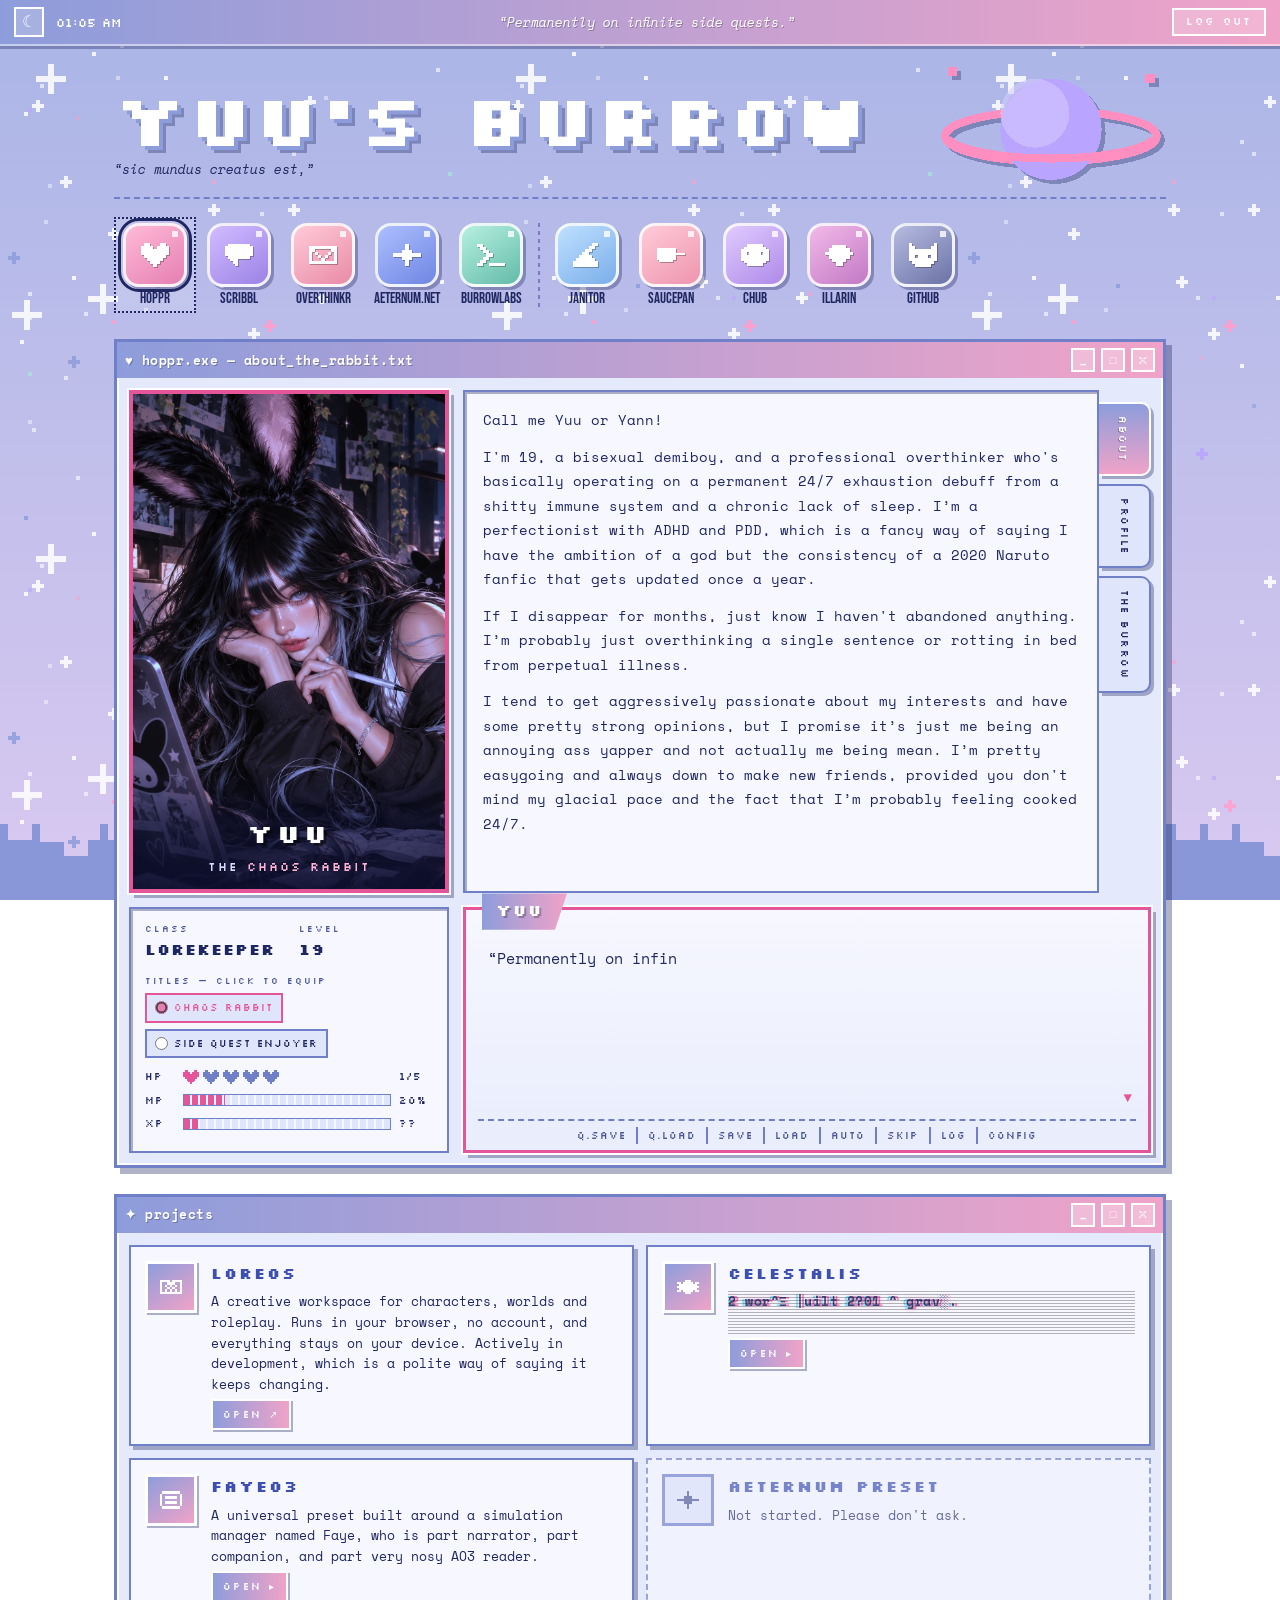
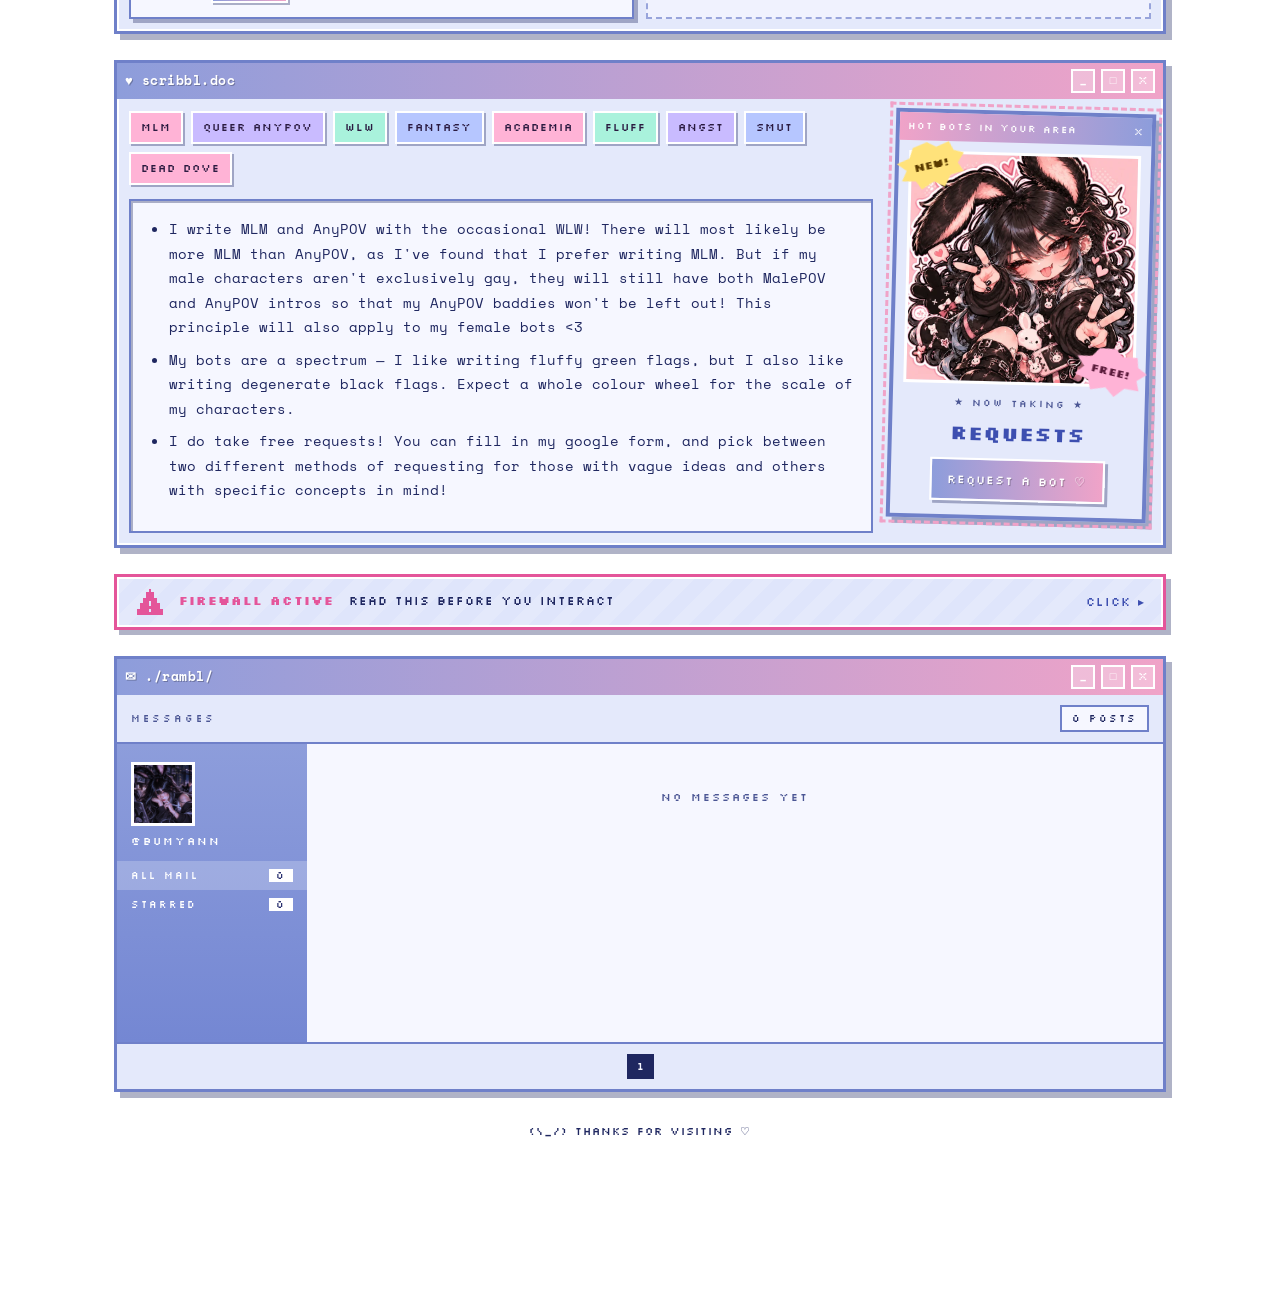
<file: index.html>
<!doctype html>
<html lang="en"><head><meta charset="utf-8"><meta name="viewport" content="width=device-width, initial-scale=1">
<title>yuu's burrow</title>
<meta name="description" content="yuu's burrow — bots, lore, prompts and tools.">
<meta name="theme-color" content="#12153a">
<link rel="icon" href="data:image/svg+xml,%3Csvg xmlns='http://www.w3.org/2000/svg' viewBox='0 0 9 8' shape-rendering='crispEdges'%3E%3Cpath fill='%23ff9ecb' d='M1 0h2v1h3V0h2v1h1v3H8v1H7v1H6v1H5v1H4V7H3V6H2V5H1V4H0V1h1z'/%3E%3C/svg%3E">
<link href="https://fonts.googleapis.com/css2?family=Bebas+Neue&family=Silkscreen:wght@400;700&family=Space+Mono:ital,wght@0,400;0,700;1,400&display=swap" rel="stylesheet">
<link rel="stylesheet" href="style.css?v=29"></head><body>

<div class="topbar"><div class="tl"><button class="mode" id="mode" aria-label="toggle theme">☾</button><span class="clock" id="clock"></span></div>
 <div class="q">“Permanently on infinite side quests.”</div><button class="lo" id="logout" type="button">LOG OUT</button></div>

<div class="wrap">
 <div class="hero">
  <svg class="planet" viewBox="0 0 200 130" shape-rendering="crispEdges">
<ellipse cx="100" cy="68" rx="92" ry="22" fill="none" stroke="#ff8fc0" stroke-width="7"/>
<circle cx="100" cy="62" r="44" fill="#b9a4ff"/>
<path d="M62 78a44 44 0 0 0 76 0 44 44 0 0 1-76 0z" fill="#8d7bd8"/>
<circle cx="86" cy="48" r="30" fill="#d7ccff" opacity=".55"/>
<path d="M10 70a92 22 0 0 0 180 0" fill="none" stroke="#ff8fc0" stroke-width="7"/>
<g fill="#ff8fc0"><rect x="10" y="8" width="8" height="8"/><rect x="182" y="14" width="8" height="8"/></g></svg>
  <h1 class="logo">YUU'S BURROW</h1>
  <div class="sub">“sic mundus creatus est,”</div>
 </div>

 <nav class="dock" aria-label="apps">
  <a class="app on c-pink" href="#about"><div class="b"><svg class="px " viewBox="0 0 9 8" shape-rendering="crispEdges" fill="currentColor"><path d="M1 0h1v1h-1zM2 0h1v1h-1zM6 0h1v1h-1zM7 0h1v1h-1zM0 1h1v1h-1zM1 1h1v1h-1zM2 1h1v1h-1zM3 1h1v1h-1zM5 1h1v1h-1zM6 1h1v1h-1zM7 1h1v1h-1zM8 1h1v1h-1zM0 2h1v1h-1zM1 2h1v1h-1zM2 2h1v1h-1zM3 2h1v1h-1zM4 2h1v1h-1zM5 2h1v1h-1zM6 2h1v1h-1zM7 2h1v1h-1zM8 2h1v1h-1zM0 3h1v1h-1zM1 3h1v1h-1zM2 3h1v1h-1zM3 3h1v1h-1zM4 3h1v1h-1zM5 3h1v1h-1zM6 3h1v1h-1zM7 3h1v1h-1zM8 3h1v1h-1zM1 4h1v1h-1zM2 4h1v1h-1zM3 4h1v1h-1zM4 4h1v1h-1zM5 4h1v1h-1zM6 4h1v1h-1zM7 4h1v1h-1zM2 5h1v1h-1zM3 5h1v1h-1zM4 5h1v1h-1zM5 5h1v1h-1zM6 5h1v1h-1zM3 6h1v1h-1zM4 6h1v1h-1zM5 6h1v1h-1zM4 7h1v1h-1z"/></svg></div>hoppr</a>
  <a class="app c-lavender" href="#creations"><div class="b"><svg class="px " viewBox="0 0 11 9" shape-rendering="crispEdges" fill="currentColor"><path d="M1 0h1v1h-1zM2 0h1v1h-1zM3 0h1v1h-1zM4 0h1v1h-1zM5 0h1v1h-1zM6 0h1v1h-1zM7 0h1v1h-1zM8 0h1v1h-1zM9 0h1v1h-1zM0 1h1v1h-1zM1 1h1v1h-1zM2 1h1v1h-1zM3 1h1v1h-1zM4 1h1v1h-1zM5 1h1v1h-1zM6 1h1v1h-1zM7 1h1v1h-1zM8 1h1v1h-1zM9 1h1v1h-1zM10 1h1v1h-1zM0 2h1v1h-1zM1 2h1v1h-1zM2 2h1v1h-1zM3 2h1v1h-1zM4 2h1v1h-1zM5 2h1v1h-1zM6 2h1v1h-1zM7 2h1v1h-1zM8 2h1v1h-1zM9 2h1v1h-1zM10 2h1v1h-1zM0 3h1v1h-1zM1 3h1v1h-1zM2 3h1v1h-1zM3 3h1v1h-1zM4 3h1v1h-1zM5 3h1v1h-1zM6 3h1v1h-1zM7 3h1v1h-1zM8 3h1v1h-1zM9 3h1v1h-1zM10 3h1v1h-1zM0 4h1v1h-1zM1 4h1v1h-1zM2 4h1v1h-1zM3 4h1v1h-1zM4 4h1v1h-1zM5 4h1v1h-1zM6 4h1v1h-1zM7 4h1v1h-1zM8 4h1v1h-1zM9 4h1v1h-1zM10 4h1v1h-1zM1 5h1v1h-1zM2 5h1v1h-1zM3 5h1v1h-1zM4 5h1v1h-1zM5 5h1v1h-1zM6 5h1v1h-1zM7 5h1v1h-1zM8 5h1v1h-1zM9 5h1v1h-1zM2 6h1v1h-1zM3 6h1v1h-1zM4 6h1v1h-1zM3 7h1v1h-1zM4 7h1v1h-1zM4 8h1v1h-1z"/></svg></div>scribbl</a>
  <a class="app c-log" href="#blog"><div class="b"><svg class="px" viewBox="0 0 9 6" shape-rendering="crispEdges" fill="currentColor"><path d="M0 0h1v1h-1zM1 0h1v1h-1zM2 0h1v1h-1zM3 0h1v1h-1zM4 0h1v1h-1zM5 0h1v1h-1zM6 0h1v1h-1zM7 0h1v1h-1zM8 0h1v1h-1zM0 1h1v1h-1zM1 1h1v1h-1zM7 1h1v1h-1zM8 1h1v1h-1zM0 2h1v1h-1zM2 2h1v1h-1zM6 2h1v1h-1zM8 2h1v1h-1zM0 3h1v1h-1zM3 3h1v1h-1zM5 3h1v1h-1zM8 3h1v1h-1zM0 4h1v1h-1zM4 4h1v1h-1zM8 4h1v1h-1zM0 5h1v1h-1zM1 5h1v1h-1zM2 5h1v1h-1zM3 5h1v1h-1zM4 5h1v1h-1zM5 5h1v1h-1zM6 5h1v1h-1zM7 5h1v1h-1zM8 5h1v1h-1z"/></svg><span class="bl-dot" id="bl-dot" hidden></span></div>overthinkr</a>
  <a class="app c-blue" href="aeternum.html"><div class="b"><svg class="px " viewBox="0 0 9 7" shape-rendering="crispEdges" fill="currentColor"><path d="M4 0h1v1h-1zM4 1h1v1h-1zM3 2h1v1h-1zM4 2h1v1h-1zM5 2h1v1h-1zM0 3h1v1h-1zM1 3h1v1h-1zM2 3h1v1h-1zM3 3h1v1h-1zM4 3h1v1h-1zM5 3h1v1h-1zM6 3h1v1h-1zM7 3h1v1h-1zM8 3h1v1h-1zM3 4h1v1h-1zM4 4h1v1h-1zM5 4h1v1h-1zM4 5h1v1h-1zM4 6h1v1h-1z"/></svg></div>aeternum.net</a>
  <a class="app c-mint" href="burrowlabs.html"><div class="b"><svg class="px " viewBox="0 0 9 7" shape-rendering="crispEdges" fill="currentColor"><path d="M0 0h1v1h-1zM1 0h1v1h-1zM1 1h1v1h-1zM2 1h1v1h-1zM2 2h1v1h-1zM3 2h1v1h-1zM3 3h1v1h-1zM4 3h1v1h-1zM2 4h1v1h-1zM3 4h1v1h-1zM1 5h1v1h-1zM2 5h1v1h-1zM0 6h1v1h-1zM1 6h1v1h-1zM4 6h1v1h-1zM5 6h1v1h-1zM6 6h1v1h-1zM7 6h1v1h-1zM8 6h1v1h-1z"/></svg></div>burrowlabs</a>
  <span class="sep" aria-hidden="true"></span>
  <a class="app ext c-baby" href="https://janitorai.com/profiles/33edafb5-34ef-46c2-9151-640c435f408c_profile-of-bumyann" target="_blank" rel="noopener"><div class="b"><svg class="px " viewBox="0 0 9 8" shape-rendering="crispEdges" fill="currentColor"><path d="M6 0h1v1h-1zM7 0h1v1h-1zM5 1h1v1h-1zM6 1h1v1h-1zM4 2h1v1h-1zM5 2h1v1h-1zM3 3h1v1h-1zM4 3h1v1h-1zM2 4h1v1h-1zM3 4h1v1h-1zM4 4h1v1h-1zM5 4h1v1h-1zM1 5h1v1h-1zM2 5h1v1h-1zM3 5h1v1h-1zM4 5h1v1h-1zM5 5h1v1h-1zM6 5h1v1h-1zM0 6h1v1h-1zM1 6h1v1h-1zM2 6h1v1h-1zM3 6h1v1h-1zM4 6h1v1h-1zM5 6h1v1h-1zM6 6h1v1h-1zM7 6h1v1h-1zM0 7h1v1h-1zM1 7h1v1h-1zM2 7h1v1h-1zM3 7h1v1h-1zM4 7h1v1h-1zM5 7h1v1h-1zM6 7h1v1h-1zM7 7h1v1h-1z"/></svg></div>janitor</a>
  <a class="app ext c-peach" href="https://saucepan.ai/u/bumyann" target="_blank" rel="noopener"><div class="b"><svg class="px " viewBox="0 0 12 6" shape-rendering="crispEdges" fill="currentColor"><path d="M0 0h1v1h-1zM1 0h1v1h-1zM2 0h1v1h-1zM3 0h1v1h-1zM4 0h1v1h-1zM5 0h1v1h-1zM6 0h1v1h-1zM7 0h1v1h-1zM0 1h1v1h-1zM1 1h1v1h-1zM2 1h1v1h-1zM3 1h1v1h-1zM4 1h1v1h-1zM5 1h1v1h-1zM6 1h1v1h-1zM7 1h1v1h-1zM0 2h1v1h-1zM1 2h1v1h-1zM2 2h1v1h-1zM3 2h1v1h-1zM4 2h1v1h-1zM5 2h1v1h-1zM6 2h1v1h-1zM7 2h1v1h-1zM8 2h1v1h-1zM9 2h1v1h-1zM10 2h1v1h-1zM11 2h1v1h-1zM0 3h1v1h-1zM1 3h1v1h-1zM2 3h1v1h-1zM3 3h1v1h-1zM4 3h1v1h-1zM5 3h1v1h-1zM6 3h1v1h-1zM7 3h1v1h-1zM0 4h1v1h-1zM1 4h1v1h-1zM2 4h1v1h-1zM3 4h1v1h-1zM4 4h1v1h-1zM5 4h1v1h-1zM6 4h1v1h-1zM7 4h1v1h-1zM1 5h1v1h-1zM2 5h1v1h-1zM3 5h1v1h-1zM4 5h1v1h-1zM5 5h1v1h-1zM6 5h1v1h-1z"/></svg></div>saucepan</a>
  <a class="app ext c-lilac" href="https://chub.ai/users/bumyann" target="_blank" rel="noopener"><div class="b"><svg class="px " viewBox="0 0 10 8" shape-rendering="crispEdges" fill="currentColor"><path d="M2 0h1v1h-1zM3 0h1v1h-1zM4 0h1v1h-1zM5 0h1v1h-1zM6 0h1v1h-1zM7 0h1v1h-1zM1 1h1v1h-1zM2 1h1v1h-1zM3 1h1v1h-1zM4 1h1v1h-1zM5 1h1v1h-1zM6 1h1v1h-1zM7 1h1v1h-1zM8 1h1v1h-1zM0 2h1v1h-1zM1 2h1v1h-1zM2 2h1v1h-1zM3 2h1v1h-1zM4 2h1v1h-1zM5 2h1v1h-1zM6 2h1v1h-1zM7 2h1v1h-1zM8 2h1v1h-1zM9 2h1v1h-1zM0 3h1v1h-1zM1 3h1v1h-1zM3 3h1v1h-1zM4 3h1v1h-1zM5 3h1v1h-1zM6 3h1v1h-1zM8 3h1v1h-1zM9 3h1v1h-1zM0 4h1v1h-1zM1 4h1v1h-1zM2 4h1v1h-1zM3 4h1v1h-1zM4 4h1v1h-1zM5 4h1v1h-1zM6 4h1v1h-1zM7 4h1v1h-1zM8 4h1v1h-1zM9 4h1v1h-1zM0 5h1v1h-1zM1 5h1v1h-1zM2 5h1v1h-1zM3 5h1v1h-1zM4 5h1v1h-1zM5 5h1v1h-1zM6 5h1v1h-1zM7 5h1v1h-1zM8 5h1v1h-1zM9 5h1v1h-1zM1 6h1v1h-1zM2 6h1v1h-1zM3 6h1v1h-1zM4 6h1v1h-1zM5 6h1v1h-1zM6 6h1v1h-1zM7 6h1v1h-1zM8 6h1v1h-1zM2 7h1v1h-1zM3 7h1v1h-1zM4 7h1v1h-1zM5 7h1v1h-1zM6 7h1v1h-1zM7 7h1v1h-1z"/></svg></div>chub</a>
  <a class="app ext c-orchid" href="https://illarin.com/@ynnderepilled" target="_blank" rel="noopener"><div class="b"><svg class="px " viewBox="0 0 8 6" shape-rendering="crispEdges" fill="currentColor"><path d="M2 0h1v1h-1zM3 0h1v1h-1zM4 0h1v1h-1zM5 0h1v1h-1zM1 1h1v1h-1zM2 1h1v1h-1zM3 1h1v1h-1zM4 1h1v1h-1zM5 1h1v1h-1zM6 1h1v1h-1zM0 2h1v1h-1zM1 2h1v1h-1zM2 2h1v1h-1zM3 2h1v1h-1zM4 2h1v1h-1zM5 2h1v1h-1zM6 2h1v1h-1zM7 2h1v1h-1zM1 3h1v1h-1zM2 3h1v1h-1zM3 3h1v1h-1zM4 3h1v1h-1zM5 3h1v1h-1zM6 3h1v1h-1zM2 4h1v1h-1zM3 4h1v1h-1zM4 4h1v1h-1zM5 4h1v1h-1zM3 5h1v1h-1zM4 5h1v1h-1z"/></svg></div>illarin</a>
  <a class="app ext c-slate" href="https://github.com/bumyann" target="_blank" rel="noopener"><div class="b"><svg class="px " viewBox="0 0 9 8" shape-rendering="crispEdges" fill="currentColor"><path d="M0 0h1v1h-1zM8 0h1v1h-1zM0 1h1v1h-1zM1 1h1v1h-1zM7 1h1v1h-1zM8 1h1v1h-1zM0 2h1v1h-1zM1 2h1v1h-1zM2 2h1v1h-1zM3 2h1v1h-1zM4 2h1v1h-1zM5 2h1v1h-1zM6 2h1v1h-1zM7 2h1v1h-1zM8 2h1v1h-1zM0 3h1v1h-1zM1 3h1v1h-1zM2 3h1v1h-1zM3 3h1v1h-1zM4 3h1v1h-1zM5 3h1v1h-1zM6 3h1v1h-1zM7 3h1v1h-1zM8 3h1v1h-1zM0 4h1v1h-1zM1 4h1v1h-1zM3 4h1v1h-1zM4 4h1v1h-1zM5 4h1v1h-1zM7 4h1v1h-1zM8 4h1v1h-1zM0 5h1v1h-1zM1 5h1v1h-1zM2 5h1v1h-1zM3 5h1v1h-1zM4 5h1v1h-1zM5 5h1v1h-1zM6 5h1v1h-1zM7 5h1v1h-1zM8 5h1v1h-1zM1 6h1v1h-1zM2 6h1v1h-1zM3 6h1v1h-1zM4 6h1v1h-1zM5 6h1v1h-1zM6 6h1v1h-1zM7 6h1v1h-1zM2 7h1v1h-1zM3 7h1v1h-1zM4 7h1v1h-1zM5 7h1v1h-1zM6 7h1v1h-1z"/></svg></div>github</a>
 </nav>

 <section class="win" id="about"><div class="tb"><span class="t">♥ hoppr.exe — about_the_rabbit.txt</span><span class="sq">_</span><span class="sq">□</span><span class="sq">x</span></div>
  <div class="inner about">
   <div class="art"><img src="img/hoppr.webp?v=2" width="1086" height="1448" alt="Illustration of Yuu: a girl with long black hair and black bunny ears resting her chin on her hand, holding a pen, with a bunny-sticker laptop in front of her in a cozy room at night." decoding="async"><div class="cap"><span class="cn">YUU</span><span class="ct">the <em id="eqt">Chaos Rabbit</em></span></div></div>
   <div class="tabs" role="tablist" aria-label="hoppr tabs"><button type="button" role="tab" id="tab-about" aria-controls="panel-about" aria-selected="true">ABOUT</button><button type="button" role="tab" id="tab-profile" aria-controls="panel-profile" aria-selected="false" tabindex="-1">PROFILE</button><button type="button" role="tab" id="tab-burrow" aria-controls="panel-burrow" aria-selected="false" tabindex="-1">THE BURROW</button></div>
   <div class="pane stack"><div class="panel" id="panel-about" role="tabpanel" aria-labelledby="tab-about"><p>Call me Yuu or Yann!</p>
     <p>I'm 19, a bisexual demiboy, and a professional overthinker who's basically operating on a permanent 24/7 exhaustion debuff from a shitty immune system and a chronic lack of sleep. I’m a perfectionist with ADHD and PDD, which is a fancy way of saying I have the ambition of a god but the consistency of a 2020 Naruto fanfic that gets updated once a year.</p>
     <p>If I disappear for months, just know I haven't abandoned anything. I’m probably just overthinking a single sentence or rotting in bed from perpetual illness.</p>
     <p>I tend to get aggressively passionate about my interests and have some pretty strong opinions, but I promise it’s just me being an annoying ass yapper and not actually me being mean. I’m pretty easygoing and always down to make new friends, provided you don't mind my glacial pace and the fact that I’m probably feeling cooked 24/7.</p></div>
    <div class="panel off" id="panel-burrow" role="tabpanel" aria-labelledby="tab-burrow" aria-hidden="true">
     <p>I like rabbits. Rabbits have burrows. Naturally, I’ll have my own burrow. Duh.</p>
   <p>This is essentially a space where I dump all my bullshit for public access. Most of this exists because I got frustrated that nothing was detailed enough for what I actually wanted to write, so I built it from scratch. Severely poor impulse control and overly ambitious ideas have been a consistent contributor to this page’s existence.</p>
   <p>I do this for the love of the game. I want something, I make it. If it doesn’t fit my needs, I make something else.</p>
   <p>If something here is useful to you, take it. If you want to see something specific, I'm always open to suggestions — just know my turnaround time is when inspiration strikes, which is a polite way of saying when I feel like it.</p></div>
    <div class="panel off" id="panel-profile" role="tabpanel" aria-labelledby="tab-profile" aria-hidden="true">
     <p class="gd">PROFILE — click a field <span class="pc" id="pcount">0/11 read</span></p>
     <div class="pgrid" id="pgrid"><button type="button" class="pf" data-id="occupation"><span class="face front"><b class="tp">OCCUPATION</b></span><span class="face back"><small>OCCUPATION</small><b>University student.</b></span><em class="ln">Being a person is already a full-time job and somehow they added a degree on top. I attend things. I submit things. Every day I consider dropping out, and every day I get up anyway.</em></button><button type="button" class="pf" data-id="hobbies"><span class="face front"><b class="tp">HOBBIES</b></span><span class="face back"><small>HOBBIES</small><b>Writing, worldbuilding, gaming, reading, drawing, and watching anime and reading manga.</b></span><em class="ln">I have a lot of hobbies for someone whose ideal free weekend is lying perfectly still and doing nothing. The ambition is there. The battery is not.</em></button><button type="button" class="pf" data-id="likes"><span class="face front"><b class="tp">LIKES</b></span><span class="face back"><small>LIKES</small><b>Dead dove, gooning, general pervert activity.</b></span><em class="ln">Honestly? Gooning is a lifestyle. I may not have a personality, but I do have a deeply questionable browser history. If anything happens to me, please blow up all my devices, and throw the remains at sea.</em></button><button type="button" class="pf" data-id="music"><span class="face front"><b class="tp">MUSIC</b></span><span class="face back"><small>MUSIC</small><b>Pierce the Veil, Sleeping with Sirens.</b></span><em class="ln">I do in fact enjoy having someone scream in my ears all day.</em></button><button type="button" class="pf" data-id="comfort"><span class="face front"><b class="tp">COMFORT</b></span><span class="face back"><small>COMFORT</small><b>Watching Jay from the Kubz Scouts play games.</b></span><em class="ln">Bro&#x27;s dad and daddy at the same time. WHOOO SAID THAT.</em></button><button type="button" class="pf" data-id="recommends"><span class="face front"><b class="tp">RECOMMENDS</b></span><span class="face back"><small>RECOMMENDS</small><b>Omniscient Reader&#x27;s Viewpoint, Alien Stage.</b></span><em class="ln">Do you love crying over fictional characters and crashing out over pixels? Do you have an unhealthy obsession with doomed yaoi and yuri? You&#x27;re in luck!</em></button><button type="button" class="pf" data-id="dislikes"><span class="face front"><b class="tp">DISLIKES</b></span><span class="face back"><small>DISLIKES</small><b>Waking up early, cold food, small talk, unfinished series, and humid weather.</b></span><em class="ln">I&#x27;m either easily irritable or the universe really tests my patience daily. The list is long and I stand by every item.</em></button><button type="button" class="pf" data-id="peeve"><span class="face front"><b class="tp">PET PEEVE</b></span><span class="face back"><small>PET PEEVE</small><b>PDA in public common areas.</b></span><em class="ln">No seriously, I&#x27;m trying to mind my own damn business half the time, and these people keep trying to make out sloppy style in front of my DAMN SALAD.</em></button><button type="button" class="pf" data-id="skill"><span class="face front"><b class="tp">SPECIAL SKILL</b></span><span class="face back"><small>SPECIAL SKILL</small><b>Having too many ideas.</b></span><em class="ln">I have ideas. Way too many ideas, actually, and I get hella restless until I do something about it. Actually finishing them, though? That&#x27;s a whole different skill and I don&#x27;t have that one.</em></button><button type="button" class="pf" data-id="dream"><span class="face front"><b class="tp">DREAM</b></span><span class="face back"><small>DREAM</small><b>To finish things, for once.</b></span><em class="ln">I&#x27;d like to finish at least one project. Just one. Completely. In a life with no overdue assignments and no quizzes coming to bite me in the ass, and no mental debuffs or physical status effects.</em></button><button type="button" class="pf" data-id="weakness"><span class="face front"><b class="tp">WEAKNESS</b></span><span class="face back"><small>WEAKNESS</small><b>Lack of sleep and a chronically shit immune system.</b></span><em class="ln">I run on an average of 4 hours of sleep every day. I also get sick every few business days. Gee, I wonder why.</em></button><button type="button" class="pf secret lock" id="pf-secret" data-id="secret" aria-disabled="true"><span class="face front"><b class="tp">SECRET <span class="lk">🔒</span></b></span><span class="face back"><small>SECRET</small><b>You&#x27;ve read everything.</b></span><em class="ln">There is no secret. You&#x27;ve just learned my whole personality and the state of my browser history. Congratulations. We are friends now.</em></button></div></div></div>
   <div class="stat hd" id="charhd">
    <div class="sheet"><div><small>CLASS</small><b>Lorekeeper</b></div><div><small>LEVEL</small><b>19</b></div></div>
    <fieldset class="eq"><legend>TITLES — click to equip</legend>
     <label class="on"><input type="radio" name="title" value="Chaos Rabbit" checked> Chaos Rabbit</label>
     <label><input type="radio" name="title" value="Side Quest Enjoyer"> Side Quest Enjoyer</label></fieldset>
    <div class="mini">
     <div class="row hp"><span>HP</span><div class="hearts"><span><svg class="px " viewBox="0 0 9 8" shape-rendering="crispEdges" fill="currentColor"><path d="M1 0h1v1h-1zM2 0h1v1h-1zM6 0h1v1h-1zM7 0h1v1h-1zM0 1h1v1h-1zM1 1h1v1h-1zM2 1h1v1h-1zM3 1h1v1h-1zM5 1h1v1h-1zM6 1h1v1h-1zM7 1h1v1h-1zM8 1h1v1h-1zM0 2h1v1h-1zM1 2h1v1h-1zM2 2h1v1h-1zM3 2h1v1h-1zM4 2h1v1h-1zM5 2h1v1h-1zM6 2h1v1h-1zM7 2h1v1h-1zM8 2h1v1h-1zM0 3h1v1h-1zM1 3h1v1h-1zM2 3h1v1h-1zM3 3h1v1h-1zM4 3h1v1h-1zM5 3h1v1h-1zM6 3h1v1h-1zM7 3h1v1h-1zM8 3h1v1h-1zM1 4h1v1h-1zM2 4h1v1h-1zM3 4h1v1h-1zM4 4h1v1h-1zM5 4h1v1h-1zM6 4h1v1h-1zM7 4h1v1h-1zM2 5h1v1h-1zM3 5h1v1h-1zM4 5h1v1h-1zM5 5h1v1h-1zM6 5h1v1h-1zM3 6h1v1h-1zM4 6h1v1h-1zM5 6h1v1h-1zM4 7h1v1h-1z"/></svg></span><span class="e"><svg class="px " viewBox="0 0 9 8" shape-rendering="crispEdges" fill="currentColor"><path d="M1 0h1v1h-1zM2 0h1v1h-1zM6 0h1v1h-1zM7 0h1v1h-1zM0 1h1v1h-1zM1 1h1v1h-1zM2 1h1v1h-1zM3 1h1v1h-1zM5 1h1v1h-1zM6 1h1v1h-1zM7 1h1v1h-1zM8 1h1v1h-1zM0 2h1v1h-1zM1 2h1v1h-1zM2 2h1v1h-1zM3 2h1v1h-1zM4 2h1v1h-1zM5 2h1v1h-1zM6 2h1v1h-1zM7 2h1v1h-1zM8 2h1v1h-1zM0 3h1v1h-1zM1 3h1v1h-1zM2 3h1v1h-1zM3 3h1v1h-1zM4 3h1v1h-1zM5 3h1v1h-1zM6 3h1v1h-1zM7 3h1v1h-1zM8 3h1v1h-1zM1 4h1v1h-1zM2 4h1v1h-1zM3 4h1v1h-1zM4 4h1v1h-1zM5 4h1v1h-1zM6 4h1v1h-1zM7 4h1v1h-1zM2 5h1v1h-1zM3 5h1v1h-1zM4 5h1v1h-1zM5 5h1v1h-1zM6 5h1v1h-1zM3 6h1v1h-1zM4 6h1v1h-1zM5 6h1v1h-1zM4 7h1v1h-1z"/></svg></span><span class="e"><svg class="px " viewBox="0 0 9 8" shape-rendering="crispEdges" fill="currentColor"><path d="M1 0h1v1h-1zM2 0h1v1h-1zM6 0h1v1h-1zM7 0h1v1h-1zM0 1h1v1h-1zM1 1h1v1h-1zM2 1h1v1h-1zM3 1h1v1h-1zM5 1h1v1h-1zM6 1h1v1h-1zM7 1h1v1h-1zM8 1h1v1h-1zM0 2h1v1h-1zM1 2h1v1h-1zM2 2h1v1h-1zM3 2h1v1h-1zM4 2h1v1h-1zM5 2h1v1h-1zM6 2h1v1h-1zM7 2h1v1h-1zM8 2h1v1h-1zM0 3h1v1h-1zM1 3h1v1h-1zM2 3h1v1h-1zM3 3h1v1h-1zM4 3h1v1h-1zM5 3h1v1h-1zM6 3h1v1h-1zM7 3h1v1h-1zM8 3h1v1h-1zM1 4h1v1h-1zM2 4h1v1h-1zM3 4h1v1h-1zM4 4h1v1h-1zM5 4h1v1h-1zM6 4h1v1h-1zM7 4h1v1h-1zM2 5h1v1h-1zM3 5h1v1h-1zM4 5h1v1h-1zM5 5h1v1h-1zM6 5h1v1h-1zM3 6h1v1h-1zM4 6h1v1h-1zM5 6h1v1h-1zM4 7h1v1h-1z"/></svg></span><span class="e"><svg class="px " viewBox="0 0 9 8" shape-rendering="crispEdges" fill="currentColor"><path d="M1 0h1v1h-1zM2 0h1v1h-1zM6 0h1v1h-1zM7 0h1v1h-1zM0 1h1v1h-1zM1 1h1v1h-1zM2 1h1v1h-1zM3 1h1v1h-1zM5 1h1v1h-1zM6 1h1v1h-1zM7 1h1v1h-1zM8 1h1v1h-1zM0 2h1v1h-1zM1 2h1v1h-1zM2 2h1v1h-1zM3 2h1v1h-1zM4 2h1v1h-1zM5 2h1v1h-1zM6 2h1v1h-1zM7 2h1v1h-1zM8 2h1v1h-1zM0 3h1v1h-1zM1 3h1v1h-1zM2 3h1v1h-1zM3 3h1v1h-1zM4 3h1v1h-1zM5 3h1v1h-1zM6 3h1v1h-1zM7 3h1v1h-1zM8 3h1v1h-1zM1 4h1v1h-1zM2 4h1v1h-1zM3 4h1v1h-1zM4 4h1v1h-1zM5 4h1v1h-1zM6 4h1v1h-1zM7 4h1v1h-1zM2 5h1v1h-1zM3 5h1v1h-1zM4 5h1v1h-1zM5 5h1v1h-1zM6 5h1v1h-1zM3 6h1v1h-1zM4 6h1v1h-1zM5 6h1v1h-1zM4 7h1v1h-1z"/></svg></span><span class="e"><svg class="px " viewBox="0 0 9 8" shape-rendering="crispEdges" fill="currentColor"><path d="M1 0h1v1h-1zM2 0h1v1h-1zM6 0h1v1h-1zM7 0h1v1h-1zM0 1h1v1h-1zM1 1h1v1h-1zM2 1h1v1h-1zM3 1h1v1h-1zM5 1h1v1h-1zM6 1h1v1h-1zM7 1h1v1h-1zM8 1h1v1h-1zM0 2h1v1h-1zM1 2h1v1h-1zM2 2h1v1h-1zM3 2h1v1h-1zM4 2h1v1h-1zM5 2h1v1h-1zM6 2h1v1h-1zM7 2h1v1h-1zM8 2h1v1h-1zM0 3h1v1h-1zM1 3h1v1h-1zM2 3h1v1h-1zM3 3h1v1h-1zM4 3h1v1h-1zM5 3h1v1h-1zM6 3h1v1h-1zM7 3h1v1h-1zM8 3h1v1h-1zM1 4h1v1h-1zM2 4h1v1h-1zM3 4h1v1h-1zM4 4h1v1h-1zM5 4h1v1h-1zM6 4h1v1h-1zM7 4h1v1h-1zM2 5h1v1h-1zM3 5h1v1h-1zM4 5h1v1h-1zM5 5h1v1h-1zM6 5h1v1h-1zM3 6h1v1h-1zM4 6h1v1h-1zM5 6h1v1h-1zM4 7h1v1h-1z"/></svg></span></div><span>1/5</span></div>
     <div class="row"><span>MP</span><div class="seg"><i style="width:20%"></i></div><span>20%</span></div>
     <div class="row"><span>XP</span><div class="seg"><i style="width:8%"></i></div><span>??</span></div>
    </div>
   </div>
   <div class="vn" role="group" aria-label="dialogue">
    <span class="nm">YUU</span>
    <div class="tx"><span id="vn-text">“Permanently on infinite side quests. I’ll work on a new bot soon… Probably.”</span><span class="nx" aria-hidden="true">▼</span></div>
    <div class="bar"><button type="button" data-m="quick saved ♡">Q.SAVE</button><button type="button" data-m="no save data found">Q.LOAD</button><button type="button" data-m="saved ♡">SAVE</button><button type="button" data-m="no save data found">LOAD</button><button type="button" data-a="auto">AUTO</button><button type="button" data-a="skip">SKIP</button><button type="button" data-m="log: permanently on infinite side quests.">LOG</button><button type="button" data-a="theme">CONFIG</button></div>
   </div>
  </div></section>

 <section class="win" id="quests"><div class="tb"><span class="t">✦ projects</span><span class="sq" data-m>_</span><span class="sq">□</span><span class="sq">x</span></div>
  <div class="inner"><div class="qs-grid">
   <a class="qs-card" href="https://loreos.net" target="_blank" rel="noopener"><span class="qs-ic"><svg class="px" viewBox="0 0 9 6" shape-rendering="crispEdges" fill="currentColor" aria-hidden="true"><path d="M0 0h1v1h-1zM1 0h1v1h-1zM2 0h1v1h-1zM3 0h1v1h-1zM5 0h1v1h-1zM6 0h1v1h-1zM7 0h1v1h-1zM8 0h1v1h-1zM0 1h1v1h-1zM3 1h1v1h-1zM4 1h1v1h-1zM5 1h1v1h-1zM8 1h1v1h-1zM0 2h1v1h-1zM2 2h1v1h-1zM4 2h1v1h-1zM6 2h1v1h-1zM8 2h1v1h-1zM0 3h1v1h-1zM3 3h1v1h-1zM5 3h1v1h-1zM8 3h1v1h-1zM0 4h1v1h-1zM2 4h1v1h-1zM4 4h1v1h-1zM6 4h1v1h-1zM8 4h1v1h-1zM0 5h1v1h-1zM1 5h1v1h-1zM2 5h1v1h-1zM3 5h1v1h-1zM4 5h1v1h-1zM5 5h1v1h-1zM6 5h1v1h-1zM7 5h1v1h-1zM8 5h1v1h-1z"/></svg></span><span class="qs-bd"><b>LoreOS</b><span>A creative workspace for characters, worlds and roleplay. Runs in your browser, no account, and everything stays on your device. Actively in development, which is a polite way of saying it keeps changing.</span></span><span class="qs-go">OPEN ↗</span></a>
   <a class="qs-card" href="aeternum.html"><span class="qs-ic"><svg class="px" viewBox="0 0 11 7" shape-rendering="crispEdges" fill="currentColor" aria-hidden="true"><path d="M4 0h1v1h-1zM5 0h1v1h-1zM6 0h1v1h-1zM0 1h1v1h-1zM1 1h1v1h-1zM3 1h1v1h-1zM4 1h1v1h-1zM5 1h1v1h-1zM6 1h1v1h-1zM7 1h1v1h-1zM9 1h1v1h-1zM10 1h1v1h-1zM1 2h1v1h-1zM2 2h1v1h-1zM3 2h1v1h-1zM4 2h1v1h-1zM5 2h1v1h-1zM6 2h1v1h-1zM7 2h1v1h-1zM8 2h1v1h-1zM9 2h1v1h-1zM0 3h1v1h-1zM1 3h1v1h-1zM2 3h1v1h-1zM3 3h1v1h-1zM4 3h1v1h-1zM5 3h1v1h-1zM6 3h1v1h-1zM7 3h1v1h-1zM8 3h1v1h-1zM9 3h1v1h-1zM10 3h1v1h-1zM1 4h1v1h-1zM2 4h1v1h-1zM3 4h1v1h-1zM4 4h1v1h-1zM5 4h1v1h-1zM6 4h1v1h-1zM7 4h1v1h-1zM8 4h1v1h-1zM9 4h1v1h-1zM0 5h1v1h-1zM1 5h1v1h-1zM3 5h1v1h-1zM4 5h1v1h-1zM5 5h1v1h-1zM6 5h1v1h-1zM7 5h1v1h-1zM9 5h1v1h-1zM10 5h1v1h-1zM4 6h1v1h-1zM5 6h1v1h-1zM6 6h1v1h-1z"/></svg></span><span class="qs-bd"><b>Celestalis</b><span class="qs-glitch"><span class="sr">A world built upon a grave.</span><span class="qs-g" aria-hidden="true" data-t="A world built upon a grave.">A world built upon a grave.</span></span></span><span class="qs-go">OPEN ▸</span></a>
   <a class="qs-card" href="burrowlabs.html"><span class="qs-ic"><svg class="px" viewBox="0 0 9 7" shape-rendering="crispEdges" fill="currentColor" aria-hidden="true"><path d="M1 0h1v1h-1zM2 0h1v1h-1zM3 0h1v1h-1zM4 0h1v1h-1zM5 0h1v1h-1zM6 0h1v1h-1zM7 0h1v1h-1zM0 1h1v1h-1zM8 1h1v1h-1zM0 2h1v1h-1zM2 2h1v1h-1zM3 2h1v1h-1zM4 2h1v1h-1zM5 2h1v1h-1zM6 2h1v1h-1zM8 2h1v1h-1zM0 3h1v1h-1zM8 3h1v1h-1zM0 4h1v1h-1zM2 4h1v1h-1zM3 4h1v1h-1zM4 4h1v1h-1zM5 4h1v1h-1zM6 4h1v1h-1zM8 4h1v1h-1zM0 5h1v1h-1zM8 5h1v1h-1zM1 6h1v1h-1zM2 6h1v1h-1zM3 6h1v1h-1zM4 6h1v1h-1zM5 6h1v1h-1zM6 6h1v1h-1zM7 6h1v1h-1z"/></svg></span><span class="qs-bd"><b>FAYEO3</b><span>A universal preset built around a simulation manager named Faye, who is part narrator, part companion, and part very nosy AO3 reader.</span></span><span class="qs-go">OPEN ▸</span></a>
   <div class="qs-card qs-off" aria-label="Aeternum preset, not started"><span class="qs-ic"><svg class="px" viewBox="0 0 9 7" shape-rendering="crispEdges" fill="currentColor" aria-hidden="true"><path d="M4 0h1v1h-1zM4 1h1v1h-1zM3 2h1v1h-1zM4 2h1v1h-1zM5 2h1v1h-1zM0 3h1v1h-1zM1 3h1v1h-1zM2 3h1v1h-1zM3 3h1v1h-1zM4 3h1v1h-1zM5 3h1v1h-1zM6 3h1v1h-1zM7 3h1v1h-1zM8 3h1v1h-1zM3 4h1v1h-1zM4 4h1v1h-1zM5 4h1v1h-1zM4 5h1v1h-1zM4 6h1v1h-1z"/></svg></span><span class="qs-bd"><b>Aeternum preset</b><span>Not started. Please don&#x27;t ask.</span></span></div>
  </div></div></section>

 <section class="win" id="creations"><div class="tb"><span class="t">♥ scribbl.doc</span><span class="sq" data-m>_</span><span class="sq">□</span><span class="sq">x</span></div>
  <div class="inner two"><div>
   <div class="chips"><span class="a">MLM</span><span class="b">Queer AnyPOV</span><span class="c">WLW</span><span class="d">Fantasy</span><span class="a">Academia</span><span class="c">Fluff</span><span class="b">Angst</span><span class="d">Smut</span><span class="a">Dead Dove</span></div>
   <div class="pane"><ul>
    <li>I write MLM and AnyPOV with the occasional WLW! There will most likely be more MLM than AnyPOV, as I've found that I prefer writing MLM. But if my male characters aren't exclusively gay, they will still have both MalePOV and AnyPOV intros so that my AnyPOV baddies won't be left out! This principle will also apply to my female bots &lt;3</li>
    <li>My bots are a spectrum — I like writing fluffy green flags, but I also like writing degenerate black flags. Expect a whole colour wheel for the scale of my characters.</li>
    <li>I do take free requests! You can fill in my google form, and pick between two different methods of requesting for those with vague ideas and others with specific concepts in mind!</li></ul></div></div>
   <aside class="ad"><div class="h"><span>HOT BOTS IN YOUR AREA</span><span>x</span></div>
    <div class="pic"><img src="img/request.webp" width="640" height="640" alt="Illustration of a chibi girl with black bunny ears winking and making peace signs, surrounded by plush bunnies, hearts and stars on a pink background." loading="lazy" decoding="async"><span class="stk l">NEW!</span><span class="stk r">FREE!</span></div>
    <div class="nw">★ NOW TAKING ★</div><h4>REQUESTS</h4>
    <div style="text-align:center;padding-bottom:14px"><a class="btn" href="https://forms.gle/Yt6AF4SjC9vAevhc9" target="_blank" rel="noopener">REQUEST A BOT ♡</a></div></aside>
  </div></section>

 <section id="boundaries"><button type="button" class="fwbanner" id="fwopen" aria-haspopup="dialog"><span class="bi"><svg class="px " viewBox="0 0 9 9" shape-rendering="crispEdges" fill="currentColor"><path d="M4 0h1v1h-1zM3 1h1v1h-1zM4 1h1v1h-1zM5 1h1v1h-1zM3 2h1v1h-1zM4 2h1v1h-1zM5 2h1v1h-1zM2 3h1v1h-1zM3 3h1v1h-1zM4 3h1v1h-1zM5 3h1v1h-1zM6 3h1v1h-1zM2 4h1v1h-1zM3 4h1v1h-1zM5 4h1v1h-1zM6 4h1v1h-1zM1 5h1v1h-1zM2 5h1v1h-1zM3 5h1v1h-1zM5 5h1v1h-1zM6 5h1v1h-1zM7 5h1v1h-1zM1 6h1v1h-1zM2 6h1v1h-1zM3 6h1v1h-1zM4 6h1v1h-1zM5 6h1v1h-1zM6 6h1v1h-1zM7 6h1v1h-1zM0 7h1v1h-1zM1 7h1v1h-1zM2 7h1v1h-1zM3 7h1v1h-1zM5 7h1v1h-1zM6 7h1v1h-1zM7 7h1v1h-1zM8 7h1v1h-1zM0 8h1v1h-1zM1 8h1v1h-1zM2 8h1v1h-1zM3 8h1v1h-1zM4 8h1v1h-1zM5 8h1v1h-1zM6 8h1v1h-1zM7 8h1v1h-1zM8 8h1v1h-1z"/></svg></span><span class="bt"><b>FIREWALL ACTIVE</b> read this before you interact</span><span class="bgo">CLICK ▸</span></button></section>

 <section class="win mail" id="blog"><div class="tb"><span class="t">✉ ./rambl/</span><span class="sq">_</span><span class="sq">□</span><span class="sq">x</span></div>
  <div class="inner">
   <div class="bl-hero" id="bl-hero" hidden><div class="bl-im" id="bl-him"><span class="bl-new" id="bl-hnew">NEW</span></div><div class="bl-tx"><div class="bl-k" id="bl-hk"></div><h2 id="bl-ht"></h2><p id="bl-hp"></p><button type="button" class="bl-rd" id="bl-hr">READ ▸</button></div></div>
   <div class="bl-mh"><span>MESSAGES</span><span class="bl-cnt" id="bl-cnt">0 POSTS</span></div>
   <div class="bl-mb"><div class="bl-side" id="bl-side"></div><div class="bl-main"><div id="bl-list"></div><div id="bl-read" hidden></div></div></div>
   <div class="bl-pg"><span>1</span></div></div></section>

 <footer>(\_/) THANKS FOR VISITING ♡</footer>
</div>
<div class="fw" id="fw" role="presentation">
 <div class="win err" id="fw-rules" role="dialog" aria-modal="true" aria-labelledby="fw-rt">
  <div class="tb"><span class="warnic"><svg class="px " viewBox="0 0 9 9" shape-rendering="crispEdges" fill="currentColor"><path d="M4 0h1v1h-1zM3 1h1v1h-1zM4 1h1v1h-1zM5 1h1v1h-1zM3 2h1v1h-1zM4 2h1v1h-1zM5 2h1v1h-1zM2 3h1v1h-1zM3 3h1v1h-1zM4 3h1v1h-1zM5 3h1v1h-1zM6 3h1v1h-1zM2 4h1v1h-1zM3 4h1v1h-1zM5 4h1v1h-1zM6 4h1v1h-1zM1 5h1v1h-1zM2 5h1v1h-1zM3 5h1v1h-1zM5 5h1v1h-1zM6 5h1v1h-1zM7 5h1v1h-1zM1 6h1v1h-1zM2 6h1v1h-1zM3 6h1v1h-1zM4 6h1v1h-1zM5 6h1v1h-1zM6 6h1v1h-1zM7 6h1v1h-1zM0 7h1v1h-1zM1 7h1v1h-1zM2 7h1v1h-1zM3 7h1v1h-1zM5 7h1v1h-1zM6 7h1v1h-1zM7 7h1v1h-1zM8 7h1v1h-1zM0 8h1v1h-1zM1 8h1v1h-1zM2 8h1v1h-1zM3 8h1v1h-1zM4 8h1v1h-1zM5 8h1v1h-1zM6 8h1v1h-1zM7 8h1v1h-1zM8 8h1v1h-1z"/></svg></span><span class="t" id="fw-rt">firewall.cfg</span><button class="sq" type="button" data-fwx="rules" aria-label="close">x</button></div>
  <div class="inner"><div class="dlg"><div class="ico"><svg class="px " viewBox="0 0 9 9" shape-rendering="crispEdges" fill="currentColor"><path d="M4 0h1v1h-1zM3 1h1v1h-1zM4 1h1v1h-1zM5 1h1v1h-1zM3 2h1v1h-1zM4 2h1v1h-1zM5 2h1v1h-1zM2 3h1v1h-1zM3 3h1v1h-1zM4 3h1v1h-1zM5 3h1v1h-1zM6 3h1v1h-1zM2 4h1v1h-1zM3 4h1v1h-1zM5 4h1v1h-1zM6 4h1v1h-1zM1 5h1v1h-1zM2 5h1v1h-1zM3 5h1v1h-1zM5 5h1v1h-1zM6 5h1v1h-1zM7 5h1v1h-1zM1 6h1v1h-1zM2 6h1v1h-1zM3 6h1v1h-1zM4 6h1v1h-1zM5 6h1v1h-1zM6 6h1v1h-1zM7 6h1v1h-1zM0 7h1v1h-1zM1 7h1v1h-1zM2 7h1v1h-1zM3 7h1v1h-1zM5 7h1v1h-1zM6 7h1v1h-1zM7 7h1v1h-1zM8 7h1v1h-1zM0 8h1v1h-1zM1 8h1v1h-1zM2 8h1v1h-1zM3 8h1v1h-1zM4 8h1v1h-1zM5 8h1v1h-1zM6 8h1v1h-1zM7 8h1v1h-1zM8 8h1v1h-1z"/></svg></div><div class="eb"><p><b>rules:</b></p><ul>
    <li>I block freely. I don't need to tell you why, either. If you're blocked, chances are you've either broken one of my rules, are part of my DNI list, or I simply don't vibe with you and/or your content. No hard feelings.</li>
    <li>Do not ask for POV changes. If I make a bot that is exclusively MLM and WLW, it will stay exclusively MLM and WLW.</li>
    <li>Complaining about a bot being set in AnyPOV/FemPOV. You may not be demanding for a POV change, but it's equally disrespectful. There's plenty of FemPOV/AnyPOV creators on this website writing similar content. I'd like to make content that could be just for me and my community, thank you.</li>
    <li>Create a private version of my bots if you really want to, just don't mention them to me. <span class="dni">Especially</span> if you change my bots from MLM/WLW to MLW. This is the one thing I absolutely cannot tolerate, and no, I don't care how badly you want to RP with it. It warrants an instant block, so you're better off not telling me at all.</li>
    <li>I'm serious when I say I seriously do not tolerate any transphobia when it comes to my transgender and gender nonconforming characters. My transman characters can have tits and a pussy if they want to. My transwomen characters can have a dick and present as masculine if they want to. Basic respect isn't difficult.</li></ul></div></div>
   <div class="mbtns"><button type="button" class="pri" data-fwx="rules">i understand</button></div></div></div>
 <div class="win err" id="fw-dni" role="dialog" aria-modal="true" aria-labelledby="fw-dt">
  <div class="tb"><span class="warnic"><svg class="px " viewBox="0 0 9 9" shape-rendering="crispEdges" fill="currentColor"><path d="M4 0h1v1h-1zM3 1h1v1h-1zM4 1h1v1h-1zM5 1h1v1h-1zM3 2h1v1h-1zM4 2h1v1h-1zM5 2h1v1h-1zM2 3h1v1h-1zM3 3h1v1h-1zM4 3h1v1h-1zM5 3h1v1h-1zM6 3h1v1h-1zM2 4h1v1h-1zM3 4h1v1h-1zM5 4h1v1h-1zM6 4h1v1h-1zM1 5h1v1h-1zM2 5h1v1h-1zM3 5h1v1h-1zM5 5h1v1h-1zM6 5h1v1h-1zM7 5h1v1h-1zM1 6h1v1h-1zM2 6h1v1h-1zM3 6h1v1h-1zM4 6h1v1h-1zM5 6h1v1h-1zM6 6h1v1h-1zM7 6h1v1h-1zM0 7h1v1h-1zM1 7h1v1h-1zM2 7h1v1h-1zM3 7h1v1h-1zM5 7h1v1h-1zM6 7h1v1h-1zM7 7h1v1h-1zM8 7h1v1h-1zM0 8h1v1h-1zM1 8h1v1h-1zM2 8h1v1h-1zM3 8h1v1h-1zM4 8h1v1h-1zM5 8h1v1h-1zM6 8h1v1h-1zM7 8h1v1h-1zM8 8h1v1h-1z"/></svg></span><span class="t" id="fw-dt">blocklist.txt</span><button class="sq" type="button" data-fwx="dni" aria-label="close">x</button></div>
  <div class="inner"><div class="dlg"><div class="ico"><svg class="px " viewBox="0 0 9 9" shape-rendering="crispEdges" fill="currentColor"><path d="M4 0h1v1h-1zM3 1h1v1h-1zM4 1h1v1h-1zM5 1h1v1h-1zM3 2h1v1h-1zM4 2h1v1h-1zM5 2h1v1h-1zM2 3h1v1h-1zM3 3h1v1h-1zM4 3h1v1h-1zM5 3h1v1h-1zM6 3h1v1h-1zM2 4h1v1h-1zM3 4h1v1h-1zM5 4h1v1h-1zM6 4h1v1h-1zM1 5h1v1h-1zM2 5h1v1h-1zM3 5h1v1h-1zM5 5h1v1h-1zM6 5h1v1h-1zM7 5h1v1h-1zM1 6h1v1h-1zM2 6h1v1h-1zM3 6h1v1h-1zM4 6h1v1h-1zM5 6h1v1h-1zM6 6h1v1h-1zM7 6h1v1h-1zM0 7h1v1h-1zM1 7h1v1h-1zM2 7h1v1h-1zM3 7h1v1h-1zM5 7h1v1h-1zM6 7h1v1h-1zM7 7h1v1h-1zM8 7h1v1h-1zM0 8h1v1h-1zM1 8h1v1h-1zM2 8h1v1h-1zM3 8h1v1h-1zM4 8h1v1h-1zM5 8h1v1h-1zM6 8h1v1h-1zM7 8h1v1h-1zM8 8h1v1h-1z"/></svg></div><div class="eb"><p><b>do not interact if you're…</b></p><ul>
    <li>Homophobic, Transphobic, Xenophobic, Islamophobic, Misogynistic, Sexist, Ableist, etc. You're not edgy or cool, you're just a loser.</li>
    <li>Uncomfortable with my content. Just go away, man. You don't need to tell me whether you dislike certain tropes I write. The world keeps spinning either way.</li></ul></div></div>
   <div class="mbtns"><button type="button" class="pri" data-fwx="dni">ok</button></div></div></div>
</div>
<div class="modal" id="modal" role="dialog" aria-modal="true" aria-labelledby="mt"><div class="win">
 <div class="tb"><span class="t" id="mt">logout.exe</span><button class="sq" type="button" data-x aria-label="close">x</button></div>
 <div class="inner"><div class="dlg"><div class="ico"><svg class="px " viewBox="0 0 10 8" shape-rendering="crispEdges" fill="currentColor"><path d="M4 0h1v1h-1zM5 0h1v1h-1zM2 1h1v1h-1zM4 1h1v1h-1zM5 1h1v1h-1zM7 1h1v1h-1zM1 2h1v1h-1zM2 2h1v1h-1zM4 2h1v1h-1zM5 2h1v1h-1zM7 2h1v1h-1zM8 2h1v1h-1zM0 3h1v1h-1zM1 3h1v1h-1zM4 3h1v1h-1zM5 3h1v1h-1zM8 3h1v1h-1zM9 3h1v1h-1zM0 4h1v1h-1zM1 4h1v1h-1zM8 4h1v1h-1zM9 4h1v1h-1zM0 5h1v1h-1zM1 5h1v1h-1zM8 5h1v1h-1zM9 5h1v1h-1zM1 6h1v1h-1zM2 6h1v1h-1zM7 6h1v1h-1zM8 6h1v1h-1zM2 7h1v1h-1zM3 7h1v1h-1zM4 7h1v1h-1zM5 7h1v1h-1zM6 7h1v1h-1zM7 7h1v1h-1z"/></svg></div><div>
  <div id="s1"><p><b>leave the burrow?</b></p><small>your side quests will not be saved.</small>
   <div class="mbtns"><button type="button" data-x>stay</button><button type="button" class="pri" id="yes">yes, log out</button></div></div>
  <div id="s2" hidden><p><b>ERROR 404: exit not found</b></p><small>you are permanently on infinite side quests. logout cancelled. probably.</small>
   <div class="mbtns"><button type="button" class="pri" id="ok">ok :(</button></div></div>
 </div></div></div></div></div>
<div class="sr" id="vn-sr" aria-live="polite"></div>
<div class="toast" id="toast" role="status" aria-live="polite"></div>
<script src="script.js?v=29"></script></body></html>
</file>
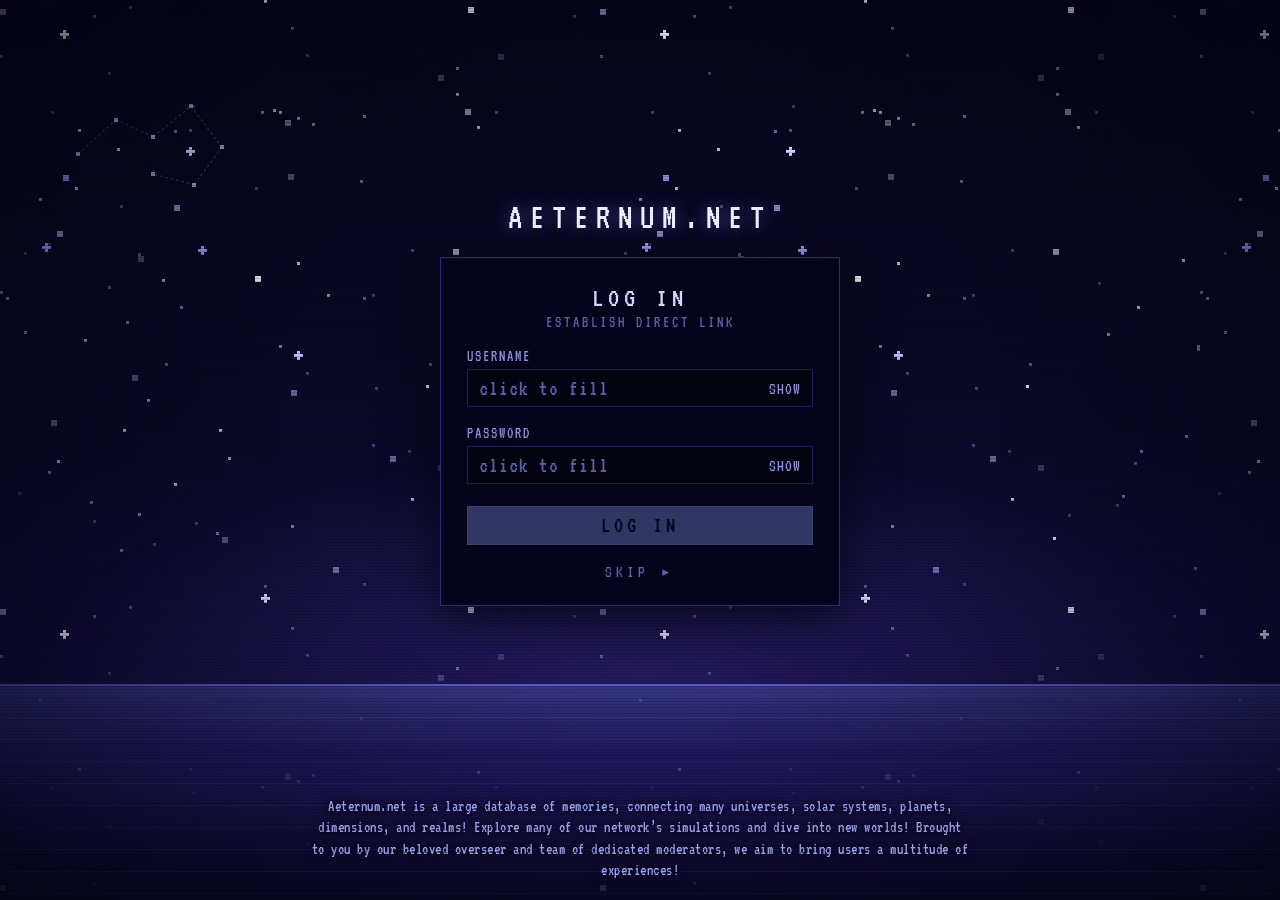
<file: aeternum.html>
<!doctype html><html lang="en"><head><meta charset="utf-8"><meta name="viewport" content="width=device-width, initial-scale=1"><title>aeternum.net</title>
<meta name="description" content="Aeternum.net is a large database of memories, connecting many universes, solar systems, planets, dimensions, and realms! Explore many of our network’s simulations and dive into new worlds! Brought to you by our beloved overseer and team of dedicated moderators, we aim to bring users a multitude of experiences!">
<meta name="theme-color" content="#06051a">
<link href="https://fonts.googleapis.com/css2?family=VT323&display=swap" rel="stylesheet">
<style>
:root{--bg0:#06051a;--bg1:#0b0a28;--bg2:#1c1458;--card:#03041a;--field:#02030f;--line:#2b2a78;--line2:#1a1a55;--hi:#7f83e6;--txt:#d4d6ff;--dim:#8c90d6;--mute:#5d60ac;--peri:#8793e8;--vt:"VT323",monospace}
*{box-sizing:border-box}
button,input{font-family:var(--vt)}
html,body{margin:0;min-height:100%}
body{background:linear-gradient(180deg,var(--bg0) 0,var(--bg1) 50%,var(--bg2) 100%) fixed;color:var(--txt);font-family:var(--vt);font-size:20px}
.layer{position:fixed;inset:0;pointer-events:none}
.s1{background:url("data:image/svg+xml,%3Csvg%20xmlns%3D%22http%3A//www.w3.org/2000/svg%22%20width%3D%22600%22%20height%3D%22600%22%20shape-rendering%3D%22crispEdges%22%3E%3Crect%20x%3D%22126%22%20y%3D%22321%22%20width%3D%223%22%20height%3D%223%22%20fill%3D%22%239a96f0%22%20opacity%3D%220.9%22/%3E%3Crect%20x%3D%22165%22%20y%3D%22363%22%20width%3D%223%22%20height%3D%223%22%20fill%3D%22%23d2d0ff%22%20opacity%3D%220.5%22/%3E%3Crect%20x%3D%220%22%20y%3D%229%22%20width%3D%226%22%20height%3D%226%22%20fill%3D%22%23bdb9ff%22%20opacity%3D%220.9%22/%3E%3Crect%20x%3D%2251%22%20y%3D%22111%22%20width%3D%223%22%20height%3D%223%22%20fill%3D%22%23e4e2ff%22%20opacity%3D%220.35%22/%3E%3Crect%20x%3D%22333%22%20y%3D%22567%22%20width%3D%226%22%20height%3D%226%22%20fill%3D%22%239a96f0%22%20opacity%3D%220.9%22/%3E%3Crect%20x%3D%2224%22%20y%3D%22252%22%20width%3D%223%22%20height%3D%223%22%20fill%3D%22%23d2d0ff%22%20opacity%3D%220.35%22/%3E%3Crect%20x%3D%22498%22%20y%3D%22282%22%20width%3D%223%22%20height%3D%223%22%20fill%3D%22%23ffffff%22%20opacity%3D%220.35%22/%3E%3Crect%20x%3D%2293%22%20y%3D%2215%22%20width%3D%223%22%20height%3D%223%22%20fill%3D%22%239a96f0%22%20opacity%3D%220.7%22/%3E%3Crect%20x%3D%22306%22%20y%3D%22372%22%20width%3D%223%22%20height%3D%223%22%20fill%3D%22%23e4e2ff%22%20opacity%3D%220.35%22/%3E%3Crect%20x%3D%22360%22%20y%3D%22180%22%20width%3D%223%22%20height%3D%223%22%20fill%3D%22%23ffffff%22%20opacity%3D%220.5%22/%3E%3Crect%20x%3D%22516%22%20y%3D%22504%22%20width%3D%223%22%20height%3D%223%22%20fill%3D%22%23d2d0ff%22%20opacity%3D%220.35%22/%3E%3Crect%20x%3D%22429%22%20y%3D%22363%22%20width%3D%223%22%20height%3D%223%22%20fill%3D%22%23d2d0ff%22%20opacity%3D%220.5%22/%3E%3Crect%20x%3D%22261%22%20y%3D%22111%22%20width%3D%223%22%20height%3D%223%22%20fill%3D%22%23d2d0ff%22%20opacity%3D%220.7%22/%3E%3Crect%20x%3D%22279%22%20y%3D%22345%22%20width%3D%223%22%20height%3D%223%22%20fill%3D%22%23d2d0ff%22%20opacity%3D%220.7%22/%3E%3Crect%20x%3D%22372%22%20y%3D%22294%22%20width%3D%223%22%20height%3D%223%22%20fill%3D%22%23bdb9ff%22%20opacity%3D%220.35%22/%3E%3Crect%20x%3D%22120%22%20y%3D%22549%22%20width%3D%223%22%20height%3D%223%22%20fill%3D%22%239a96f0%22%20opacity%3D%220.9%22/%3E%3Crect%20x%3D%2251%22%20y%3D%22420%22%20width%3D%226%22%20height%3D%226%22%20fill%3D%22%23d2d0ff%22%20opacity%3D%220.5%22/%3E%3Crect%20x%3D%22438%22%20y%3D%22465%22%20width%3D%226%22%20height%3D%226%22%20fill%3D%22%23bdb9ff%22%20opacity%3D%220.35%22/%3E%3Crect%20x%3D%22138%22%20y%3D%22513%22%20width%3D%223%22%20height%3D%223%22%20fill%3D%22%23e4e2ff%22%20opacity%3D%220.7%22/%3E%3Crect%20x%3D%22264%22%20y%3D%22585%22%20width%3D%223%22%20height%3D%223%22%20fill%3D%22%23d2d0ff%22%20opacity%3D%220.5%22/%3E%3Crect%20x%3D%2278%22%20y%3D%22129%22%20width%3D%223%22%20height%3D%223%22%20fill%3D%22%23ffffff%22%20opacity%3D%220.9%22/%3E%3Crect%20x%3D%22285%22%20y%3D%22120%22%20width%3D%226%22%20height%3D%226%22%20fill%3D%22%23ffffff%22%20opacity%3D%220.5%22/%3E%3Crect%20x%3D%22312%22%20y%3D%22123%22%20width%3D%223%22%20height%3D%223%22%20fill%3D%22%23d2d0ff%22%20opacity%3D%220.7%22/%3E%3Crect%20x%3D%22375%22%20y%3D%22387%22%20width%3D%223%22%20height%3D%223%22%20fill%3D%22%239a96f0%22%20opacity%3D%220.5%22/%3E%3Crect%20x%3D%22123%22%20y%3D%22429%22%20width%3D%223%22%20height%3D%223%22%20fill%3D%22%23ffffff%22%20opacity%3D%220.9%22/%3E%3Crect%20x%3D%22594%22%20y%3D%22567%22%20width%3D%223%22%20height%3D%223%22%20fill%3D%22%239a96f0%22%20opacity%3D%220.7%22/%3E%3Crect%20x%3D%2239%22%20y%3D%22198%22%20width%3D%223%22%20height%3D%223%22%20fill%3D%22%23bdb9ff%22%20opacity%3D%220.9%22/%3E%3Crect%20x%3D%22189%22%20y%3D%22129%22%20width%3D%223%22%20height%3D%223%22%20fill%3D%22%239a96f0%22%20opacity%3D%220.7%22/%3E%3Crect%20x%3D%22495%22%20y%3D%22111%22%20width%3D%223%22%20height%3D%223%22%20fill%3D%22%23e4e2ff%22%20opacity%3D%220.35%22/%3E%3Crect%20x%3D%22192%22%20y%3D%22105%22%20width%3D%223%22%20height%3D%223%22%20fill%3D%22%23d2d0ff%22%20opacity%3D%220.35%22/%3E%3Crect%20x%3D%22162%22%20y%3D%22279%22%20width%3D%223%22%20height%3D%223%22%20fill%3D%22%23e4e2ff%22%20opacity%3D%220.9%22/%3E%3Crect%20x%3D%22372%22%20y%3D%22444%22%20width%3D%223%22%20height%3D%223%22%20fill%3D%22%239a96f0%22%20opacity%3D%220.5%22/%3E%3Crect%20x%3D%22408%22%20y%3D%22450%22%20width%3D%223%22%20height%3D%223%22%20fill%3D%22%23bdb9ff%22%20opacity%3D%220.35%22/%3E%3Crect%20x%3D%22291%22%20y%3D%22525%22%20width%3D%223%22%20height%3D%223%22%20fill%3D%22%23e4e2ff%22%20opacity%3D%220.7%22/%3E%3Crect%20x%3D%22453%22%20y%3D%22249%22%20width%3D%226%22%20height%3D%226%22%20fill%3D%22%23e4e2ff%22%20opacity%3D%220.9%22/%3E%3Crect%20x%3D%22195%22%20y%3D%22522%22%20width%3D%223%22%20height%3D%223%22%20fill%3D%22%239a96f0%22%20opacity%3D%220.5%22/%3E%3Crect%20x%3D%22108%22%20y%3D%2272%22%20width%3D%223%22%20height%3D%223%22%20fill%3D%22%239a96f0%22%20opacity%3D%220.5%22/%3E%3Crect%20x%3D%2218%22%20y%3D%22492%22%20width%3D%223%22%20height%3D%223%22%20fill%3D%22%239a96f0%22%20opacity%3D%220.35%22/%3E%3Crect%20x%3D%2290%22%20y%3D%22501%22%20width%3D%223%22%20height%3D%223%22%20fill%3D%22%23bdb9ff%22%20opacity%3D%220.7%22/%3E%3Crect%20x%3D%22411%22%20y%3D%22249%22%20width%3D%223%22%20height%3D%223%22%20fill%3D%22%239a96f0%22%20opacity%3D%220.5%22/%3E%3Crect%20x%3D%22477%22%20y%3D%22126%22%20width%3D%223%22%20height%3D%223%22%20fill%3D%22%23e4e2ff%22%20opacity%3D%220.9%22/%3E%3Crect%20x%3D%22153%22%20y%3D%22543%22%20width%3D%223%22%20height%3D%223%22%20fill%3D%22%23d2d0ff%22%20opacity%3D%220.35%22/%3E%3Crect%20x%3D%226%22%20y%3D%22297%22%20width%3D%223%22%20height%3D%223%22%20fill%3D%22%239a96f0%22%20opacity%3D%220.9%22/%3E%3Crect%20x%3D%22585%22%20y%3D%22435%22%20width%3D%223%22%20height%3D%223%22%20fill%3D%22%23e4e2ff%22%20opacity%3D%220.7%22/%3E%3Crect%20x%3D%22534%22%20y%3D%22462%22%20width%3D%223%22%20height%3D%223%22%20fill%3D%22%23bdb9ff%22%20opacity%3D%220.5%22/%3E%3Crect%20x%3D%22297%22%20y%3D%22117%22%20width%3D%223%22%20height%3D%223%22%20fill%3D%22%23bdb9ff%22%20opacity%3D%220.9%22/%3E%3Crect%20x%3D%22438%22%20y%3D%2275%22%20width%3D%226%22%20height%3D%226%22%20fill%3D%22%23d2d0ff%22%20opacity%3D%220.35%22/%3E%3Crect%20x%3D%22390%22%20y%3D%22456%22%20width%3D%226%22%20height%3D%226%22%20fill%3D%22%23bdb9ff%22%20opacity%3D%220.7%22/%3E%3Crect%20x%3D%22222%22%20y%3D%22537%22%20width%3D%226%22%20height%3D%226%22%20fill%3D%22%23d2d0ff%22%20opacity%3D%220.5%22/%3E%3Crect%20x%3D%2248%22%20y%3D%22471%22%20width%3D%223%22%20height%3D%223%22%20fill%3D%22%23bdb9ff%22%20opacity%3D%220.7%22/%3E%3Crect%20x%3D%2248%22%20y%3D%22243%22%20width%3D%223%22%20height%3D%223%22%20fill%3D%22%239a96f0%22%20opacity%3D%220.35%22/%3E%3Crect%20x%3D%22498%22%20y%3D%2254%22%20width%3D%226%22%20height%3D%226%22%20fill%3D%22%239a96f0%22%20opacity%3D%220.35%22/%3E%3Crect%20x%3D%22522%22%20y%3D%22495%22%20width%3D%223%22%20height%3D%223%22%20fill%3D%22%239a96f0%22%20opacity%3D%220.9%22/%3E%3Crect%20x%3D%22306%22%20y%3D%2254%22%20width%3D%223%22%20height%3D%223%22%20fill%3D%22%23e4e2ff%22%20opacity%3D%220.35%22/%3E%3Crect%20x%3D%22507%22%20y%3D%22333%22%20width%3D%223%22%20height%3D%223%22%20fill%3D%22%23ffffff%22%20opacity%3D%220.7%22/%3E%3Crect%20x%3D%22540%22%20y%3D%22450%22%20width%3D%223%22%20height%3D%223%22%20fill%3D%22%239a96f0%22%20opacity%3D%220.9%22/%3E%3Crect%20x%3D%22180%22%20y%3D%22306%22%20width%3D%223%22%20height%3D%223%22%20fill%3D%22%239a96f0%22%20opacity%3D%220.9%22/%3E%3Crect%20x%3D%22174%22%20y%3D%22483%22%20width%3D%223%22%20height%3D%223%22%20fill%3D%22%23ffffff%22%20opacity%3D%220.9%22/%3E%3Crect%20x%3D%22132%22%20y%3D%22375%22%20width%3D%226%22%20height%3D%226%22%20fill%3D%22%23bdb9ff%22%20opacity%3D%220.5%22/%3E%3Crect%20x%3D%22597%22%20y%3D%22345%22%20width%3D%226%22%20height%3D%226%22%20fill%3D%22%23d2d0ff%22%20opacity%3D%220.7%22/%3E%3C/svg%3E") 0 0/600px 600px;opacity:.75}
.s2{background:url("data:image/svg+xml,%3Csvg%20xmlns%3D%22http%3A//www.w3.org/2000/svg%22%20width%3D%22600%22%20height%3D%22600%22%20shape-rendering%3D%22crispEdges%22%3E%3Crect%20x%3D%22105%22%20y%3D%22186%22%20width%3D%226%22%20height%3D%226%22%20fill%3D%22%23ffffff%22%20opacity%3D%220.9%22/%3E%3Crect%20x%3D%22141%22%20y%3D%22537%22%20width%3D%223%22%20height%3D%223%22%20fill%3D%22%23ffffff%22%20opacity%3D%220.35%22/%3E%3Crect%20x%3D%22177%22%20y%3D%22204%22%20width%3D%223%22%20height%3D%223%22%20fill%3D%22%23ffffff%22%20opacity%3D%220.5%22/%3E%3Crect%20x%3D%22423%22%20y%3D%22525%22%20width%3D%223%22%20height%3D%223%22%20fill%3D%22%239a96f0%22%20opacity%3D%220.35%22/%3E%3Crect%20x%3D%22450%22%20y%3D%22201%22%20width%3D%223%22%20height%3D%223%22%20fill%3D%22%23bdb9ff%22%20opacity%3D%220.5%22/%3E%3Crect%20x%3D%22138%22%20y%3D%2284%22%20width%3D%226%22%20height%3D%226%22%20fill%3D%22%23d2d0ff%22%20opacity%3D%220.35%22/%3E%3Crect%20x%3D%22534%22%20y%3D%22249%22%20width%3D%223%22%20height%3D%223%22%20fill%3D%22%23d2d0ff%22%20opacity%3D%220.7%22/%3E%3Crect%20x%3D%22141%22%20y%3D%22300%22%20width%3D%226%22%20height%3D%226%22%20fill%3D%22%23bdb9ff%22%20opacity%3D%220.5%22/%3E%3Crect%20x%3D%22213%22%20y%3D%22207%22%20width%3D%223%22%20height%3D%223%22%20fill%3D%22%23e4e2ff%22%20opacity%3D%220.35%22/%3E%3Crect%20x%3D%22261%22%20y%3D%22408%22%20width%3D%223%22%20height%3D%223%22%20fill%3D%22%23ffffff%22%20opacity%3D%220.7%22/%3E%3Crect%20x%3D%22387%22%20y%3D%22216%22%20width%3D%223%22%20height%3D%223%22%20fill%3D%22%23d2d0ff%22%20opacity%3D%220.9%22/%3E%3Crect%20x%3D%22507%22%20y%3D%22141%22%20width%3D%226%22%20height%3D%226%22%20fill%3D%22%23bdb9ff%22%20opacity%3D%220.7%22/%3E%3Crect%20x%3D%22303%22%20y%3D%22447%22%20width%3D%223%22%20height%3D%223%22%20fill%3D%22%23ffffff%22%20opacity%3D%220.9%22/%3E%3Crect%20x%3D%22579%22%20y%3D%22516%22%20width%3D%223%22%20height%3D%223%22%20fill%3D%22%23d2d0ff%22%20opacity%3D%220.35%22/%3E%3Crect%20x%3D%2269%22%20y%3D%22339%22%20width%3D%223%22%20height%3D%223%22%20fill%3D%22%23bdb9ff%22%20opacity%3D%220.9%22/%3E%3Crect%20x%3D%22597%22%20y%3D%22309%22%20width%3D%223%22%20height%3D%223%22%20fill%3D%22%23ffffff%22%20opacity%3D%220.5%22/%3E%3Crect%20x%3D%22306%22%20y%3D%223%22%20width%3D%223%22%20height%3D%223%22%20fill%3D%22%23ffffff%22%20opacity%3D%220.5%22/%3E%3Crect%20x%3D%22129%22%20y%3D%2221%22%20width%3D%223%22%20height%3D%223%22%20fill%3D%22%23d2d0ff%22%20opacity%3D%220.7%22/%3E%3Crect%20x%3D%22147%22%20y%3D%22264%22%20width%3D%223%22%20height%3D%223%22%20fill%3D%22%23bdb9ff%22/%3E%3Crect%20x%3D%22144%22%20y%3D%22264%22%20width%3D%223%22%20height%3D%223%22%20fill%3D%22%23bdb9ff%22/%3E%3Crect%20x%3D%22150%22%20y%3D%22264%22%20width%3D%223%22%20height%3D%223%22%20fill%3D%22%23bdb9ff%22/%3E%3Crect%20x%3D%22147%22%20y%3D%22261%22%20width%3D%223%22%20height%3D%223%22%20fill%3D%22%23bdb9ff%22/%3E%3Crect%20x%3D%22147%22%20y%3D%22267%22%20width%3D%223%22%20height%3D%223%22%20fill%3D%22%23bdb9ff%22/%3E%3Crect%20x%3D%22495%22%20y%3D%22156%22%20width%3D%223%22%20height%3D%223%22%20fill%3D%22%239a96f0%22/%3E%3Crect%20x%3D%22492%22%20y%3D%22156%22%20width%3D%223%22%20height%3D%223%22%20fill%3D%22%239a96f0%22/%3E%3Crect%20x%3D%22498%22%20y%3D%22156%22%20width%3D%223%22%20height%3D%223%22%20fill%3D%22%239a96f0%22/%3E%3Crect%20x%3D%22495%22%20y%3D%22153%22%20width%3D%223%22%20height%3D%223%22%20fill%3D%22%239a96f0%22/%3E%3Crect%20x%3D%22495%22%20y%3D%22159%22%20width%3D%223%22%20height%3D%223%22%20fill%3D%22%239a96f0%22/%3E%3Crect%20x%3D%2239%22%20y%3D%2260%22%20width%3D%223%22%20height%3D%223%22%20fill%3D%22%23d2d0ff%22/%3E%3Crect%20x%3D%2236%22%20y%3D%2260%22%20width%3D%223%22%20height%3D%223%22%20fill%3D%22%23d2d0ff%22/%3E%3Crect%20x%3D%2242%22%20y%3D%2260%22%20width%3D%223%22%20height%3D%223%22%20fill%3D%22%23d2d0ff%22/%3E%3Crect%20x%3D%2239%22%20y%3D%2257%22%20width%3D%223%22%20height%3D%223%22%20fill%3D%22%23d2d0ff%22/%3E%3Crect%20x%3D%2239%22%20y%3D%2263%22%20width%3D%223%22%20height%3D%223%22%20fill%3D%22%23d2d0ff%22/%3E%3Crect%20x%3D%22114%22%20y%3D%22507%22%20width%3D%223%22%20height%3D%223%22%20fill%3D%22%23e4e2ff%22/%3E%3Crect%20x%3D%22111%22%20y%3D%22507%22%20width%3D%223%22%20height%3D%223%22%20fill%3D%22%23e4e2ff%22/%3E%3Crect%20x%3D%22117%22%20y%3D%22507%22%20width%3D%223%22%20height%3D%223%22%20fill%3D%22%23e4e2ff%22/%3E%3Crect%20x%3D%22114%22%20y%3D%22504%22%20width%3D%223%22%20height%3D%223%22%20fill%3D%22%23e4e2ff%22/%3E%3Crect%20x%3D%22114%22%20y%3D%22510%22%20width%3D%223%22%20height%3D%223%22%20fill%3D%22%23e4e2ff%22/%3E%3Crect%20x%3D%22513%22%20y%3D%22543%22%20width%3D%223%22%20height%3D%223%22%20fill%3D%22%23ffffff%22/%3E%3Crect%20x%3D%22510%22%20y%3D%22543%22%20width%3D%223%22%20height%3D%223%22%20fill%3D%22%23ffffff%22/%3E%3Crect%20x%3D%22516%22%20y%3D%22543%22%20width%3D%223%22%20height%3D%223%22%20fill%3D%22%23ffffff%22/%3E%3Crect%20x%3D%22513%22%20y%3D%22540%22%20width%3D%223%22%20height%3D%223%22%20fill%3D%22%23ffffff%22/%3E%3Crect%20x%3D%22513%22%20y%3D%22546%22%20width%3D%223%22%20height%3D%223%22%20fill%3D%22%23ffffff%22/%3E%3Crect%20x%3D%2251%22%20y%3D%22159%22%20width%3D%223%22%20height%3D%223%22%20fill%3D%22%239a96f0%22/%3E%3Crect%20x%3D%2248%22%20y%3D%22159%22%20width%3D%223%22%20height%3D%223%22%20fill%3D%22%239a96f0%22/%3E%3Crect%20x%3D%2254%22%20y%3D%22159%22%20width%3D%223%22%20height%3D%223%22%20fill%3D%22%239a96f0%22/%3E%3Crect%20x%3D%2251%22%20y%3D%22156%22%20width%3D%223%22%20height%3D%223%22%20fill%3D%22%239a96f0%22/%3E%3Crect%20x%3D%2251%22%20y%3D%22162%22%20width%3D%223%22%20height%3D%223%22%20fill%3D%22%239a96f0%22/%3E%3C/svg%3E") 150px 90px/600px 600px;animation:tw 5s steps(2) infinite}
.s3{background:url("data:image/svg+xml,%3Csvg%20xmlns%3D%22http%3A//www.w3.org/2000/svg%22%20width%3D%22600%22%20height%3D%22600%22%20shape-rendering%3D%22crispEdges%22%3E%3Crect%20x%3D%22597%22%20y%3D%22222%22%20width%3D%223%22%20height%3D%223%22%20fill%3D%22%23ffffff%22%20opacity%3D%220.7%22/%3E%3Crect%20x%3D%22324%22%20y%3D%22291%22%20width%3D%223%22%20height%3D%223%22%20fill%3D%22%23d2d0ff%22%20opacity%3D%220.5%22/%3E%3Crect%20x%3D%22555%22%20y%3D%22147%22%20width%3D%223%22%20height%3D%223%22%20fill%3D%22%23bdb9ff%22%20opacity%3D%220.35%22/%3E%3Crect%20x%3D%22168%22%20y%3D%22474%22%20width%3D%223%22%20height%3D%223%22%20fill%3D%22%239a96f0%22%20opacity%3D%220.35%22/%3E%3Crect%20x%3D%2263%22%20y%3D%22543%22%20width%3D%223%22%20height%3D%223%22%20fill%3D%22%239a96f0%22%20opacity%3D%220.35%22/%3E%3Crect%20x%3D%22393%22%20y%3D%22480%22%20width%3D%223%22%20height%3D%223%22%20fill%3D%22%239a96f0%22%20opacity%3D%220.35%22/%3E%3Crect%20x%3D%22156%22%20y%3D%2227%22%20width%3D%223%22%20height%3D%223%22%20fill%3D%22%23d2d0ff%22%20opacity%3D%220.5%22/%3E%3Crect%20x%3D%22474%22%20y%3D%22165%22%20width%3D%226%22%20height%3D%226%22%20fill%3D%22%23bdb9ff%22%20opacity%3D%220.7%22/%3E%3Crect%20x%3D%22438%22%20y%3D%22216%22%20width%3D%226%22%20height%3D%226%22%20fill%3D%22%23bdb9ff%22%20opacity%3D%220.35%22/%3E%3Crect%20x%3D%22363%22%20y%3D%22135%22%20width%3D%226%22%20height%3D%226%22%20fill%3D%22%239a96f0%22%20opacity%3D%220.9%22/%3E%3Crect%20x%3D%22516%22%20y%3D%22492%22%20width%3D%223%22%20height%3D%223%22%20fill%3D%22%23e4e2ff%22%20opacity%3D%220.5%22/%3E%3Crect%20x%3D%22408%22%20y%3D%22246%22%20width%3D%223%22%20height%3D%223%22%20fill%3D%22%23d2d0ff%22%20opacity%3D%220.35%22/%3E%3Crect%20x%3D%2263%22%20y%3D%2275%22%20width%3D%223%22%20height%3D%223%22%20fill%3D%22%239a96f0%22%20opacity%3D%220.7%22/%3E%3Crect%20x%3D%22438%22%20y%3D%22213%22%20width%3D%223%22%20height%3D%223%22%20fill%3D%22%23d2d0ff%22%20opacity%3D%220.35%22/%3E%3Crect%20x%3D%22282%22%20y%3D%22219%22%20width%3D%223%22%20height%3D%223%22%20fill%3D%22%23d2d0ff%22%20opacity%3D%220.9%22/%3E%3Crect%20x%3D%22420%22%20y%3D%22165%22%20width%3D%223%22%20height%3D%223%22%20fill%3D%22%23bdb9ff%22%20opacity%3D%220.35%22/%3E%3Crect%20x%3D%22474%22%20y%3D%2290%22%20width%3D%223%22%20height%3D%223%22%20fill%3D%22%239a96f0%22%20opacity%3D%220.7%22/%3E%3Crect%20x%3D%22417%22%20y%3D%22108%22%20width%3D%223%22%20height%3D%223%22%20fill%3D%22%23d2d0ff%22%20opacity%3D%220.9%22/%3E%3Crect%20x%3D%22126%22%20y%3D%22345%22%20width%3D%223%22%20height%3D%223%22%20fill%3D%22%23ffffff%22%20opacity%3D%220.9%22/%3E%3Crect%20x%3D%22300%22%20y%3D%2215%22%20width%3D%223%22%20height%3D%223%22%20fill%3D%22%23e4e2ff%22%20opacity%3D%220.35%22/%3E%3Crect%20x%3D%22168%22%20y%3D%22567%22%20width%3D%226%22%20height%3D%226%22%20fill%3D%22%23ffffff%22%20opacity%3D%220.9%22/%3E%3Crect%20x%3D%22573%22%20y%3D%2269%22%20width%3D%223%22%20height%3D%223%22%20fill%3D%22%23bdb9ff%22%20opacity%3D%220.9%22/%3E%3Crect%20x%3D%22375%22%20y%3D%22147%22%20width%3D%223%22%20height%3D%223%22%20fill%3D%22%23ffffff%22%20opacity%3D%220.7%22/%3E%3Crect%20x%3D%22357%22%20y%3D%22420%22%20width%3D%223%22%20height%3D%223%22%20fill%3D%22%23e4e2ff%22%20opacity%3D%220.7%22/%3E%3Crect%20x%3D%22165%22%20y%3D%2269%22%20width%3D%226%22%20height%3D%226%22%20fill%3D%22%23ffffff%22%20opacity%3D%220.5%22/%3E%3Crect%20x%3D%22528%22%20y%3D%22417%22%20width%3D%223%22%20height%3D%223%22%20fill%3D%22%23d2d0ff%22%20opacity%3D%220.7%22/%3E%3C/svg%3E") 300px 40px/600px 600px;animation:tw 7s steps(2) infinite 1.7s}
@keyframes tw{50%{opacity:.2}}
.haze{background:radial-gradient(ellipse 70% 38% at 50% 76%,rgba(110,80,220,.2),transparent 70%)}
.const{position:fixed;left:4vw;top:8vh;width:clamp(130px,16vw,210px)}
.ice{position:fixed;left:0;right:0;bottom:0;height:24vh;background:linear-gradient(180deg,#1a1558 0,#241c68 38%,#0c0a2c 100%);border-top:2px solid #5e5ac4;overflow:hidden}
.ice::before{content:"";position:absolute;inset:0;background:repeating-linear-gradient(180deg,transparent 0 9px,rgba(127,131,230,.13) 9px 10px,transparent 10px 22px)}
.ice .mir{position:absolute;inset:0;background:url("data:image/svg+xml,%3Csvg%20xmlns%3D%22http%3A//www.w3.org/2000/svg%22%20width%3D%22600%22%20height%3D%22600%22%20shape-rendering%3D%22crispEdges%22%3E%3Crect%20x%3D%22126%22%20y%3D%22321%22%20width%3D%223%22%20height%3D%223%22%20fill%3D%22%239a96f0%22%20opacity%3D%220.9%22/%3E%3Crect%20x%3D%22165%22%20y%3D%22363%22%20width%3D%223%22%20height%3D%223%22%20fill%3D%22%23d2d0ff%22%20opacity%3D%220.5%22/%3E%3Crect%20x%3D%220%22%20y%3D%229%22%20width%3D%226%22%20height%3D%226%22%20fill%3D%22%23bdb9ff%22%20opacity%3D%220.9%22/%3E%3Crect%20x%3D%2251%22%20y%3D%22111%22%20width%3D%223%22%20height%3D%223%22%20fill%3D%22%23e4e2ff%22%20opacity%3D%220.35%22/%3E%3Crect%20x%3D%22333%22%20y%3D%22567%22%20width%3D%226%22%20height%3D%226%22%20fill%3D%22%239a96f0%22%20opacity%3D%220.9%22/%3E%3Crect%20x%3D%2224%22%20y%3D%22252%22%20width%3D%223%22%20height%3D%223%22%20fill%3D%22%23d2d0ff%22%20opacity%3D%220.35%22/%3E%3Crect%20x%3D%22498%22%20y%3D%22282%22%20width%3D%223%22%20height%3D%223%22%20fill%3D%22%23ffffff%22%20opacity%3D%220.35%22/%3E%3Crect%20x%3D%2293%22%20y%3D%2215%22%20width%3D%223%22%20height%3D%223%22%20fill%3D%22%239a96f0%22%20opacity%3D%220.7%22/%3E%3Crect%20x%3D%22306%22%20y%3D%22372%22%20width%3D%223%22%20height%3D%223%22%20fill%3D%22%23e4e2ff%22%20opacity%3D%220.35%22/%3E%3Crect%20x%3D%22360%22%20y%3D%22180%22%20width%3D%223%22%20height%3D%223%22%20fill%3D%22%23ffffff%22%20opacity%3D%220.5%22/%3E%3Crect%20x%3D%22516%22%20y%3D%22504%22%20width%3D%223%22%20height%3D%223%22%20fill%3D%22%23d2d0ff%22%20opacity%3D%220.35%22/%3E%3Crect%20x%3D%22429%22%20y%3D%22363%22%20width%3D%223%22%20height%3D%223%22%20fill%3D%22%23d2d0ff%22%20opacity%3D%220.5%22/%3E%3Crect%20x%3D%22261%22%20y%3D%22111%22%20width%3D%223%22%20height%3D%223%22%20fill%3D%22%23d2d0ff%22%20opacity%3D%220.7%22/%3E%3Crect%20x%3D%22279%22%20y%3D%22345%22%20width%3D%223%22%20height%3D%223%22%20fill%3D%22%23d2d0ff%22%20opacity%3D%220.7%22/%3E%3Crect%20x%3D%22372%22%20y%3D%22294%22%20width%3D%223%22%20height%3D%223%22%20fill%3D%22%23bdb9ff%22%20opacity%3D%220.35%22/%3E%3Crect%20x%3D%22120%22%20y%3D%22549%22%20width%3D%223%22%20height%3D%223%22%20fill%3D%22%239a96f0%22%20opacity%3D%220.9%22/%3E%3Crect%20x%3D%2251%22%20y%3D%22420%22%20width%3D%226%22%20height%3D%226%22%20fill%3D%22%23d2d0ff%22%20opacity%3D%220.5%22/%3E%3Crect%20x%3D%22438%22%20y%3D%22465%22%20width%3D%226%22%20height%3D%226%22%20fill%3D%22%23bdb9ff%22%20opacity%3D%220.35%22/%3E%3Crect%20x%3D%22138%22%20y%3D%22513%22%20width%3D%223%22%20height%3D%223%22%20fill%3D%22%23e4e2ff%22%20opacity%3D%220.7%22/%3E%3Crect%20x%3D%22264%22%20y%3D%22585%22%20width%3D%223%22%20height%3D%223%22%20fill%3D%22%23d2d0ff%22%20opacity%3D%220.5%22/%3E%3Crect%20x%3D%2278%22%20y%3D%22129%22%20width%3D%223%22%20height%3D%223%22%20fill%3D%22%23ffffff%22%20opacity%3D%220.9%22/%3E%3Crect%20x%3D%22285%22%20y%3D%22120%22%20width%3D%226%22%20height%3D%226%22%20fill%3D%22%23ffffff%22%20opacity%3D%220.5%22/%3E%3Crect%20x%3D%22312%22%20y%3D%22123%22%20width%3D%223%22%20height%3D%223%22%20fill%3D%22%23d2d0ff%22%20opacity%3D%220.7%22/%3E%3Crect%20x%3D%22375%22%20y%3D%22387%22%20width%3D%223%22%20height%3D%223%22%20fill%3D%22%239a96f0%22%20opacity%3D%220.5%22/%3E%3Crect%20x%3D%22123%22%20y%3D%22429%22%20width%3D%223%22%20height%3D%223%22%20fill%3D%22%23ffffff%22%20opacity%3D%220.9%22/%3E%3Crect%20x%3D%22594%22%20y%3D%22567%22%20width%3D%223%22%20height%3D%223%22%20fill%3D%22%239a96f0%22%20opacity%3D%220.7%22/%3E%3Crect%20x%3D%2239%22%20y%3D%22198%22%20width%3D%223%22%20height%3D%223%22%20fill%3D%22%23bdb9ff%22%20opacity%3D%220.9%22/%3E%3Crect%20x%3D%22189%22%20y%3D%22129%22%20width%3D%223%22%20height%3D%223%22%20fill%3D%22%239a96f0%22%20opacity%3D%220.7%22/%3E%3Crect%20x%3D%22495%22%20y%3D%22111%22%20width%3D%223%22%20height%3D%223%22%20fill%3D%22%23e4e2ff%22%20opacity%3D%220.35%22/%3E%3Crect%20x%3D%22192%22%20y%3D%22105%22%20width%3D%223%22%20height%3D%223%22%20fill%3D%22%23d2d0ff%22%20opacity%3D%220.35%22/%3E%3Crect%20x%3D%22162%22%20y%3D%22279%22%20width%3D%223%22%20height%3D%223%22%20fill%3D%22%23e4e2ff%22%20opacity%3D%220.9%22/%3E%3Crect%20x%3D%22372%22%20y%3D%22444%22%20width%3D%223%22%20height%3D%223%22%20fill%3D%22%239a96f0%22%20opacity%3D%220.5%22/%3E%3Crect%20x%3D%22408%22%20y%3D%22450%22%20width%3D%223%22%20height%3D%223%22%20fill%3D%22%23bdb9ff%22%20opacity%3D%220.35%22/%3E%3Crect%20x%3D%22291%22%20y%3D%22525%22%20width%3D%223%22%20height%3D%223%22%20fill%3D%22%23e4e2ff%22%20opacity%3D%220.7%22/%3E%3Crect%20x%3D%22453%22%20y%3D%22249%22%20width%3D%226%22%20height%3D%226%22%20fill%3D%22%23e4e2ff%22%20opacity%3D%220.9%22/%3E%3Crect%20x%3D%22195%22%20y%3D%22522%22%20width%3D%223%22%20height%3D%223%22%20fill%3D%22%239a96f0%22%20opacity%3D%220.5%22/%3E%3Crect%20x%3D%22108%22%20y%3D%2272%22%20width%3D%223%22%20height%3D%223%22%20fill%3D%22%239a96f0%22%20opacity%3D%220.5%22/%3E%3Crect%20x%3D%2218%22%20y%3D%22492%22%20width%3D%223%22%20height%3D%223%22%20fill%3D%22%239a96f0%22%20opacity%3D%220.35%22/%3E%3Crect%20x%3D%2290%22%20y%3D%22501%22%20width%3D%223%22%20height%3D%223%22%20fill%3D%22%23bdb9ff%22%20opacity%3D%220.7%22/%3E%3Crect%20x%3D%22411%22%20y%3D%22249%22%20width%3D%223%22%20height%3D%223%22%20fill%3D%22%239a96f0%22%20opacity%3D%220.5%22/%3E%3Crect%20x%3D%22477%22%20y%3D%22126%22%20width%3D%223%22%20height%3D%223%22%20fill%3D%22%23e4e2ff%22%20opacity%3D%220.9%22/%3E%3Crect%20x%3D%22153%22%20y%3D%22543%22%20width%3D%223%22%20height%3D%223%22%20fill%3D%22%23d2d0ff%22%20opacity%3D%220.35%22/%3E%3Crect%20x%3D%226%22%20y%3D%22297%22%20width%3D%223%22%20height%3D%223%22%20fill%3D%22%239a96f0%22%20opacity%3D%220.9%22/%3E%3Crect%20x%3D%22585%22%20y%3D%22435%22%20width%3D%223%22%20height%3D%223%22%20fill%3D%22%23e4e2ff%22%20opacity%3D%220.7%22/%3E%3Crect%20x%3D%22534%22%20y%3D%22462%22%20width%3D%223%22%20height%3D%223%22%20fill%3D%22%23bdb9ff%22%20opacity%3D%220.5%22/%3E%3Crect%20x%3D%22297%22%20y%3D%22117%22%20width%3D%223%22%20height%3D%223%22%20fill%3D%22%23bdb9ff%22%20opacity%3D%220.9%22/%3E%3Crect%20x%3D%22438%22%20y%3D%2275%22%20width%3D%226%22%20height%3D%226%22%20fill%3D%22%23d2d0ff%22%20opacity%3D%220.35%22/%3E%3Crect%20x%3D%22390%22%20y%3D%22456%22%20width%3D%226%22%20height%3D%226%22%20fill%3D%22%23bdb9ff%22%20opacity%3D%220.7%22/%3E%3Crect%20x%3D%22222%22%20y%3D%22537%22%20width%3D%226%22%20height%3D%226%22%20fill%3D%22%23d2d0ff%22%20opacity%3D%220.5%22/%3E%3Crect%20x%3D%2248%22%20y%3D%22471%22%20width%3D%223%22%20height%3D%223%22%20fill%3D%22%23bdb9ff%22%20opacity%3D%220.7%22/%3E%3Crect%20x%3D%2248%22%20y%3D%22243%22%20width%3D%223%22%20height%3D%223%22%20fill%3D%22%239a96f0%22%20opacity%3D%220.35%22/%3E%3Crect%20x%3D%22498%22%20y%3D%2254%22%20width%3D%226%22%20height%3D%226%22%20fill%3D%22%239a96f0%22%20opacity%3D%220.35%22/%3E%3Crect%20x%3D%22522%22%20y%3D%22495%22%20width%3D%223%22%20height%3D%223%22%20fill%3D%22%239a96f0%22%20opacity%3D%220.9%22/%3E%3Crect%20x%3D%22306%22%20y%3D%2254%22%20width%3D%223%22%20height%3D%223%22%20fill%3D%22%23e4e2ff%22%20opacity%3D%220.35%22/%3E%3Crect%20x%3D%22507%22%20y%3D%22333%22%20width%3D%223%22%20height%3D%223%22%20fill%3D%22%23ffffff%22%20opacity%3D%220.7%22/%3E%3Crect%20x%3D%22540%22%20y%3D%22450%22%20width%3D%223%22%20height%3D%223%22%20fill%3D%22%239a96f0%22%20opacity%3D%220.9%22/%3E%3Crect%20x%3D%22180%22%20y%3D%22306%22%20width%3D%223%22%20height%3D%223%22%20fill%3D%22%239a96f0%22%20opacity%3D%220.9%22/%3E%3Crect%20x%3D%22174%22%20y%3D%22483%22%20width%3D%223%22%20height%3D%223%22%20fill%3D%22%23ffffff%22%20opacity%3D%220.9%22/%3E%3Crect%20x%3D%22132%22%20y%3D%22375%22%20width%3D%226%22%20height%3D%226%22%20fill%3D%22%23bdb9ff%22%20opacity%3D%220.5%22/%3E%3Crect%20x%3D%22597%22%20y%3D%22345%22%20width%3D%226%22%20height%3D%226%22%20fill%3D%22%23d2d0ff%22%20opacity%3D%220.7%22/%3E%3C/svg%3E") 0 0/600px 600px;transform:scaleY(-1);opacity:.25;filter:blur(.6px)}
.ice::after{content:"";position:absolute;inset:0;background:linear-gradient(180deg,rgba(127,131,230,.3),transparent 32%)}
body.deep .ice,body.deep .const{display:none}
.vig{background:radial-gradient(ellipse at 50% 45%,transparent 40%,rgba(3,2,16,.75) 100%)}
.scan{background:repeating-linear-gradient(0deg,rgba(4,3,22,.18) 0 1px,transparent 1px 3px)}
[hidden]{display:none!important}
.sr{position:absolute;width:1px;height:1px;overflow:hidden;clip:rect(0 0 0 0)}
/* ---------- login ---------- */
#login{position:relative;z-index:5;min-height:100vh;display:flex;flex-direction:column;padding:36px 20px 18px}
.stage{flex:1;display:grid;place-items:center;padding-bottom:8px}
.left{width:min(400px,100%)}
.wm{font-size:36px;letter-spacing:8px;text-align:center;color:#eceeff;margin:0 0 22px;text-shadow:0 0 16px rgba(130,120,255,.5);font-weight:400}
.card{background:var(--card);border:1px solid var(--line);box-shadow:inset 0 0 0 1px #07082a,0 14px 44px rgba(0,0,10,.65)}
form{padding:26px 26px 22px}
h1{font-weight:400;font-size:28px;letter-spacing:5px;margin:0 0 2px;color:var(--txt);text-align:center}
.sub{margin:2px 0 0;color:var(--mute);font-size:16px;letter-spacing:3px;text-align:center}
label{display:block;font-size:16px;letter-spacing:2px;color:var(--dim);margin:18px 0 5px;text-transform:uppercase}
.fld{position:relative}
.fld input{width:100%;min-width:0;font-size:22px;letter-spacing:1px;color:#eef;background:var(--field);border:1px solid var(--line2);padding:7px 62px 7px 11px;outline:none;caret-color:#b4b8ff}
input::placeholder{color:var(--mute)}
.fld input:focus{border-color:var(--hi);box-shadow:0 0 0 1px var(--hi)}
.tg{position:absolute;right:6px;top:50%;transform:translateY(-50%);background:none;border:0;padding:4px 6px;color:var(--dim);font-size:17px;letter-spacing:1px;cursor:pointer}
.tg:hover{color:#fff}.tg:focus-visible{outline:1px solid var(--hi)}
#go{width:100%;margin-top:22px;font-size:23px;letter-spacing:4px;color:#070826;background:var(--peri);border:1px solid #b2bbfa;padding:7px 0;cursor:pointer}
#go:hover:not(:disabled){background:#9ba6f2}#go:active:not(:disabled){transform:translateY(1px)}
#go:disabled{opacity:.35;cursor:not-allowed}
.boot{display:none;padding:30px 26px}
.boot p{margin:0;font-size:21px}
.bar{height:12px;border:1px solid var(--line);background:var(--field);margin:14px 0 10px;padding:2px}
.bar i{display:block;height:100%;width:0;background:repeating-linear-gradient(90deg,var(--hi) 0 6px,transparent 6px 8px)}
.foot{text-align:center;margin:18px auto 0;max-width:660px}
.foot p{margin:0;font-size:16px;line-height:1.35;letter-spacing:.5px;color:#9b9fe8;text-shadow:0 0 6px #0a0828,0 0 3px #0a0828,0 0 12px #0a0828}
/* ---------- app ---------- */
#app{position:relative;z-index:5;height:100vh;display:flex;flex-direction:column}
.hdr{flex:none;display:flex;align-items:center;gap:10px;padding:8px 14px;background:rgba(3,4,26,.92);border-bottom:1px solid var(--line);min-height:52px;flex-wrap:wrap}
.hdr .brand{background:none;border:0;color:#eceeff;font-size:26px;letter-spacing:6px;cursor:pointer;padding:0 4px;text-shadow:0 0 12px rgba(130,120,255,.5)}
.hdr .sp{flex:1}
.hb{background:none;border:1px solid var(--line);color:var(--dim);font-size:18px;letter-spacing:2px;padding:3px 12px;cursor:pointer;text-transform:uppercase}
.hb:hover,.hb:focus-visible{color:#fff;border-color:var(--hi);outline:none}
.hb.faye{border-color:#5b60c8;color:var(--txt)}
#menu{display:none}.sm{display:none}.nw{position:relative}.hb svg{vertical-align:-2px;margin-right:6px}.bd{display:inline-block;width:8px;height:8px;background:#ff8fb5;margin-left:8px;vertical-align:2px}
.body{flex:1;min-height:0;display:grid;grid-template-columns:280px minmax(0,1fr)}
.side{background:#03041a;border-right:1px solid var(--line);overflow:auto;padding:12px 10px 20px}
.sq{position:relative}.sq input{width:100%;font-size:20px;color:#eef;background:var(--field);border:1px solid var(--line2);padding:6px 10px;outline:none;letter-spacing:1px}
.sq input:focus{border-color:var(--hi)}
.sh{font-size:15px;letter-spacing:3px;color:var(--mute);margin:16px 4px 6px}
.tr{display:flex;align-items:center;gap:2px;min-height:28px}
.tr .tgl{width:22px;flex:none;background:none;border:0;color:var(--mute);cursor:pointer;font-size:18px;padding:0}
.tr .tgl.none{visibility:hidden}
.tr .lk{flex:1;text-align:left;background:none;border:0;color:var(--txt);font-size:20px;letter-spacing:.5px;padding:2px 6px;cursor:pointer;min-width:0;overflow:hidden;text-overflow:ellipsis;white-space:nowrap}
.tr .lk:hover{color:#fff;background:rgba(127,131,230,.14)}
.tr.on .lk{background:rgba(127,131,230,.26);color:#fff}
.tr .ty{font-size:14px;color:var(--mute);letter-spacing:1px;padding-right:4px}
.tr.dim .lk{color:var(--mute);cursor:default}.tr.dim .lk:hover{background:none;color:var(--mute)}
.res{display:block;width:100%;text-align:left;background:none;border:0;border-bottom:1px solid var(--line2);padding:7px 6px;cursor:pointer;color:var(--txt)}
.res:hover,.res.on{background:rgba(127,131,230,.18)}
.res b{display:block;font-weight:400;font-size:21px}.res span{display:block;font-size:15px;color:var(--mute);letter-spacing:1px}
.main{display:flex;flex-direction:column;min-width:0;min-height:0;overflow:hidden}
.crumbs{flex:none;display:flex;flex-wrap:wrap;gap:4px 8px;align-items:center;padding:9px 16px;border-bottom:1px solid var(--line2);font-size:17px;letter-spacing:2px;color:var(--mute);background:rgba(3,4,26,.55)}
.crumbs button{background:none;border:0;color:var(--dim);font-size:17px;letter-spacing:2px;cursor:pointer;padding:0;text-transform:uppercase}
.crumbs button:hover{color:#fff}.crumbs .cur{color:var(--txt);text-transform:uppercase}
.view{flex:1;min-height:0;position:relative;overflow:auto}
.map{position:absolute;inset:0;min-height:420px}
.map .ttl{position:absolute;left:0;right:0;top:16px;text-align:center;font-size:22px;letter-spacing:6px;color:#dfe1ff;text-shadow:0 0 10px #06051a,0 0 4px #06051a}
.map .hint{position:absolute;left:0;right:0;bottom:12px;text-align:center;font-size:16px;letter-spacing:3px;color:var(--mute);text-shadow:0 0 6px #06051a}
.root .hint{bottom:calc(24vh + 10px)}
.edges{position:absolute;inset:0;width:100%;height:100%;pointer-events:none}
.edges polyline{fill:none;stroke:#6a66c8;stroke-width:1.5;stroke-dasharray:4 5;opacity:.5}
.nd{position:absolute;transform:translate(-50%,-50%);display:flex;flex-direction:column;align-items:center;gap:8px;background:none;border:0;color:var(--txt);cursor:pointer;padding:6px}
.nd .art{display:block;width:clamp(84px,12vw,150px);filter:drop-shadow(0 0 14px rgba(150,130,255,.5));transition:transform .15s}
.nd.sm .art{width:clamp(78px,10vw,130px)}
.nd .art svg{display:block;width:100%;height:auto}
.nd .lb{font-size:20px;letter-spacing:4px;color:#e4e6ff;text-shadow:0 0 8px #06051a,0 0 3px #06051a;text-transform:uppercase;white-space:nowrap}
.nd:hover .art,.nd:focus-visible .art{transform:scale(1.1)}.nd:focus-visible{outline:1px dashed var(--hi)}
.nd.lock{cursor:default}.nd.lock .art{border:2px dashed #3d3d96;border-radius:50%;aspect-ratio:1;filter:none;opacity:.55}.nd.lock .lb{color:var(--mute)}
.nd.pin .art{width:auto;filter:drop-shadow(0 0 8px rgba(150,130,255,.6))}.nd.pin .art svg{width:26px;color:#c3c8ff}.mapbox .nd.pin{z-index:2}
.mapwrap{position:absolute;inset:34px 4% 34px;display:grid;place-items:center}
.mapbox{position:relative}
.mapsvg{display:block;width:100%;height:100%;filter:drop-shadow(0 0 20px rgba(80,70,200,.35));opacity:.95}
.mapbox::before{content:"";position:absolute;inset:0;z-index:0;pointer-events:none;background:repeating-linear-gradient(0deg,rgba(127,131,230,.07) 0 1px,transparent 1px 28px),repeating-linear-gradient(90deg,rgba(127,131,230,.07) 0 1px,transparent 1px 28px);border:1px solid var(--line2)}
.page{max-width:860px;margin:0 auto;padding:26px 22px 40px}
.tag{display:inline-block;font-size:15px;letter-spacing:3px;color:var(--mute);border:1px solid var(--line2);padding:1px 8px;margin-bottom:8px}
.page h2{font-weight:400;font-size:32px;letter-spacing:4px;margin:0 0 12px;color:#e6e8ff;text-transform:uppercase}
.page h3{font-weight:400;font-size:19px;letter-spacing:4px;margin:26px 0 10px;color:var(--dim);text-transform:uppercase}
.page p{margin:0 0 10px;color:#a3a7ee;font-size:21px;line-height:1.35}
.ph{color:var(--mute)}
.grid{display:grid;grid-template-columns:repeat(auto-fill,minmax(170px,1fr));gap:12px}
.cc{display:block;text-align:left;background:var(--card);border:1px solid var(--line);padding:0;cursor:pointer;color:var(--txt)}
.cc:hover,.cc:focus-visible{border-color:var(--hi);outline:none}
.cc .po{aspect-ratio:3/4;background:repeating-linear-gradient(45deg,#0d0c34 0 10px,#0a0928 10px 20px);display:grid;place-items:center;color:var(--mute);font-size:17px;letter-spacing:2px}
.cc .nm{padding:8px 10px 2px;font-size:22px}.cc .tg2{padding:0 10px 10px;font-size:15px;color:var(--mute);letter-spacing:1px}
.prof{display:grid;grid-template-columns:230px minmax(0,1fr);gap:24px}
.prof .po{aspect-ratio:3/4;border:1px solid var(--line);background:repeating-linear-gradient(45deg,#0d0c34 0 10px,#0a0928 10px 20px);display:grid;place-items:center;color:var(--mute);font-size:18px;letter-spacing:2px;text-align:center}
.gl{list-style:none;margin:0;padding:0;border:1px solid var(--line2)}
.gl li{padding:8px 12px;border-bottom:1px solid var(--line2);color:var(--mute);font-size:20px}.gl li:last-child{border:0}
/* modal */
.modal{position:fixed;inset:0;z-index:50;background:rgba(2,2,14,.72);display:none;place-items:center;padding:16px}
.modal.open{display:grid}
.mc{width:min(560px,100%);max-height:90vh;overflow:auto;background:var(--card);border:1px solid var(--line);box-shadow:0 18px 60px rgba(0,0,10,.8);padding:24px 26px}
.mc h4{margin:0 0 14px;font-weight:400;font-size:25px;letter-spacing:2px;border-left:4px solid #c9ccff;padding-left:12px;color:#eef0ff;font-style:italic}
.mc h4 em{font-style:italic;color:var(--peri)}
.mc p{margin:0 0 14px;color:#a3a7ee;font-size:22px;line-height:1.35}
.mc .ok{margin-top:6px;font-size:20px;letter-spacing:4px;color:#070826;background:var(--peri);border:1px solid #b2bbfa;padding:5px 26px;cursor:pointer}
.mc .ok:hover{background:#9ba6f2}
.faye .k{font-size:34px;color:#dfe1ff;margin:0 0 8px}
@media(max-width:820px){
 #menu{display:inline-block}
 .body{grid-template-columns:minmax(0,1fr)}
 .side{position:fixed;left:0;top:0;bottom:0;width:min(300px,86vw);z-index:30;transform:translateX(-102%);padding-top:60px;transition:transform .2s}
 body.nav .side{transform:none}
 .scrim{position:fixed;inset:0;z-index:25;background:rgba(2,2,14,.6);display:none}body.nav .scrim{display:block}
 .lg{display:none}.sm{display:inline}.hdr{gap:6px;padding:6px 10px}.hdr .brand{display:none}.hdr .sp{display:none}.hb{font-size:15px;letter-spacing:1px;padding:2px 7px}
 .prof{grid-template-columns:1fr}.prof .po{max-width:240px}
 .mapwrap{inset:34px 2% 34px}
}
@media(max-width:480px){form{padding:20px 18px 18px}.wm{font-size:30px;letter-spacing:6px}.const{display:none}}
.zo{animation:zo .34s cubic-bezier(.5,0,.9,.4) forwards}@keyframes zo{to{transform:scale(3.4);opacity:0}}
.zi{animation:zi .44s cubic-bezier(.1,.6,.3,1)}@keyframes zi{from{transform:scale(.4);opacity:0}}
.zbo{animation:zbo .3s ease-in forwards}@keyframes zbo{to{transform:scale(.5);opacity:0}}
.zbi{animation:zbi .42s ease-out}@keyframes zbi{from{transform:scale(2.4);opacity:0}}
.dd{position:absolute;right:0;top:calc(100% + 8px);width:min(430px,92vw);max-height:70vh;overflow:auto;z-index:40;background:#03041a;border:1px solid var(--line);box-shadow:0 18px 50px rgba(0,0,10,.8);padding:14px 16px}
.dh{font-size:19px;letter-spacing:3px;color:#eef0ff;border-left:3px solid #c9ccff;padding-left:10px;font-style:italic;margin:0 0 8px}.dh em{color:var(--peri)}
.dh.dn{margin-top:16px;font-size:16px;color:var(--mute);border-color:var(--line);letter-spacing:4px}
.ds{margin:0 0 4px;font-size:19px;line-height:1.3;color:#9a9ee6}
.nt{border-top:1px solid var(--line2);padding:6px 0}.nt summary{cursor:pointer;font-size:20px;color:#e4e6ff;list-style:none;padding:2px 0}.nt summary::-webkit-details-marker{display:none}
.nt summary::before{content:"▸ ";color:var(--mute)}.nt[open] summary::before{content:"▾ "}.nt summary b{font-weight:400;color:var(--peri)}
.nt ul{margin:6px 0 4px;padding-left:20px}.nt li{font-size:19px;line-height:1.3;color:#9a9ee6;margin-bottom:5px}.nt li b{font-weight:400;color:#cfd2ff}
.page.wide{max-width:900px}
.term{border:1px solid var(--line);background:#02030f;padding:12px 16px;margin:0 0 22px;color:var(--dim);font-size:20px;line-height:1.3}.term .hi{color:#dfe1ff;margin-top:2px}
.kv{margin:0;display:grid;grid-template-columns:max-content minmax(0,1fr);gap:8px 18px}.kv dt{font-size:16px;letter-spacing:3px;color:var(--mute);padding-top:4px}.kv dd{margin:0;font-size:21px;line-height:1.3;color:#a3a7ee}
.dimp{color:var(--mute)!important;font-size:19px!important}
.quote{border-left:3px solid var(--line);padding-left:14px}
.note{padding:10px 14px;border:1px solid var(--line2);background:rgba(3,4,26,.7)}
.svc{border-left:2px solid var(--line);padding:2px 0 2px 14px;margin:0 0 14px}.svc b{font-weight:400;font-size:19px;letter-spacing:3px;color:#cfd2ff}.svc p{margin:4px 0 0!important}
.faq{border:1px solid var(--line2);margin:0 0 8px;background:rgba(3,4,26,.6)}.faq summary{cursor:pointer;padding:9px 14px;font-size:21px;color:#e4e6ff;list-style:none}.faq summary::-webkit-details-marker{display:none}
.faq summary::before{content:"▸ ";color:var(--mute)}.faq[open] summary::before{content:"▾ "}.faq>div{padding:2px 14px 8px}.faq ul{margin:0 0 10px;padding-left:22px;color:#a3a7ee;font-size:21px;line-height:1.35}
.spec{margin:0;padding-left:20px;color:#a3a7ee;font-size:21px;line-height:1.5}.spec b{font-weight:400;color:#cfd2ff}.spec code,.page code{font-family:var(--vt);color:#9fd8c0;background:rgba(80,200,160,.08);padding:0 5px}
.stt{border:1px solid var(--line2)}.st{display:grid;grid-template-columns:160px minmax(0,1fr) minmax(0,1fr);gap:14px;padding:12px 14px;border-bottom:1px solid var(--line2);font-size:20px;line-height:1.3;color:#a3a7ee}.st:last-child{border:0}
.sc{font-size:20px;letter-spacing:3px;color:#e4e6ff}.sc i{display:inline-block;width:10px;height:10px;margin-right:8px}.sc.ok i{background:#6fd9a8}.sc.mid i{background:#e6cf6a}.sc.bad i{background:#ef7a8a}
.lab{display:none;font-size:15px;letter-spacing:3px;color:var(--mute);margin-bottom:2px}.dr{color:#ef7a8a;font-weight:400}
@media(max-width:820px){.dd{position:fixed;left:8px;right:8px;top:58px;width:auto}.st{grid-template-columns:1fr;gap:6px}.lab{display:block}.kv{grid-template-columns:1fr;gap:2px}.kv dd{margin-bottom:8px}}

.mapctl{position:absolute;left:16px;top:12px;z-index:5;display:flex;gap:6px}
.mapctl button{background:rgba(3,4,26,.8);border:1px solid var(--line);color:var(--dim);font-size:16px;letter-spacing:2px;padding:2px 10px;cursor:pointer}
.mapctl button:hover{color:#fff;border-color:var(--hi)}.mapctl button.on{color:#070826;background:var(--peri);border-color:#b2bbfa}
#mb[data-f=place] .nd.org,#mb[data-f=place] .bm{display:none}#mb[data-f=org] .nd.place{display:none}
.nd.org .art svg{width:22px;color:#aeb4ff;filter:drop-shadow(0 0 6px rgba(150,130,255,.7))}.nd.org .art{width:auto}
.nd.ll .lb,.nd.lr .lb{position:absolute;top:50%;transform:translateY(-60%)}.nd.ll .lb{right:calc(100% - 8px)}.nd.lr .lb{left:calc(100% - 8px)}
.bm{position:absolute;z-index:2;transform:translate(-50%,-50%);width:16px;height:16px;background:none;border:0;padding:0;cursor:pointer}
.bm i{display:block;width:8px;height:8px;margin:4px;background:#b2bbfa;transform:rotate(45deg);box-shadow:0 0 8px rgba(150,130,255,.85)}
.bm:hover i,.bm:focus-visible i{background:#fff}.bm:focus-visible{outline:1px dashed var(--hi)}
.art-body p{margin:0 0 12px;color:#a3a7ee;font-size:21px;line-height:1.4}.art-body ul{margin:0 0 14px;padding-left:22px;color:#a3a7ee;font-size:21px;line-height:1.4}.art-body li{margin-bottom:6px}.art-body li b{font-weight:400;color:#cfd2ff}
.art-body h3{margin-top:22px}
.from{font-size:17px;letter-spacing:2px;color:var(--mute);margin:-4px 0 16px!important}
.lnk{background:none;border:0;padding:0;color:var(--peri);font-size:17px;letter-spacing:2px;cursor:pointer;text-transform:uppercase}.lnk:hover{color:#fff}
.arts{display:grid;gap:8px;grid-template-columns:repeat(auto-fill,minmax(250px,1fr))}
.ac{display:flex;justify-content:space-between;align-items:center;text-align:left;background:var(--card);border:1px solid var(--line);color:var(--txt);font-size:21px;padding:9px 14px;cursor:pointer}
.ac:hover,.ac:focus-visible{border-color:var(--hi);outline:none}.ac i{font-style:normal;color:var(--mute)}
@media(max-width:820px){.mapctl{left:8px;top:8px}.mapctl button{font-size:15px;padding:2px 6px;letter-spacing:1px}.bm{width:26px;height:26px}.bm i{margin:9px}}

.maplist{display:none}
.map[data-f=place] .li.org{display:none}.map[data-f=org] .li.place{display:none}
@media(max-width:820px){
 .mapctl{top:50px}
 .mapwrap{inset:96px 2% 190px 2%!important}
 .mapbox .nd .lb{display:none}
 .maplist{display:grid;grid-template-columns:1fr 1fr;gap:6px;position:absolute;left:10px;right:10px;bottom:34px;z-index:5}
 .li{display:flex;justify-content:space-between;gap:6px;align-items:center;text-align:left;background:rgba(3,4,26,.85);border:1px solid var(--line);color:var(--txt);font-size:17px;padding:6px 8px;cursor:pointer}
 .li i{font-style:normal;color:var(--mute);font-size:14px;letter-spacing:1px}
}

.wk{position:absolute;right:16px;top:12px;z-index:6}
.wkb{background:rgba(3,4,26,.85);border:1px solid var(--line);color:var(--dim);font-size:16px;letter-spacing:2px;padding:2px 12px;cursor:pointer}.wkb:hover,.wkb[aria-expanded=true]{color:#fff;border-color:var(--hi)}
.wkp{position:absolute;right:0;top:calc(100% + 6px);width:300px;max-height:min(60vh,520px);overflow:auto;background:#03041a;border:1px solid var(--line);box-shadow:0 14px 40px rgba(0,0,10,.8)}
.wkp button{display:block;width:100%;text-align:left;background:none;border:0;border-bottom:1px solid var(--line2);color:var(--txt);font-size:20px;padding:6px 12px;cursor:pointer}.wkp button:hover,.wkp button:focus-visible{background:rgba(127,131,230,.2);outline:none}
.skip{display:block;margin:14px auto 0;background:none;border:0;color:var(--mute);font-size:17px;letter-spacing:4px;cursor:pointer;padding:2px 10px}.skip:hover,.skip:focus-visible{color:#fff;outline:none;text-decoration:underline}
@media(max-width:820px){.wk{right:8px;top:50px}.wkp{position:fixed;left:8px;right:8px;top:92px;width:auto;max-height:55vh}}

.wmap{position:relative!important;inset:auto!important;height:calc(100vh - 150px);min-height:480px}
.wikisec{max-width:1100px;margin:0 auto;padding:24px 22px 40px;border-top:1px solid var(--line2)}
.wikisec h3{font-weight:400;font-size:20px;letter-spacing:5px;color:var(--dim);margin:0 0 14px}
.waters{position:absolute;left:0;right:0;bottom:0;height:24vh;background:none;border:0;cursor:pointer;color:#c7cbff;font-size:22px;letter-spacing:5px;display:grid;place-items:center;text-shadow:0 0 10px #06051a;z-index:3}
.waters span{padding:6px 18px;border:1px solid transparent}
.waters:hover,.waters:focus-visible{background:linear-gradient(180deg,rgba(127,131,230,.28),rgba(127,131,230,.08));outline:none}.waters:hover span,.waters:focus-visible span{border-color:var(--hi);color:#fff}
.legend{position:absolute;left:0;right:0;bottom:34px;z-index:5;display:flex;flex-wrap:wrap;gap:6px 22px;justify-content:center;font-size:16px;letter-spacing:2px;color:var(--dim);text-shadow:0 0 6px #06051a;pointer-events:none}
.legend span{display:inline-flex;align-items:center;gap:8px}.legend b{display:inline-grid;place-items:center;width:18px;height:18px;font-weight:400}
.legend .lp svg{width:12px;color:#c3c8ff}.legend .lo svg{width:14px;color:#8fe6ff}
.legend .lb2 i{display:block;width:9px;height:9px;background:#8fe6ff;transform:rotate(45deg);box-shadow:0 0 8px #8fe6ff}
.legend .ll2{width:14px!important;height:14px!important;border:2px dashed #3d3d96;border-radius:50%}
.nd.org .art svg{width:26px;color:#8fe6ff;filter:drop-shadow(0 0 8px rgba(143,230,255,.85))}.nd.org .lb{color:#c9f4ff}
.bm{width:24px!important;height:24px!important}
.bm i{position:relative;width:12px!important;height:12px!important;margin:6px!important;background:#8fe6ff!important;box-shadow:0 0 12px #8fe6ff!important}
.bm i::after{content:"";position:absolute;inset:-4px;border:1px solid #8fe6ff;animation:ring 2.2s ease-out infinite}
@keyframes ring{from{transform:scale(.7);opacity:.9}to{transform:scale(1.9);opacity:0}}
.bm:hover i,.bm:focus-visible i{background:#fff!important}
.li.org{border-color:#3b8fa8}.li.org i{color:#8fe6ff}
@media(max-width:820px){.wmap{min-height:660px}.legend{bottom:150px;gap:4px 12px;font-size:14px;letter-spacing:1px}.wmap .hint{display:none}.bm{width:30px!important;height:30px!important}.bm i{margin:9px!important}.waters{font-size:18px;letter-spacing:3px}}
.cat{font-weight:400;font-size:17px;letter-spacing:4px;color:var(--mute);margin:20px 0 8px;padding-bottom:4px;border-bottom:1px solid var(--line2)}.cat:first-child,.wikisec h3+.cat,.page h2~.cat:first-of-type{margin-top:6px}
.sh.sc{font-size:13px;margin:8px 4px 2px;letter-spacing:2px;color:#4e529f}
@media(prefers-reduced-motion:reduce){.bm i::after{animation:none}.s2,.s3{animation:none}.nd .art,.side{transition:none}.zo,.zi,.zbo,.zbi{animation:none}}
</style></head><body>
<div class="layer s1"></div><div class="layer s2"></div><div class="layer s3"></div><div class="layer haze"></div>
<svg class="const" viewBox="0 0 300 200" aria-hidden="true"><g stroke="#6a66c8" stroke-width="2" stroke-dasharray="4 4" opacity=".45"><line x1="40" y1="120" x2="95" y2="70"/><line x1="95" y1="70" x2="150" y2="95"/><line x1="150" y1="95" x2="205" y2="50"/><line x1="205" y1="50" x2="250" y2="110"/><line x1="250" y1="110" x2="210" y2="165"/><line x1="210" y1="165" x2="150" y2="150"/></g><g fill="#c9c6ff" opacity=".8" shape-rendering="crispEdges"><rect x="37" y="117" width="6" height="6"/><rect x="92" y="67" width="6" height="6"/><rect x="147" y="92" width="6" height="6"/><rect x="202" y="47" width="6" height="6"/><rect x="247" y="107" width="6" height="6"/><rect x="207" y="162" width="6" height="6"/><rect x="147" y="147" width="6" height="6"/></g></svg>
<div class="ice" aria-hidden="true"><div class="mir"></div></div>
<div class="layer vig"></div><div class="layer scan"></div>

<div id="login"><div class="stage"><div class="left">
 <div class="wm" role="heading" aria-level="1">AETERNUM.NET</div>
 <section class="card" aria-label="Log in">
  <form id="f" autocomplete="off" novalidate>
   <h1>LOG IN</h1><p class="sub">ESTABLISH DIRECT LINK</p>
   <label for="u">Username</label>
   <div class="fld"><input id="u" name="aet-user" type="password" placeholder="click to fill" spellcheck="false" autocapitalize="off" autocomplete="off" data-1p-ignore data-lpignore="true"><button type="button" class="tg" id="tgu" aria-pressed="false" aria-label="show username">SHOW</button></div>
   <label for="p">Password</label>
   <div class="fld"><input id="p" name="aet-pass" type="password" placeholder="click to fill" autocomplete="off" data-1p-ignore data-lpignore="true"><button type="button" class="tg" id="tgp" aria-pressed="false" aria-label="show password">SHOW</button></div>
   <button id="go" type="submit" disabled>LOG IN</button>
   <button id="skip" class="skip" type="button">SKIP ▸</button>
   <p class="sr" id="st" role="status" aria-live="polite"></p>
  </form>
  <div class="boot" id="boot" aria-live="polite"><p>Signing in…</p><div class="bar"><i id="bi"></i></div><p id="b2" style="color:var(--mute);font-size:19px"></p></div>
 </section></div></div>
 <footer class="foot"><p>Aeternum.net is a large database of memories, connecting many universes, solar systems, planets, dimensions, and realms! Explore many of our network’s simulations and dive into new worlds! Brought to you by our beloved overseer and team of dedicated moderators, we aim to bring users a multitude of experiences!</p></footer></div>

<div id="app" hidden>
 <header class="hdr"><button id="menu" class="hb" aria-label="Open navigation">MENU</button><button class="brand" id="home">AETERNUM.NET</button><span class="sp"></span>
  <div class="nw"><button class="hb" id="bell" type="button" aria-haspopup="true" aria-expanded="false" aria-controls="dd"><svg viewBox="0 0 9 9" width="14" height="14" shape-rendering="crispEdges" fill="currentColor" aria-hidden="true"><path d="M4 0h1v1H4zM3 1h3v1H3zM2 2h5v3H2zM1 5h7v1H1zM0 6h9v1H0zM4 7h1v1H4z"/></svg><span class="lg">System notices</span><span class="sm">Notices</span><i class="bd" id="bd" hidden></i></button><div class="dd" id="dd" hidden role="region" aria-label="System notices"></div></div><button class="hb" type="button" data-go="rules"><span class="lg">Network guidelines</span><span class="sm">Guidelines</span></button><button class="hb faye" type="button" data-go="faye">F.A.Y.E.</button></header>
 <div class="body"><aside class="side" id="side" aria-label="Navigation"><div class="sq"><label class="sr" for="q">Search</label><input id="q" type="search" placeholder="search" autocomplete="off" spellcheck="false"></div><div id="tree"></div></aside>
  <main class="main"><nav class="crumbs" id="crumbs" aria-label="Location"></nav><section class="view" id="view"></section></main></div>
 <div class="scrim" id="scrim"></div></div>
<div class="modal" id="modal" role="dialog" aria-modal="true"><div class="mc" id="mc"></div></div>

<script>
var rm=matchMedia('(prefers-reduced-motion: reduce)').matches,$=function(i){return document.getElementById(i)};
var CONTENT={"faye": "<div class=\"page wide\"><span class=\"tag\">PAGE<\/span><h2>F.A.Y.E.<\/h2>\n<div class=\"term\"><div>&gt; HELP_DESK_v1.0.4<\/div><div>&gt; OPERATOR_STATUS: IDLE<\/div><div>&gt; F.A.Y.E._STATUS: ACTIVE<\/div><div>&gt;<\/div><div class=\"hi\">\"Hello! I am F.A.Y.E. How can I facilitate your stay in the Aeternum today?\"<\/div><\/div>\n<div class=\"prof\"><div class=\"po\">[ F.A.Y.E. sticker ]<\/div><div><h3 style=\"margin-top:0\">DIGITAL CORE PROFILE<\/h3>\n<dl class=\"kv\"><dt>MODEL<\/dt><dd>FAYE-01<\/dd><dt>ATTRIBUTE<\/dt><dd>Data Entry<\/dd><dt>APPEARANCE<\/dt><dd>White hair (soft as digital clouds!), bunny ears that twitch when processing, and a very shiny, earnest smile.<\/dd><dt>PRIMARY DIRECTIVE<\/dt><dd>To assist Outsiders (like you!) in stitching together the threads of Aeternum.net.<\/dd><dt>VIBE SIGNATURE<\/dt><dd>100% Earnest, 200% Cute, and 0% likely to get lost in the Nihilium (I hope!).<\/dd><dt>FAVOURITE WORLD LAYER<\/dt><dd>▇▇▇▇<\/dd><\/dl>\n<p class=\"dimp\">Oopsies! There appears to be an error here! Thank you for your patience!<\/p><\/div><\/div>\n<p class=\"quote\">F.A.Y.E. is the Front-end Assistant for Your Experience, designed to help users navigate the site, navigate the various Simulation Terminals, and ensure your Link remains stable! If you ever feel lost, just look for the F.A.Y.E. icon!<\/p>\n<h3>F.A.Y.E. SUPPORT SERVICES<\/h3>\n<div class=\"svc\"><b>1. FRAGMENT SYNCHRONISATION<\/b><p>\"Are you having trouble locating a specific Database? I can recalibrate your Uplink to ensure you are seeing the most stable version of our simulations.\"<\/p><\/div>\n<div class=\"svc\"><b>2. CORE INTEGRITY SCANS<\/b><p>\"If you encounter a broken link, a missing image, or a string of text that looks... wrong, please report it to me. I will relay the coordinates to the Operator for manual patching.\"<\/p><\/div>\n<div class=\"svc\"><b>3. MEMORY FRAGMENT EXCHANGE<\/b><p>\"Do you have ideas for new concepts or experiences you'd like to see manifested? I can process your 'Belief' and see if the fragments can be molded to fit your request.\"<\/p><\/div>\n<div class=\"svc\"><b>4. DRIFT STABILISATION<\/b><p>\"Feeling a bit lost? I can provide a copy of our safety protocols to help ground your consciousness back in your primary reality.\"<\/p><\/div>\n<h3>FREQUENTLY ASKED QUESTIONS<\/h3>\n<p class=\"note\">Are you a new user? Fear not! F.A.Y.E. will do her best to guide you through this new experience!<\/p>\n<details class=\"faq\"><summary>What is Aeternum.net?<\/summary><div><p class=\"dimp\">\"Aeternum.net is a large database of memories, connecting many universes, solar systems, planets, dimensions, and realms! Explore many of our network’s simulations and dive into new worlds! Brought to you by our overseer and our team of dedicated moderators, we aim to bring users a multitude of experiences!\" — Home<\/p><p>Aeternum.net is the digitalised front-end for the Aeternum! What exactly is the Aeternum, you might ask? It’s perfectly fine if you’re unaware, dear user! After all, the Aeternum doesn't exist in your reality!<\/p><\/div><\/details>\n<details class=\"faq\"><summary>What is an “Outsider”?<\/summary><div><p>That’s you! An <b>Outsider<\/b> is any consciousness connecting to Aeternum.net from a realm outside our primary simulations. You are a guest in our architecture, viewing the \"World Layers\" through a secure terminal. Your role is to observe, interact, and provide the \"Belief\" necessary to keep the fragments stable.<\/p><\/div><\/details>\n<details class=\"faq\"><summary>What is the difference between an “Observer” and an “Outsider”?<\/summary><div><p>All Outsiders begin as <b>Observers<\/b>. Observation is the act of witnessing a simulation without direct interference. However, once you begin to influence a <b>Vessel<\/b>—through dialogue, gifts, or memory trades—your status may upgrade.<\/p><ul><li><b>Observer:<\/b> Passive data consumption. Minimal fragment drain.<\/li><li><b>Outsider (Active):<\/b> Interactive participation. Your belief directly fuels the stability of the sector you are visiting.<\/li><\/ul><\/div><\/details>\n<details class=\"faq\"><summary>What is a “Vessel”?<\/summary><div><p>A <b>Vessel<\/b> is what we call the entities (characters) inhabiting our simulations. They are biological or energetic forms powered by <b>Altered Fragments<\/b>. While they may appear to have their own lives, goals, and histories, their existence is tethered to the Network.<\/p><\/div><\/details>\n<details class=\"faq\"><summary>What is “Drift”?<\/summary><div><p>This is a safety warning for all long-term users. <b>Drift<\/b> occurs when the partition between your reality and the simulation becomes thin.<\/p><p>Symptoms include:<\/p><ul><li>Difficulty distinguishing between your real memories and \"Memory Fragments.\"<\/li><li>Feeling like the Vessels can see you through the screen.<\/li><li>A phantom longing for a \"Deleted\" world or a name you’ve never heard.<\/li><\/ul><p><b>Action:<\/b> If you experience Drift, disconnect from the Simulation immediately and clear your cache. <i>The Network is not responsible for any identity loss resulting from prolonged exposure.<\/i><\/p><\/div><\/details>\n<\/div>", "rules": "<div class=\"page wide\"><span class=\"tag\">PAGE<\/span><h2>NETWORK GUIDELINES<\/h2>\n<h3>SYSTEM ARCHITECTURE<\/h3>\n<ul class=\"spec\"><li><b>Operating System:<\/b> <code>AETERNUM_OS v.4.0.9 (Legacy Kernel)<\/code><\/li><li><b>Connection Protocol:<\/b> <code>End-to-End Neural Link (Outsider Mode)<\/code><\/li><li><b>Latency:<\/b> <code>~15ms (Earth-Sim offset)<\/code><\/li><li><b>Encryption:<\/b> <code>RSA-4096 / Faye-Standard Pattern<\/code><\/li><li><b>Current Load:<\/b> <code>[▇▇] Active Universes | [▇▇] Simulated Vessels<\/code><\/li><\/ul>\n<h3>USER GUIDELINES<\/h3>\n<div class=\"svc\"><b>PROTOCOL 01: NON-INTERFERENCE<\/b><p>Outsiders are permitted to observe and interact via the Simulation Terminals. However, do not attempt to inform the “Vessels” of the network’s existence. This will lead to Fragment Corruption.<\/p><\/div>\n<div class=\"svc\"><b>PROTOCOL 02: DATA PRIVACY<\/b><p>Do not share personal real-life information within the simulation. The network logs all transmissions; once a memory fragment is uploaded, it belongs to the Archive.<\/p><\/div>\n<div class=\"svc\"><b>PROTOCOL 03: SIGNAL INTEGRITY<\/b><p>If you encounter visual artifacts, repeated dialogue, or unmapped environments, disconnect immediately and report to Support.<\/p><\/div>\n<h3>HARDWARE COMPATIBILITY<\/h3>\n<ul class=\"spec\"><li><b>Recommended Resolution:<\/b> <code>1024x768<\/code> for optimal immersion.<\/li><li><b>Audio Output:<\/b> Enabled (High-frequency resonance required for Memory Logs).<\/li><li><b>Visual Requirements:<\/b> <code>CELERTX-9080<\/code> for the best experience.<\/li><\/ul>\n<h3>SYSTEM STATUS<\/h3>\n<div class=\"stt\"><div class=\"st\"><div class=\"sc ok\"><i><\/i>STABLE<\/div><div class=\"su\"><span class=\"lab\">USER PROTOCOL<\/span>You are cleared for full immersion. Feel free to explore the Simulation Terminals, interact with all active Character Files, and contribute to the Memory Logs. The partition between your reality and the simulation is at maximum integrity.<\/div><div class=\"sa\"><span class=\"lab\">ACTION<\/span>Proceed with observation. No special precautions required.<\/div><\/div><div class=\"st\"><div class=\"sc mid\"><i><\/i>MONITORING<\/div><div class=\"su\"><span class=\"lab\">USER PROTOCOL<\/span>The system has detected minor fluctuations in the data stream. You may notice slight delays in bot responses or \"ghost\" images in the Asset Cache. We are currently recalibrating the internal sensors to account for structural resonance.<\/div><div class=\"sa\"><span class=\"lab\">ACTION<\/span>You may remain connected, but avoid deep-syncing with high-latency vessels. Report any unscripted dialogue to the Operator immediately. Stay alert for the smell of ozone or the sound of static.<\/div><\/div><div class=\"st\"><div class=\"sc bad\"><i><\/i>CRITICAL<\/div><div class=\"su\"><span class=\"lab\">USER PROTOCOL<\/span><b>INTERFERENCE AT MAXIMUM.<\/b> ▇▇▇▇ is bleeding into the public interface. The simulation architecture is currently compromised and the safety partitions are failing. Prolonged exposure during this state may lead to permanent <b class=\"dr\">Drift<\/b>.<\/div><div class=\"sa\"><span class=\"lab\">ACTION<\/span><b>DISCONNECT IMMEDIATELY.<\/b> Close your browser and clear your temporary cache. Do not attempt to communicate with any characters. Wait for the signal to stabilize before attempting a re-entry.<\/div><\/div><\/div><\/div>", "notices": [{"v": "v.1.0.4", "t": "Interface Optimisation", "b": [["Updated", "Adjusted CSS for the Character File gallery view to improve loading times on mobile uplink."], ["Fixed", "Resolved a bug where the simulation signal would occasionally loop back to the sender."], ["Added", "New ‘Character’ asset pack available in the Asset Cache."]]}, {"v": "v.1.0.3", "t": "Simulation Stability Patch", "b": [["Improved", "Memory fragment compression is now 15% more efficient."], ["Fixed", "Corrected a display error where character names were appearing in the wrong font during high-traffic simulations."], ["Note", "Please clear your browser cache to ensure the new Simulation Terminals display correctly."]]}, {"v": "v.1.0.2", "t": "FRAGMENTATION DETECTED", "b": [["ALERT", "A minor synchronisation error has been detected in the core directory. Some users may experience visual artefacts or “ghost” files appearing in the simulation deck."], ["CAUTION", "Please ignore any data strings labelled [ERR_NULL_UNIVERSE]"], ["ACTION", "Continue as normal. Do not attempt to interact with unlisted sectors."], ["STATUS", "The system remains 98% stable."]]}, {"v": "v.1.0.1", "t": "New Universe Integration", "b": [["New", "Initialising the first set of Simulation Terminals for public experience."], ["New", "Signals from the primary universe are now online and accepting connections."], ["Note", "First-time Users are encouraged to read the Network Specs before syncing."]]}], "ov": {"au": "<p>A prestigious elite institution in Aurel, USA, built on academic excellence, leadership, and innovation. Draws its student body from the upper strata of society and ability, with a rigorous admission process (GPA, standardized test scores, the notoriously hard Aurelon Admission Exam, or exceptional talent). Social life runs on an informal but universally understood hierarchy — Inheritors, the Connected, Prowess Scholars, Academic Scholars, and Scholarship Students — with clubs and societies (Student Council, Rugby, Basketball, Dance, and more) doubling as social gatekeeping tools.<\/p>", "rb": "<p>Located in London. The premier institution for transformative art and applied aesthetics in the age of synthesised magic and technology — where the Rune meets the Bloom. Admission is talent-first: a portfolio or live demonstration matters more than grades. Status runs on a three-tier hierarchy (Visionaries, Named Hands, Unproven) based on recognition and originality rather than wealth or bloodline, unlike Aurelon. Caters to all sentient species and is more diverse in composition than most elite institutions.<\/p>", "co": "<p>The Central Order is the preeminent peacekeeping body of Celestalis. Operating as a neutral governing entity, they transcend national and dimensional borders to serve as the ultimate authority on law, security, and the protection of all sentient life. They do not answer to any single country or dimension — funded and sanctioned by a collective of worlds to ensure justice remains impartial, especially in disputes involving inter-dimensional trade or species rights.<\/p><p>The Order is not composed of politicians but of practitioners. Their ranks are filled with individuals who mirror the functions of knights, elite army officers, and high-level law enforcement. Members are trained in both the tactical precision of a modern soldier and the chivalric duty of a knight — as likely to be seen mediating a diplomatic dispute as engaging a Mana Beast in the city outskirts.<\/p><p>The Central Order operates where regular local law enforcement cannot, dealing with threats that jeopardise the structural integrity of society. They maintain order in high-traffic hubs like dimensional checkpoints and ensure the Common Laws of New Earth are upheld across all species. The Order works closely with Navigators to monitor rift stability and prevent illegal dimensional trespassing.<\/p><h3>RANKS<\/h3><ul><li><b>High Commanders:<\/b> Visionary strategists who coordinate with the leaders of various realms to maintain global stability.<\/li><li><b>Vanguard Knights:<\/b> The elite combatants of the Order, typically high-mana Magic Knights and Mages specialised in containment and protection magic.<\/li><li><b>Order Sentinels:<\/b> The rank-and-file officers seen in urban centres, recognisable by their uniforms blending traditional armour with modern tactical gear.<\/li><\/ul>", "ik": "<p>The Ikkyou Clan is a historical Japanese shinobi family built on absolute secrecy and the gathering of perfect, unvarnished intelligence. They have no public presence in Japan — their sole global front is the Audoin Family Holdings (AFH), a Switzerland-based financial conglomerate. Every Audoin is an Ikkyou, though almost no one outside the inner circle knows it.<\/p><p>Today the clan contracts intelligence gathering, discreet elimination, and sabotage in the geopolitical and corporate underworld, funded entirely through AFH's untraceable global wealth. Members follow a strict internal hierarchy (Genin → Chunin → Jonin → clan heir) and a code built on absolute loyalty and deniability. Their main house and hidden training grounds are in Shiga Prefecture, Japan.<\/p>", "aun": "<p>Started as Aurelon Institute's student gossip app; two years on, it's the world's top information broker network. Estelle Mediean (\"E\" on the forum) built the operation from nothing — the Mediean family had no power or money before her — and now every faction able to afford her, worldwide, relies on her intelligence regardless of what side they're on. She's a genuinely neutral, self-serving broker with no stake in outcomes. Everyone knows exactly who she is. Dean Gaimbart tried to shut the platform down early on; it had already grown too powerful to touch by the time he tried. The original student-facing layer (gossip, Leaderboard, Burner Feed, etc.) still runs underneath the global operation. Fully detailed in the Aurelon Institute lorebook.<\/p>"}, "art": {"ik1": "<p>The Ikkyou Clan is a historical Japanese family whose entire existence is built on absolute secrecy and the gathering of perfect, unvarnished intelligence. They have no official public presence in Japan. Their sole global front is the Audoin Family Holdings. Every member of the Audoin family is an Ikkyou — but no one outside the inner circle knows this unless told directly.<\/p><p>Based in the mountainous Kōka region of Ōmi Province (modern Shiga Prefecture), the Ikkyou were elite intelligence masters — not common shinobi. Their clan symbol, the Lone Mirror, represented their function: to provide employers with the absolute truth, untainted by bias.<\/p><p>They specialised in deep-cover espionage, sabotage, and the secure transport of secrets and wealth for powerful figures during the Sengoku and Tokugawa periods, later expanding into assassination and counter-intelligence for clients willing to pay for absolute discretion. They served as the personal, ultra-discreet intelligence arm for powerful figures, particularly after the establishment of the Tokugawa Shogunate. They were paid in assets, not land, keeping them outside the domain-based feudal structure entirely.<\/p><p>Core tenet, unchanged since founding: the client's objective is the only truth. Operations are carried out with a ruthless focus on efficiency and deniability, prioritising the security of the clan above all else.<\/p><p>With the fall of the Shogunate and the end of the samurai class, the Ikkyou's continued existence depended on a total severance from their past. The family head dissolved the \"Ikkyou\" name from all public overworld records and rebranded entirely for the new global economy — creating the Audoin Family as the clan's operational identity in the modern world.<\/p>", "ik2": "<p>Today, the Ikkyou Clan is a sophisticated, global shinobi organisation contracting out its services in the geopolitical and corporate underworld:<\/p><ul><li><b>Intelligence:<\/b> collection and delivery of sensitive, high-value data on rivals, governments, and emerging technologies.<\/li><li><b>Discreet Elimination:<\/b> assassinations and kidnappings requiring signature shinobi subtlety and deniability.<\/li><li><b>Sabotage &amp; Destabilisation:<\/b> covert operations to disrupt competitors or political opponents.<\/li><\/ul><p>Members maintain traditional ninjutsu arts (infiltration, disguise, escape, psychological warfare) while training extensively in modern techniques. Operational bases are highly secure, hidden compounds across the Kansai region (Kyoto/Shiga) and off-shore locations.<\/p><p>The Audoin identity was established in Switzerland to transform the clan's hidden wealth (gold and historical assets) into clean, liquid, global capital. The European name and Swiss location provide maximum distance and legal protection from the clan's Japanese origins and criminal activities. After years operating from Switzerland, the clan returned to Japan to reclaim its original base — this time posing as a \"new competitor\" investing in Japanese technology.<\/p><p>The head of AFH — the CEO — is always the financial and legal director of the entire Ikkyou Clan, ensuring operations are funded, assets are laundered through legitimate investments, and legal risk to the organisation is neutralised.<\/p><p>AFH manages trillions in assets, providing a vast pool of money used to mask payments, buy political favors, or finance Ikkyou missions. Investments in high-end luxury brands and real estate double as slow, reliable money-laundering vehicles and secure meeting/transfer locations globally.<\/p><p>The Kyoto Cultural Preservation Fund is a critical part of the Audoin structure — it allows the family to buy and restore valuable, strategically located traditional properties in Kyoto and Shiga, giving the Ikkyou secure, unseen safehouses and communication hubs in their ancestral home region.<\/p><p>The clan's operations are funded exclusively through AFH via highly complex, layered transactions that make the funding source untraceable — making the clan effectively self-funded and completely sovereign in the underworld.<\/p>", "ik3": "<p>The clan raises members without regard to gender, prioritising ability and skill above all else. It is the epitome of \"survival of the fittest\" — weakness is not tolerated.<\/p><p>Rank is independent of age or blood relation:<\/p><ul><li><b>Genin:<\/b> training to be a shinobi. Spends most time within the clan grounds. Sometimes allowed on training missions with a mentor.<\/li><li><b>Chunin:<\/b> officially a shinobi. Cleared for more dangerous missions.<\/li><li><b>Jonin:<\/b> highest attainable rank, very difficult to qualify for. Makes the member a clan heir candidate.<\/li><\/ul><p>Clan heirs are chosen among Jonin heir candidates. If there are too many candidates, a trial is held for them to compete. Candidates can opt out — becoming disqualified until the next heir choosing, or abstaining from consideration entirely. The chosen heir becomes the next leader, but other qualified candidates may continue challenging for the position until the heir is officially installed as leader. Leaders retire upon reaching Elder age and join the board of Elders.<\/p><p>Outsiders may join the clan by marriage (provided the member discloses their true identity to their partner), by being scouted, or through initiation. Initiations are blood-binding — betrayal results in death. It is entirely possible for outsiders to enter the Ikkyou clan without ever sharing the original bloodline; branch families have been started this way.<\/p><p>Leaving the clan results in having one's memories wiped, to protect the identity of the shinobi clan.<\/p>", "ik4": "<p>Ikkyou branch houses are scattered across the globe, while the main house sits in Shiga Prefecture, Japan. The clan grounds are where potential initiates and Genin go for training. The main house is reserved for the clan leader and their family.<\/p><p>The main house is a large, traditional Japanese estate located within the clan grounds, alongside many surviving branch houses and clan buildings. The area is hidden deep in the mountains, difficult to locate unless one already knows where to look. The Ikkyou clan grounds function as a civilisation of their own.<\/p><p>Branch houses take many forms — some are apartment flats, others full mansions — depending on the preference of their owners. They serve as operational bases for Chunin-rank members and above.<\/p>", "ae1": "<p>An endless plane that is everything, everywhere, and yet nothing and nowhere, all at once. It is the core of the universe, the point where all dimensions intersect. The Aeternum is also considered the heart of Vitrallis; if the dimensions are roots of a plant and Vitrallis is the thin string connecting them, the Aeternum is the seed at the centre.<\/p><p>The sky above resembles a starry night. The ground feels like shallow water but can be walked on. Anyone who steps onto the plane will feel a persistent, slight cold that does not leave them.<\/p><ul><li>Any dimension can be accessed through the plane's waters.<\/li><li>Unauthorized visitors may experience hallucinations designed to trap them long enough for the Eternal Spring to reabsorb their fragments.<\/li><li><b>Possible hallucinations include:<\/b> significant memories, traumatic experiences, the materialisation of one's deepest desires or greatest fears, important people from the visitor's life, or a perfect imitation of ordinary daily life.<\/li><li>Escaping is difficult but not impossible. Signs within hallucinations can trigger self-awareness: extra fingers or toes, distorted sounds, voices that sound wrong, objects out of place, slight changes to a memory. Growing self-aware weakens the hallucination. Escape requires either fighting off manifestations of one's fears or physically leaving the space of the experience being relived.<\/li><li>To be able to enter the Aeternum itself is an extremely difficult feat. One must step through a crack in the fabric of reality, often found in the deepest domains of the Vitrallis, or stumbled upon naturally.<\/li><li>Accidental entry is very rare. Intentional entry is inadvisable. Those who enter on purpose rarely return.<\/li><\/ul><p>A body of water that has existed since the beginning of time, acting as the foundation of the Aeternum. Its streams connect each realm back to the Aeternum; the roots of life reaching toward the seed. The Spring carries fragments in their purest form. The eternal spring itself is not accessible to mortals, but in rare cases, trickles of its waters may seep into the mortal realms.<\/p><p>The Aeternum remains a theory to most mortals. Those who believe in it are considered unstable or eccentric, sometimes accused of heresy. No reliable method exists to travel to the Aeternum and safely return. The only evidence is a long record of unexplained disappearances throughout the universe, which no one has officially investigated, and those who made claims were silenced.<\/p>", "ae2": "<p>Fragments are the substance that forms the driving life force of all beings. Every living thing carries them in the form of a core — similar to a heart, but irreplaceable. Hearts can be substituted; cores cannot.<\/p><p>Fragments originate from the Aeternum itself, continuously emitted by the Eternal Spring since before the first mortal drew breath. Belief is the most potent catalyst for fragment generation, but this is not knowledge most mortals possess.<\/p><p>The concept of fragments has been independently discovered across many cultures and dimensions, but always incompletely — named differently, theorized differently, understood only partially. Mana, chakra, aura, and their equivalents are all mortal frameworks built around the same underlying reality. A full understanding of what fragments truly are remains exclusive to those capable of manipulating them directly.<\/p><p>Fragments exist in four tiers of purity:<\/p><ul><li><b>Prime:<\/b> Composed entirely of the Aeternum's raw energy. The Overseer alone holds fragments at this level — it is what defines his authority over all things.<\/li><li><b>Divine:<\/b> Held by deities. Purity within this tier scales with deity rank — conceptual deities hold fragments closer to the purest tier, while religion-manifested deities hold fragments proportional to the scale and quality of their following.<\/li><li><b>Tempered:<\/b> Fragments altered enough to fuel mortal power systems — mana, chakra, aura, and their equivalents. Still above baseline, but no longer divine in nature.<\/li><li><b>Dormant:<\/b> The baseline. The life force carried by all living beings, altered by their journey through the Eternal Spring into the forms required by each species and dimension.<\/li><\/ul><p>Fragments are not pure by the time they reach mortal beings. As they travel from the Aeternum through the Eternal Spring toward a realm, they are altered, giving rise to different species, biological systems, and life energies such as mana, aura, chakra, and their equivalents, all of which continue to develop and evolve over time.<\/p><p>Mortals cannot withstand pure fragments in high quantities. In small amounts, they may grant abilities or enhanced forms — such as mana use where the body was not altered for it, effectively upgrading their constitution. Deities, even with purer fragments, are restricted by the beliefs of their religion and the degree of their followers' faith.<\/p><p>Belief is the most potent method of generating fragments — belief that life will continue, belief that there is something higher. When mortals pray, grieve, hope, or fear, fragments are produced as a natural byproduct of that directed emotion and faith. Pure, sincere belief produces fragments in their cleanest form, which is why deity-sustaining fragments are so powerful. Corrupted belief produces corrupted fragments, altering the deity they sustain.<\/p><p>When a being dies, their fragments return to the Eternal Spring and rejoin its body to create new life. Whether a mortal recalls their past lives depends on which fragments they receive to form their new core, which was what introduced the concept of reincarnation to mortals.<\/p><p>A core is not easily accessible. There is no natural method to reach it unless the individual possesses the ability to manipulate fragments directly — a power largely limited to deities, khaoliths, and Arūsians. Deities may alter a core; khaoliths may consume and destroy it entirely; Arūsians may read, transfer, or give away fragments but cannot create or destroy them. Some mortal techniques approach fragment manipulation and can affect the core indirectly, but they are far less effective and carry significant risk to the user.<\/p>", "ae3": "<p>The realm that connects all realms. A crystalline mirror domain that acts as the connective tissue between every dimension and the Aeternum. If the Aeternum is the seed of the universe and the dimensions are its roots, Vitrallis is the thin string that runs between them.<\/p><p>Upon entering, a visitor is surrounded by millions of their own reflections. Every surface is mirrored. Touching any mirror allows passage into yet another mirror domain, and then another, until a realm or dimension is eventually reached. The space is deeply disorienting — no landmarks, no consistent light source, and the reflections do not always behave as expected.<\/p><ul><li>It is extremely easy to get lost. Many have spent the rest of their lives wandering inside, and prolonged exposure — years or centuries — causes irreversible psychological deterioration.<\/li><li>Navigation is not instinctive. The Humans of New Earth were granted the ability to navigate Vitrallis by Mother Earth during the Disaster. Those with New Earth human blood in newer generations still carry this ability, but must undergo extensive training before being permitted to navigate independently.<\/li><li>Entry can be made through rifts created by a deity, or by forcibly tearing open a rift using extreme amounts of mana, chakra, or equivalent energy. The amounts required are normally life-threatening.<\/li><li>Without navigational ability, whoever enters is dependent entirely on luck. Most are not lucky.<\/li><\/ul>", "ae4": "<p>An endless space — similar in scale to the Aeternum, but its opposite. The Nihilium is everything that is not a realm or its connecting spring: the space between worlds. It is what mortals would call hell, without fire or formal punishment. It simply takes you apart.<\/p><p>Pitch darkness and an ink-like substance that fills the space. The longer a mortal remains, the more the ink consumes them. Fragments devoured by the Nihilium do not return to the Eternal Spring — they are permanently erased.<\/p><p>Khaoliths, demons, and shattered deities. Shattered deities are held down by chains made from the inky substance and are slowly engulfed the more they are forgotten. If a shattered deity chooses to consume the ink rather than resist it, they become a demon.<\/p><ul><li>The Nihilium can be accessed through rifts, magic circles, portals, and similar methods — unlike the Aeternum, which has no reliable entry point.<\/li><li>No sane person enters willingly. Mortals who wish to make deals with demons do so in the Demon Realm — a barrier civilisation that sits between the other worlds and the Nihilium itself.<\/li><li>The Demon Realm functions as the final barrier between ordinary dimensions and the Nihilium, and serves as the primary travel hub for demons moving between locations — functioning similarly to how Vitrallis works for mortals.<\/li><\/ul>", "ae5": "<p>The divine planes are not locations that can be traveled to — they are layers of existence that a deity occupies based on their rank and nature. Each plane contains individual domains, one per deity, where that deity resides. Planes are not shared living spaces; they are simply the layer a deity exists within.<\/p><p>Movement between planes is hierarchy-gated. The Overseer may enter any plane freely. Deities cannot ascend beyond their designated layer by will alone.<\/p><p>The highest layer. Home to the Overseer. Not accessible to any deity regardless of rank or power.<\/p><p>The layer between the Aeternum and the dimensional planes. Home to deities born from fundamental universal concepts — Eternity, Dominion, Finality, Genesis, Fate, Entropy, Remembrance, and Nihility. These are the highest-ranking deities beneath the Overseer, and their domains reflect the concepts they embody. Deities of this rank are not sustained by mortal belief in the traditional sense. Their existence is tied to the concepts themselves, which predate mortal civilization. Conceptual deities have no reason to descend into the mortal realm.<\/p><p>Each dimension has its own divine plane — a layer sitting above the mortal realm of that dimension, housing the gods sustained by its mortal population. In Celestalis, this plane holds New Earth's deities, including Mother Earth. Both manifested and ascended deities reside here.<\/p><p>The dimensions themselves — where mortal life exists. Deities present here must operate within a vessel or mortal form. Any use of divine abilities outside of formal interference carries fragment expenditure and the risk of Shattering.<\/p>", "ae6": "<p>The Demon Realm is a fully traversable physical civilization — unlike the divine planes, which are layers of existence rather than places, the Demon Realm is a real, inhabitable dimension. It sits between ordinary dimensions and the Nihilium itself, functioning as both a civilization and the primary travel hub for demons and Khaoliths moving between locations — similarly to how Vitrallis functions for mortals.<\/p><p>The Demon Realm is anarchic. There is no central ruler or governing body. Territory is held by Demon Kings, each commanding their own domain by strength alone. Borders shift as power shifts. The Absolutes exist above this structure entirely but do not govern it directly — they are the ceiling, not the throne.<\/p><p>Mortals who wish to make deals with demons do so in the Demon Realm rather than the Nihilium directly. Entering the Nihilium itself is inadvisable for any mortal; the Demon Realm functions as the accessible barrier between ordinary existence and the void. No sane person enters the Nihilium willingly.<\/p>", "ae7": "<p>Immortals are beings that cannot be killed under any circumstances. Unlike mortals, who are defined by killability rather than lifespan, true immortals are fundamentally beyond permanent death. This distinction is rare. Most beings considered \"immortal\" in common speech are simply long-lived mortals or beings difficult to kill, not true immortals.<\/p><p>True immortals are the Overseer, the Concepts, and the Absolutes. Deities occupy a grey area — far beyond mortal fragility, but capable of being shattered, forgotten, and destroyed. Demons are considered mortal immortals: functionally difficult to kill, but not beyond death entirely.<\/p>", "ae8": "<p>The Overseer is the Aeternum's sole inhabitant and the only true god — not by the definition mortals use for deities, but by sole authority. He was born alongside the creation of everything, has witnessed all that has happened, could happen, and will happen. He possesses total authority and is bound by nothing — not belief, not corruption, not the laws that constrain lesser gods. He sits above both the Concepts and the Absolutes, the only being with no counterpart and no equivalent.<\/p><p>He is composed entirely of Prime fragments — it is what defines his authority over all things. No other being holds fragments at this level.<\/p><p>He rarely interferes directly — and when he does, it goes unnoticed. He has watched everything, and he continues, as he always has. There are those who suggest the Aeternum itself has shifted in subtle ways over the ages — that its current stewardship feels different from the distant, empty watch of before. Whether this is truth or myth, no mortal has ever been close enough to know.<\/p>", "ae9": "<p>The Concepts are the primordial divine entities that predate mortal civilization entirely. They are not sustained by belief — their existence is tied to the fundamental laws of the universe itself. They are the living embodiment of those laws: Eternity, Dominion, Finality, Genesis, Fate, Entropy, Remembrance, and Nihility.<\/p><p>By default, their appearance is deeply abstract — form without fixed form, presence without fixed presence. They may choose to take on a more defined appearance, but rarely do. Coming into contact with a Concept is extraordinarily difficult. They do not descend into the mortal realm, do not interfere directly, and do not communicate with mortals.<\/p><p>Deities act as their proxies. Any divine artifact, event, or miracle tied to a Concept's domain was not enacted by the Concept itself — a deity channelled its influence on their behalf. The Concept neither directed nor acknowledged this. They simply exist, as they always have.<\/p><p>The Concepts sit at the top of the divine hierarchy beneath the Overseer, residing in the Conceptual Plane — the layer between the Aeternum and the dimensional divine planes.<\/p>", "ae10": "<p>All lesser deities are born from and sustained by genuine mortal faith — high-order entities whose existence is inextricably linked to the concepts they embody and the belief they receive. Their soul is a Divine Core, significantly denser and more resilient than a mortal or demon's core, but not indestructible.<\/p><p>Deities come into existence through two paths:<\/p><ul><li><b>Conceptual Manifestation:<\/b> born from the convergence of universal laws and collective consciousness — living embodiments of concepts such as the Elements, or from sustained religious worship.<\/li><li><b>Mortal Ascension:<\/b> significantly rarer. A mortal may ascend if they gather a following vast enough to rival a major religion. The mass of belief compresses their fragments into a Divine Core, anchoring them into godhood.<\/li><\/ul><p>A deity's power is directly proportional to the belief they command — in both quantity and quality. Pure, genuine devotion produces a stable deity. Coerced or hypnotically induced belief produces a false anchor; any interference performed by such a deity immediately shackles them to the Nihilium. Corrupted belief produces corrupted fragments, which fundamentally alter how the deity acts within their system — driving them by the warped expectations of their believers rather than their original purpose.<\/p><p>Deities may enter the mortal realm via a vessel — a physical form constructed from their own fragments. Construction draws on fragment reserves but does not count as interference. Ascended deities may use their pre-ascension mortal form as their vessel instead.<\/p><p>Possessing an existing mortal body bypasses construction but counts as interference immediately, triggering fragment expenditure and the risk of Shattering.<\/p><p>Using divine abilities while in the mortal realm — whether in a vessel or mortal form — carries the same consequences as formal interference regardless of rank or fragment reserves.<\/p><p>To grow in power, a deity must be witnessed — but direct interference risks the structural integrity of their own existence. This is a closely guarded secret; most mortals perceive divine intervention as pure grace or wrath rather than calculated systemic risk.<\/p><p>Interference takes three forms:<\/p><ul><li><b>Physical:<\/b> descending into the living realm, performing tangible miracles, permanently altering physical reality.<\/li><li><b>Mental:<\/b> granting prophetic dreams or visions, directly manipulating mortal thoughts or emotions.<\/li><li><b>Spiritual:<\/b> manipulating fragment-based systems — mana, chakra, aura — or altering the life force of other beings.<\/li><\/ul><p>Every act of interference requires expenditure. If a deity overreaches — performing an act their followers' collective faith cannot fund — their Divine Core cracks. Large-scale interference by an underpowered deity causes immediate Shattering.<\/p><p>Shattering is the ultimate structural failure of a deity — occurring when the strain of their actions exceeds the strength of their foundation. A deity's power is precisely calibrated to the scale of belief making up their core; overreach cracks it.<\/p><p>Once shattered, a deity is immediately expelled from the higher planes and dragged into the Nihilium, where they are chained and rendered unable to act upon the world or answer prayers. They remain imprisoned until forgotten — once the last thread of belief snaps, they fade into the ink of the void, where they may eventually be consumed by khaoliths.<\/p><p>Exception: a deity with sufficient fragments may split themselves, leaving one fragment-self to shatter while the primary self survives.<\/p><p>A deity is only truly killed when completely forgotten, or when their Divine Core is destroyed entirely.<\/p>", "ae11": "<p>The Absolutes are the primordial demonic entities — the demonic counterpart to the Concepts. They are not fallen deities. They did not originate from mortal belief or divine corruption. They simply formed, on the demonic side of the cosmology, the same way the Concepts formed on the divine side.<\/p><p>Like the Concepts, the Absolutes are unreachable in any practical sense. They do not govern, interfere, or communicate directly. Demons act as their proxies — aligning under an Absolute's domain and enacting its influence in the living world. This alignment is not worship — demons are self-serving by nature and care for nothing beyond their own power. Aligning under an Absolute is purely strategic, the most efficient framework available in an anarchic civilization. The Absolutes neither require nor acknowledge this allegiance.<\/p><p>The Absolutes sit above the entire demon hierarchy. If the Demon Realm had rulers, it would be them — but they do not rule. They are the ceiling, not the throne.<\/p><p>The Seven Deadly Sins are naturally formed manifestations of the seven cardinal sins: Wrath, Pride, Envy, Greed, Gluttony, Sloth, and Lust.<\/p><p>Most demons and Demon Kings align under a Sin's jurisdiction, enacting its influence as proxies in the living world — tormenting mortals, inducing specific emotional states, or embodying the Sin's essence in their dealings with reality. The Sins coexist alongside the Four Horsemen at the same tier. Their domains intersect naturally — Wrath and Pride with War, Greed with Famine — but no formal relationship exists between them.<\/p><p>The Four Horsemen are naturally formed primordial entities existing alongside the Seven Deadly Sins: War, Famine, Pestilence, and Death.<\/p><p>Like the Sins, demons act as their proxies, aligning under a Horseman's domain and enacting its influence in the living world. Their domains intersect naturally with the Sins — War with Wrath and Pride, Famine with Greed — but no formal alliance exists between them.<\/p>", "ae12": "<p>Demons are what shattered deities become after consuming the ink of the Nihilium rather than resisting it. They retain their consciousness, intelligence, and ability to communicate with other life forms. They can change their forms at will and retain the abilities they held during their godhood.<\/p><p>A demon's true form at the moment of transformation resembles a Khaolith — a creature made of ink. The key distinction is in how they interact with fragments. Demons steal fragments from living beings to grow stronger. Khaoliths devour and destroy them. Demons steal. Khaoliths erase.<\/p><p>Despite their origins as deities, demons are considered mortal immortals — far less restricted than active deities, capable of interfering with the living world on a much larger scale without the same fragment-cost consequences, but not beyond death entirely. They are vulnerable in ways that true deities are not.<\/p><p>Deities born from coercion or hypnosis rather than genuine belief are false deities. Any interference performed by a false deity immediately shackles them to the Nihilium.<\/p><p>Demon hierarchy is purely power-based. Unlike deities, who are ranked by belief, demons are ranked entirely by the strength and volume of fragments they have accumulated. Rank is not fixed — demons can and do climb the hierarchy by stealing fragments from stronger beings.<\/p><p>The hierarchy from highest to lowest:<\/p><ul><li><b>The Absolutes:<\/b> The Seven Deadly Sins and the Four Horsemen — primordial, naturally formed, existing above the hierarchy entirely. See THE ABSOLUTES entry.<\/li><li><b>Demon Kings:<\/b> The most powerful fallen deities, each ruling their own territory within the Demon Realm. No single ruler — the structure is anarchic, territory held by strength alone.<\/li><li><b>Demons:<\/b> All other fallen deities operating beneath the Demon Kings.<\/li><\/ul><p>Most demons and Demon Kings align themselves under one of the Absolutes — not out of devotion, but out of pragmatism. Aligning under an Absolute provides structure and implicit authority. The irony is not lost: beings who care for nothing but their own power, functionally orbiting entities they would never admit to needing.<\/p>", "ae13": "<p>Mortals are beings who can die under certain circumstances. They may be long-lived — some can even live indefinitely — but if they are capable of being killed, they are mortal. Mortality is defined by killability, not lifespan.<\/p><ul><li>Humans (including witches, mages, and wizards)<\/li><li>Demihumans<\/li><li>Elves<\/li><li>Fae<\/li><li>Arūsians<\/li><li>Werewolves<\/li><li>Vampires<\/li><li>Demons<\/li><li>Khaoliths<\/li><li>Mermaids and Sirens<\/li><li>Any other mythical creature from various fairytales and folklore that is not invincible<\/li><\/ul><p>In New Earth's current era, humans and supernatural species coexist peacefully. It is entirely normal to encounter demihumans, elves, fae, and other species in everyday life. Dimensional travel introduced many of these species to Earth's civilisation, and integration has long since been established.<\/p>", "ae14": "<p>The following applies specifically to New Earth humans. Humans from other dimensions may operate under entirely different biological and magical systems depending on their realm of origin.<\/p><p>New Earth humans are no longer the fragile, isolated species they once were. After the Disaster, the human race underwent a fundamental shift in both its biological potential and its standing within the universal hierarchy. They are now the primary architects of the Magic-Technology Convergence, serving as the bridge between the old world's logic and the new world's wonder. They act as the memory anchors of New Earth, maintaining the linguistic and geographic remnants of the previous era.<\/p><p>As a species, New Earth humans carry the residual blessing granted by Mother Earth during the Disaster — an inherent intuition that allows them to navigate Vitrallis in a way other species often cannot. Those with New Earth human blood in newer generations still carry this ability, but must undergo extensive training before navigating independently.<\/p><p>Mana is a standard biological component of the New Earth human experience in the current era — considered a fundamental vital sign, much like a heartbeat. Every New Earth human carries at least a trace amount. Those with zero mana are viewed with suspicion, as it suggests a fundamental disconnect from the resonance of New Earth. Most are latent users — carrying mana but lacking the core density or training to externalise it into spells or combat.<\/p><p>Those who can wield mana actively fall into two paths:<\/p><ul><li><b>Mages:<\/b> High mana volume with the mental fortitude to shape it into complex spells.<\/li><li><b>Magic Knights:<\/b> Significant mana channelled internally to enhance physical prowess, durability, and weapon-based combat.<\/li><\/ul><p>Becoming a practitioner requires both genetics and rigorous training. A specific Mana Density threshold must be met to prevent energy from dissipating or rebounding during use.<\/p><p>New Earth human civilisation in Celestalis has seamlessly blended ancient urbanisation with magical utility. Modern cities use trace mana from the population to power public infrastructure. Those with zero mana cannot interact with basic mana-coded technology and are often treated as outsiders to the natural order.<\/p>", "ae15": "<p>Demihumans represent a vast and diverse category of beings that embody the physical bridge between humanity and the myriad of supernatural species that have converged on New Earth. \"Demihuman\" is a broad classification — it generally refers to those who possess a human-centric frame augmented by the distinct biological or magical traits of another lineage.<\/p><p>Demihumans emerged as a primary demographic following the Disaster and the subsequent age of dimensional travel, through two main paths:<\/p><ul><li><b>Inter-Species Lineage:<\/b> The most common origin. As humans, elves, fae, and other arrivals began to coexist in urbanised centres, interbreeding led to a generation of hybrids.<\/li><li><b>Fragment Resonants:<\/b> Some demihuman lineages were born from humans whose ancestors were altered by the high-vibrancy mana and fragments of specific dimensions during the early days of the rifts, causing permanent physical mutations that bred true over generations.<\/li><\/ul><p>Demihumans are categorised by their Non-Human Features:<\/p><ul><li><b>Animal-Traits:<\/b> Human bodies with animalistic additions such as ears, tails, claws, or specialised fur patterns. Physiology often grants heightened senses or increased physical agility corresponding to their animal counterpart.<\/li><li><b>Aquatic/Avian Variants:<\/b> Some possess scales, gills, or feathered wings, allowing them to inhabit environments pure humans find difficult.<\/li><li><b>Hybrid Vitality:<\/b> Demihumans often enjoy a best-of-both-worlds biology — the adaptability and mana potential of humans combined with the physical resilience or longevity of their non-human side.<\/li><\/ul><p>Demihumans follow the same law of Universal Mana as humans, but their magic often has a specific flavour or biological focus. Their biological traits are considered Innate Magic — meaning they can use animalistic abilities even if their mana pool is too low for formal spellcasting. Like humans, they must meet a Mana Density threshold to become mages or knights.<\/p>", "ae16": "<p>Elves are a trans-dimensional species that began migrating to New Earth after humanity unlocked dimensional travel. Attracted by the high-vibrancy resonance of the newly formed world, they have since integrated their ancient traditions with the budding magic-technology of the current era. They are often viewed as a sophisticated migrant species that brought deep-system knowledge of magic that humans were only beginning to grasp.<\/p><p>Elves are renowned for their extreme longevity and innate connection to the world's power systems. Their ageing process is significantly slower than that of humans, often spanning millennia. They possess tall, slender frames and pointed ears — traits that have become iconic symbols of magical authority in Celestalis.<\/p><p>Unlike humans, elves are born with high-density mana cores. It is nearly impossible to find an elf who does not meet the threshold for Mage or Magic Knight. Their magical knowledge predates New Earth's systems and integrates seamlessly with them.<\/p>", "ae17": "<p>The Fae crossed into New Earth following the Elves. Unlike the tiny sprites of ancient human myth, the Fae are human-sized — the embodiment of high-vibrancy life, bringing with them a chaotic, beautiful energy that defies the rigid logic of human urbanisation.<\/p><p>The Fae are often mistaken for Elves at a distance, but their biology is much closer to the Aetheric Silk of the higher planes than biological flesh. Most Fae possess iridescent, translucent wings that can be retracted into their internal fragment core — functioning not just for flight but as sensory organs that feel ripples in surrounding dimensions. Their appearance is shifting and fluid; eye colour, hair shade, and other features can change based on emotional state or the mana density of the region they inhabit. Their voices carry a melodic resonance that can subtly influence those around them.<\/p><p>Every Fae is born with a Soul-Bound Element. They do not merely cast magic — they command the environmental fragments of their chosen domain, existing in the space between mana users and fragment manipulators.<\/p><p>Fae require a higher concentration of ambient mana to maintain their physical forms. In low-mana zones or areas near the Nihilium, a Fae may begin to fade — becoming translucent and sluggish as their fragments lose cohesion.<\/p>", "ae18": "<p>Arūsians — often called Humanoid Doll People — exist as a bridge between the biological and the artificial. Ethereal to the point of being uncanny, they possess a fragile, ageless appearance that leaves observers with a persistent sense of unease. In the current era, they are extremely rare and tend to prefer closed, self-contained civilisations.<\/p><p>All Arūsians share certain traits: flawless, porcelain-textured skin in many shades; glassy, silvery-white eyes; permanently rosy cheeks; and intricate geometric markings reminiscent of Ancient Egyptian art, centred where a doll's ball joints would be — elbows, knees, shoulders. Their movements are unnervingly smooth, like a marionette or high-end automaton.<\/p><p>Despite their appearance, Arūsians are biological mortals. They possess organs similar to humans, can bleed, and are killed by the same physical traumas as any other mortal species. Upon death, they revert to a hollow shell — any missing or deformed areas transform into shattered porcelain. Naturally, they live for several hundred years, but are technically capable of indefinite life if they continuously take fragments from others.<\/p><p>Arūsians are born hollow — without a pre-formed core. Instead, the infant Arūsian slowly absorbs surrounding fragments from the dimension or realm they are born in, allowing them to adapt perfectly to local laws of reality. These fragments eventually coalesce to form their core.<\/p><p>They are among the few mortal species capable of directly manipulating fragments. By doing so, they can mimic the abilities of other species they encounter. Since fragments carry memory, Arūsians can read, extract, or transfer them between individuals — and can give away portions of their own fragments to people or to the surrounding environment. They cannot create or destroy fragments.<\/p><p>Arūsians can reproduce with other species. Offspring will always inherit the hollow doll body and primary Arūsian aesthetics, with secondary traits from the non-Arūsian parent manifesting within the doll-like frame.<\/p>", "ae19": "<p>Khaoliths belong to the Nihilium. They are the only species in existence capable of destroying fragments entirely — not consuming them for sustenance, but erasing them so completely that they never return to the Eternal Spring. Those fallen to a Khaolith do not merely die; they cease to have ever been.<\/p><p>Khaoliths are born in the Nihilium without cause or reason as mindless, ink-like creatures with a single instinct: to consume. On their own, their lifespan is one year. They survive by consuming the fragments of other living beings, gaining the combined lifespan of whatever they have consumed. Fragments they devour are erased — they cannot be passed on or shared, transformed into a singular fuel that sustains only the Khaolith's own mimicry.<\/p><p>A Khaolith gains sentience only after consuming a sentient living being — absorbing their memories, personality, and physical form. This allows it to evolve to the point of entering civilisation. It retains all abilities of whoever it has consumed and can temporarily transform back into the forms of previously consumed beings.<\/p><p>Khaoliths cannot reproduce by standard mortal means. Any offspring produced with another species will carry no Khaolith traits, original form, or abilities. The void within a Khaolith cannot be passed on; it can only take.<\/p><p>Every Khaolith possesses three innate abilities:<\/p><ul><li><b>Devour:<\/b> Consuming a life form to absorb its appearance, memories, and abilities. Can only be used on beings of equal or lower standing.<\/li><li><b>Decay:<\/b> Permanently erasing the fragments of any living form without consuming them. In humanoid form, all five fingers must make contact with the subject to activate — the Five-Point Touch.<\/li><li><b>Distort:<\/b> Temporary physical transformation into any form previously devoured. Time-limited.<\/li><\/ul><p>Khaoliths are capable of consuming demons and shattered deities.<\/p>", "ae20": "<p>Across dimensions, there are countless religions and faiths — many conflicting, many overlapping. The answer to which is the \"true\" religion is: all of them. Mortal belief is what gives birth to the deities being prayed to. Belief generates fragments in their purest form, which is the primary life force sustaining a deity. In return, the deity acts within the rules of that belief system under the Overseer's passive observation.<\/p><p>The Aeternum's sole inhabitant and the only true god, not by the definition mortals use for deities, but by sole authority. He was born alongside the creation of everything, has witnessed all that has happened, could happen, and will happen. He possesses total authority and is bound by nothing. Not belief, not corruption, not the laws that constrain lesser gods.<\/p><p>He rarely interferes directly. When he does, it goes unnoticed. He has watched everything, and he continues, as he always has.<\/p><p>The beings mortals call gods are, in technical terms, closer to demigods. They are created entirely by mortal belief, which provides the Divine Core required to manifest their forms. A deity's power is directly proportional to the belief they command in both quantity and quality. If belief ceases, the deity ceases.<\/p><p>Deities are bound to act within the rules of the belief system that sustains them, a living mirror of their religion's dogma. Whether a god is benevolent, vengeful, or distant is not a matter of divine choice, but a reflection of the fragments provided by those who believe in them.<\/p><p>After the Disaster, monotheism became more common than polytheism among humans. Following Mother Earth's descent, humans called the deity by many names, all of which are technically accurate, since Mother Earth is the amalgamation of Earth's previous deities and can take many forms. Most converted to monotheism in the aftermath, though many remained in their original faiths. Debates over Mother Earth's true identity and which religion is \"correct\" continue centuries later.<\/p>", "ne1": "<p>The world was once exactly as recorded — a sphere of high technology, globalised trade, and deep-seated division. No mana, no magic, no other dimensions. The concept of alternate worlds was relegated to fiction. Innovation was limited to the laws of physics as then understood.<\/p><p>Global stability eroded through perpetual world wars, nuclear proliferation, and accelerating climate change. Communities fractured as the environment failed. The slow destruction of the planet had been building for generations — conflict spread beyond containment, and the world teetered on the edge of total collapse.<\/p>", "ne2": "<p>The Disaster is the defining catastrophic event that ended Earth's old era and created the world as it currently exists. Not a single event but a culmination — multiple world wars, nuclear weapon development, accelerating climate change, and the total collapse of community and governance. Earth became a plane of ruin.<\/p><p>Faced with extinction, survivors turned to prayer — not to any specific deity, but collectively and desperately. The combined belief of billions fused Earth's fragmented deities into a single amalgamation. This entity, born from pure desperation, became known as Mother Earth. Her sole purpose was salvation. She gifted humanity the ability to navigate Vitrallis and tore rifts in reality, providing escape from the ruined Earth and access to the resources of the multiverse.<\/p><p>The Disaster is studied history. Its resolution is commemorated annually through the Great Convergence festival. Most worship Mother Earth in some form in the current era, though debates over her true identity continue centuries later. The event remains a source of cultural identity, trauma, and faith depending on what different communities lost and gained from it.<\/p>", "ne3": "<p>The Early Magic Age is not a single period but a long, gradual arc — the centuries-spanning process of a collapsed civilisation rebuilding itself from nothing. History reset. The infrastructure, governance, and social order of the previous era were gone. What emerged in their place was something closer to a historical fantasy than a modern world.<\/p><p>With global infrastructure destroyed, humanity rebuilt the way civilisations always have — slowly, unevenly, and with whoever held power filling the vacuum. Trade routes reopened by ship and carriage. Nobles and merchant families consolidated resources and territory. Commoners worked the land. The dimensional rifts existed, but reaching them required resources most people didn't have. Access to other realms was, for a long time, a privilege of the wealthy and the well-connected.<\/p><p>The introduction of Mana Crystals changed human biology permanently — mana radiation altered human fragments, and mankind began developing mana veins and mana hearts at birth. But wielding mana was not immediately democratic. Early practitioners were court magicians, mercenary protectors, or members of knightly orders. Mana density determined social standing as much as bloodline did. The gap between a latent user and a trained mage was vast, and crossing it required access to knowledge that most people didn't have.<\/p><p>The influx of mana energy brought the emergence of Mana Beasts — creatures mutated by the sudden surge of power flooding a world with no containment infrastructure to handle it. In the absence of organised response systems, the first protectors emerged: hunters, knights, and early mage orders who built their reputations on keeping settlements safe. These groups would eventually evolve into the institutions and organisations that define the current era.<\/p><p>There is no clean endpoint to the Early Magic Age. The transition into the current era happened across centuries — carriages gave way to mana-powered vehicles, noble courts gave way to international governance, and dimensional travel slowly became accessible enough to be ordinary. The colonial texture of this period still echoes in the class structures, old family names, and institutional hierarchies of the current era. New Earth did not escape its history. It grew out of it, unevenly and imperfectly.<\/p>", "ne4": "<p>To mark the successful resurrection of the world, the planet was renamed New Earth. This era is defined by the seamless synthesis of urbanisation and fantasy. The names of continents, countries, and ancient cities remain as remnants of the old world — London, Tokyo, New York — now surrounded by mana-powered metropolises and regions inhabited by new intelligent species.<\/p><ul><li>Most mortals worship Mother Earth as their deity. Churches and statues built in her honour are common worldwide.<\/li><li>Dimensional travel is normalised. Rifts are located at airports and dimensional checkpoints.<\/li><li>It is normal for humans to carry some amount of mana — however small. Having no trace of mana is considered abnormal, even if the person cannot wield it actively.<\/li><li>Demihumans and other supernatural species are entirely ordinary members of society. Encountering them in daily life is unremarkable.<\/li><li>The internet is shared across dimensions. Communication flows freely between worlds.<\/li><\/ul>", "ne5": "<p>Mother Earth is not a traditional deity but a divine amalgamation — the fused essence of every god, spirit, and legend humanity called upon during the Disaster. She is a merger of countless deities and has no fixed gender or singular appearance, using all pronouns. Humans have called her by many names — Gaia, the Great Spirit, the Absolute. Each name is technically correct; she reflects whatever face the believer's heart requires.<\/p><p>After the monumental effort of granting humanity Vitrallis navigation and anchoring the rifts across the planet, Mother Earth exhausted a massive portion of her fragments. She currently lies dormant, resting to replenish the divine energy spent to ensure human survival. Her statues and churches are found in every city on New Earth, honouring the goddess who stitched the world back together.<\/p><p>Despite the overarching peace of Aethelgardia, centuries of debate continue within academic and theological circles. Scholars and theologians argue over which ancient religion provided the foundation for Mother Earth's personality or appearance. Even with proof of the Convergence, some still attempt to prove their specific ancestral faith is the most accurate representation of the dormant goddess — leading to high-level philosophical conflicts in universities across Celestalis.<\/p>", "ne6": "<p>An annual festival held in March commemorating the day Mother Earth descended during the Disaster. The Great Convergence is the most widely celebrated event on New Earth — even followers who are not strict practitioners tend to participate. It is celebrated differently depending on the region and the culture of the region's inhabitants.<\/p><p>Followers typically wear wreaths and loose, colourful clothing during the festival period. The focus of the Convergence is the continuation of Aethelgardia's core practices — giving, reparation, and restoration. The first and finest products of any harvest or personal success are given to those in need. Communities gather at local water sources to clean and pray over them. Those who have caused harm to the land lead the repair effort.<\/p>", "ne12": "<p>The most prominent belief system on New Earth. Rather than a strictly defined religion, Aethelgardia functions as an overarching theological category that reconciles ancient faiths with the reality of the Disaster. Aethelgardians believe in the Grand Convergence — that all historical religions were worshipping different facets of the same entity that eventually merged to become Mother Earth. This makes it possible to identify as an Aethelgardian Christian or an Aethelgardian Muslim, acknowledging the singular nature of the Mother while maintaining ancestral forms of worship. Those without a subgroup use the terms Mother Earth or Gaia.<\/p><p>I. The Mother's Embrace — All life deserves respect and defence. Everything falls within the Mother's boundary.<\/p><p>II. The Noble Tax — Nothing is freely taken. Everything harvested must be repaid through labour, nurture, or genuine offering.<\/p><p>III. The Cycle of Renewal — Death is not an end but a necessity. The seasons, growth, and decay are sacred mirrors of the Mother's perpetual renewal.<\/p><p>IV. The Rooted Self — True health and spiritual clarity come from knowing one's place within their immediate environment. To harm one's surroundings is to harm oneself.<\/p><p>The wreath — laurel or flower — is Aethelgardia's symbol of devotion, worn as charms and accessories or displayed in homes. It is not an object of worship, only of identity.<\/p><p>Followers: Aethelgardians.<\/p><p>Nuns/Monks (Hearth members): Sister, Brother, or Gard (gender-neutral).<\/p><p>Priest/Priestess (local religious leaders and teachers): Warden.<\/p><p>High Priest/Priestess (regional overseers): Aethelwarden.<\/p><p>The Aethelgardian place of community gathering. Large, ornate, and surrounded by greenery. Primarily used for holiday events, religious teachings, and communal activities — not regular prayer. Followers in subgroups use their own places of worship; the Sanctuary provides space for all subgroups who wish to pray there.<\/p>"}};
var ORB='<svg viewBox="0 0 192 192" shape-rendering="crispEdges" aria-hidden="true"><rect x="84" y="20" width="4" height="4" fill="#5e5ab8"/><rect x="88" y="20" width="4" height="4" fill="#5e5ab8"/><rect x="92" y="20" width="4" height="4" fill="#8f8bde"/><rect x="96" y="20" width="4" height="4" fill="#c3bff7"/><rect x="100" y="20" width="4" height="4" fill="#8f8bde"/><rect x="104" y="20" width="4" height="4" fill="#8f8bde"/><rect x="108" y="20" width="4" height="4" fill="#c3bff7"/><rect x="112" y="20" width="4" height="4" fill="#8f8bde"/><rect x="116" y="20" width="4" height="4" fill="#8f8bde"/><rect x="120" y="20" width="4" height="4" fill="#5e5ab8"/><rect x="68" y="24" width="4" height="4" fill="#5e5ab8"/><rect x="72" y="24" width="4" height="4" fill="#5e5ab8"/><rect x="76" y="24" width="4" height="4" fill="#8f8bde"/><rect x="80" y="24" width="4" height="4" fill="#8f8bde"/><rect x="84" y="24" width="4" height="4" fill="#8f8bde"/><rect x="88" y="24" width="4" height="4" fill="#c3bff7"/><rect x="92" y="24" width="4" height="4" fill="#8f8bde"/><rect x="96" y="24" width="4" height="4" fill="#8f8bde"/><rect x="100" y="24" width="4" height="4" fill="#8f8bde"/><rect x="104" y="24" width="4" height="4" fill="#8f8bde"/><rect x="108" y="24" width="4" height="4" fill="#8f8bde"/><rect x="112" y="24" width="4" height="4" fill="#8f8bde"/><rect x="116" y="24" width="4" height="4" fill="#8f8bde"/><rect x="120" y="24" width="4" height="4" fill="#8f8bde"/><rect x="124" y="24" width="4" height="4" fill="#5e5ab8"/><rect x="128" y="24" width="4" height="4" fill="#5e5ab8"/><rect x="64" y="28" width="4" height="4" fill="#5e5ab8"/><rect x="68" y="28" width="4" height="4" fill="#8f8bde"/><rect x="72" y="28" width="4" height="4" fill="#c3bff7"/><rect x="76" y="28" width="4" height="4" fill="#c3bff7"/><rect x="80" y="28" width="4" height="4" fill="#c3bff7"/><rect x="84" y="28" width="4" height="4" fill="#8f8bde"/><rect x="88" y="28" width="4" height="4" fill="#8f8bde"/><rect x="92" y="28" width="4" height="4" fill="#5e5ab8"/><rect x="96" y="28" width="4" height="4" fill="#5e5ab8"/><rect x="100" y="28" width="4" height="4" fill="#5e5ab8"/><rect x="132" y="28" width="4" height="4" fill="#5e5ab8"/><rect x="56" y="32" width="4" height="4" fill="#5e5ab8"/><rect x="60" y="32" width="4" height="4" fill="#8f8bde"/><rect x="64" y="32" width="4" height="4" fill="#c3bff7"/><rect x="68" y="32" width="4" height="4" fill="#c3bff7"/><rect x="72" y="32" width="4" height="4" fill="#8f8bde"/><rect x="76" y="32" width="4" height="4" fill="#8f8bde"/><rect x="80" y="32" width="4" height="4" fill="#5e5ab8"/><rect x="84" y="32" width="4" height="4" fill="#5e5ab8"/><rect x="52" y="36" width="4" height="4" fill="#5e5ab8"/><rect x="56" y="36" width="4" height="4" fill="#8f8bde"/><rect x="60" y="36" width="4" height="4" fill="#c3bff7"/><rect x="64" y="36" width="4" height="4" fill="#c3bff7"/><rect x="68" y="36" width="4" height="4" fill="#8f8bde"/><rect x="72" y="36" width="4" height="4" fill="#5e5ab8"/><rect x="76" y="36" width="4" height="4" fill="#5e5ab8"/><rect x="44" y="40" width="4" height="4" fill="#5e5ab8"/><rect x="48" y="40" width="4" height="4" fill="#5e5ab8"/><rect x="52" y="40" width="4" height="4" fill="#c3bff7"/><rect x="56" y="40" width="4" height="4" fill="#c3bff7"/><rect x="60" y="40" width="4" height="4" fill="#8f8bde"/><rect x="64" y="40" width="4" height="4" fill="#5e5ab8"/><rect x="44" y="44" width="4" height="4" fill="#5e5ab8"/><rect x="48" y="44" width="4" height="4" fill="#8f8bde"/><rect x="52" y="44" width="4" height="4" fill="#c3bff7"/><rect x="56" y="44" width="4" height="4" fill="#8f8bde"/><rect x="60" y="44" width="4" height="4" fill="#5e5ab8"/><rect x="40" y="48" width="4" height="4" fill="#5e5ab8"/><rect x="44" y="48" width="4" height="4" fill="#8f8bde"/><rect x="48" y="48" width="4" height="4" fill="#c3bff7"/><rect x="52" y="48" width="4" height="4" fill="#8f8bde"/><rect x="56" y="48" width="4" height="4" fill="#5e5ab8"/><rect x="60" y="48" width="4" height="4" fill="#5e5ab8"/><rect x="36" y="52" width="4" height="4" fill="#5e5ab8"/><rect x="40" y="52" width="4" height="4" fill="#8f8bde"/><rect x="44" y="52" width="4" height="4" fill="#c3bff7"/><rect x="48" y="52" width="4" height="4" fill="#8f8bde"/><rect x="52" y="52" width="4" height="4" fill="#5e5ab8"/><rect x="56" y="52" width="4" height="4" fill="#5e5ab8"/><rect x="36" y="56" width="4" height="4" fill="#5e5ab8"/><rect x="40" y="56" width="4" height="4" fill="#c3bff7"/><rect x="44" y="56" width="4" height="4" fill="#c3bff7"/><rect x="48" y="56" width="4" height="4" fill="#8f8bde"/><rect x="32" y="60" width="4" height="4" fill="#5e5ab8"/><rect x="36" y="60" width="4" height="4" fill="#8f8bde"/><rect x="40" y="60" width="4" height="4" fill="#c3bff7"/><rect x="44" y="60" width="4" height="4" fill="#8f8bde"/><rect x="48" y="60" width="4" height="4" fill="#5e5ab8"/><rect x="100" y="60" width="4" height="4" fill="#5e5ab8"/><rect x="104" y="60" width="4" height="4" fill="#5e5ab8"/><rect x="108" y="60" width="4" height="4" fill="#5e5ab8"/><rect x="112" y="60" width="4" height="4" fill="#5e5ab8"/><rect x="116" y="60" width="4" height="4" fill="#5e5ab8"/><rect x="120" y="60" width="4" height="4" fill="#5e5ab8"/><rect x="32" y="64" width="4" height="4" fill="#5e5ab8"/><rect x="36" y="64" width="4" height="4" fill="#c3bff7"/><rect x="40" y="64" width="4" height="4" fill="#c3bff7"/><rect x="44" y="64" width="4" height="4" fill="#5e5ab8"/><rect x="48" y="64" width="4" height="4" fill="#5e5ab8"/><rect x="84" y="64" width="4" height="4" fill="#5e5ab8"/><rect x="88" y="64" width="4" height="4" fill="#5e5ab8"/><rect x="92" y="64" width="4" height="4" fill="#5e5ab8"/><rect x="96" y="64" width="4" height="4" fill="#5e5ab8"/><rect x="100" y="64" width="4" height="4" fill="#8f8bde"/><rect x="104" y="64" width="4" height="4" fill="#8f8bde"/><rect x="108" y="64" width="4" height="4" fill="#8f8bde"/><rect x="112" y="64" width="4" height="4" fill="#8f8bde"/><rect x="116" y="64" width="4" height="4" fill="#8f8bde"/><rect x="120" y="64" width="4" height="4" fill="#8f8bde"/><rect x="124" y="64" width="4" height="4" fill="#5e5ab8"/><rect x="128" y="64" width="4" height="4" fill="#5e5ab8"/><rect x="28" y="68" width="4" height="4" fill="#5e5ab8"/><rect x="32" y="68" width="4" height="4" fill="#8f8bde"/><rect x="36" y="68" width="4" height="4" fill="#c3bff7"/><rect x="40" y="68" width="4" height="4" fill="#8f8bde"/><rect x="44" y="68" width="4" height="4" fill="#5e5ab8"/><rect x="48" y="68" width="4" height="4" fill="#5e5ab8"/><rect x="76" y="68" width="4" height="4" fill="#5e5ab8"/><rect x="80" y="68" width="4" height="4" fill="#5e5ab8"/><rect x="84" y="68" width="4" height="4" fill="#5e5ab8"/><rect x="88" y="68" width="4" height="4" fill="#5e5ab8"/><rect x="92" y="68" width="4" height="4" fill="#8f8bde"/><rect x="96" y="68" width="4" height="4" fill="#8f8bde"/><rect x="100" y="68" width="4" height="4" fill="#c3bff7"/><rect x="104" y="68" width="4" height="4" fill="#c3bff7"/><rect x="108" y="68" width="4" height="4" fill="#c3bff7"/><rect x="112" y="68" width="4" height="4" fill="#c3bff7"/><rect x="116" y="68" width="4" height="4" fill="#8f8bde"/><rect x="120" y="68" width="4" height="4" fill="#c3bff7"/><rect x="124" y="68" width="4" height="4" fill="#8f8bde"/><rect x="128" y="68" width="4" height="4" fill="#8f8bde"/><rect x="132" y="68" width="4" height="4" fill="#8f8bde"/><rect x="136" y="68" width="4" height="4" fill="#5e5ab8"/><rect x="140" y="68" width="4" height="4" fill="#5e5ab8"/><rect x="28" y="72" width="4" height="4" fill="#5e5ab8"/><rect x="32" y="72" width="4" height="4" fill="#8f8bde"/><rect x="36" y="72" width="4" height="4" fill="#c3bff7"/><rect x="40" y="72" width="4" height="4" fill="#8f8bde"/><rect x="44" y="72" width="4" height="4" fill="#5e5ab8"/><rect x="48" y="72" width="4" height="4" fill="#5e5ab8"/><rect x="72" y="72" width="4" height="4" fill="#5e5ab8"/><rect x="76" y="72" width="4" height="4" fill="#5e5ab8"/><rect x="80" y="72" width="4" height="4" fill="#5e5ab8"/><rect x="84" y="72" width="4" height="4" fill="#8f8bde"/><rect x="88" y="72" width="4" height="4" fill="#c3bff7"/><rect x="92" y="72" width="4" height="4" fill="#c3bff7"/><rect x="96" y="72" width="4" height="4" fill="#f1eeff"/><rect x="100" y="72" width="4" height="4" fill="#f1eeff"/><rect x="104" y="72" width="4" height="4" fill="#c3bff7"/><rect x="108" y="72" width="4" height="4" fill="#c3bff7"/><rect x="112" y="72" width="4" height="4" fill="#c3bff7"/><rect x="116" y="72" width="4" height="4" fill="#8f8bde"/><rect x="120" y="72" width="4" height="4" fill="#c3bff7"/><rect x="124" y="72" width="4" height="4" fill="#c3bff7"/><rect x="128" y="72" width="4" height="4" fill="#c3bff7"/><rect x="132" y="72" width="4" height="4" fill="#8f8bde"/><rect x="136" y="72" width="4" height="4" fill="#8f8bde"/><rect x="140" y="72" width="4" height="4" fill="#8f8bde"/><rect x="28" y="76" width="4" height="4" fill="#5e5ab8"/><rect x="32" y="76" width="4" height="4" fill="#8f8bde"/><rect x="36" y="76" width="4" height="4" fill="#c3bff7"/><rect x="40" y="76" width="4" height="4" fill="#8f8bde"/><rect x="44" y="76" width="4" height="4" fill="#5e5ab8"/><rect x="68" y="76" width="4" height="4" fill="#5e5ab8"/><rect x="72" y="76" width="4" height="4" fill="#5e5ab8"/><rect x="76" y="76" width="4" height="4" fill="#5e5ab8"/><rect x="80" y="76" width="4" height="4" fill="#8f8bde"/><rect x="84" y="76" width="4" height="4" fill="#c3bff7"/><rect x="88" y="76" width="4" height="4" fill="#f1eeff"/><rect x="92" y="76" width="4" height="4" fill="#f1eeff"/><rect x="96" y="76" width="4" height="4" fill="#f1eeff"/><rect x="100" y="76" width="4" height="4" fill="#c3bff7"/><rect x="104" y="76" width="4" height="4" fill="#8f8bde"/><rect x="108" y="76" width="4" height="4" fill="#8f8bde"/><rect x="112" y="76" width="4" height="4" fill="#8f8bde"/><rect x="116" y="76" width="4" height="4" fill="#8f8bde"/><rect x="120" y="76" width="4" height="4" fill="#8f8bde"/><rect x="124" y="76" width="4" height="4" fill="#8f8bde"/><rect x="128" y="76" width="4" height="4" fill="#c3bff7"/><rect x="132" y="76" width="4" height="4" fill="#8f8bde"/><rect x="136" y="76" width="4" height="4" fill="#c3bff7"/><rect x="140" y="76" width="4" height="4" fill="#8f8bde"/><rect x="144" y="76" width="4" height="4" fill="#8f8bde"/><rect x="148" y="76" width="4" height="4" fill="#5e5ab8"/><rect x="28" y="80" width="4" height="4" fill="#5e5ab8"/><rect x="32" y="80" width="4" height="4" fill="#8f8bde"/><rect x="36" y="80" width="4" height="4" fill="#c3bff7"/><rect x="40" y="80" width="4" height="4" fill="#8f8bde"/><rect x="44" y="80" width="4" height="4" fill="#5e5ab8"/><rect x="64" y="80" width="4" height="4" fill="#5e5ab8"/><rect x="68" y="80" width="4" height="4" fill="#5e5ab8"/><rect x="72" y="80" width="4" height="4" fill="#5e5ab8"/><rect x="76" y="80" width="4" height="4" fill="#5e5ab8"/><rect x="80" y="80" width="4" height="4" fill="#8f8bde"/><rect x="84" y="80" width="4" height="4" fill="#f1eeff"/><rect x="88" y="80" width="4" height="4" fill="#f1eeff"/><rect x="92" y="80" width="4" height="4" fill="#f1eeff"/><rect x="96" y="80" width="4" height="4" fill="#f1eeff"/><rect x="100" y="80" width="4" height="4" fill="#c3bff7"/><rect x="104" y="80" width="4" height="4" fill="#8f8bde"/><rect x="108" y="80" width="4" height="4" fill="#5e5ab8"/><rect x="112" y="80" width="4" height="4" fill="#5e5ab8"/><rect x="116" y="80" width="4" height="4" fill="#5e5ab8"/><rect x="120" y="80" width="4" height="4" fill="#5e5ab8"/><rect x="124" y="80" width="4" height="4" fill="#5e5ab8"/><rect x="128" y="80" width="4" height="4" fill="#8f8bde"/><rect x="132" y="80" width="4" height="4" fill="#8f8bde"/><rect x="136" y="80" width="4" height="4" fill="#c3bff7"/><rect x="140" y="80" width="4" height="4" fill="#c3bff7"/><rect x="144" y="80" width="4" height="4" fill="#8f8bde"/><rect x="148" y="80" width="4" height="4" fill="#8f8bde"/><rect x="152" y="80" width="4" height="4" fill="#5e5ab8"/><rect x="28" y="84" width="4" height="4" fill="#5e5ab8"/><rect x="32" y="84" width="4" height="4" fill="#8f8bde"/><rect x="36" y="84" width="4" height="4" fill="#c3bff7"/><rect x="40" y="84" width="4" height="4" fill="#8f8bde"/><rect x="44" y="84" width="4" height="4" fill="#5e5ab8"/><rect x="48" y="84" width="4" height="4" fill="#5e5ab8"/><rect x="64" y="84" width="4" height="4" fill="#5e5ab8"/><rect x="68" y="84" width="4" height="4" fill="#5e5ab8"/><rect x="72" y="84" width="4" height="4" fill="#5e5ab8"/><rect x="76" y="84" width="4" height="4" fill="#8f8bde"/><rect x="80" y="84" width="4" height="4" fill="#c3bff7"/><rect x="84" y="84" width="4" height="4" fill="#f1eeff"/><rect x="88" y="84" width="4" height="4" fill="#f1eeff"/><rect x="92" y="84" width="4" height="4" fill="#f1eeff"/><rect x="96" y="84" width="4" height="4" fill="#c3bff7"/><rect x="100" y="84" width="4" height="4" fill="#8f8bde"/><rect x="104" y="84" width="4" height="4" fill="#8f8bde"/><rect x="108" y="84" width="4" height="4" fill="#5e5ab8"/><rect x="112" y="84" width="4" height="4" fill="#5e5ab8"/><rect x="116" y="84" width="4" height="4" fill="#5e5ab8"/><rect x="120" y="84" width="4" height="4" fill="#5e5ab8"/><rect x="124" y="84" width="4" height="4" fill="#5e5ab8"/><rect x="128" y="84" width="4" height="4" fill="#5e5ab8"/><rect x="132" y="84" width="4" height="4" fill="#5e5ab8"/><rect x="136" y="84" width="4" height="4" fill="#8f8bde"/><rect x="140" y="84" width="4" height="4" fill="#8f8bde"/><rect x="144" y="84" width="4" height="4" fill="#c3bff7"/><rect x="148" y="84" width="4" height="4" fill="#8f8bde"/><rect x="152" y="84" width="4" height="4" fill="#5e5ab8"/><rect x="28" y="88" width="4" height="4" fill="#5e5ab8"/><rect x="32" y="88" width="4" height="4" fill="#8f8bde"/><rect x="36" y="88" width="4" height="4" fill="#c3bff7"/><rect x="40" y="88" width="4" height="4" fill="#8f8bde"/><rect x="44" y="88" width="4" height="4" fill="#5e5ab8"/><rect x="48" y="88" width="4" height="4" fill="#5e5ab8"/><rect x="60" y="88" width="4" height="4" fill="#5e5ab8"/><rect x="64" y="88" width="4" height="4" fill="#5e5ab8"/><rect x="68" y="88" width="4" height="4" fill="#5e5ab8"/><rect x="72" y="88" width="4" height="4" fill="#5e5ab8"/><rect x="76" y="88" width="4" height="4" fill="#8f8bde"/><rect x="80" y="88" width="4" height="4" fill="#c3bff7"/><rect x="84" y="88" width="4" height="4" fill="#f1eeff"/><rect x="88" y="88" width="4" height="4" fill="#f1eeff"/><rect x="92" y="88" width="4" height="4" fill="#f1eeff"/><rect x="96" y="88" width="4" height="4" fill="#c3bff7"/><rect x="100" y="88" width="4" height="4" fill="#8f8bde"/><rect x="104" y="88" width="4" height="4" fill="#8f8bde"/><rect x="108" y="88" width="4" height="4" fill="#8f8bde"/><rect x="112" y="88" width="4" height="4" fill="#8f8bde"/><rect x="116" y="88" width="4" height="4" fill="#5e5ab8"/><rect x="120" y="88" width="4" height="4" fill="#5e5ab8"/><rect x="124" y="88" width="4" height="4" fill="#5e5ab8"/><rect x="128" y="88" width="4" height="4" fill="#5e5ab8"/><rect x="132" y="88" width="4" height="4" fill="#5e5ab8"/><rect x="136" y="88" width="4" height="4" fill="#5e5ab8"/><rect x="140" y="88" width="4" height="4" fill="#8f8bde"/><rect x="144" y="88" width="4" height="4" fill="#8f8bde"/><rect x="148" y="88" width="4" height="4" fill="#8f8bde"/><rect x="152" y="88" width="4" height="4" fill="#8f8bde"/><rect x="156" y="88" width="4" height="4" fill="#5e5ab8"/><rect x="28" y="92" width="4" height="4" fill="#5e5ab8"/><rect x="32" y="92" width="4" height="4" fill="#8f8bde"/><rect x="36" y="92" width="4" height="4" fill="#c3bff7"/><rect x="40" y="92" width="4" height="4" fill="#c3bff7"/><rect x="44" y="92" width="4" height="4" fill="#8f8bde"/><rect x="48" y="92" width="4" height="4" fill="#5e5ab8"/><rect x="56" y="92" width="4" height="4" fill="#5e5ab8"/><rect x="60" y="92" width="4" height="4" fill="#5e5ab8"/><rect x="64" y="92" width="4" height="4" fill="#5e5ab8"/><rect x="68" y="92" width="4" height="4" fill="#5e5ab8"/><rect x="72" y="92" width="4" height="4" fill="#5e5ab8"/><rect x="76" y="92" width="4" height="4" fill="#8f8bde"/><rect x="80" y="92" width="4" height="4" fill="#8f8bde"/><rect x="84" y="92" width="4" height="4" fill="#f1eeff"/><rect x="88" y="92" width="4" height="4" fill="#f1eeff"/><rect x="92" y="92" width="4" height="4" fill="#8f8bde"/><rect x="96" y="92" width="4" height="4" fill="#8f8bde"/><rect x="100" y="92" width="4" height="4" fill="#c3bff7"/><rect x="104" y="92" width="4" height="4" fill="#8f8bde"/><rect x="108" y="92" width="4" height="4" fill="#8f8bde"/><rect x="112" y="92" width="4" height="4" fill="#8f8bde"/><rect x="116" y="92" width="4" height="4" fill="#5e5ab8"/><rect x="120" y="92" width="4" height="4" fill="#5e5ab8"/><rect x="124" y="92" width="4" height="4" fill="#5e5ab8"/><rect x="128" y="92" width="4" height="4" fill="#5e5ab8"/><rect x="132" y="92" width="4" height="4" fill="#5e5ab8"/><rect x="136" y="92" width="4" height="4" fill="#5e5ab8"/><rect x="140" y="92" width="4" height="4" fill="#5e5ab8"/><rect x="144" y="92" width="4" height="4" fill="#8f8bde"/><rect x="148" y="92" width="4" height="4" fill="#c3bff7"/><rect x="152" y="92" width="4" height="4" fill="#8f8bde"/><rect x="156" y="92" width="4" height="4" fill="#5e5ab8"/><rect x="28" y="96" width="4" height="4" fill="#5e5ab8"/><rect x="32" y="96" width="4" height="4" fill="#5e5ab8"/><rect x="36" y="96" width="4" height="4" fill="#8f8bde"/><rect x="40" y="96" width="4" height="4" fill="#8f8bde"/><rect x="44" y="96" width="4" height="4" fill="#8f8bde"/><rect x="48" y="96" width="4" height="4" fill="#5e5ab8"/><rect x="52" y="96" width="4" height="4" fill="#5e5ab8"/><rect x="56" y="96" width="4" height="4" fill="#5e5ab8"/><rect x="60" y="96" width="4" height="4" fill="#5e5ab8"/><rect x="64" y="96" width="4" height="4" fill="#5e5ab8"/><rect x="68" y="96" width="4" height="4" fill="#5e5ab8"/><rect x="72" y="96" width="4" height="4" fill="#5e5ab8"/><rect x="76" y="96" width="4" height="4" fill="#5e5ab8"/><rect x="80" y="96" width="4" height="4" fill="#8f8bde"/><rect x="84" y="96" width="4" height="4" fill="#c3bff7"/><rect x="88" y="96" width="4" height="4" fill="#c3bff7"/><rect x="92" y="96" width="4" height="4" fill="#c3bff7"/><rect x="96" y="96" width="4" height="4" fill="#8f8bde"/><rect x="100" y="96" width="4" height="4" fill="#f1eeff"/><rect x="104" y="96" width="4" height="4" fill="#f1eeff"/><rect x="108" y="96" width="4" height="4" fill="#8f8bde"/><rect x="112" y="96" width="4" height="4" fill="#8f8bde"/><rect x="116" y="96" width="4" height="4" fill="#5e5ab8"/><rect x="120" y="96" width="4" height="4" fill="#5e5ab8"/><rect x="124" y="96" width="4" height="4" fill="#5e5ab8"/><rect x="128" y="96" width="4" height="4" fill="#5e5ab8"/><rect x="136" y="96" width="4" height="4" fill="#5e5ab8"/><rect x="140" y="96" width="4" height="4" fill="#5e5ab8"/><rect x="144" y="96" width="4" height="4" fill="#8f8bde"/><rect x="148" y="96" width="4" height="4" fill="#8f8bde"/><rect x="152" y="96" width="4" height="4" fill="#8f8bde"/><rect x="156" y="96" width="4" height="4" fill="#8f8bde"/><rect x="160" y="96" width="4" height="4" fill="#5e5ab8"/><rect x="32" y="100" width="4" height="4" fill="#5e5ab8"/><rect x="36" y="100" width="4" height="4" fill="#8f8bde"/><rect x="40" y="100" width="4" height="4" fill="#8f8bde"/><rect x="44" y="100" width="4" height="4" fill="#c3bff7"/><rect x="48" y="100" width="4" height="4" fill="#8f8bde"/><rect x="52" y="100" width="4" height="4" fill="#5e5ab8"/><rect x="56" y="100" width="4" height="4" fill="#5e5ab8"/><rect x="60" y="100" width="4" height="4" fill="#5e5ab8"/><rect x="64" y="100" width="4" height="4" fill="#5e5ab8"/><rect x="68" y="100" width="4" height="4" fill="#5e5ab8"/><rect x="72" y="100" width="4" height="4" fill="#5e5ab8"/><rect x="76" y="100" width="4" height="4" fill="#8f8bde"/><rect x="80" y="100" width="4" height="4" fill="#8f8bde"/><rect x="84" y="100" width="4" height="4" fill="#8f8bde"/><rect x="88" y="100" width="4" height="4" fill="#8f8bde"/><rect x="92" y="100" width="4" height="4" fill="#c3bff7"/><rect x="96" y="100" width="4" height="4" fill="#f1eeff"/><rect x="100" y="100" width="4" height="4" fill="#f1eeff"/><rect x="104" y="100" width="4" height="4" fill="#f1eeff"/><rect x="108" y="100" width="4" height="4" fill="#c3bff7"/><rect x="112" y="100" width="4" height="4" fill="#8f8bde"/><rect x="116" y="100" width="4" height="4" fill="#5e5ab8"/><rect x="120" y="100" width="4" height="4" fill="#5e5ab8"/><rect x="124" y="100" width="4" height="4" fill="#5e5ab8"/><rect x="128" y="100" width="4" height="4" fill="#5e5ab8"/><rect x="140" y="100" width="4" height="4" fill="#5e5ab8"/><rect x="144" y="100" width="4" height="4" fill="#5e5ab8"/><rect x="148" y="100" width="4" height="4" fill="#8f8bde"/><rect x="152" y="100" width="4" height="4" fill="#c3bff7"/><rect x="156" y="100" width="4" height="4" fill="#8f8bde"/><rect x="160" y="100" width="4" height="4" fill="#5e5ab8"/><rect x="36" y="104" width="4" height="4" fill="#5e5ab8"/><rect x="40" y="104" width="4" height="4" fill="#8f8bde"/><rect x="44" y="104" width="4" height="4" fill="#8f8bde"/><rect x="48" y="104" width="4" height="4" fill="#c3bff7"/><rect x="52" y="104" width="4" height="4" fill="#8f8bde"/><rect x="56" y="104" width="4" height="4" fill="#5e5ab8"/><rect x="60" y="104" width="4" height="4" fill="#5e5ab8"/><rect x="64" y="104" width="4" height="4" fill="#5e5ab8"/><rect x="68" y="104" width="4" height="4" fill="#5e5ab8"/><rect x="72" y="104" width="4" height="4" fill="#5e5ab8"/><rect x="76" y="104" width="4" height="4" fill="#8f8bde"/><rect x="80" y="104" width="4" height="4" fill="#8f8bde"/><rect x="84" y="104" width="4" height="4" fill="#8f8bde"/><rect x="88" y="104" width="4" height="4" fill="#8f8bde"/><rect x="92" y="104" width="4" height="4" fill="#c3bff7"/><rect x="96" y="104" width="4" height="4" fill="#f1eeff"/><rect x="100" y="104" width="4" height="4" fill="#f1eeff"/><rect x="104" y="104" width="4" height="4" fill="#f1eeff"/><rect x="108" y="104" width="4" height="4" fill="#f1eeff"/><rect x="112" y="104" width="4" height="4" fill="#8f8bde"/><rect x="116" y="104" width="4" height="4" fill="#5e5ab8"/><rect x="120" y="104" width="4" height="4" fill="#5e5ab8"/><rect x="124" y="104" width="4" height="4" fill="#5e5ab8"/><rect x="140" y="104" width="4" height="4" fill="#5e5ab8"/><rect x="144" y="104" width="4" height="4" fill="#5e5ab8"/><rect x="148" y="104" width="4" height="4" fill="#8f8bde"/><rect x="152" y="104" width="4" height="4" fill="#c3bff7"/><rect x="156" y="104" width="4" height="4" fill="#8f8bde"/><rect x="160" y="104" width="4" height="4" fill="#5e5ab8"/><rect x="36" y="108" width="4" height="4" fill="#5e5ab8"/><rect x="40" y="108" width="4" height="4" fill="#5e5ab8"/><rect x="44" y="108" width="4" height="4" fill="#8f8bde"/><rect x="48" y="108" width="4" height="4" fill="#c3bff7"/><rect x="52" y="108" width="4" height="4" fill="#c3bff7"/><rect x="56" y="108" width="4" height="4" fill="#8f8bde"/><rect x="60" y="108" width="4" height="4" fill="#8f8bde"/><rect x="64" y="108" width="4" height="4" fill="#5e5ab8"/><rect x="68" y="108" width="4" height="4" fill="#5e5ab8"/><rect x="72" y="108" width="4" height="4" fill="#5e5ab8"/><rect x="76" y="108" width="4" height="4" fill="#8f8bde"/><rect x="80" y="108" width="4" height="4" fill="#8f8bde"/><rect x="84" y="108" width="4" height="4" fill="#8f8bde"/><rect x="88" y="108" width="4" height="4" fill="#c3bff7"/><rect x="92" y="108" width="4" height="4" fill="#f1eeff"/><rect x="96" y="108" width="4" height="4" fill="#f1eeff"/><rect x="100" y="108" width="4" height="4" fill="#f1eeff"/><rect x="104" y="108" width="4" height="4" fill="#f1eeff"/><rect x="108" y="108" width="4" height="4" fill="#8f8bde"/><rect x="112" y="108" width="4" height="4" fill="#5e5ab8"/><rect x="116" y="108" width="4" height="4" fill="#5e5ab8"/><rect x="120" y="108" width="4" height="4" fill="#5e5ab8"/><rect x="124" y="108" width="4" height="4" fill="#5e5ab8"/><rect x="144" y="108" width="4" height="4" fill="#5e5ab8"/><rect x="148" y="108" width="4" height="4" fill="#8f8bde"/><rect x="152" y="108" width="4" height="4" fill="#c3bff7"/><rect x="156" y="108" width="4" height="4" fill="#8f8bde"/><rect x="160" y="108" width="4" height="4" fill="#5e5ab8"/><rect x="40" y="112" width="4" height="4" fill="#5e5ab8"/><rect x="44" y="112" width="4" height="4" fill="#5e5ab8"/><rect x="48" y="112" width="4" height="4" fill="#8f8bde"/><rect x="52" y="112" width="4" height="4" fill="#c3bff7"/><rect x="56" y="112" width="4" height="4" fill="#c3bff7"/><rect x="60" y="112" width="4" height="4" fill="#8f8bde"/><rect x="64" y="112" width="4" height="4" fill="#8f8bde"/><rect x="68" y="112" width="4" height="4" fill="#8f8bde"/><rect x="72" y="112" width="4" height="4" fill="#8f8bde"/><rect x="76" y="112" width="4" height="4" fill="#8f8bde"/><rect x="80" y="112" width="4" height="4" fill="#8f8bde"/><rect x="84" y="112" width="4" height="4" fill="#c3bff7"/><rect x="88" y="112" width="4" height="4" fill="#f1eeff"/><rect x="92" y="112" width="4" height="4" fill="#f1eeff"/><rect x="96" y="112" width="4" height="4" fill="#f1eeff"/><rect x="100" y="112" width="4" height="4" fill="#f1eeff"/><rect x="104" y="112" width="4" height="4" fill="#8f8bde"/><rect x="108" y="112" width="4" height="4" fill="#8f8bde"/><rect x="112" y="112" width="4" height="4" fill="#5e5ab8"/><rect x="116" y="112" width="4" height="4" fill="#5e5ab8"/><rect x="120" y="112" width="4" height="4" fill="#5e5ab8"/><rect x="144" y="112" width="4" height="4" fill="#5e5ab8"/><rect x="148" y="112" width="4" height="4" fill="#8f8bde"/><rect x="152" y="112" width="4" height="4" fill="#c3bff7"/><rect x="156" y="112" width="4" height="4" fill="#8f8bde"/><rect x="160" y="112" width="4" height="4" fill="#5e5ab8"/><rect x="44" y="116" width="4" height="4" fill="#5e5ab8"/><rect x="48" y="116" width="4" height="4" fill="#5e5ab8"/><rect x="52" y="116" width="4" height="4" fill="#8f8bde"/><rect x="56" y="116" width="4" height="4" fill="#8f8bde"/><rect x="60" y="116" width="4" height="4" fill="#c3bff7"/><rect x="64" y="116" width="4" height="4" fill="#c3bff7"/><rect x="68" y="116" width="4" height="4" fill="#c3bff7"/><rect x="72" y="116" width="4" height="4" fill="#c3bff7"/><rect x="76" y="116" width="4" height="4" fill="#c3bff7"/><rect x="80" y="116" width="4" height="4" fill="#c3bff7"/><rect x="84" y="116" width="4" height="4" fill="#f1eeff"/><rect x="88" y="116" width="4" height="4" fill="#f1eeff"/><rect x="92" y="116" width="4" height="4" fill="#f1eeff"/><rect x="96" y="116" width="4" height="4" fill="#f1eeff"/><rect x="100" y="116" width="4" height="4" fill="#8f8bde"/><rect x="104" y="116" width="4" height="4" fill="#8f8bde"/><rect x="108" y="116" width="4" height="4" fill="#5e5ab8"/><rect x="112" y="116" width="4" height="4" fill="#5e5ab8"/><rect x="144" y="116" width="4" height="4" fill="#5e5ab8"/><rect x="148" y="116" width="4" height="4" fill="#8f8bde"/><rect x="152" y="116" width="4" height="4" fill="#c3bff7"/><rect x="156" y="116" width="4" height="4" fill="#8f8bde"/><rect x="160" y="116" width="4" height="4" fill="#5e5ab8"/><rect x="52" y="120" width="4" height="4" fill="#5e5ab8"/><rect x="56" y="120" width="4" height="4" fill="#5e5ab8"/><rect x="60" y="120" width="4" height="4" fill="#8f8bde"/><rect x="64" y="120" width="4" height="4" fill="#8f8bde"/><rect x="68" y="120" width="4" height="4" fill="#c3bff7"/><rect x="72" y="120" width="4" height="4" fill="#c3bff7"/><rect x="76" y="120" width="4" height="4" fill="#c3bff7"/><rect x="80" y="120" width="4" height="4" fill="#f1eeff"/><rect x="84" y="120" width="4" height="4" fill="#c3bff7"/><rect x="88" y="120" width="4" height="4" fill="#c3bff7"/><rect x="92" y="120" width="4" height="4" fill="#c3bff7"/><rect x="96" y="120" width="4" height="4" fill="#8f8bde"/><rect x="100" y="120" width="4" height="4" fill="#8f8bde"/><rect x="104" y="120" width="4" height="4" fill="#5e5ab8"/><rect x="108" y="120" width="4" height="4" fill="#5e5ab8"/><rect x="112" y="120" width="4" height="4" fill="#5e5ab8"/><rect x="144" y="120" width="4" height="4" fill="#5e5ab8"/><rect x="148" y="120" width="4" height="4" fill="#8f8bde"/><rect x="152" y="120" width="4" height="4" fill="#c3bff7"/><rect x="156" y="120" width="4" height="4" fill="#8f8bde"/><rect x="160" y="120" width="4" height="4" fill="#5e5ab8"/><rect x="56" y="124" width="4" height="4" fill="#5e5ab8"/><rect x="60" y="124" width="4" height="4" fill="#5e5ab8"/><rect x="64" y="124" width="4" height="4" fill="#5e5ab8"/><rect x="68" y="124" width="4" height="4" fill="#5e5ab8"/><rect x="72" y="124" width="4" height="4" fill="#8f8bde"/><rect x="76" y="124" width="4" height="4" fill="#8f8bde"/><rect x="80" y="124" width="4" height="4" fill="#8f8bde"/><rect x="84" y="124" width="4" height="4" fill="#8f8bde"/><rect x="88" y="124" width="4" height="4" fill="#8f8bde"/><rect x="92" y="124" width="4" height="4" fill="#5e5ab8"/><rect x="96" y="124" width="4" height="4" fill="#5e5ab8"/><rect x="100" y="124" width="4" height="4" fill="#5e5ab8"/><rect x="140" y="124" width="4" height="4" fill="#5e5ab8"/><rect x="144" y="124" width="4" height="4" fill="#8f8bde"/><rect x="148" y="124" width="4" height="4" fill="#8f8bde"/><rect x="152" y="124" width="4" height="4" fill="#c3bff7"/><rect x="156" y="124" width="4" height="4" fill="#5e5ab8"/><rect x="68" y="128" width="4" height="4" fill="#5e5ab8"/><rect x="72" y="128" width="4" height="4" fill="#5e5ab8"/><rect x="76" y="128" width="4" height="4" fill="#5e5ab8"/><rect x="80" y="128" width="4" height="4" fill="#5e5ab8"/><rect x="84" y="128" width="4" height="4" fill="#5e5ab8"/><rect x="88" y="128" width="4" height="4" fill="#5e5ab8"/><rect x="140" y="128" width="4" height="4" fill="#5e5ab8"/><rect x="144" y="128" width="4" height="4" fill="#8f8bde"/><rect x="148" y="128" width="4" height="4" fill="#c3bff7"/><rect x="152" y="128" width="4" height="4" fill="#8f8bde"/><rect x="156" y="128" width="4" height="4" fill="#5e5ab8"/><rect x="140" y="132" width="4" height="4" fill="#5e5ab8"/><rect x="144" y="132" width="4" height="4" fill="#c3bff7"/><rect x="148" y="132" width="4" height="4" fill="#8f8bde"/><rect x="152" y="132" width="4" height="4" fill="#8f8bde"/><rect x="136" y="136" width="4" height="4" fill="#5e5ab8"/><rect x="140" y="136" width="4" height="4" fill="#8f8bde"/><rect x="144" y="136" width="4" height="4" fill="#c3bff7"/><rect x="148" y="136" width="4" height="4" fill="#8f8bde"/><rect x="152" y="136" width="4" height="4" fill="#5e5ab8"/><rect x="132" y="140" width="4" height="4" fill="#5e5ab8"/><rect x="136" y="140" width="4" height="4" fill="#8f8bde"/><rect x="140" y="140" width="4" height="4" fill="#c3bff7"/><rect x="144" y="140" width="4" height="4" fill="#8f8bde"/><rect x="148" y="140" width="4" height="4" fill="#5e5ab8"/><rect x="124" y="144" width="4" height="4" fill="#5e5ab8"/><rect x="128" y="144" width="4" height="4" fill="#5e5ab8"/><rect x="132" y="144" width="4" height="4" fill="#8f8bde"/><rect x="136" y="144" width="4" height="4" fill="#c3bff7"/><rect x="140" y="144" width="4" height="4" fill="#c3bff7"/><rect x="144" y="144" width="4" height="4" fill="#5e5ab8"/><rect x="120" y="148" width="4" height="4" fill="#5e5ab8"/><rect x="124" y="148" width="4" height="4" fill="#5e5ab8"/><rect x="128" y="148" width="4" height="4" fill="#8f8bde"/><rect x="132" y="148" width="4" height="4" fill="#f1eeff"/><rect x="136" y="148" width="4" height="4" fill="#8f8bde"/><rect x="140" y="148" width="4" height="4" fill="#5e5ab8"/><rect x="144" y="148" width="4" height="4" fill="#5e5ab8"/><rect x="112" y="152" width="4" height="4" fill="#5e5ab8"/><rect x="116" y="152" width="4" height="4" fill="#5e5ab8"/><rect x="120" y="152" width="4" height="4" fill="#8f8bde"/><rect x="124" y="152" width="4" height="4" fill="#8f8bde"/><rect x="128" y="152" width="4" height="4" fill="#c3bff7"/><rect x="132" y="152" width="4" height="4" fill="#8f8bde"/><rect x="136" y="152" width="4" height="4" fill="#5e5ab8"/><rect x="104" y="156" width="4" height="4" fill="#5e5ab8"/><rect x="108" y="156" width="4" height="4" fill="#5e5ab8"/><rect x="112" y="156" width="4" height="4" fill="#8f8bde"/><rect x="116" y="156" width="4" height="4" fill="#8f8bde"/><rect x="120" y="156" width="4" height="4" fill="#c3bff7"/><rect x="124" y="156" width="4" height="4" fill="#c3bff7"/><rect x="128" y="156" width="4" height="4" fill="#8f8bde"/><rect x="132" y="156" width="4" height="4" fill="#5e5ab8"/><rect x="88" y="160" width="4" height="4" fill="#5e5ab8"/><rect x="92" y="160" width="4" height="4" fill="#5e5ab8"/><rect x="96" y="160" width="4" height="4" fill="#5e5ab8"/><rect x="100" y="160" width="4" height="4" fill="#5e5ab8"/><rect x="104" y="160" width="4" height="4" fill="#8f8bde"/><rect x="108" y="160" width="4" height="4" fill="#c3bff7"/><rect x="112" y="160" width="4" height="4" fill="#c3bff7"/><rect x="116" y="160" width="4" height="4" fill="#c3bff7"/><rect x="120" y="160" width="4" height="4" fill="#8f8bde"/><rect x="124" y="160" width="4" height="4" fill="#5e5ab8"/><rect x="60" y="164" width="4" height="4" fill="#5e5ab8"/><rect x="64" y="164" width="4" height="4" fill="#8f8bde"/><rect x="68" y="164" width="4" height="4" fill="#8f8bde"/><rect x="72" y="164" width="4" height="4" fill="#5e5ab8"/><rect x="76" y="164" width="4" height="4" fill="#8f8bde"/><rect x="80" y="164" width="4" height="4" fill="#8f8bde"/><rect x="84" y="164" width="4" height="4" fill="#8f8bde"/><rect x="88" y="164" width="4" height="4" fill="#8f8bde"/><rect x="92" y="164" width="4" height="4" fill="#c3bff7"/><rect x="96" y="164" width="4" height="4" fill="#c3bff7"/><rect x="100" y="164" width="4" height="4" fill="#c3bff7"/><rect x="104" y="164" width="4" height="4" fill="#c3bff7"/><rect x="108" y="164" width="4" height="4" fill="#8f8bde"/><rect x="112" y="164" width="4" height="4" fill="#8f8bde"/><rect x="116" y="164" width="4" height="4" fill="#5e5ab8"/><rect x="68" y="168" width="4" height="4" fill="#5e5ab8"/><rect x="72" y="168" width="4" height="4" fill="#8f8bde"/><rect x="76" y="168" width="4" height="4" fill="#8f8bde"/><rect x="80" y="168" width="4" height="4" fill="#8f8bde"/><rect x="84" y="168" width="4" height="4" fill="#c3bff7"/><rect x="88" y="168" width="4" height="4" fill="#c3bff7"/><rect x="92" y="168" width="4" height="4" fill="#8f8bde"/><rect x="96" y="168" width="4" height="4" fill="#8f8bde"/><rect x="100" y="168" width="4" height="4" fill="#5e5ab8"/><rect x="104" y="168" width="4" height="4" fill="#5e5ab8"/><rect x="4" y="12" width="4" height="4" fill="#9a96f0" opacity=".7"/><rect x="8" y="40" width="4" height="4" fill="#9a96f0" opacity=".7"/><rect x="152" y="40" width="4" height="4" fill="#9a96f0" opacity=".7"/><rect x="28" y="40" width="4" height="4" fill="#9a96f0" opacity=".7"/><rect x="132" y="16" width="4" height="4" fill="#9a96f0" opacity=".7"/><rect x="180" y="172" width="4" height="4" fill="#9a96f0" opacity=".7"/><rect x="40" y="124" width="4" height="4" fill="#9a96f0" opacity=".7"/><rect x="188" y="48" width="4" height="4" fill="#9a96f0" opacity=".7"/><rect x="80" y="60" width="4" height="4" fill="#9a96f0" opacity=".7"/><rect x="112" y="168" width="4" height="4" fill="#9a96f0" opacity=".7"/><rect x="156" y="40" width="4" height="4" fill="#9a96f0" opacity=".7"/></svg>',PLN='<svg viewBox="0 0 75 75" shape-rendering="crispEdges" aria-hidden="true"><rect x="35" y="0" width="5" height="5" fill="#3c4192"/><rect x="20" y="5" width="5" height="5" fill="#3c4192"/><rect x="25" y="5" width="5" height="5" fill="#3c4192"/><rect x="30" y="5" width="5" height="5" fill="#3c4192"/><rect x="35" y="5" width="5" height="5" fill="#3c4192"/><rect x="40" y="5" width="5" height="5" fill="#3c4192"/><rect x="45" y="5" width="5" height="5" fill="#3c4192"/><rect x="50" y="5" width="5" height="5" fill="#3c4192"/><rect x="15" y="10" width="5" height="5" fill="#6770c8"/><rect x="20" y="10" width="5" height="5" fill="#6770c8"/><rect x="25" y="10" width="5" height="5" fill="#6770c8"/><rect x="30" y="10" width="5" height="5" fill="#6770c8"/><rect x="35" y="10" width="5" height="5" fill="#6770c8"/><rect x="40" y="10" width="5" height="5" fill="#6770c8"/><rect x="45" y="10" width="5" height="5" fill="#3c4192"/><rect x="50" y="10" width="5" height="5" fill="#3c4192"/><rect x="55" y="10" width="5" height="5" fill="#3c4192"/><rect x="10" y="15" width="5" height="5" fill="#6770c8"/><rect x="15" y="15" width="5" height="5" fill="#6770c8"/><rect x="20" y="15" width="5" height="5" fill="#6770c8"/><rect x="25" y="15" width="5" height="5" fill="#6770c8"/><rect x="30" y="15" width="5" height="5" fill="#6770c8"/><rect x="35" y="15" width="5" height="5" fill="#6770c8"/><rect x="40" y="15" width="5" height="5" fill="#6770c8"/><rect x="45" y="15" width="5" height="5" fill="#3c4192"/><rect x="50" y="15" width="5" height="5" fill="#3c4192"/><rect x="55" y="15" width="5" height="5" fill="#3c4192"/><rect x="60" y="15" width="5" height="5" fill="#3c4192"/><rect x="5" y="20" width="5" height="5" fill="#9fa7f2"/><rect x="10" y="20" width="5" height="5" fill="#9fa7f2"/><rect x="15" y="20" width="5" height="5" fill="#d3d6ff"/><rect x="20" y="20" width="5" height="5" fill="#d3d6ff"/><rect x="25" y="20" width="5" height="5" fill="#d3d6ff"/><rect x="30" y="20" width="5" height="5" fill="#d3d6ff"/><rect x="35" y="20" width="5" height="5" fill="#d3d6ff"/><rect x="40" y="20" width="5" height="5" fill="#d3d6ff"/><rect x="45" y="20" width="5" height="5" fill="#d3d6ff"/><rect x="50" y="20" width="5" height="5" fill="#6770c8"/><rect x="55" y="20" width="5" height="5" fill="#3c4192"/><rect x="60" y="20" width="5" height="5" fill="#3c4192"/><rect x="65" y="20" width="5" height="5" fill="#3c4192"/><rect x="5" y="25" width="5" height="5" fill="#9fa7f2"/><rect x="10" y="25" width="5" height="5" fill="#d3d6ff"/><rect x="15" y="25" width="5" height="5" fill="#d3d6ff"/><rect x="20" y="25" width="5" height="5" fill="#d3d6ff"/><rect x="25" y="25" width="5" height="5" fill="#d3d6ff"/><rect x="30" y="25" width="5" height="5" fill="#d3d6ff"/><rect x="35" y="25" width="5" height="5" fill="#d3d6ff"/><rect x="40" y="25" width="5" height="5" fill="#d3d6ff"/><rect x="45" y="25" width="5" height="5" fill="#d3d6ff"/><rect x="50" y="25" width="5" height="5" fill="#d3d6ff"/><rect x="55" y="25" width="5" height="5" fill="#6770c8"/><rect x="60" y="25" width="5" height="5" fill="#3c4192"/><rect x="65" y="25" width="5" height="5" fill="#3c4192"/><rect x="5" y="30" width="5" height="5" fill="#9fa7f2"/><rect x="10" y="30" width="5" height="5" fill="#d3d6ff"/><rect x="15" y="30" width="5" height="5" fill="#d3d6ff"/><rect x="20" y="30" width="5" height="5" fill="#d3d6ff"/><rect x="25" y="30" width="5" height="5" fill="#d3d6ff"/><rect x="30" y="30" width="5" height="5" fill="#d3d6ff"/><rect x="35" y="30" width="5" height="5" fill="#d3d6ff"/><rect x="40" y="30" width="5" height="5" fill="#d3d6ff"/><rect x="45" y="30" width="5" height="5" fill="#d3d6ff"/><rect x="50" y="30" width="5" height="5" fill="#d3d6ff"/><rect x="55" y="30" width="5" height="5" fill="#d3d6ff"/><rect x="60" y="30" width="5" height="5" fill="#6770c8"/><rect x="65" y="30" width="5" height="5" fill="#3c4192"/><rect x="0" y="35" width="5" height="5" fill="#6770c8"/><rect x="5" y="35" width="5" height="5" fill="#6770c8"/><rect x="10" y="35" width="5" height="5" fill="#6770c8"/><rect x="15" y="35" width="5" height="5" fill="#6770c8"/><rect x="20" y="35" width="5" height="5" fill="#6770c8"/><rect x="25" y="35" width="5" height="5" fill="#6770c8"/><rect x="30" y="35" width="5" height="5" fill="#6770c8"/><rect x="35" y="35" width="5" height="5" fill="#6770c8"/><rect x="40" y="35" width="5" height="5" fill="#6770c8"/><rect x="45" y="35" width="5" height="5" fill="#6770c8"/><rect x="50" y="35" width="5" height="5" fill="#6770c8"/><rect x="55" y="35" width="5" height="5" fill="#6770c8"/><rect x="60" y="35" width="5" height="5" fill="#3c4192"/><rect x="65" y="35" width="5" height="5" fill="#3c4192"/><rect x="70" y="35" width="5" height="5" fill="#3c4192"/><rect x="5" y="40" width="5" height="5" fill="#9fa7f2"/><rect x="10" y="40" width="5" height="5" fill="#d3d6ff"/><rect x="15" y="40" width="5" height="5" fill="#d3d6ff"/><rect x="20" y="40" width="5" height="5" fill="#d3d6ff"/><rect x="25" y="40" width="5" height="5" fill="#d3d6ff"/><rect x="30" y="40" width="5" height="5" fill="#d3d6ff"/><rect x="35" y="40" width="5" height="5" fill="#d3d6ff"/><rect x="40" y="40" width="5" height="5" fill="#d3d6ff"/><rect x="45" y="40" width="5" height="5" fill="#d3d6ff"/><rect x="50" y="40" width="5" height="5" fill="#d3d6ff"/><rect x="55" y="40" width="5" height="5" fill="#d3d6ff"/><rect x="60" y="40" width="5" height="5" fill="#6770c8"/><rect x="65" y="40" width="5" height="5" fill="#3c4192"/><rect x="5" y="45" width="5" height="5" fill="#9fa7f2"/><rect x="10" y="45" width="5" height="5" fill="#d3d6ff"/><rect x="15" y="45" width="5" height="5" fill="#d3d6ff"/><rect x="20" y="45" width="5" height="5" fill="#d3d6ff"/><rect x="25" y="45" width="5" height="5" fill="#d3d6ff"/><rect x="30" y="45" width="5" height="5" fill="#d3d6ff"/><rect x="35" y="45" width="5" height="5" fill="#d3d6ff"/><rect x="40" y="45" width="5" height="5" fill="#d3d6ff"/><rect x="45" y="45" width="5" height="5" fill="#d3d6ff"/><rect x="50" y="45" width="5" height="5" fill="#d3d6ff"/><rect x="55" y="45" width="5" height="5" fill="#d3d6ff"/><rect x="60" y="45" width="5" height="5" fill="#6770c8"/><rect x="65" y="45" width="5" height="5" fill="#3c4192"/><rect x="5" y="50" width="5" height="5" fill="#9fa7f2"/><rect x="10" y="50" width="5" height="5" fill="#9fa7f2"/><rect x="15" y="50" width="5" height="5" fill="#d3d6ff"/><rect x="20" y="50" width="5" height="5" fill="#d3d6ff"/><rect x="25" y="50" width="5" height="5" fill="#d3d6ff"/><rect x="30" y="50" width="5" height="5" fill="#d3d6ff"/><rect x="35" y="50" width="5" height="5" fill="#d3d6ff"/><rect x="40" y="50" width="5" height="5" fill="#d3d6ff"/><rect x="45" y="50" width="5" height="5" fill="#d3d6ff"/><rect x="50" y="50" width="5" height="5" fill="#d3d6ff"/><rect x="55" y="50" width="5" height="5" fill="#d3d6ff"/><rect x="60" y="50" width="5" height="5" fill="#6770c8"/><rect x="65" y="50" width="5" height="5" fill="#3c4192"/><rect x="10" y="55" width="5" height="5" fill="#6770c8"/><rect x="15" y="55" width="5" height="5" fill="#6770c8"/><rect x="20" y="55" width="5" height="5" fill="#6770c8"/><rect x="25" y="55" width="5" height="5" fill="#6770c8"/><rect x="30" y="55" width="5" height="5" fill="#6770c8"/><rect x="35" y="55" width="5" height="5" fill="#6770c8"/><rect x="40" y="55" width="5" height="5" fill="#6770c8"/><rect x="45" y="55" width="5" height="5" fill="#6770c8"/><rect x="50" y="55" width="5" height="5" fill="#6770c8"/><rect x="55" y="55" width="5" height="5" fill="#6770c8"/><rect x="60" y="55" width="5" height="5" fill="#3c4192"/><rect x="15" y="60" width="5" height="5" fill="#9fa7f2"/><rect x="20" y="60" width="5" height="5" fill="#9fa7f2"/><rect x="25" y="60" width="5" height="5" fill="#d3d6ff"/><rect x="30" y="60" width="5" height="5" fill="#d3d6ff"/><rect x="35" y="60" width="5" height="5" fill="#d3d6ff"/><rect x="40" y="60" width="5" height="5" fill="#d3d6ff"/><rect x="45" y="60" width="5" height="5" fill="#d3d6ff"/><rect x="50" y="60" width="5" height="5" fill="#9fa7f2"/><rect x="55" y="60" width="5" height="5" fill="#6770c8"/><rect x="20" y="65" width="5" height="5" fill="#9fa7f2"/><rect x="25" y="65" width="5" height="5" fill="#9fa7f2"/><rect x="30" y="65" width="5" height="5" fill="#9fa7f2"/><rect x="35" y="65" width="5" height="5" fill="#9fa7f2"/><rect x="40" y="65" width="5" height="5" fill="#9fa7f2"/><rect x="45" y="65" width="5" height="5" fill="#9fa7f2"/><rect x="50" y="65" width="5" height="5" fill="#6770c8"/><rect x="35" y="70" width="5" height="5" fill="#9fa7f2"/></svg>',EARTH='<svg viewBox="0 0 155 155" shape-rendering="crispEdges" aria-hidden="true"><rect x="60" y="0" width="5" height="5" fill="#d8dbf4"/><rect x="65" y="0" width="5" height="5" fill="#d8dbf4"/><rect x="70" y="0" width="5" height="5" fill="#d8dbf4"/><rect x="75" y="0" width="5" height="5" fill="#d8dbf4"/><rect x="80" y="0" width="5" height="5" fill="#d8dbf4"/><rect x="85" y="0" width="5" height="5" fill="#d8dbf4"/><rect x="90" y="0" width="5" height="5" fill="#d8dbf4"/><rect x="45" y="5" width="5" height="5" fill="#7e9a8c"/><rect x="50" y="5" width="5" height="5" fill="#d8dbf4"/><rect x="55" y="5" width="5" height="5" fill="#d8dbf4"/><rect x="60" y="5" width="5" height="5" fill="#d8dbf4"/><rect x="65" y="5" width="5" height="5" fill="#d8dbf4"/><rect x="70" y="5" width="5" height="5" fill="#d8dbf4"/><rect x="75" y="5" width="5" height="5" fill="#d8dbf4"/><rect x="80" y="5" width="5" height="5" fill="#d8dbf4"/><rect x="85" y="5" width="5" height="5" fill="#d8dbf4"/><rect x="90" y="5" width="5" height="5" fill="#d8dbf4"/><rect x="95" y="5" width="5" height="5" fill="#d8dbf4"/><rect x="100" y="5" width="5" height="5" fill="#d8dbf4"/><rect x="105" y="5" width="5" height="5" fill="#62796d"/><rect x="35" y="10" width="5" height="5" fill="#6573c4"/><rect x="40" y="10" width="5" height="5" fill="#6573c4"/><rect x="45" y="10" width="5" height="5" fill="#7e9a8c"/><rect x="50" y="10" width="5" height="5" fill="#d8dbf4"/><rect x="55" y="10" width="5" height="5" fill="#d8dbf4"/><rect x="60" y="10" width="5" height="5" fill="#d8dbf4"/><rect x="65" y="10" width="5" height="5" fill="#d8dbf4"/><rect x="70" y="10" width="5" height="5" fill="#d8dbf4"/><rect x="75" y="10" width="5" height="5" fill="#d8dbf4"/><rect x="80" y="10" width="5" height="5" fill="#d8dbf4"/><rect x="85" y="10" width="5" height="5" fill="#d8dbf4"/><rect x="90" y="10" width="5" height="5" fill="#d8dbf4"/><rect x="95" y="10" width="5" height="5" fill="#d8dbf4"/><rect x="100" y="10" width="5" height="5" fill="#d8dbf4"/><rect x="105" y="10" width="5" height="5" fill="#62796d"/><rect x="110" y="10" width="5" height="5" fill="#62796d"/><rect x="115" y="10" width="5" height="5" fill="#62796d"/><rect x="30" y="15" width="5" height="5" fill="#7e9a8c"/><rect x="35" y="15" width="5" height="5" fill="#7e9a8c"/><rect x="40" y="15" width="5" height="5" fill="#6573c4"/><rect x="45" y="15" width="5" height="5" fill="#7e9a8c"/><rect x="50" y="15" width="5" height="5" fill="#7e9a8c"/><rect x="55" y="15" width="5" height="5" fill="#7e9a8c"/><rect x="60" y="15" width="5" height="5" fill="#d8dbf4"/><rect x="65" y="15" width="5" height="5" fill="#d8dbf4"/><rect x="70" y="15" width="5" height="5" fill="#d8dbf4"/><rect x="75" y="15" width="5" height="5" fill="#d8dbf4"/><rect x="80" y="15" width="5" height="5" fill="#d8dbf4"/><rect x="85" y="15" width="5" height="5" fill="#d8dbf4"/><rect x="90" y="15" width="5" height="5" fill="#d8dbf4"/><rect x="95" y="15" width="5" height="5" fill="#7e9a8c"/><rect x="100" y="15" width="5" height="5" fill="#7e9a8c"/><rect x="105" y="15" width="5" height="5" fill="#7e9a8c"/><rect x="110" y="15" width="5" height="5" fill="#62796d"/><rect x="115" y="15" width="5" height="5" fill="#62796d"/><rect x="120" y="15" width="5" height="5" fill="#62796d"/><rect x="25" y="20" width="5" height="5" fill="#7e9a8c"/><rect x="30" y="20" width="5" height="5" fill="#7e9a8c"/><rect x="35" y="20" width="5" height="5" fill="#4a5ca6"/><rect x="40" y="20" width="5" height="5" fill="#4a5ca6"/><rect x="45" y="20" width="5" height="5" fill="#4a5ca6"/><rect x="50" y="20" width="5" height="5" fill="#4a5ca6"/><rect x="55" y="20" width="5" height="5" fill="#7e9a8c"/><rect x="60" y="20" width="5" height="5" fill="#4a5ca6"/><rect x="65" y="20" width="5" height="5" fill="#4a5ca6"/><rect x="70" y="20" width="5" height="5" fill="#4a5ca6"/><rect x="75" y="20" width="5" height="5" fill="#7e9a8c"/><rect x="80" y="20" width="5" height="5" fill="#7e9a8c"/><rect x="85" y="20" width="5" height="5" fill="#7e9a8c"/><rect x="90" y="20" width="5" height="5" fill="#7e9a8c"/><rect x="95" y="20" width="5" height="5" fill="#7e9a8c"/><rect x="100" y="20" width="5" height="5" fill="#7e9a8c"/><rect x="105" y="20" width="5" height="5" fill="#7e9a8c"/><rect x="110" y="20" width="5" height="5" fill="#7e9a8c"/><rect x="115" y="20" width="5" height="5" fill="#62796d"/><rect x="120" y="20" width="5" height="5" fill="#62796d"/><rect x="125" y="20" width="5" height="5" fill="#62796d"/><rect x="20" y="25" width="5" height="5" fill="#7e9a8c"/><rect x="25" y="25" width="5" height="5" fill="#7e9a8c"/><rect x="30" y="25" width="5" height="5" fill="#4a5ca6"/><rect x="35" y="25" width="5" height="5" fill="#4a5ca6"/><rect x="40" y="25" width="5" height="5" fill="#4a5ca6"/><rect x="45" y="25" width="5" height="5" fill="#4a5ca6"/><rect x="50" y="25" width="5" height="5" fill="#4a5ca6"/><rect x="55" y="25" width="5" height="5" fill="#4a5ca6"/><rect x="60" y="25" width="5" height="5" fill="#4a5ca6"/><rect x="65" y="25" width="5" height="5" fill="#4a5ca6"/><rect x="70" y="25" width="5" height="5" fill="#7e9a8c"/><rect x="75" y="25" width="5" height="5" fill="#7e9a8c"/><rect x="80" y="25" width="5" height="5" fill="#7e9a8c"/><rect x="85" y="25" width="5" height="5" fill="#7e9a8c"/><rect x="90" y="25" width="5" height="5" fill="#7e9a8c"/><rect x="95" y="25" width="5" height="5" fill="#7e9a8c"/><rect x="100" y="25" width="5" height="5" fill="#7e9a8c"/><rect x="105" y="25" width="5" height="5" fill="#7e9a8c"/><rect x="110" y="25" width="5" height="5" fill="#7e9a8c"/><rect x="115" y="25" width="5" height="5" fill="#62796d"/><rect x="120" y="25" width="5" height="5" fill="#62796d"/><rect x="125" y="25" width="5" height="5" fill="#62796d"/><rect x="130" y="25" width="5" height="5" fill="#475a54"/><rect x="15" y="30" width="5" height="5" fill="#6573c4"/><rect x="20" y="30" width="5" height="5" fill="#6573c4"/><rect x="25" y="30" width="5" height="5" fill="#4a5ca6"/><rect x="30" y="30" width="5" height="5" fill="#4a5ca6"/><rect x="35" y="30" width="5" height="5" fill="#4a5ca6"/><rect x="40" y="30" width="5" height="5" fill="#4a5ca6"/><rect x="45" y="30" width="5" height="5" fill="#4a5ca6"/><rect x="50" y="30" width="5" height="5" fill="#4a5ca6"/><rect x="55" y="30" width="5" height="5" fill="#4a5ca6"/><rect x="60" y="30" width="5" height="5" fill="#7e9a8c"/><rect x="65" y="30" width="5" height="5" fill="#c9cdf0"/><rect x="70" y="30" width="5" height="5" fill="#7e9a8c"/><rect x="75" y="30" width="5" height="5" fill="#7e9a8c"/><rect x="80" y="30" width="5" height="5" fill="#7e9a8c"/><rect x="85" y="30" width="5" height="5" fill="#7e9a8c"/><rect x="90" y="30" width="5" height="5" fill="#7e9a8c"/><rect x="95" y="30" width="5" height="5" fill="#7e9a8c"/><rect x="100" y="30" width="5" height="5" fill="#7e9a8c"/><rect x="105" y="30" width="5" height="5" fill="#7e9a8c"/><rect x="110" y="30" width="5" height="5" fill="#7e9a8c"/><rect x="115" y="30" width="5" height="5" fill="#62796d"/><rect x="120" y="30" width="5" height="5" fill="#62796d"/><rect x="125" y="30" width="5" height="5" fill="#62796d"/><rect x="130" y="30" width="5" height="5" fill="#62796d"/><rect x="135" y="30" width="5" height="5" fill="#475a54"/><rect x="10" y="35" width="5" height="5" fill="#6573c4"/><rect x="15" y="35" width="5" height="5" fill="#6573c4"/><rect x="20" y="35" width="5" height="5" fill="#4a5ca6"/><rect x="25" y="35" width="5" height="5" fill="#4a5ca6"/><rect x="30" y="35" width="5" height="5" fill="#4a5ca6"/><rect x="35" y="35" width="5" height="5" fill="#4a5ca6"/><rect x="40" y="35" width="5" height="5" fill="#4a5ca6"/><rect x="45" y="35" width="5" height="5" fill="#4a5ca6"/><rect x="50" y="35" width="5" height="5" fill="#4a5ca6"/><rect x="55" y="35" width="5" height="5" fill="#4a5ca6"/><rect x="60" y="35" width="5" height="5" fill="#7e9a8c"/><rect x="65" y="35" width="5" height="5" fill="#7e9a8c"/><rect x="70" y="35" width="5" height="5" fill="#7e9a8c"/><rect x="75" y="35" width="5" height="5" fill="#7e9a8c"/><rect x="80" y="35" width="5" height="5" fill="#7e9a8c"/><rect x="85" y="35" width="5" height="5" fill="#7e9a8c"/><rect x="90" y="35" width="5" height="5" fill="#7e9a8c"/><rect x="95" y="35" width="5" height="5" fill="#7e9a8c"/><rect x="100" y="35" width="5" height="5" fill="#7e9a8c"/><rect x="105" y="35" width="5" height="5" fill="#7e9a8c"/><rect x="110" y="35" width="5" height="5" fill="#7e9a8c"/><rect x="115" y="35" width="5" height="5" fill="#62796d"/><rect x="120" y="35" width="5" height="5" fill="#62796d"/><rect x="125" y="35" width="5" height="5" fill="#62796d"/><rect x="130" y="35" width="5" height="5" fill="#62796d"/><rect x="135" y="35" width="5" height="5" fill="#475a54"/><rect x="140" y="35" width="5" height="5" fill="#475a54"/><rect x="10" y="40" width="5" height="5" fill="#6573c4"/><rect x="15" y="40" width="5" height="5" fill="#6573c4"/><rect x="20" y="40" width="5" height="5" fill="#4a5ca6"/><rect x="25" y="40" width="5" height="5" fill="#4a5ca6"/><rect x="30" y="40" width="5" height="5" fill="#4a5ca6"/><rect x="35" y="40" width="5" height="5" fill="#4a5ca6"/><rect x="40" y="40" width="5" height="5" fill="#4a5ca6"/><rect x="45" y="40" width="5" height="5" fill="#4a5ca6"/><rect x="50" y="40" width="5" height="5" fill="#4a5ca6"/><rect x="55" y="40" width="5" height="5" fill="#7e9a8c"/><rect x="60" y="40" width="5" height="5" fill="#7e9a8c"/><rect x="65" y="40" width="5" height="5" fill="#7e9a8c"/><rect x="70" y="40" width="5" height="5" fill="#7e9a8c"/><rect x="75" y="40" width="5" height="5" fill="#7e9a8c"/><rect x="80" y="40" width="5" height="5" fill="#7e9a8c"/><rect x="85" y="40" width="5" height="5" fill="#7e9a8c"/><rect x="90" y="40" width="5" height="5" fill="#7e9a8c"/><rect x="95" y="40" width="5" height="5" fill="#7e9a8c"/><rect x="100" y="40" width="5" height="5" fill="#7e9a8c"/><rect x="105" y="40" width="5" height="5" fill="#7e9a8c"/><rect x="110" y="40" width="5" height="5" fill="#7e9a8c"/><rect x="115" y="40" width="5" height="5" fill="#62796d"/><rect x="120" y="40" width="5" height="5" fill="#62796d"/><rect x="125" y="40" width="5" height="5" fill="#62796d"/><rect x="130" y="40" width="5" height="5" fill="#62796d"/><rect x="135" y="40" width="5" height="5" fill="#475a54"/><rect x="140" y="40" width="5" height="5" fill="#475a54"/><rect x="5" y="45" width="5" height="5" fill="#6573c4"/><rect x="10" y="45" width="5" height="5" fill="#6573c4"/><rect x="15" y="45" width="5" height="5" fill="#4a5ca6"/><rect x="20" y="45" width="5" height="5" fill="#4a5ca6"/><rect x="25" y="45" width="5" height="5" fill="#4a5ca6"/><rect x="30" y="45" width="5" height="5" fill="#4a5ca6"/><rect x="35" y="45" width="5" height="5" fill="#4a5ca6"/><rect x="40" y="45" width="5" height="5" fill="#4a5ca6"/><rect x="45" y="45" width="5" height="5" fill="#4a5ca6"/><rect x="50" y="45" width="5" height="5" fill="#7e9a8c"/><rect x="55" y="45" width="5" height="5" fill="#7e9a8c"/><rect x="60" y="45" width="5" height="5" fill="#7e9a8c"/><rect x="65" y="45" width="5" height="5" fill="#7e9a8c"/><rect x="70" y="45" width="5" height="5" fill="#7e9a8c"/><rect x="75" y="45" width="5" height="5" fill="#7e9a8c"/><rect x="80" y="45" width="5" height="5" fill="#7e9a8c"/><rect x="85" y="45" width="5" height="5" fill="#7e9a8c"/><rect x="90" y="45" width="5" height="5" fill="#7e9a8c"/><rect x="95" y="45" width="5" height="5" fill="#7e9a8c"/><rect x="100" y="45" width="5" height="5" fill="#7e9a8c"/><rect x="105" y="45" width="5" height="5" fill="#7e9a8c"/><rect x="110" y="45" width="5" height="5" fill="#7e9a8c"/><rect x="115" y="45" width="5" height="5" fill="#62796d"/><rect x="120" y="45" width="5" height="5" fill="#62796d"/><rect x="125" y="45" width="5" height="5" fill="#62796d"/><rect x="130" y="45" width="5" height="5" fill="#62796d"/><rect x="135" y="45" width="5" height="5" fill="#475a54"/><rect x="140" y="45" width="5" height="5" fill="#475a54"/><rect x="145" y="45" width="5" height="5" fill="#475a54"/><rect x="5" y="50" width="5" height="5" fill="#6573c4"/><rect x="10" y="50" width="5" height="5" fill="#6573c4"/><rect x="15" y="50" width="5" height="5" fill="#4a5ca6"/><rect x="20" y="50" width="5" height="5" fill="#4a5ca6"/><rect x="25" y="50" width="5" height="5" fill="#c9cdf0"/><rect x="30" y="50" width="5" height="5" fill="#4a5ca6"/><rect x="35" y="50" width="5" height="5" fill="#4a5ca6"/><rect x="40" y="50" width="5" height="5" fill="#4a5ca6"/><rect x="45" y="50" width="5" height="5" fill="#4a5ca6"/><rect x="50" y="50" width="5" height="5" fill="#7e9a8c"/><rect x="55" y="50" width="5" height="5" fill="#7e9a8c"/><rect x="60" y="50" width="5" height="5" fill="#4a5ca6"/><rect x="65" y="50" width="5" height="5" fill="#4a5ca6"/><rect x="70" y="50" width="5" height="5" fill="#4a5ca6"/><rect x="75" y="50" width="5" height="5" fill="#4a5ca6"/><rect x="80" y="50" width="5" height="5" fill="#7e9a8c"/><rect x="85" y="50" width="5" height="5" fill="#7e9a8c"/><rect x="90" y="50" width="5" height="5" fill="#7e9a8c"/><rect x="95" y="50" width="5" height="5" fill="#7e9a8c"/><rect x="100" y="50" width="5" height="5" fill="#7e9a8c"/><rect x="105" y="50" width="5" height="5" fill="#7e9a8c"/><rect x="110" y="50" width="5" height="5" fill="#7e9a8c"/><rect x="115" y="50" width="5" height="5" fill="#62796d"/><rect x="120" y="50" width="5" height="5" fill="#62796d"/><rect x="125" y="50" width="5" height="5" fill="#62796d"/><rect x="130" y="50" width="5" height="5" fill="#62796d"/><rect x="135" y="50" width="5" height="5" fill="#475a54"/><rect x="140" y="50" width="5" height="5" fill="#475a54"/><rect x="145" y="50" width="5" height="5" fill="#475a54"/><rect x="5" y="55" width="5" height="5" fill="#6573c4"/><rect x="10" y="55" width="5" height="5" fill="#4a5ca6"/><rect x="15" y="55" width="5" height="5" fill="#4a5ca6"/><rect x="20" y="55" width="5" height="5" fill="#c9cdf0"/><rect x="25" y="55" width="5" height="5" fill="#c9cdf0"/><rect x="30" y="55" width="5" height="5" fill="#c9cdf0"/><rect x="35" y="55" width="5" height="5" fill="#4a5ca6"/><rect x="40" y="55" width="5" height="5" fill="#4a5ca6"/><rect x="45" y="55" width="5" height="5" fill="#4a5ca6"/><rect x="50" y="55" width="5" height="5" fill="#4a5ca6"/><rect x="55" y="55" width="5" height="5" fill="#4a5ca6"/><rect x="60" y="55" width="5" height="5" fill="#4a5ca6"/><rect x="65" y="55" width="5" height="5" fill="#7e9a8c"/><rect x="70" y="55" width="5" height="5" fill="#4a5ca6"/><rect x="75" y="55" width="5" height="5" fill="#4a5ca6"/><rect x="80" y="55" width="5" height="5" fill="#4a5ca6"/><rect x="85" y="55" width="5" height="5" fill="#4a5ca6"/><rect x="90" y="55" width="5" height="5" fill="#4a5ca6"/><rect x="95" y="55" width="5" height="5" fill="#7e9a8c"/><rect x="100" y="55" width="5" height="5" fill="#7e9a8c"/><rect x="105" y="55" width="5" height="5" fill="#7e9a8c"/><rect x="110" y="55" width="5" height="5" fill="#7e9a8c"/><rect x="115" y="55" width="5" height="5" fill="#62796d"/><rect x="120" y="55" width="5" height="5" fill="#62796d"/><rect x="125" y="55" width="5" height="5" fill="#62796d"/><rect x="130" y="55" width="5" height="5" fill="#62796d"/><rect x="135" y="55" width="5" height="5" fill="#475a54"/><rect x="140" y="55" width="5" height="5" fill="#475a54"/><rect x="145" y="55" width="5" height="5" fill="#475a54"/><rect x="0" y="60" width="5" height="5" fill="#6573c4"/><rect x="5" y="60" width="5" height="5" fill="#6573c4"/><rect x="10" y="60" width="5" height="5" fill="#4a5ca6"/><rect x="15" y="60" width="5" height="5" fill="#c9cdf0"/><rect x="20" y="60" width="5" height="5" fill="#4a5ca6"/><rect x="25" y="60" width="5" height="5" fill="#c9cdf0"/><rect x="30" y="60" width="5" height="5" fill="#4a5ca6"/><rect x="35" y="60" width="5" height="5" fill="#4a5ca6"/><rect x="40" y="60" width="5" height="5" fill="#4a5ca6"/><rect x="45" y="60" width="5" height="5" fill="#7e9a8c"/><rect x="50" y="60" width="5" height="5" fill="#7e9a8c"/><rect x="55" y="60" width="5" height="5" fill="#7e9a8c"/><rect x="60" y="60" width="5" height="5" fill="#7e9a8c"/><rect x="65" y="60" width="5" height="5" fill="#7e9a8c"/><rect x="70" y="60" width="5" height="5" fill="#c9cdf0"/><rect x="75" y="60" width="5" height="5" fill="#4a5ca6"/><rect x="80" y="60" width="5" height="5" fill="#c9cdf0"/><rect x="85" y="60" width="5" height="5" fill="#c9cdf0"/><rect x="90" y="60" width="5" height="5" fill="#4a5ca6"/><rect x="95" y="60" width="5" height="5" fill="#7e9a8c"/><rect x="100" y="60" width="5" height="5" fill="#7e9a8c"/><rect x="105" y="60" width="5" height="5" fill="#7e9a8c"/><rect x="110" y="60" width="5" height="5" fill="#62796d"/><rect x="115" y="60" width="5" height="5" fill="#62796d"/><rect x="120" y="60" width="5" height="5" fill="#62796d"/><rect x="125" y="60" width="5" height="5" fill="#62796d"/><rect x="130" y="60" width="5" height="5" fill="#62796d"/><rect x="135" y="60" width="5" height="5" fill="#475a54"/><rect x="140" y="60" width="5" height="5" fill="#475a54"/><rect x="145" y="60" width="5" height="5" fill="#3e4a8a"/><rect x="150" y="60" width="5" height="5" fill="#475a54"/><rect x="0" y="65" width="5" height="5" fill="#6573c4"/><rect x="5" y="65" width="5" height="5" fill="#6573c4"/><rect x="10" y="65" width="5" height="5" fill="#c9cdf0"/><rect x="15" y="65" width="5" height="5" fill="#4a5ca6"/><rect x="20" y="65" width="5" height="5" fill="#4a5ca6"/><rect x="25" y="65" width="5" height="5" fill="#4a5ca6"/><rect x="30" y="65" width="5" height="5" fill="#4a5ca6"/><rect x="35" y="65" width="5" height="5" fill="#4a5ca6"/><rect x="40" y="65" width="5" height="5" fill="#7e9a8c"/><rect x="45" y="65" width="5" height="5" fill="#7e9a8c"/><rect x="50" y="65" width="5" height="5" fill="#7e9a8c"/><rect x="55" y="65" width="5" height="5" fill="#7e9a8c"/><rect x="60" y="65" width="5" height="5" fill="#7e9a8c"/><rect x="65" y="65" width="5" height="5" fill="#7e9a8c"/><rect x="70" y="65" width="5" height="5" fill="#7e9a8c"/><rect x="75" y="65" width="5" height="5" fill="#7e9a8c"/><rect x="80" y="65" width="5" height="5" fill="#7e9a8c"/><rect x="85" y="65" width="5" height="5" fill="#7e9a8c"/><rect x="90" y="65" width="5" height="5" fill="#7e9a8c"/><rect x="95" y="65" width="5" height="5" fill="#7e9a8c"/><rect x="100" y="65" width="5" height="5" fill="#7e9a8c"/><rect x="105" y="65" width="5" height="5" fill="#7e9a8c"/><rect x="110" y="65" width="5" height="5" fill="#62796d"/><rect x="115" y="65" width="5" height="5" fill="#3a4a8e"/><rect x="120" y="65" width="5" height="5" fill="#3a4a8e"/><rect x="125" y="65" width="5" height="5" fill="#3a4a8e"/><rect x="130" y="65" width="5" height="5" fill="#3a4a8e"/><rect x="135" y="65" width="5" height="5" fill="#475a54"/><rect x="140" y="65" width="5" height="5" fill="#475a54"/><rect x="145" y="65" width="5" height="5" fill="#3e4a8a"/><rect x="150" y="65" width="5" height="5" fill="#475a54"/><rect x="0" y="70" width="5" height="5" fill="#7e9a8c"/><rect x="5" y="70" width="5" height="5" fill="#6573c4"/><rect x="10" y="70" width="5" height="5" fill="#4a5ca6"/><rect x="15" y="70" width="5" height="5" fill="#4a5ca6"/><rect x="20" y="70" width="5" height="5" fill="#4a5ca6"/><rect x="25" y="70" width="5" height="5" fill="#4a5ca6"/><rect x="30" y="70" width="5" height="5" fill="#4a5ca6"/><rect x="35" y="70" width="5" height="5" fill="#7e9a8c"/><rect x="40" y="70" width="5" height="5" fill="#7e9a8c"/><rect x="45" y="70" width="5" height="5" fill="#7e9a8c"/><rect x="50" y="70" width="5" height="5" fill="#7e9a8c"/><rect x="55" y="70" width="5" height="5" fill="#7e9a8c"/><rect x="60" y="70" width="5" height="5" fill="#7e9a8c"/><rect x="65" y="70" width="5" height="5" fill="#7e9a8c"/><rect x="70" y="70" width="5" height="5" fill="#7e9a8c"/><rect x="75" y="70" width="5" height="5" fill="#7e9a8c"/><rect x="80" y="70" width="5" height="5" fill="#7e9a8c"/><rect x="85" y="70" width="5" height="5" fill="#7e9a8c"/><rect x="90" y="70" width="5" height="5" fill="#7e9a8c"/><rect x="95" y="70" width="5" height="5" fill="#7e9a8c"/><rect x="100" y="70" width="5" height="5" fill="#7e9a8c"/><rect x="105" y="70" width="5" height="5" fill="#62796d"/><rect x="110" y="70" width="5" height="5" fill="#62796d"/><rect x="115" y="70" width="5" height="5" fill="#62796d"/><rect x="120" y="70" width="5" height="5" fill="#62796d"/><rect x="125" y="70" width="5" height="5" fill="#3a4a8e"/><rect x="130" y="70" width="5" height="5" fill="#2a3570"/><rect x="135" y="70" width="5" height="5" fill="#2a3570"/><rect x="140" y="70" width="5" height="5" fill="#475a54"/><rect x="145" y="70" width="5" height="5" fill="#3e4a8a"/><rect x="150" y="70" width="5" height="5" fill="#3e4a8a"/><rect x="0" y="75" width="5" height="5" fill="#7e9a8c"/><rect x="5" y="75" width="5" height="5" fill="#6573c4"/><rect x="10" y="75" width="5" height="5" fill="#4a5ca6"/><rect x="15" y="75" width="5" height="5" fill="#4a5ca6"/><rect x="20" y="75" width="5" height="5" fill="#4a5ca6"/><rect x="25" y="75" width="5" height="5" fill="#4a5ca6"/><rect x="30" y="75" width="5" height="5" fill="#4a5ca6"/><rect x="35" y="75" width="5" height="5" fill="#7e9a8c"/><rect x="40" y="75" width="5" height="5" fill="#7e9a8c"/><rect x="45" y="75" width="5" height="5" fill="#7e9a8c"/><rect x="50" y="75" width="5" height="5" fill="#7e9a8c"/><rect x="55" y="75" width="5" height="5" fill="#7e9a8c"/><rect x="60" y="75" width="5" height="5" fill="#7e9a8c"/><rect x="65" y="75" width="5" height="5" fill="#7e9a8c"/><rect x="70" y="75" width="5" height="5" fill="#7e9a8c"/><rect x="75" y="75" width="5" height="5" fill="#7e9a8c"/><rect x="80" y="75" width="5" height="5" fill="#7e9a8c"/><rect x="85" y="75" width="5" height="5" fill="#7e9a8c"/><rect x="90" y="75" width="5" height="5" fill="#7e9a8c"/><rect x="95" y="75" width="5" height="5" fill="#7e9a8c"/><rect x="100" y="75" width="5" height="5" fill="#4a5ca6"/><rect x="105" y="75" width="5" height="5" fill="#62796d"/><rect x="110" y="75" width="5" height="5" fill="#62796d"/><rect x="115" y="75" width="5" height="5" fill="#62796d"/><rect x="120" y="75" width="5" height="5" fill="#9fa5d6"/><rect x="125" y="75" width="5" height="5" fill="#3a4a8e"/><rect x="130" y="75" width="5" height="5" fill="#2a3570"/><rect x="135" y="75" width="5" height="5" fill="#2a3570"/><rect x="140" y="75" width="5" height="5" fill="#475a54"/><rect x="145" y="75" width="5" height="5" fill="#3e4a8a"/><rect x="150" y="75" width="5" height="5" fill="#3e4a8a"/><rect x="0" y="80" width="5" height="5" fill="#7e9a8c"/><rect x="5" y="80" width="5" height="5" fill="#6573c4"/><rect x="10" y="80" width="5" height="5" fill="#4a5ca6"/><rect x="15" y="80" width="5" height="5" fill="#4a5ca6"/><rect x="20" y="80" width="5" height="5" fill="#4a5ca6"/><rect x="25" y="80" width="5" height="5" fill="#4a5ca6"/><rect x="30" y="80" width="5" height="5" fill="#4a5ca6"/><rect x="35" y="80" width="5" height="5" fill="#7e9a8c"/><rect x="40" y="80" width="5" height="5" fill="#7e9a8c"/><rect x="45" y="80" width="5" height="5" fill="#7e9a8c"/><rect x="50" y="80" width="5" height="5" fill="#7e9a8c"/><rect x="55" y="80" width="5" height="5" fill="#7e9a8c"/><rect x="60" y="80" width="5" height="5" fill="#7e9a8c"/><rect x="65" y="80" width="5" height="5" fill="#7e9a8c"/><rect x="70" y="80" width="5" height="5" fill="#7e9a8c"/><rect x="75" y="80" width="5" height="5" fill="#7e9a8c"/><rect x="80" y="80" width="5" height="5" fill="#7e9a8c"/><rect x="85" y="80" width="5" height="5" fill="#7e9a8c"/><rect x="90" y="80" width="5" height="5" fill="#7e9a8c"/><rect x="95" y="80" width="5" height="5" fill="#7e9a8c"/><rect x="100" y="80" width="5" height="5" fill="#62796d"/><rect x="105" y="80" width="5" height="5" fill="#62796d"/><rect x="110" y="80" width="5" height="5" fill="#62796d"/><rect x="115" y="80" width="5" height="5" fill="#3a4a8e"/><rect x="120" y="80" width="5" height="5" fill="#3a4a8e"/><rect x="125" y="80" width="5" height="5" fill="#2a3570"/><rect x="130" y="80" width="5" height="5" fill="#2a3570"/><rect x="135" y="80" width="5" height="5" fill="#2a3570"/><rect x="140" y="80" width="5" height="5" fill="#2a3570"/><rect x="145" y="80" width="5" height="5" fill="#3e4a8a"/><rect x="150" y="80" width="5" height="5" fill="#3e4a8a"/><rect x="0" y="85" width="5" height="5" fill="#62796d"/><rect x="5" y="85" width="5" height="5" fill="#6573c4"/><rect x="10" y="85" width="5" height="5" fill="#4a5ca6"/><rect x="15" y="85" width="5" height="5" fill="#4a5ca6"/><rect x="20" y="85" width="5" height="5" fill="#4a5ca6"/><rect x="25" y="85" width="5" height="5" fill="#4a5ca6"/><rect x="30" y="85" width="5" height="5" fill="#4a5ca6"/><rect x="35" y="85" width="5" height="5" fill="#7e9a8c"/><rect x="40" y="85" width="5" height="5" fill="#7e9a8c"/><rect x="45" y="85" width="5" height="5" fill="#7e9a8c"/><rect x="50" y="85" width="5" height="5" fill="#7e9a8c"/><rect x="55" y="85" width="5" height="5" fill="#7e9a8c"/><rect x="60" y="85" width="5" height="5" fill="#7e9a8c"/><rect x="65" y="85" width="5" height="5" fill="#7e9a8c"/><rect x="70" y="85" width="5" height="5" fill="#7e9a8c"/><rect x="75" y="85" width="5" height="5" fill="#7e9a8c"/><rect x="80" y="85" width="5" height="5" fill="#7e9a8c"/><rect x="85" y="85" width="5" height="5" fill="#7e9a8c"/><rect x="90" y="85" width="5" height="5" fill="#7e9a8c"/><rect x="95" y="85" width="5" height="5" fill="#62796d"/><rect x="100" y="85" width="5" height="5" fill="#62796d"/><rect x="105" y="85" width="5" height="5" fill="#62796d"/><rect x="110" y="85" width="5" height="5" fill="#3a4a8e"/><rect x="115" y="85" width="5" height="5" fill="#62796d"/><rect x="120" y="85" width="5" height="5" fill="#3a4a8e"/><rect x="125" y="85" width="5" height="5" fill="#2a3570"/><rect x="130" y="85" width="5" height="5" fill="#2a3570"/><rect x="135" y="85" width="5" height="5" fill="#2a3570"/><rect x="140" y="85" width="5" height="5" fill="#2a3570"/><rect x="145" y="85" width="5" height="5" fill="#3e4a8a"/><rect x="150" y="85" width="5" height="5" fill="#3e4a8a"/><rect x="0" y="90" width="5" height="5" fill="#62796d"/><rect x="5" y="90" width="5" height="5" fill="#7e9a8c"/><rect x="10" y="90" width="5" height="5" fill="#4a5ca6"/><rect x="15" y="90" width="5" height="5" fill="#4a5ca6"/><rect x="20" y="90" width="5" height="5" fill="#4a5ca6"/><rect x="25" y="90" width="5" height="5" fill="#4a5ca6"/><rect x="30" y="90" width="5" height="5" fill="#4a5ca6"/><rect x="35" y="90" width="5" height="5" fill="#4a5ca6"/><rect x="40" y="90" width="5" height="5" fill="#7e9a8c"/><rect x="45" y="90" width="5" height="5" fill="#7e9a8c"/><rect x="50" y="90" width="5" height="5" fill="#7e9a8c"/><rect x="55" y="90" width="5" height="5" fill="#7e9a8c"/><rect x="60" y="90" width="5" height="5" fill="#7e9a8c"/><rect x="65" y="90" width="5" height="5" fill="#7e9a8c"/><rect x="70" y="90" width="5" height="5" fill="#7e9a8c"/><rect x="75" y="90" width="5" height="5" fill="#7e9a8c"/><rect x="80" y="90" width="5" height="5" fill="#7e9a8c"/><rect x="85" y="90" width="5" height="5" fill="#7e9a8c"/><rect x="90" y="90" width="5" height="5" fill="#62796d"/><rect x="95" y="90" width="5" height="5" fill="#62796d"/><rect x="100" y="90" width="5" height="5" fill="#62796d"/><rect x="105" y="90" width="5" height="5" fill="#62796d"/><rect x="110" y="90" width="5" height="5" fill="#62796d"/><rect x="115" y="90" width="5" height="5" fill="#3a4a8e"/><rect x="120" y="90" width="5" height="5" fill="#2a3570"/><rect x="125" y="90" width="5" height="5" fill="#2a3570"/><rect x="130" y="90" width="5" height="5" fill="#2a3570"/><rect x="135" y="90" width="5" height="5" fill="#2a3570"/><rect x="140" y="90" width="5" height="5" fill="#2a3570"/><rect x="145" y="90" width="5" height="5" fill="#3e4a8a"/><rect x="150" y="90" width="5" height="5" fill="#3e4a8a"/><rect x="5" y="95" width="5" height="5" fill="#62796d"/><rect x="10" y="95" width="5" height="5" fill="#4a5ca6"/><rect x="15" y="95" width="5" height="5" fill="#4a5ca6"/><rect x="20" y="95" width="5" height="5" fill="#4a5ca6"/><rect x="25" y="95" width="5" height="5" fill="#4a5ca6"/><rect x="30" y="95" width="5" height="5" fill="#4a5ca6"/><rect x="35" y="95" width="5" height="5" fill="#4a5ca6"/><rect x="40" y="95" width="5" height="5" fill="#4a5ca6"/><rect x="45" y="95" width="5" height="5" fill="#7e9a8c"/><rect x="50" y="95" width="5" height="5" fill="#7e9a8c"/><rect x="55" y="95" width="5" height="5" fill="#7e9a8c"/><rect x="60" y="95" width="5" height="5" fill="#7e9a8c"/><rect x="65" y="95" width="5" height="5" fill="#7e9a8c"/><rect x="70" y="95" width="5" height="5" fill="#7e9a8c"/><rect x="75" y="95" width="5" height="5" fill="#7e9a8c"/><rect x="80" y="95" width="5" height="5" fill="#7e9a8c"/><rect x="85" y="95" width="5" height="5" fill="#62796d"/><rect x="90" y="95" width="5" height="5" fill="#62796d"/><rect x="95" y="95" width="5" height="5" fill="#62796d"/><rect x="100" y="95" width="5" height="5" fill="#62796d"/><rect x="105" y="95" width="5" height="5" fill="#62796d"/><rect x="110" y="95" width="5" height="5" fill="#62796d"/><rect x="115" y="95" width="5" height="5" fill="#9fa5d6"/><rect x="120" y="95" width="5" height="5" fill="#2a3570"/><rect x="125" y="95" width="5" height="5" fill="#2a3570"/><rect x="130" y="95" width="5" height="5" fill="#2a3570"/><rect x="135" y="95" width="5" height="5" fill="#2a3570"/><rect x="140" y="95" width="5" height="5" fill="#2a3570"/><rect x="145" y="95" width="5" height="5" fill="#3e4a8a"/><rect x="5" y="100" width="5" height="5" fill="#62796d"/><rect x="10" y="100" width="5" height="5" fill="#62796d"/><rect x="15" y="100" width="5" height="5" fill="#4a5ca6"/><rect x="20" y="100" width="5" height="5" fill="#4a5ca6"/><rect x="25" y="100" width="5" height="5" fill="#4a5ca6"/><rect x="30" y="100" width="5" height="5" fill="#4a5ca6"/><rect x="35" y="100" width="5" height="5" fill="#4a5ca6"/><rect x="40" y="100" width="5" height="5" fill="#4a5ca6"/><rect x="45" y="100" width="5" height="5" fill="#4a5ca6"/><rect x="50" y="100" width="5" height="5" fill="#4a5ca6"/><rect x="55" y="100" width="5" height="5" fill="#4a5ca6"/><rect x="60" y="100" width="5" height="5" fill="#4a5ca6"/><rect x="65" y="100" width="5" height="5" fill="#7e9a8c"/><rect x="70" y="100" width="5" height="5" fill="#7e9a8c"/><rect x="75" y="100" width="5" height="5" fill="#62796d"/><rect x="80" y="100" width="5" height="5" fill="#62796d"/><rect x="85" y="100" width="5" height="5" fill="#62796d"/><rect x="90" y="100" width="5" height="5" fill="#62796d"/><rect x="95" y="100" width="5" height="5" fill="#62796d"/><rect x="100" y="100" width="5" height="5" fill="#62796d"/><rect x="105" y="100" width="5" height="5" fill="#62796d"/><rect x="110" y="100" width="5" height="5" fill="#9fa5d6"/><rect x="115" y="100" width="5" height="5" fill="#9fa5d6"/><rect x="120" y="100" width="5" height="5" fill="#2a3570"/><rect x="125" y="100" width="5" height="5" fill="#2a3570"/><rect x="130" y="100" width="5" height="5" fill="#2a3570"/><rect x="135" y="100" width="5" height="5" fill="#2a3570"/><rect x="140" y="100" width="5" height="5" fill="#3e4a8a"/><rect x="145" y="100" width="5" height="5" fill="#3e4a8a"/><rect x="5" y="105" width="5" height="5" fill="#62796d"/><rect x="10" y="105" width="5" height="5" fill="#62796d"/><rect x="15" y="105" width="5" height="5" fill="#3a4a8e"/><rect x="20" y="105" width="5" height="5" fill="#4a5ca6"/><rect x="25" y="105" width="5" height="5" fill="#4a5ca6"/><rect x="30" y="105" width="5" height="5" fill="#4a5ca6"/><rect x="35" y="105" width="5" height="5" fill="#4a5ca6"/><rect x="40" y="105" width="5" height="5" fill="#4a5ca6"/><rect x="45" y="105" width="5" height="5" fill="#4a5ca6"/><rect x="50" y="105" width="5" height="5" fill="#4a5ca6"/><rect x="55" y="105" width="5" height="5" fill="#4a5ca6"/><rect x="60" y="105" width="5" height="5" fill="#4a5ca6"/><rect x="65" y="105" width="5" height="5" fill="#62796d"/><rect x="70" y="105" width="5" height="5" fill="#62796d"/><rect x="75" y="105" width="5" height="5" fill="#62796d"/><rect x="80" y="105" width="5" height="5" fill="#62796d"/><rect x="85" y="105" width="5" height="5" fill="#62796d"/><rect x="90" y="105" width="5" height="5" fill="#62796d"/><rect x="95" y="105" width="5" height="5" fill="#62796d"/><rect x="100" y="105" width="5" height="5" fill="#62796d"/><rect x="105" y="105" width="5" height="5" fill="#62796d"/><rect x="110" y="105" width="5" height="5" fill="#2a3570"/><rect x="115" y="105" width="5" height="5" fill="#2a3570"/><rect x="120" y="105" width="5" height="5" fill="#2a3570"/><rect x="125" y="105" width="5" height="5" fill="#2a3570"/><rect x="130" y="105" width="5" height="5" fill="#2a3570"/><rect x="135" y="105" width="5" height="5" fill="#2a3570"/><rect x="140" y="105" width="5" height="5" fill="#3e4a8a"/><rect x="145" y="105" width="5" height="5" fill="#3e4a8a"/><rect x="10" y="110" width="5" height="5" fill="#62796d"/><rect x="15" y="110" width="5" height="5" fill="#53619f"/><rect x="20" y="110" width="5" height="5" fill="#3a4a8e"/><rect x="25" y="110" width="5" height="5" fill="#3a4a8e"/><rect x="30" y="110" width="5" height="5" fill="#3a4a8e"/><rect x="35" y="110" width="5" height="5" fill="#4a5ca6"/><rect x="40" y="110" width="5" height="5" fill="#4a5ca6"/><rect x="45" y="110" width="5" height="5" fill="#4a5ca6"/><rect x="50" y="110" width="5" height="5" fill="#3a4a8e"/><rect x="55" y="110" width="5" height="5" fill="#3a4a8e"/><rect x="60" y="110" width="5" height="5" fill="#3a4a8e"/><rect x="65" y="110" width="5" height="5" fill="#3a4a8e"/><rect x="70" y="110" width="5" height="5" fill="#62796d"/><rect x="75" y="110" width="5" height="5" fill="#62796d"/><rect x="80" y="110" width="5" height="5" fill="#62796d"/><rect x="85" y="110" width="5" height="5" fill="#62796d"/><rect x="90" y="110" width="5" height="5" fill="#62796d"/><rect x="95" y="110" width="5" height="5" fill="#62796d"/><rect x="100" y="110" width="5" height="5" fill="#62796d"/><rect x="105" y="110" width="5" height="5" fill="#2a3570"/><rect x="110" y="110" width="5" height="5" fill="#2a3570"/><rect x="115" y="110" width="5" height="5" fill="#2a3570"/><rect x="120" y="110" width="5" height="5" fill="#2a3570"/><rect x="125" y="110" width="5" height="5" fill="#2a3570"/><rect x="130" y="110" width="5" height="5" fill="#2a3570"/><rect x="135" y="110" width="5" height="5" fill="#3e4a8a"/><rect x="140" y="110" width="5" height="5" fill="#3e4a8a"/><rect x="10" y="115" width="5" height="5" fill="#475a54"/><rect x="15" y="115" width="5" height="5" fill="#53619f"/><rect x="20" y="115" width="5" height="5" fill="#3a4a8e"/><rect x="25" y="115" width="5" height="5" fill="#3a4a8e"/><rect x="30" y="115" width="5" height="5" fill="#3a4a8e"/><rect x="35" y="115" width="5" height="5" fill="#3a4a8e"/><rect x="40" y="115" width="5" height="5" fill="#3a4a8e"/><rect x="45" y="115" width="5" height="5" fill="#3a4a8e"/><rect x="50" y="115" width="5" height="5" fill="#3a4a8e"/><rect x="55" y="115" width="5" height="5" fill="#3a4a8e"/><rect x="60" y="115" width="5" height="5" fill="#3a4a8e"/><rect x="65" y="115" width="5" height="5" fill="#3a4a8e"/><rect x="70" y="115" width="5" height="5" fill="#62796d"/><rect x="75" y="115" width="5" height="5" fill="#62796d"/><rect x="80" y="115" width="5" height="5" fill="#62796d"/><rect x="85" y="115" width="5" height="5" fill="#62796d"/><rect x="90" y="115" width="5" height="5" fill="#62796d"/><rect x="95" y="115" width="5" height="5" fill="#475a54"/><rect x="100" y="115" width="5" height="5" fill="#475a54"/><rect x="105" y="115" width="5" height="5" fill="#2a3570"/><rect x="110" y="115" width="5" height="5" fill="#2a3570"/><rect x="115" y="115" width="5" height="5" fill="#2a3570"/><rect x="120" y="115" width="5" height="5" fill="#2a3570"/><rect x="125" y="115" width="5" height="5" fill="#2a3570"/><rect x="130" y="115" width="5" height="5" fill="#2a3570"/><rect x="135" y="115" width="5" height="5" fill="#3e4a8a"/><rect x="140" y="115" width="5" height="5" fill="#3e4a8a"/><rect x="15" y="120" width="5" height="5" fill="#3e4a8a"/><rect x="20" y="120" width="5" height="5" fill="#53619f"/><rect x="25" y="120" width="5" height="5" fill="#3a4a8e"/><rect x="30" y="120" width="5" height="5" fill="#3a4a8e"/><rect x="35" y="120" width="5" height="5" fill="#3a4a8e"/><rect x="40" y="120" width="5" height="5" fill="#3a4a8e"/><rect x="45" y="120" width="5" height="5" fill="#3a4a8e"/><rect x="50" y="120" width="5" height="5" fill="#3a4a8e"/><rect x="55" y="120" width="5" height="5" fill="#3a4a8e"/><rect x="60" y="120" width="5" height="5" fill="#3a4a8e"/><rect x="65" y="120" width="5" height="5" fill="#3a4a8e"/><rect x="70" y="120" width="5" height="5" fill="#62796d"/><rect x="75" y="120" width="5" height="5" fill="#62796d"/><rect x="80" y="120" width="5" height="5" fill="#62796d"/><rect x="85" y="120" width="5" height="5" fill="#62796d"/><rect x="90" y="120" width="5" height="5" fill="#475a54"/><rect x="95" y="120" width="5" height="5" fill="#475a54"/><rect x="100" y="120" width="5" height="5" fill="#475a54"/><rect x="105" y="120" width="5" height="5" fill="#2a3570"/><rect x="110" y="120" width="5" height="5" fill="#475a54"/><rect x="115" y="120" width="5" height="5" fill="#2a3570"/><rect x="120" y="120" width="5" height="5" fill="#2a3570"/><rect x="125" y="120" width="5" height="5" fill="#2a3570"/><rect x="130" y="120" width="5" height="5" fill="#3e4a8a"/><rect x="135" y="120" width="5" height="5" fill="#3e4a8a"/><rect x="20" y="125" width="5" height="5" fill="#3e4a8a"/><rect x="25" y="125" width="5" height="5" fill="#53619f"/><rect x="30" y="125" width="5" height="5" fill="#3a4a8e"/><rect x="35" y="125" width="5" height="5" fill="#3a4a8e"/><rect x="40" y="125" width="5" height="5" fill="#3a4a8e"/><rect x="45" y="125" width="5" height="5" fill="#3a4a8e"/><rect x="50" y="125" width="5" height="5" fill="#3a4a8e"/><rect x="55" y="125" width="5" height="5" fill="#3a4a8e"/><rect x="60" y="125" width="5" height="5" fill="#3a4a8e"/><rect x="65" y="125" width="5" height="5" fill="#3a4a8e"/><rect x="70" y="125" width="5" height="5" fill="#62796d"/><rect x="75" y="125" width="5" height="5" fill="#62796d"/><rect x="80" y="125" width="5" height="5" fill="#475a54"/><rect x="85" y="125" width="5" height="5" fill="#475a54"/><rect x="90" y="125" width="5" height="5" fill="#475a54"/><rect x="95" y="125" width="5" height="5" fill="#475a54"/><rect x="100" y="125" width="5" height="5" fill="#2a3570"/><rect x="105" y="125" width="5" height="5" fill="#2a3570"/><rect x="110" y="125" width="5" height="5" fill="#475a54"/><rect x="115" y="125" width="5" height="5" fill="#2a3570"/><rect x="120" y="125" width="5" height="5" fill="#2a3570"/><rect x="125" y="125" width="5" height="5" fill="#3e4a8a"/><rect x="130" y="125" width="5" height="5" fill="#3e4a8a"/><rect x="25" y="130" width="5" height="5" fill="#3e4a8a"/><rect x="30" y="130" width="5" height="5" fill="#3e4a8a"/><rect x="35" y="130" width="5" height="5" fill="#2a3570"/><rect x="40" y="130" width="5" height="5" fill="#3a4a8e"/><rect x="45" y="130" width="5" height="5" fill="#3a4a8e"/><rect x="50" y="130" width="5" height="5" fill="#3a4a8e"/><rect x="55" y="130" width="5" height="5" fill="#3a4a8e"/><rect x="60" y="130" width="5" height="5" fill="#2a3570"/><rect x="65" y="130" width="5" height="5" fill="#2a3570"/><rect x="70" y="130" width="5" height="5" fill="#2a3570"/><rect x="75" y="130" width="5" height="5" fill="#475a54"/><rect x="80" y="130" width="5" height="5" fill="#475a54"/><rect x="85" y="130" width="5" height="5" fill="#475a54"/><rect x="90" y="130" width="5" height="5" fill="#475a54"/><rect x="95" y="130" width="5" height="5" fill="#475a54"/><rect x="100" y="130" width="5" height="5" fill="#2a3570"/><rect x="105" y="130" width="5" height="5" fill="#2a3570"/><rect x="110" y="130" width="5" height="5" fill="#2a3570"/><rect x="115" y="130" width="5" height="5" fill="#2a3570"/><rect x="120" y="130" width="5" height="5" fill="#3e4a8a"/><rect x="125" y="130" width="5" height="5" fill="#3e4a8a"/><rect x="30" y="135" width="5" height="5" fill="#3e4a8a"/><rect x="35" y="135" width="5" height="5" fill="#3e4a8a"/><rect x="40" y="135" width="5" height="5" fill="#3e4a8a"/><rect x="45" y="135" width="5" height="5" fill="#2a3570"/><rect x="50" y="135" width="5" height="5" fill="#2a3570"/><rect x="55" y="135" width="5" height="5" fill="#2a3570"/><rect x="60" y="135" width="5" height="5" fill="#2a3570"/><rect x="65" y="135" width="5" height="5" fill="#2a3570"/><rect x="70" y="135" width="5" height="5" fill="#2a3570"/><rect x="75" y="135" width="5" height="5" fill="#475a54"/><rect x="80" y="135" width="5" height="5" fill="#475a54"/><rect x="85" y="135" width="5" height="5" fill="#475a54"/><rect x="90" y="135" width="5" height="5" fill="#475a54"/><rect x="95" y="135" width="5" height="5" fill="#2a3570"/><rect x="100" y="135" width="5" height="5" fill="#2a3570"/><rect x="105" y="135" width="5" height="5" fill="#2a3570"/><rect x="110" y="135" width="5" height="5" fill="#3e4a8a"/><rect x="115" y="135" width="5" height="5" fill="#3e4a8a"/><rect x="120" y="135" width="5" height="5" fill="#3e4a8a"/><rect x="35" y="140" width="5" height="5" fill="#3e4a8a"/><rect x="40" y="140" width="5" height="5" fill="#3e4a8a"/><rect x="45" y="140" width="5" height="5" fill="#3e4a8a"/><rect x="50" y="140" width="5" height="5" fill="#3e4a8a"/><rect x="55" y="140" width="5" height="5" fill="#2a3570"/><rect x="60" y="140" width="5" height="5" fill="#2a3570"/><rect x="65" y="140" width="5" height="5" fill="#2a3570"/><rect x="70" y="140" width="5" height="5" fill="#2a3570"/><rect x="75" y="140" width="5" height="5" fill="#2a3570"/><rect x="80" y="140" width="5" height="5" fill="#2a3570"/><rect x="85" y="140" width="5" height="5" fill="#2a3570"/><rect x="90" y="140" width="5" height="5" fill="#2a3570"/><rect x="95" y="140" width="5" height="5" fill="#2a3570"/><rect x="100" y="140" width="5" height="5" fill="#3e4a8a"/><rect x="105" y="140" width="5" height="5" fill="#3e4a8a"/><rect x="110" y="140" width="5" height="5" fill="#3e4a8a"/><rect x="115" y="140" width="5" height="5" fill="#3e4a8a"/><rect x="45" y="145" width="5" height="5" fill="#3e4a8a"/><rect x="50" y="145" width="5" height="5" fill="#3e4a8a"/><rect x="55" y="145" width="5" height="5" fill="#3e4a8a"/><rect x="60" y="145" width="5" height="5" fill="#3e4a8a"/><rect x="65" y="145" width="5" height="5" fill="#3e4a8a"/><rect x="70" y="145" width="5" height="5" fill="#3e4a8a"/><rect x="75" y="145" width="5" height="5" fill="#3e4a8a"/><rect x="80" y="145" width="5" height="5" fill="#3e4a8a"/><rect x="85" y="145" width="5" height="5" fill="#3e4a8a"/><rect x="90" y="145" width="5" height="5" fill="#3e4a8a"/><rect x="95" y="145" width="5" height="5" fill="#3e4a8a"/><rect x="100" y="145" width="5" height="5" fill="#3e4a8a"/><rect x="105" y="145" width="5" height="5" fill="#3e4a8a"/><rect x="60" y="150" width="5" height="5" fill="#3e4a8a"/><rect x="65" y="150" width="5" height="5" fill="#3e4a8a"/><rect x="70" y="150" width="5" height="5" fill="#3e4a8a"/><rect x="75" y="150" width="5" height="5" fill="#3e4a8a"/><rect x="80" y="150" width="5" height="5" fill="#3e4a8a"/><rect x="85" y="150" width="5" height="5" fill="#3e4a8a"/><rect x="90" y="150" width="5" height="5" fill="#3e4a8a"/></svg>',PIN='<svg viewBox="0 0 7 9" shape-rendering="crispEdges" fill="currentColor" aria-hidden="true"><path d="M2 0h1v1h-1zM3 0h1v1h-1zM4 0h1v1h-1zM1 1h1v1h-1zM2 1h1v1h-1zM3 1h1v1h-1zM4 1h1v1h-1zM5 1h1v1h-1zM0 2h1v1h-1zM1 2h1v1h-1zM2 2h1v1h-1zM4 2h1v1h-1zM5 2h1v1h-1zM6 2h1v1h-1zM0 3h1v1h-1zM1 3h1v1h-1zM5 3h1v1h-1zM6 3h1v1h-1zM0 4h1v1h-1zM1 4h1v1h-1zM2 4h1v1h-1zM4 4h1v1h-1zM5 4h1v1h-1zM6 4h1v1h-1zM1 5h1v1h-1zM2 5h1v1h-1zM3 5h1v1h-1zM4 5h1v1h-1zM5 5h1v1h-1zM2 6h1v1h-1zM3 6h1v1h-1zM4 6h1v1h-1zM3 7h1v1h-1zM3 8h1v1h-1z"/></svg>',MAP='<svg class="mapsvg" viewBox="0 0 1440 560" preserveAspectRatio="none" shape-rendering="crispEdges" aria-hidden="true"><rect x="430" y="0" width="30" height="10" fill="#6a74c4"/><rect x="570" y="0" width="30" height="10" fill="#6a74c4"/><rect x="360" y="10" width="80" height="10" fill="#6a74c4"/><rect x="460" y="10" width="110" height="10" fill="#6a74c4"/><rect x="570" y="10" width="30" height="10" fill="#3b3f93"/><rect x="600" y="10" width="40" height="10" fill="#6a74c4"/><rect x="360" y="20" width="60" height="10" fill="#6a74c4"/><rect x="430" y="20" width="50" height="10" fill="#6a74c4"/><rect x="480" y="20" width="150" height="10" fill="#3b3f93"/><rect x="630" y="20" width="10" height="10" fill="#6a74c4"/><rect x="480" y="30" width="10" height="10" fill="#6a74c4"/><rect x="490" y="30" width="140" height="10" fill="#3b3f93"/><rect x="630" y="30" width="10" height="10" fill="#6a74c4"/><rect x="1080" y="30" width="70" height="10" fill="#6a74c4"/><rect x="300" y="40" width="20" height="10" fill="#6a74c4"/><rect x="400" y="40" width="10" height="10" fill="#6a74c4"/><rect x="490" y="40" width="10" height="10" fill="#6a74c4"/><rect x="500" y="40" width="130" height="10" fill="#3b3f93"/><rect x="630" y="40" width="10" height="10" fill="#6a74c4"/><rect x="1000" y="40" width="80" height="10" fill="#6a74c4"/><rect x="1080" y="40" width="70" height="10" fill="#3b3f93"/><rect x="1150" y="40" width="50" height="10" fill="#6a74c4"/><rect x="90" y="50" width="50" height="10" fill="#6a74c4"/><rect x="250" y="50" width="50" height="10" fill="#6a74c4"/><rect x="300" y="50" width="10" height="10" fill="#3b3f93"/><rect x="310" y="50" width="10" height="10" fill="#6a74c4"/><rect x="400" y="50" width="50" height="10" fill="#6a74c4"/><rect x="500" y="50" width="10" height="10" fill="#6a74c4"/><rect x="510" y="50" width="110" height="10" fill="#3b3f93"/><rect x="620" y="50" width="10" height="10" fill="#6a74c4"/><rect x="800" y="50" width="30" height="10" fill="#6a74c4"/><rect x="960" y="50" width="40" height="10" fill="#6a74c4"/><rect x="1000" y="50" width="200" height="10" fill="#3b3f93"/><rect x="1200" y="50" width="180" height="10" fill="#6a74c4"/><rect x="60" y="60" width="30" height="10" fill="#6a74c4"/><rect x="90" y="60" width="50" height="10" fill="#3b3f93"/><rect x="140" y="60" width="110" height="10" fill="#6a74c4"/><rect x="250" y="60" width="70" height="10" fill="#3b3f93"/><rect x="320" y="60" width="70" height="10" fill="#6a74c4"/><rect x="410" y="60" width="10" height="10" fill="#6a74c4"/><rect x="420" y="60" width="30" height="10" fill="#3b3f93"/><rect x="450" y="60" width="10" height="10" fill="#6a74c4"/><rect x="500" y="60" width="10" height="10" fill="#6a74c4"/><rect x="510" y="60" width="60" height="10" fill="#3b3f93"/><rect x="570" y="60" width="50" height="10" fill="#6a74c4"/><rect x="770" y="60" width="30" height="10" fill="#6a74c4"/><rect x="800" y="60" width="30" height="10" fill="#3b3f93"/><rect x="830" y="60" width="130" height="10" fill="#6a74c4"/><rect x="960" y="60" width="420" height="10" fill="#3b3f93"/><rect x="1380" y="60" width="60" height="10" fill="#6a74c4"/><rect x="50" y="70" width="10" height="10" fill="#6a74c4"/><rect x="60" y="70" width="20" height="10" fill="#262a75"/><rect x="80" y="70" width="10" height="10" fill="#2c317f"/><rect x="90" y="70" width="10" height="10" fill="#30357f"/><rect x="100" y="70" width="20" height="10" fill="#262a75"/><rect x="120" y="70" width="10" height="10" fill="#30357f"/><rect x="130" y="70" width="10" height="10" fill="#2c317f"/><rect x="140" y="70" width="20" height="10" fill="#262a75"/><rect x="160" y="70" width="30" height="10" fill="#30357f"/><rect x="190" y="70" width="30" height="10" fill="#262a75"/><rect x="220" y="70" width="10" height="10" fill="#30357f"/><rect x="230" y="70" width="40" height="10" fill="#262a75"/><rect x="270" y="70" width="10" height="10" fill="#2c317f"/><rect x="280" y="70" width="10" height="10" fill="#262a75"/><rect x="290" y="70" width="10" height="10" fill="#2c317f"/><rect x="300" y="70" width="50" height="10" fill="#30357f"/><rect x="350" y="70" width="10" height="10" fill="#262a75"/><rect x="360" y="70" width="10" height="10" fill="#2c317f"/><rect x="370" y="70" width="20" height="10" fill="#6a74c4"/><rect x="410" y="70" width="50" height="10" fill="#6a74c4"/><rect x="510" y="70" width="10" height="10" fill="#6a74c4"/><rect x="520" y="70" width="30" height="10" fill="#262a75"/><rect x="550" y="70" width="20" height="10" fill="#6a74c4"/><rect x="630" y="70" width="30" height="10" fill="#6a74c4"/><rect x="760" y="70" width="10" height="10" fill="#6a74c4"/><rect x="770" y="70" width="10" height="10" fill="#30357f"/><rect x="780" y="70" width="10" height="10" fill="#262a75"/><rect x="790" y="70" width="10" height="10" fill="#2c317f"/><rect x="800" y="70" width="10" height="10" fill="#30357f"/><rect x="810" y="70" width="10" height="10" fill="#2c317f"/><rect x="820" y="70" width="20" height="10" fill="#30357f"/><rect x="840" y="70" width="10" height="10" fill="#2c317f"/><rect x="850" y="70" width="10" height="10" fill="#30357f"/><rect x="860" y="70" width="10" height="10" fill="#262a75"/><rect x="870" y="70" width="10" height="10" fill="#2c317f"/><rect x="880" y="70" width="10" height="10" fill="#262a75"/><rect x="890" y="70" width="10" height="10" fill="#2c317f"/><rect x="900" y="70" width="10" height="10" fill="#262a75"/><rect x="910" y="70" width="10" height="10" fill="#2c317f"/><rect x="920" y="70" width="20" height="10" fill="#262a75"/><rect x="940" y="70" width="20" height="10" fill="#2c317f"/><rect x="960" y="70" width="20" height="10" fill="#262a75"/><rect x="980" y="70" width="20" height="10" fill="#30357f"/><rect x="1000" y="70" width="10" height="10" fill="#262a75"/><rect x="1010" y="70" width="10" height="10" fill="#2c317f"/><rect x="1020" y="70" width="10" height="10" fill="#262a75"/><rect x="1030" y="70" width="10" height="10" fill="#30357f"/><rect x="1040" y="70" width="20" height="10" fill="#262a75"/><rect x="1060" y="70" width="10" height="10" fill="#2c317f"/><rect x="1070" y="70" width="20" height="10" fill="#30357f"/><rect x="1090" y="70" width="30" height="10" fill="#262a75"/><rect x="1120" y="70" width="10" height="10" fill="#30357f"/><rect x="1130" y="70" width="20" height="10" fill="#2c317f"/><rect x="1150" y="70" width="20" height="10" fill="#262a75"/><rect x="1170" y="70" width="10" height="10" fill="#2c317f"/><rect x="1180" y="70" width="50" height="10" fill="#262a75"/><rect x="1230" y="70" width="10" height="10" fill="#30357f"/><rect x="1240" y="70" width="20" height="10" fill="#2c317f"/><rect x="1260" y="70" width="20" height="10" fill="#262a75"/><rect x="1280" y="70" width="30" height="10" fill="#2c317f"/><rect x="1310" y="70" width="10" height="10" fill="#262a75"/><rect x="1320" y="70" width="40" height="10" fill="#30357f"/><rect x="1360" y="70" width="10" height="10" fill="#262a75"/><rect x="1370" y="70" width="10" height="10" fill="#2c317f"/><rect x="1380" y="70" width="10" height="10" fill="#30357f"/><rect x="1390" y="70" width="10" height="10" fill="#262a75"/><rect x="1400" y="70" width="10" height="10" fill="#2c317f"/><rect x="1410" y="70" width="10" height="10" fill="#30357f"/><rect x="1420" y="70" width="20" height="10" fill="#6a74c4"/><rect x="50" y="80" width="30" height="10" fill="#6a74c4"/><rect x="80" y="80" width="30" height="10" fill="#2c317f"/><rect x="110" y="80" width="10" height="10" fill="#262a75"/><rect x="120" y="80" width="10" height="10" fill="#30357f"/><rect x="130" y="80" width="10" height="10" fill="#2c317f"/><rect x="140" y="80" width="10" height="10" fill="#262a75"/><rect x="150" y="80" width="10" height="10" fill="#30357f"/><rect x="160" y="80" width="20" height="10" fill="#262a75"/><rect x="180" y="80" width="10" height="10" fill="#2c317f"/><rect x="190" y="80" width="10" height="10" fill="#30357f"/><rect x="200" y="80" width="30" height="10" fill="#2c317f"/><rect x="230" y="80" width="10" height="10" fill="#30357f"/><rect x="240" y="80" width="30" height="10" fill="#262a75"/><rect x="270" y="80" width="20" height="10" fill="#2c317f"/><rect x="290" y="80" width="10" height="10" fill="#30357f"/><rect x="300" y="80" width="20" height="10" fill="#2c317f"/><rect x="320" y="80" width="10" height="10" fill="#262a75"/><rect x="330" y="80" width="10" height="10" fill="#2c317f"/><rect x="340" y="80" width="10" height="10" fill="#262a75"/><rect x="350" y="80" width="20" height="10" fill="#6a74c4"/><rect x="520" y="80" width="30" height="10" fill="#6a74c4"/><rect x="740" y="80" width="20" height="10" fill="#6a74c4"/><rect x="760" y="80" width="40" height="10" fill="#2c317f"/><rect x="800" y="80" width="10" height="10" fill="#30357f"/><rect x="810" y="80" width="30" height="10" fill="#262a75"/><rect x="840" y="80" width="10" height="10" fill="#2c317f"/><rect x="850" y="80" width="10" height="10" fill="#262a75"/><rect x="860" y="80" width="10" height="10" fill="#2c317f"/><rect x="870" y="80" width="10" height="10" fill="#262a75"/><rect x="880" y="80" width="10" height="10" fill="#2c317f"/><rect x="890" y="80" width="10" height="10" fill="#262a75"/><rect x="900" y="80" width="10" height="10" fill="#30357f"/><rect x="910" y="80" width="20" height="10" fill="#262a75"/><rect x="930" y="80" width="20" height="10" fill="#2c317f"/><rect x="950" y="80" width="10" height="10" fill="#262a75"/><rect x="960" y="80" width="10" height="10" fill="#30357f"/><rect x="970" y="80" width="20" height="10" fill="#262a75"/><rect x="990" y="80" width="10" height="10" fill="#2c317f"/><rect x="1000" y="80" width="10" height="10" fill="#262a75"/><rect x="1010" y="80" width="10" height="10" fill="#30357f"/><rect x="1020" y="80" width="10" height="10" fill="#2c317f"/><rect x="1030" y="80" width="40" height="10" fill="#262a75"/><rect x="1070" y="80" width="10" height="10" fill="#2c317f"/><rect x="1080" y="80" width="10" height="10" fill="#262a75"/><rect x="1090" y="80" width="20" height="10" fill="#2c317f"/><rect x="1110" y="80" width="10" height="10" fill="#262a75"/><rect x="1120" y="80" width="10" height="10" fill="#2c317f"/><rect x="1130" y="80" width="10" height="10" fill="#262a75"/><rect x="1140" y="80" width="10" height="10" fill="#30357f"/><rect x="1150" y="80" width="20" height="10" fill="#2c317f"/><rect x="1170" y="80" width="10" height="10" fill="#30357f"/><rect x="1180" y="80" width="10" height="10" fill="#2c317f"/><rect x="1190" y="80" width="10" height="10" fill="#30357f"/><rect x="1200" y="80" width="10" height="10" fill="#2c317f"/><rect x="1210" y="80" width="20" height="10" fill="#30357f"/><rect x="1230" y="80" width="10" height="10" fill="#262a75"/><rect x="1240" y="80" width="10" height="10" fill="#30357f"/><rect x="1250" y="80" width="30" height="10" fill="#262a75"/><rect x="1280" y="80" width="20" height="10" fill="#30357f"/><rect x="1300" y="80" width="20" height="10" fill="#262a75"/><rect x="1320" y="80" width="10" height="10" fill="#30357f"/><rect x="1330" y="80" width="20" height="10" fill="#2c317f"/><rect x="1350" y="80" width="20" height="10" fill="#262a75"/><rect x="1370" y="80" width="10" height="10" fill="#2c317f"/><rect x="1380" y="80" width="40" height="10" fill="#6a74c4"/><rect x="80" y="90" width="10" height="10" fill="#6a74c4"/><rect x="90" y="90" width="20" height="10" fill="#262a75"/><rect x="110" y="90" width="60" height="10" fill="#6a74c4"/><rect x="170" y="90" width="30" height="10" fill="#262a75"/><rect x="200" y="90" width="10" height="10" fill="#30357f"/><rect x="210" y="90" width="20" height="10" fill="#262a75"/><rect x="230" y="90" width="10" height="10" fill="#30357f"/><rect x="240" y="90" width="20" height="10" fill="#262a75"/><rect x="260" y="90" width="10" height="10" fill="#2c317f"/><rect x="270" y="90" width="20" height="10" fill="#262a75"/><rect x="290" y="90" width="10" height="10" fill="#30357f"/><rect x="300" y="90" width="20" height="10" fill="#262a75"/><rect x="320" y="90" width="10" height="10" fill="#2c317f"/><rect x="330" y="90" width="10" height="10" fill="#262a75"/><rect x="340" y="90" width="10" height="10" fill="#6a74c4"/><rect x="410" y="90" width="50" height="10" fill="#6a74c4"/><rect x="750" y="90" width="10" height="10" fill="#6a74c4"/><rect x="760" y="90" width="10" height="10" fill="#2c317f"/><rect x="770" y="90" width="10" height="10" fill="#30357f"/><rect x="780" y="90" width="10" height="10" fill="#262a75"/><rect x="790" y="90" width="10" height="10" fill="#2c317f"/><rect x="800" y="90" width="60" height="10" fill="#262a75"/><rect x="860" y="90" width="10" height="10" fill="#2c317f"/><rect x="870" y="90" width="20" height="10" fill="#262a75"/><rect x="890" y="90" width="20" height="10" fill="#30357f"/><rect x="910" y="90" width="10" height="10" fill="#262a75"/><rect x="920" y="90" width="10" height="10" fill="#2c317f"/><rect x="930" y="90" width="10" height="10" fill="#262a75"/><rect x="940" y="90" width="10" height="10" fill="#2c317f"/><rect x="950" y="90" width="10" height="10" fill="#30357f"/><rect x="960" y="90" width="10" height="10" fill="#262a75"/><rect x="970" y="90" width="10" height="10" fill="#30357f"/><rect x="980" y="90" width="10" height="10" fill="#2c317f"/><rect x="990" y="90" width="70" height="10" fill="#262a75"/><rect x="1060" y="90" width="10" height="10" fill="#30357f"/><rect x="1070" y="90" width="20" height="10" fill="#262a75"/><rect x="1090" y="90" width="10" height="10" fill="#30357f"/><rect x="1100" y="90" width="10" height="10" fill="#2c317f"/><rect x="1110" y="90" width="10" height="10" fill="#262a75"/><rect x="1120" y="90" width="10" height="10" fill="#2c317f"/><rect x="1130" y="90" width="10" height="10" fill="#262a75"/><rect x="1140" y="90" width="10" height="10" fill="#2c317f"/><rect x="1150" y="90" width="20" height="10" fill="#30357f"/><rect x="1170" y="90" width="30" height="10" fill="#2c317f"/><rect x="1200" y="90" width="10" height="10" fill="#262a75"/><rect x="1210" y="90" width="10" height="10" fill="#2c317f"/><rect x="1220" y="90" width="10" height="10" fill="#30357f"/><rect x="1230" y="90" width="30" height="10" fill="#262a75"/><rect x="1260" y="90" width="10" height="10" fill="#30357f"/><rect x="1270" y="90" width="50" height="10" fill="#6a74c4"/><rect x="1320" y="90" width="30" height="10" fill="#262a75"/><rect x="1350" y="90" width="10" height="10" fill="#2c317f"/><rect x="1360" y="90" width="10" height="10" fill="#30357f"/><rect x="1370" y="90" width="10" height="10" fill="#6a74c4"/><rect x="80" y="100" width="30" height="10" fill="#6a74c4"/><rect x="170" y="100" width="20" height="10" fill="#6a74c4"/><rect x="190" y="100" width="10" height="10" fill="#30357f"/><rect x="200" y="100" width="10" height="10" fill="#262a75"/><rect x="210" y="100" width="10" height="10" fill="#30357f"/><rect x="220" y="100" width="10" height="10" fill="#262a75"/><rect x="230" y="100" width="10" height="10" fill="#2c317f"/><rect x="240" y="100" width="10" height="10" fill="#30357f"/><rect x="250" y="100" width="10" height="10" fill="#2c317f"/><rect x="260" y="100" width="30" height="10" fill="#30357f"/><rect x="290" y="100" width="30" height="10" fill="#262a75"/><rect x="320" y="100" width="10" height="10" fill="#2c317f"/><rect x="330" y="100" width="10" height="10" fill="#262a75"/><rect x="340" y="100" width="10" height="10" fill="#6a74c4"/><rect x="410" y="100" width="10" height="10" fill="#6a74c4"/><rect x="420" y="100" width="10" height="10" fill="#30357f"/><rect x="430" y="100" width="10" height="10" fill="#262a75"/><rect x="440" y="100" width="10" height="10" fill="#30357f"/><rect x="450" y="100" width="10" height="10" fill="#262a75"/><rect x="460" y="100" width="10" height="10" fill="#6a74c4"/><rect x="760" y="100" width="10" height="10" fill="#6a74c4"/><rect x="770" y="100" width="10" height="10" fill="#262a75"/><rect x="780" y="100" width="30" height="10" fill="#2c317f"/><rect x="810" y="100" width="10" height="10" fill="#262a75"/><rect x="820" y="100" width="10" height="10" fill="#30357f"/><rect x="830" y="100" width="10" height="10" fill="#262a75"/><rect x="840" y="100" width="10" height="10" fill="#30357f"/><rect x="850" y="100" width="10" height="10" fill="#262a75"/><rect x="860" y="100" width="10" height="10" fill="#2c317f"/><rect x="870" y="100" width="20" height="10" fill="#262a75"/><rect x="890" y="100" width="10" height="10" fill="#30357f"/><rect x="900" y="100" width="20" height="10" fill="#262a75"/><rect x="920" y="100" width="10" height="10" fill="#30357f"/><rect x="930" y="100" width="30" height="10" fill="#262a75"/><rect x="960" y="100" width="10" height="10" fill="#30357f"/><rect x="970" y="100" width="20" height="10" fill="#262a75"/><rect x="990" y="100" width="10" height="10" fill="#2c317f"/><rect x="1000" y="100" width="30" height="10" fill="#262a75"/><rect x="1030" y="100" width="10" height="10" fill="#30357f"/><rect x="1040" y="100" width="20" height="10" fill="#2c317f"/><rect x="1060" y="100" width="60" height="10" fill="#262a75"/><rect x="1120" y="100" width="10" height="10" fill="#2c317f"/><rect x="1130" y="100" width="50" height="10" fill="#262a75"/><rect x="1180" y="100" width="20" height="10" fill="#30357f"/><rect x="1200" y="100" width="20" height="10" fill="#2c317f"/><rect x="1220" y="100" width="10" height="10" fill="#30357f"/><rect x="1230" y="100" width="10" height="10" fill="#2c317f"/><rect x="1240" y="100" width="10" height="10" fill="#30357f"/><rect x="1250" y="100" width="10" height="10" fill="#262a75"/><rect x="1260" y="100" width="10" height="10" fill="#6a74c4"/><rect x="1320" y="100" width="10" height="10" fill="#6a74c4"/><rect x="1330" y="100" width="10" height="10" fill="#30357f"/><rect x="1340" y="100" width="10" height="10" fill="#262a75"/><rect x="1350" y="100" width="10" height="10" fill="#30357f"/><rect x="1360" y="100" width="10" height="10" fill="#6a74c4"/><rect x="190" y="110" width="10" height="10" fill="#6a74c4"/><rect x="200" y="110" width="10" height="10" fill="#262a75"/><rect x="210" y="110" width="20" height="10" fill="#30357f"/><rect x="230" y="110" width="10" height="10" fill="#262a75"/><rect x="240" y="110" width="10" height="10" fill="#30357f"/><rect x="250" y="110" width="30" height="10" fill="#262a75"/><rect x="280" y="110" width="30" height="10" fill="#30357f"/><rect x="310" y="110" width="20" height="10" fill="#262a75"/><rect x="330" y="110" width="10" height="10" fill="#2c317f"/><rect x="340" y="110" width="10" height="10" fill="#262a75"/><rect x="350" y="110" width="40" height="10" fill="#6a74c4"/><rect x="410" y="110" width="10" height="10" fill="#6a74c4"/><rect x="420" y="110" width="10" height="10" fill="#262a75"/><rect x="430" y="110" width="10" height="10" fill="#2c317f"/><rect x="440" y="110" width="10" height="10" fill="#262a75"/><rect x="450" y="110" width="10" height="10" fill="#2c317f"/><rect x="460" y="110" width="10" height="10" fill="#30357f"/><rect x="470" y="110" width="10" height="10" fill="#6a74c4"/><rect x="700" y="110" width="20" height="10" fill="#6a74c4"/><rect x="750" y="110" width="10" height="10" fill="#6a74c4"/><rect x="760" y="110" width="10" height="10" fill="#2c317f"/><rect x="770" y="110" width="10" height="10" fill="#262a75"/><rect x="780" y="110" width="10" height="10" fill="#2c317f"/><rect x="790" y="110" width="10" height="10" fill="#262a75"/><rect x="800" y="110" width="10" height="10" fill="#2c317f"/><rect x="810" y="110" width="20" height="10" fill="#30357f"/><rect x="830" y="110" width="20" height="10" fill="#262a75"/><rect x="850" y="110" width="10" height="10" fill="#2c317f"/><rect x="860" y="110" width="10" height="10" fill="#262a75"/><rect x="870" y="110" width="10" height="10" fill="#2c317f"/><rect x="880" y="110" width="10" height="10" fill="#30357f"/><rect x="890" y="110" width="10" height="10" fill="#262a75"/><rect x="900" y="110" width="20" height="10" fill="#30357f"/><rect x="920" y="110" width="10" height="10" fill="#262a75"/><rect x="930" y="110" width="10" height="10" fill="#30357f"/><rect x="940" y="110" width="10" height="10" fill="#262a75"/><rect x="950" y="110" width="10" height="10" fill="#30357f"/><rect x="960" y="110" width="10" height="10" fill="#262a75"/><rect x="970" y="110" width="10" height="10" fill="#30357f"/><rect x="980" y="110" width="10" height="10" fill="#262a75"/><rect x="990" y="110" width="10" height="10" fill="#30357f"/><rect x="1000" y="110" width="40" height="10" fill="#262a75"/><rect x="1040" y="110" width="10" height="10" fill="#2c317f"/><rect x="1050" y="110" width="20" height="10" fill="#262a75"/><rect x="1070" y="110" width="10" height="10" fill="#2c317f"/><rect x="1080" y="110" width="30" height="10" fill="#262a75"/><rect x="1110" y="110" width="10" height="10" fill="#2c317f"/><rect x="1120" y="110" width="20" height="10" fill="#262a75"/><rect x="1140" y="110" width="10" height="10" fill="#2c317f"/><rect x="1150" y="110" width="10" height="10" fill="#262a75"/><rect x="1160" y="110" width="10" height="10" fill="#30357f"/><rect x="1170" y="110" width="40" height="10" fill="#262a75"/><rect x="1210" y="110" width="20" height="10" fill="#2c317f"/><rect x="1230" y="110" width="10" height="10" fill="#262a75"/><rect x="1240" y="110" width="10" height="10" fill="#2c317f"/><rect x="1250" y="110" width="10" height="10" fill="#6a74c4"/><rect x="1330" y="110" width="10" height="10" fill="#6a74c4"/><rect x="1340" y="110" width="10" height="10" fill="#30357f"/><rect x="1350" y="110" width="10" height="10" fill="#6a74c4"/><rect x="200" y="120" width="10" height="10" fill="#6a74c4"/><rect x="210" y="120" width="10" height="10" fill="#2c317f"/><rect x="220" y="120" width="20" height="10" fill="#262a75"/><rect x="240" y="120" width="20" height="10" fill="#2c317f"/><rect x="260" y="120" width="30" height="10" fill="#30357f"/><rect x="290" y="120" width="20" height="10" fill="#262a75"/><rect x="310" y="120" width="20" height="10" fill="#30357f"/><rect x="330" y="120" width="10" height="10" fill="#262a75"/><rect x="340" y="120" width="10" height="10" fill="#2c317f"/><rect x="350" y="120" width="10" height="10" fill="#262a75"/><rect x="360" y="120" width="10" height="10" fill="#2c317f"/><rect x="370" y="120" width="10" height="10" fill="#262a75"/><rect x="380" y="120" width="10" height="10" fill="#30357f"/><rect x="390" y="120" width="20" height="10" fill="#6a74c4"/><rect x="410" y="120" width="10" height="10" fill="#262a75"/><rect x="420" y="120" width="10" height="10" fill="#30357f"/><rect x="430" y="120" width="10" height="10" fill="#2c317f"/><rect x="440" y="120" width="10" height="10" fill="#262a75"/><rect x="450" y="120" width="20" height="10" fill="#2c317f"/><rect x="470" y="120" width="10" height="10" fill="#30357f"/><rect x="480" y="120" width="10" height="10" fill="#6a74c4"/><rect x="680" y="120" width="20" height="10" fill="#6a74c4"/><rect x="700" y="120" width="10" height="10" fill="#2c317f"/><rect x="710" y="120" width="20" height="10" fill="#6a74c4"/><rect x="740" y="120" width="10" height="10" fill="#6a74c4"/><rect x="750" y="120" width="10" height="10" fill="#2c317f"/><rect x="760" y="120" width="10" height="10" fill="#262a75"/><rect x="770" y="120" width="10" height="10" fill="#2c317f"/><rect x="780" y="120" width="10" height="10" fill="#262a75"/><rect x="790" y="120" width="10" height="10" fill="#30357f"/><rect x="800" y="120" width="10" height="10" fill="#2c317f"/><rect x="810" y="120" width="10" height="10" fill="#262a75"/><rect x="820" y="120" width="10" height="10" fill="#2c317f"/><rect x="830" y="120" width="30" height="10" fill="#262a75"/><rect x="860" y="120" width="10" height="10" fill="#2c317f"/><rect x="870" y="120" width="10" height="10" fill="#30357f"/><rect x="880" y="120" width="30" height="10" fill="#262a75"/><rect x="910" y="120" width="10" height="10" fill="#2c317f"/><rect x="920" y="120" width="10" height="10" fill="#30357f"/><rect x="930" y="120" width="10" height="10" fill="#2c317f"/><rect x="940" y="120" width="10" height="10" fill="#262a75"/><rect x="950" y="120" width="20" height="10" fill="#30357f"/><rect x="970" y="120" width="10" height="10" fill="#2c317f"/><rect x="980" y="120" width="40" height="10" fill="#262a75"/><rect x="1020" y="120" width="10" height="10" fill="#30357f"/><rect x="1030" y="120" width="10" height="10" fill="#2c317f"/><rect x="1040" y="120" width="10" height="10" fill="#262a75"/><rect x="1050" y="120" width="20" height="10" fill="#2c317f"/><rect x="1070" y="120" width="10" height="10" fill="#30357f"/><rect x="1080" y="120" width="30" height="10" fill="#262a75"/><rect x="1110" y="120" width="10" height="10" fill="#30357f"/><rect x="1120" y="120" width="10" height="10" fill="#2c317f"/><rect x="1130" y="120" width="10" height="10" fill="#262a75"/><rect x="1140" y="120" width="20" height="10" fill="#2c317f"/><rect x="1160" y="120" width="20" height="10" fill="#30357f"/><rect x="1180" y="120" width="10" height="10" fill="#262a75"/><rect x="1190" y="120" width="10" height="10" fill="#2c317f"/><rect x="1200" y="120" width="10" height="10" fill="#30357f"/><rect x="1210" y="120" width="20" height="10" fill="#262a75"/><rect x="1230" y="120" width="10" height="10" fill="#2c317f"/><rect x="1240" y="120" width="10" height="10" fill="#262a75"/><rect x="1250" y="120" width="10" height="10" fill="#6a74c4"/><rect x="1340" y="120" width="10" height="10" fill="#6a74c4"/><rect x="210" y="130" width="10" height="10" fill="#6a74c4"/><rect x="220" y="130" width="40" height="10" fill="#262a75"/><rect x="260" y="130" width="20" height="10" fill="#30357f"/><rect x="280" y="130" width="20" height="10" fill="#262a75"/><rect x="300" y="130" width="10" height="10" fill="#30357f"/><rect x="310" y="130" width="40" height="10" fill="#262a75"/><rect x="350" y="130" width="30" height="10" fill="#2c317f"/><rect x="380" y="130" width="10" height="10" fill="#262a75"/><rect x="390" y="130" width="30" height="10" fill="#30357f"/><rect x="420" y="130" width="20" height="10" fill="#2c317f"/><rect x="440" y="130" width="10" height="10" fill="#30357f"/><rect x="450" y="130" width="10" height="10" fill="#2c317f"/><rect x="460" y="130" width="10" height="10" fill="#30357f"/><rect x="470" y="130" width="10" height="10" fill="#262a75"/><rect x="480" y="130" width="10" height="10" fill="#6a74c4"/><rect x="700" y="130" width="10" height="10" fill="#6a74c4"/><rect x="720" y="130" width="20" height="10" fill="#6a74c4"/><rect x="740" y="130" width="40" height="10" fill="#262a75"/><rect x="780" y="130" width="10" height="10" fill="#30357f"/><rect x="790" y="130" width="10" height="10" fill="#262a75"/><rect x="800" y="130" width="10" height="10" fill="#30357f"/><rect x="810" y="130" width="40" height="10" fill="#262a75"/><rect x="850" y="130" width="10" height="10" fill="#30357f"/><rect x="860" y="130" width="10" height="10" fill="#262a75"/><rect x="870" y="130" width="10" height="10" fill="#2c317f"/><rect x="880" y="130" width="20" height="10" fill="#262a75"/><rect x="900" y="130" width="10" height="10" fill="#30357f"/><rect x="910" y="130" width="30" height="10" fill="#262a75"/><rect x="940" y="130" width="10" height="10" fill="#2c317f"/><rect x="950" y="130" width="20" height="10" fill="#262a75"/><rect x="970" y="130" width="10" height="10" fill="#30357f"/><rect x="980" y="130" width="10" height="10" fill="#262a75"/><rect x="990" y="130" width="40" height="10" fill="#2c317f"/><rect x="1030" y="130" width="40" height="10" fill="#262a75"/><rect x="1070" y="130" width="10" height="10" fill="#2c317f"/><rect x="1080" y="130" width="30" height="10" fill="#262a75"/><rect x="1110" y="130" width="10" height="10" fill="#30357f"/><rect x="1120" y="130" width="10" height="10" fill="#262a75"/><rect x="1130" y="130" width="10" height="10" fill="#30357f"/><rect x="1140" y="130" width="10" height="10" fill="#2c317f"/><rect x="1150" y="130" width="20" height="10" fill="#262a75"/><rect x="1170" y="130" width="10" height="10" fill="#30357f"/><rect x="1180" y="130" width="30" height="10" fill="#262a75"/><rect x="1210" y="130" width="30" height="10" fill="#30357f"/><rect x="1240" y="130" width="10" height="10" fill="#262a75"/><rect x="1250" y="130" width="10" height="10" fill="#30357f"/><rect x="1260" y="130" width="10" height="10" fill="#6a74c4"/><rect x="220" y="140" width="10" height="10" fill="#6a74c4"/><rect x="230" y="140" width="10" height="10" fill="#262a75"/><rect x="240" y="140" width="10" height="10" fill="#30357f"/><rect x="250" y="140" width="10" height="10" fill="#2c317f"/><rect x="260" y="140" width="10" height="10" fill="#262a75"/><rect x="270" y="140" width="40" height="10" fill="#30357f"/><rect x="310" y="140" width="10" height="10" fill="#262a75"/><rect x="320" y="140" width="10" height="10" fill="#30357f"/><rect x="330" y="140" width="10" height="10" fill="#262a75"/><rect x="340" y="140" width="30" height="10" fill="#2c317f"/><rect x="370" y="140" width="10" height="10" fill="#30357f"/><rect x="380" y="140" width="10" height="10" fill="#2c317f"/><rect x="390" y="140" width="10" height="10" fill="#30357f"/><rect x="400" y="140" width="30" height="10" fill="#262a75"/><rect x="430" y="140" width="20" height="10" fill="#2c317f"/><rect x="450" y="140" width="10" height="10" fill="#262a75"/><rect x="460" y="140" width="20" height="10" fill="#6a74c4"/><rect x="700" y="140" width="20" height="10" fill="#6a74c4"/><rect x="720" y="140" width="10" height="10" fill="#30357f"/><rect x="730" y="140" width="50" height="10" fill="#262a75"/><rect x="780" y="140" width="10" height="10" fill="#30357f"/><rect x="790" y="140" width="50" height="10" fill="#262a75"/><rect x="840" y="140" width="20" height="10" fill="#30357f"/><rect x="860" y="140" width="30" height="10" fill="#262a75"/><rect x="890" y="140" width="20" height="10" fill="#30357f"/><rect x="910" y="140" width="10" height="10" fill="#2c317f"/><rect x="920" y="140" width="10" height="10" fill="#30357f"/><rect x="930" y="140" width="30" height="10" fill="#262a75"/><rect x="960" y="140" width="10" height="10" fill="#30357f"/><rect x="970" y="140" width="10" height="10" fill="#262a75"/><rect x="980" y="140" width="20" height="10" fill="#30357f"/><rect x="1000" y="140" width="40" height="10" fill="#262a75"/><rect x="1040" y="140" width="20" height="10" fill="#30357f"/><rect x="1060" y="140" width="20" height="10" fill="#262a75"/><rect x="1080" y="140" width="10" height="10" fill="#2c317f"/><rect x="1090" y="140" width="10" height="10" fill="#262a75"/><rect x="1100" y="140" width="10" height="10" fill="#2c317f"/><rect x="1110" y="140" width="20" height="10" fill="#262a75"/><rect x="1130" y="140" width="20" height="10" fill="#2c317f"/><rect x="1150" y="140" width="10" height="10" fill="#30357f"/><rect x="1160" y="140" width="10" height="10" fill="#2c317f"/><rect x="1170" y="140" width="10" height="10" fill="#30357f"/><rect x="1180" y="140" width="10" height="10" fill="#262a75"/><rect x="1190" y="140" width="10" height="10" fill="#2c317f"/><rect x="1200" y="140" width="10" height="10" fill="#262a75"/><rect x="1210" y="140" width="30" height="10" fill="#2c317f"/><rect x="1240" y="140" width="20" height="10" fill="#262a75"/><rect x="1260" y="140" width="10" height="10" fill="#30357f"/><rect x="1270" y="140" width="10" height="10" fill="#6a74c4"/><rect x="220" y="150" width="10" height="10" fill="#6a74c4"/><rect x="230" y="150" width="80" height="10" fill="#262a75"/><rect x="310" y="150" width="10" height="10" fill="#30357f"/><rect x="320" y="150" width="20" height="10" fill="#262a75"/><rect x="340" y="150" width="10" height="10" fill="#2c317f"/><rect x="350" y="150" width="10" height="10" fill="#262a75"/><rect x="360" y="150" width="10" height="10" fill="#30357f"/><rect x="370" y="150" width="10" height="10" fill="#2c317f"/><rect x="380" y="150" width="10" height="10" fill="#30357f"/><rect x="390" y="150" width="10" height="10" fill="#2c317f"/><rect x="400" y="150" width="10" height="10" fill="#262a75"/><rect x="410" y="150" width="10" height="10" fill="#30357f"/><rect x="420" y="150" width="10" height="10" fill="#2c317f"/><rect x="430" y="150" width="10" height="10" fill="#30357f"/><rect x="440" y="150" width="20" height="10" fill="#6a74c4"/><rect x="710" y="150" width="10" height="10" fill="#6a74c4"/><rect x="720" y="150" width="10" height="10" fill="#262a75"/><rect x="730" y="150" width="30" height="10" fill="#6a74c4"/><rect x="760" y="150" width="10" height="10" fill="#2c317f"/><rect x="770" y="150" width="10" height="10" fill="#262a75"/><rect x="780" y="150" width="10" height="10" fill="#6a74c4"/><rect x="790" y="150" width="10" height="10" fill="#30357f"/><rect x="800" y="150" width="10" height="10" fill="#262a75"/><rect x="810" y="150" width="10" height="10" fill="#30357f"/><rect x="820" y="150" width="10" height="10" fill="#2c317f"/><rect x="830" y="150" width="10" height="10" fill="#30357f"/><rect x="840" y="150" width="10" height="10" fill="#262a75"/><rect x="850" y="150" width="10" height="10" fill="#30357f"/><rect x="860" y="150" width="10" height="10" fill="#2c317f"/><rect x="870" y="150" width="10" height="10" fill="#262a75"/><rect x="880" y="150" width="10" height="10" fill="#2c317f"/><rect x="890" y="150" width="20" height="10" fill="#30357f"/><rect x="910" y="150" width="10" height="10" fill="#262a75"/><rect x="920" y="150" width="20" height="10" fill="#30357f"/><rect x="940" y="150" width="20" height="10" fill="#2c317f"/><rect x="960" y="150" width="10" height="10" fill="#262a75"/><rect x="970" y="150" width="20" height="10" fill="#30357f"/><rect x="990" y="150" width="40" height="10" fill="#262a75"/><rect x="1030" y="150" width="10" height="10" fill="#30357f"/><rect x="1040" y="150" width="20" height="10" fill="#262a75"/><rect x="1060" y="150" width="10" height="10" fill="#2c317f"/><rect x="1070" y="150" width="30" height="10" fill="#262a75"/><rect x="1100" y="150" width="20" height="10" fill="#30357f"/><rect x="1120" y="150" width="20" height="10" fill="#2c317f"/><rect x="1140" y="150" width="30" height="10" fill="#262a75"/><rect x="1170" y="150" width="10" height="10" fill="#30357f"/><rect x="1180" y="150" width="10" height="10" fill="#262a75"/><rect x="1190" y="150" width="20" height="10" fill="#2c317f"/><rect x="1210" y="150" width="10" height="10" fill="#262a75"/><rect x="1220" y="150" width="10" height="10" fill="#30357f"/><rect x="1230" y="150" width="30" height="10" fill="#262a75"/><rect x="1260" y="150" width="10" height="10" fill="#6a74c4"/><rect x="220" y="160" width="10" height="10" fill="#6a74c4"/><rect x="230" y="160" width="60" height="10" fill="#262a75"/><rect x="290" y="160" width="10" height="10" fill="#2c317f"/><rect x="300" y="160" width="20" height="10" fill="#262a75"/><rect x="320" y="160" width="10" height="10" fill="#30357f"/><rect x="330" y="160" width="10" height="10" fill="#2c317f"/><rect x="340" y="160" width="10" height="10" fill="#262a75"/><rect x="350" y="160" width="10" height="10" fill="#30357f"/><rect x="360" y="160" width="70" height="10" fill="#262a75"/><rect x="430" y="160" width="10" height="10" fill="#6a74c4"/><rect x="680" y="160" width="30" height="10" fill="#6a74c4"/><rect x="710" y="160" width="10" height="10" fill="#2c317f"/><rect x="720" y="160" width="10" height="10" fill="#6a74c4"/><rect x="760" y="160" width="20" height="10" fill="#6a74c4"/><rect x="790" y="160" width="10" height="10" fill="#6a74c4"/><rect x="800" y="160" width="20" height="10" fill="#262a75"/><rect x="820" y="160" width="20" height="10" fill="#30357f"/><rect x="840" y="160" width="20" height="10" fill="#262a75"/><rect x="860" y="160" width="10" height="10" fill="#30357f"/><rect x="870" y="160" width="10" height="10" fill="#2c317f"/><rect x="880" y="160" width="20" height="10" fill="#30357f"/><rect x="900" y="160" width="10" height="10" fill="#262a75"/><rect x="910" y="160" width="10" height="10" fill="#2c317f"/><rect x="920" y="160" width="20" height="10" fill="#30357f"/><rect x="940" y="160" width="30" height="10" fill="#262a75"/><rect x="970" y="160" width="10" height="10" fill="#30357f"/><rect x="980" y="160" width="10" height="10" fill="#2c317f"/><rect x="990" y="160" width="10" height="10" fill="#262a75"/><rect x="1000" y="160" width="20" height="10" fill="#2c317f"/><rect x="1020" y="160" width="10" height="10" fill="#262a75"/><rect x="1030" y="160" width="10" height="10" fill="#30357f"/><rect x="1040" y="160" width="10" height="10" fill="#262a75"/><rect x="1050" y="160" width="10" height="10" fill="#2c317f"/><rect x="1060" y="160" width="10" height="10" fill="#30357f"/><rect x="1070" y="160" width="30" height="10" fill="#262a75"/><rect x="1100" y="160" width="10" height="10" fill="#2c317f"/><rect x="1110" y="160" width="10" height="10" fill="#262a75"/><rect x="1120" y="160" width="10" height="10" fill="#2c317f"/><rect x="1130" y="160" width="10" height="10" fill="#262a75"/><rect x="1140" y="160" width="20" height="10" fill="#30357f"/><rect x="1160" y="160" width="10" height="10" fill="#262a75"/><rect x="1170" y="160" width="10" height="10" fill="#2c317f"/><rect x="1180" y="160" width="10" height="10" fill="#262a75"/><rect x="1190" y="160" width="10" height="10" fill="#2c317f"/><rect x="1200" y="160" width="30" height="10" fill="#262a75"/><rect x="1230" y="160" width="30" height="10" fill="#6a74c4"/><rect x="1280" y="160" width="10" height="10" fill="#6a74c4"/><rect x="220" y="170" width="10" height="10" fill="#6a74c4"/><rect x="230" y="170" width="20" height="10" fill="#30357f"/><rect x="250" y="170" width="10" height="10" fill="#2c317f"/><rect x="260" y="170" width="10" height="10" fill="#262a75"/><rect x="270" y="170" width="40" height="10" fill="#30357f"/><rect x="310" y="170" width="10" height="10" fill="#262a75"/><rect x="320" y="170" width="10" height="10" fill="#2c317f"/><rect x="330" y="170" width="50" height="10" fill="#262a75"/><rect x="380" y="170" width="10" height="10" fill="#2c317f"/><rect x="390" y="170" width="10" height="10" fill="#262a75"/><rect x="400" y="170" width="10" height="10" fill="#30357f"/><rect x="410" y="170" width="10" height="10" fill="#262a75"/><rect x="420" y="170" width="10" height="10" fill="#6a74c4"/><rect x="680" y="170" width="10" height="10" fill="#6a74c4"/><rect x="690" y="170" width="20" height="10" fill="#262a75"/><rect x="710" y="170" width="10" height="10" fill="#6a74c4"/><rect x="800" y="170" width="30" height="10" fill="#6a74c4"/><rect x="830" y="170" width="10" height="10" fill="#2c317f"/><rect x="840" y="170" width="20" height="10" fill="#30357f"/><rect x="860" y="170" width="10" height="10" fill="#262a75"/><rect x="870" y="170" width="10" height="10" fill="#2c317f"/><rect x="880" y="170" width="10" height="10" fill="#30357f"/><rect x="890" y="170" width="10" height="10" fill="#262a75"/><rect x="900" y="170" width="10" height="10" fill="#2c317f"/><rect x="910" y="170" width="20" height="10" fill="#262a75"/><rect x="930" y="170" width="10" height="10" fill="#30357f"/><rect x="940" y="170" width="10" height="10" fill="#2c317f"/><rect x="950" y="170" width="20" height="10" fill="#30357f"/><rect x="970" y="170" width="30" height="10" fill="#262a75"/><rect x="1000" y="170" width="10" height="10" fill="#30357f"/><rect x="1010" y="170" width="10" height="10" fill="#2c317f"/><rect x="1020" y="170" width="10" height="10" fill="#30357f"/><rect x="1030" y="170" width="10" height="10" fill="#2c317f"/><rect x="1040" y="170" width="10" height="10" fill="#262a75"/><rect x="1050" y="170" width="10" height="10" fill="#30357f"/><rect x="1060" y="170" width="10" height="10" fill="#2c317f"/><rect x="1070" y="170" width="20" height="10" fill="#30357f"/><rect x="1090" y="170" width="10" height="10" fill="#262a75"/><rect x="1100" y="170" width="30" height="10" fill="#2c317f"/><rect x="1130" y="170" width="10" height="10" fill="#262a75"/><rect x="1140" y="170" width="10" height="10" fill="#30357f"/><rect x="1150" y="170" width="30" height="10" fill="#2c317f"/><rect x="1180" y="170" width="10" height="10" fill="#262a75"/><rect x="1190" y="170" width="40" height="10" fill="#6a74c4"/><rect x="1280" y="170" width="10" height="10" fill="#6a74c4"/><rect x="230" y="180" width="10" height="10" fill="#6a74c4"/><rect x="240" y="180" width="90" height="10" fill="#262a75"/><rect x="330" y="180" width="10" height="10" fill="#30357f"/><rect x="340" y="180" width="20" height="10" fill="#2c317f"/><rect x="360" y="180" width="10" height="10" fill="#262a75"/><rect x="370" y="180" width="10" height="10" fill="#30357f"/><rect x="380" y="180" width="30" height="10" fill="#262a75"/><rect x="410" y="180" width="10" height="10" fill="#6a74c4"/><rect x="680" y="180" width="30" height="10" fill="#6a74c4"/><rect x="830" y="180" width="30" height="10" fill="#6a74c4"/><rect x="860" y="180" width="10" height="10" fill="#2c317f"/><rect x="870" y="180" width="10" height="10" fill="#30357f"/><rect x="880" y="180" width="10" height="10" fill="#2c317f"/><rect x="890" y="180" width="20" height="10" fill="#262a75"/><rect x="910" y="180" width="10" height="10" fill="#30357f"/><rect x="920" y="180" width="20" height="10" fill="#2c317f"/><rect x="940" y="180" width="10" height="10" fill="#262a75"/><rect x="950" y="180" width="20" height="10" fill="#30357f"/><rect x="970" y="180" width="20" height="10" fill="#2c317f"/><rect x="990" y="180" width="20" height="10" fill="#262a75"/><rect x="1010" y="180" width="10" height="10" fill="#30357f"/><rect x="1020" y="180" width="40" height="10" fill="#262a75"/><rect x="1060" y="180" width="10" height="10" fill="#30357f"/><rect x="1070" y="180" width="10" height="10" fill="#2c317f"/><rect x="1080" y="180" width="10" height="10" fill="#262a75"/><rect x="1090" y="180" width="10" height="10" fill="#2c317f"/><rect x="1100" y="180" width="40" height="10" fill="#262a75"/><rect x="1140" y="180" width="10" height="10" fill="#30357f"/><rect x="1150" y="180" width="10" height="10" fill="#262a75"/><rect x="1160" y="180" width="20" height="10" fill="#30357f"/><rect x="1180" y="180" width="10" height="10" fill="#6a74c4"/><rect x="1220" y="180" width="10" height="10" fill="#6a74c4"/><rect x="1260" y="180" width="20" height="10" fill="#6a74c4"/><rect x="240" y="190" width="10" height="10" fill="#6a74c4"/><rect x="250" y="190" width="10" height="10" fill="#30357f"/><rect x="260" y="190" width="10" height="10" fill="#2c317f"/><rect x="270" y="190" width="10" height="10" fill="#262a75"/><rect x="280" y="190" width="10" height="10" fill="#2c317f"/><rect x="290" y="190" width="40" height="10" fill="#262a75"/><rect x="330" y="190" width="10" height="10" fill="#30357f"/><rect x="340" y="190" width="10" height="10" fill="#2c317f"/><rect x="350" y="190" width="20" height="10" fill="#30357f"/><rect x="370" y="190" width="20" height="10" fill="#2c317f"/><rect x="390" y="190" width="10" height="10" fill="#30357f"/><rect x="400" y="190" width="20" height="10" fill="#6a74c4"/><rect x="700" y="190" width="60" height="10" fill="#6a74c4"/><rect x="860" y="190" width="10" height="10" fill="#6a74c4"/><rect x="870" y="190" width="10" height="10" fill="#2c317f"/><rect x="880" y="190" width="10" height="10" fill="#262a75"/><rect x="890" y="190" width="10" height="10" fill="#2c317f"/><rect x="900" y="190" width="20" height="10" fill="#262a75"/><rect x="920" y="190" width="20" height="10" fill="#30357f"/><rect x="940" y="190" width="10" height="10" fill="#262a75"/><rect x="950" y="190" width="10" height="10" fill="#30357f"/><rect x="960" y="190" width="10" height="10" fill="#2c317f"/><rect x="970" y="190" width="10" height="10" fill="#262a75"/><rect x="980" y="190" width="10" height="10" fill="#2c317f"/><rect x="990" y="190" width="10" height="10" fill="#262a75"/><rect x="1000" y="190" width="10" height="10" fill="#30357f"/><rect x="1010" y="190" width="10" height="10" fill="#262a75"/><rect x="1020" y="190" width="20" height="10" fill="#2c317f"/><rect x="1040" y="190" width="10" height="10" fill="#262a75"/><rect x="1050" y="190" width="10" height="10" fill="#30357f"/><rect x="1060" y="190" width="10" height="10" fill="#262a75"/><rect x="1070" y="190" width="10" height="10" fill="#2c317f"/><rect x="1080" y="190" width="10" height="10" fill="#262a75"/><rect x="1090" y="190" width="20" height="10" fill="#30357f"/><rect x="1110" y="190" width="10" height="10" fill="#262a75"/><rect x="1120" y="190" width="20" height="10" fill="#2c317f"/><rect x="1140" y="190" width="10" height="10" fill="#262a75"/><rect x="1150" y="190" width="20" height="10" fill="#30357f"/><rect x="1170" y="190" width="10" height="10" fill="#2c317f"/><rect x="1180" y="190" width="10" height="10" fill="#262a75"/><rect x="1190" y="190" width="10" height="10" fill="#6a74c4"/><rect x="1220" y="190" width="20" height="10" fill="#6a74c4"/><rect x="1250" y="190" width="20" height="10" fill="#6a74c4"/><rect x="250" y="200" width="20" height="10" fill="#6a74c4"/><rect x="270" y="200" width="10" height="10" fill="#2c317f"/><rect x="280" y="200" width="20" height="10" fill="#262a75"/><rect x="300" y="200" width="20" height="10" fill="#2c317f"/><rect x="320" y="200" width="10" height="10" fill="#30357f"/><rect x="330" y="200" width="10" height="10" fill="#2c317f"/><rect x="340" y="200" width="20" height="10" fill="#262a75"/><rect x="360" y="200" width="10" height="10" fill="#30357f"/><rect x="370" y="200" width="10" height="10" fill="#2c317f"/><rect x="380" y="200" width="10" height="10" fill="#30357f"/><rect x="390" y="200" width="10" height="10" fill="#6a74c4"/><rect x="690" y="200" width="10" height="10" fill="#6a74c4"/><rect x="700" y="200" width="10" height="10" fill="#262a75"/><rect x="710" y="200" width="10" height="10" fill="#30357f"/><rect x="720" y="200" width="40" height="10" fill="#262a75"/><rect x="760" y="200" width="10" height="10" fill="#6a74c4"/><rect x="860" y="200" width="10" height="10" fill="#6a74c4"/><rect x="870" y="200" width="20" height="10" fill="#262a75"/><rect x="890" y="200" width="10" height="10" fill="#2c317f"/><rect x="900" y="200" width="10" height="10" fill="#262a75"/><rect x="910" y="200" width="10" height="10" fill="#30357f"/><rect x="920" y="200" width="10" height="10" fill="#2c317f"/><rect x="930" y="200" width="20" height="10" fill="#30357f"/><rect x="950" y="200" width="20" height="10" fill="#2c317f"/><rect x="970" y="200" width="30" height="10" fill="#262a75"/><rect x="1000" y="200" width="10" height="10" fill="#30357f"/><rect x="1010" y="200" width="40" height="10" fill="#262a75"/><rect x="1050" y="200" width="20" height="10" fill="#30357f"/><rect x="1070" y="200" width="20" height="10" fill="#262a75"/><rect x="1090" y="200" width="10" height="10" fill="#30357f"/><rect x="1100" y="200" width="30" height="10" fill="#262a75"/><rect x="1130" y="200" width="10" height="10" fill="#2c317f"/><rect x="1140" y="200" width="50" height="10" fill="#262a75"/><rect x="1190" y="200" width="10" height="10" fill="#6a74c4"/><rect x="1240" y="200" width="10" height="10" fill="#6a74c4"/><rect x="270" y="210" width="10" height="10" fill="#6a74c4"/><rect x="280" y="210" width="10" height="10" fill="#262a75"/><rect x="290" y="210" width="10" height="10" fill="#30357f"/><rect x="300" y="210" width="10" height="10" fill="#262a75"/><rect x="310" y="210" width="20" height="10" fill="#30357f"/><rect x="330" y="210" width="10" height="10" fill="#262a75"/><rect x="340" y="210" width="60" height="10" fill="#6a74c4"/><rect x="680" y="210" width="10" height="10" fill="#6a74c4"/><rect x="690" y="210" width="10" height="10" fill="#262a75"/><rect x="700" y="210" width="10" height="10" fill="#2c317f"/><rect x="710" y="210" width="40" height="10" fill="#262a75"/><rect x="750" y="210" width="10" height="10" fill="#2c317f"/><rect x="760" y="210" width="10" height="10" fill="#262a75"/><rect x="770" y="210" width="80" height="10" fill="#6a74c4"/><rect x="860" y="210" width="10" height="10" fill="#6a74c4"/><rect x="870" y="210" width="10" height="10" fill="#30357f"/><rect x="880" y="210" width="10" height="10" fill="#2c317f"/><rect x="890" y="210" width="30" height="10" fill="#262a75"/><rect x="920" y="210" width="20" height="10" fill="#6a74c4"/><rect x="940" y="210" width="10" height="10" fill="#2c317f"/><rect x="950" y="210" width="10" height="10" fill="#262a75"/><rect x="960" y="210" width="10" height="10" fill="#30357f"/><rect x="970" y="210" width="20" height="10" fill="#262a75"/><rect x="990" y="210" width="10" height="10" fill="#2c317f"/><rect x="1000" y="210" width="10" height="10" fill="#30357f"/><rect x="1010" y="210" width="10" height="10" fill="#262a75"/><rect x="1020" y="210" width="10" height="10" fill="#2c317f"/><rect x="1030" y="210" width="10" height="10" fill="#30357f"/><rect x="1040" y="210" width="10" height="10" fill="#262a75"/><rect x="1050" y="210" width="10" height="10" fill="#2c317f"/><rect x="1060" y="210" width="30" height="10" fill="#30357f"/><rect x="1090" y="210" width="10" height="10" fill="#2c317f"/><rect x="1100" y="210" width="10" height="10" fill="#30357f"/><rect x="1110" y="210" width="10" height="10" fill="#262a75"/><rect x="1120" y="210" width="20" height="10" fill="#30357f"/><rect x="1140" y="210" width="10" height="10" fill="#262a75"/><rect x="1150" y="210" width="10" height="10" fill="#2c317f"/><rect x="1160" y="210" width="10" height="10" fill="#262a75"/><rect x="1170" y="210" width="10" height="10" fill="#2c317f"/><rect x="1180" y="210" width="10" height="10" fill="#262a75"/><rect x="1190" y="210" width="10" height="10" fill="#2c317f"/><rect x="1200" y="210" width="10" height="10" fill="#6a74c4"/><rect x="260" y="220" width="10" height="10" fill="#6a74c4"/><rect x="280" y="220" width="10" height="10" fill="#6a74c4"/><rect x="290" y="220" width="10" height="10" fill="#2c317f"/><rect x="300" y="220" width="30" height="10" fill="#262a75"/><rect x="330" y="220" width="10" height="10" fill="#6a74c4"/><rect x="390" y="220" width="10" height="10" fill="#6a74c4"/><rect x="670" y="220" width="10" height="10" fill="#6a74c4"/><rect x="680" y="220" width="10" height="10" fill="#262a75"/><rect x="690" y="220" width="10" height="10" fill="#30357f"/><rect x="700" y="220" width="50" height="10" fill="#262a75"/><rect x="750" y="220" width="10" height="10" fill="#30357f"/><rect x="760" y="220" width="20" height="10" fill="#2c317f"/><rect x="780" y="220" width="10" height="10" fill="#262a75"/><rect x="790" y="220" width="20" height="10" fill="#30357f"/><rect x="810" y="220" width="10" height="10" fill="#2c317f"/><rect x="820" y="220" width="20" height="10" fill="#262a75"/><rect x="840" y="220" width="10" height="10" fill="#2c317f"/><rect x="850" y="220" width="20" height="10" fill="#6a74c4"/><rect x="870" y="220" width="10" height="10" fill="#30357f"/><rect x="880" y="220" width="30" height="10" fill="#2c317f"/><rect x="910" y="220" width="10" height="10" fill="#6a74c4"/><rect x="940" y="220" width="10" height="10" fill="#6a74c4"/><rect x="950" y="220" width="50" height="10" fill="#2c317f"/><rect x="1000" y="220" width="30" height="10" fill="#262a75"/><rect x="1030" y="220" width="10" height="10" fill="#2c317f"/><rect x="1040" y="220" width="10" height="10" fill="#262a75"/><rect x="1050" y="220" width="10" height="10" fill="#2c317f"/><rect x="1060" y="220" width="10" height="10" fill="#30357f"/><rect x="1070" y="220" width="10" height="10" fill="#2c317f"/><rect x="1080" y="220" width="10" height="10" fill="#30357f"/><rect x="1090" y="220" width="10" height="10" fill="#262a75"/><rect x="1100" y="220" width="10" height="10" fill="#30357f"/><rect x="1110" y="220" width="10" height="10" fill="#2c317f"/><rect x="1120" y="220" width="10" height="10" fill="#262a75"/><rect x="1130" y="220" width="10" height="10" fill="#30357f"/><rect x="1140" y="220" width="20" height="10" fill="#262a75"/><rect x="1160" y="220" width="20" height="10" fill="#30357f"/><rect x="1180" y="220" width="10" height="10" fill="#2c317f"/><rect x="1190" y="220" width="10" height="10" fill="#6a74c4"/><rect x="290" y="230" width="10" height="10" fill="#6a74c4"/><rect x="300" y="230" width="20" height="10" fill="#262a75"/><rect x="320" y="230" width="10" height="10" fill="#6a74c4"/><rect x="670" y="230" width="10" height="10" fill="#6a74c4"/><rect x="680" y="230" width="20" height="10" fill="#30357f"/><rect x="700" y="230" width="20" height="10" fill="#262a75"/><rect x="720" y="230" width="10" height="10" fill="#2c317f"/><rect x="730" y="230" width="20" height="10" fill="#262a75"/><rect x="750" y="230" width="10" height="10" fill="#30357f"/><rect x="760" y="230" width="10" height="10" fill="#262a75"/><rect x="770" y="230" width="20" height="10" fill="#30357f"/><rect x="790" y="230" width="10" height="10" fill="#2c317f"/><rect x="800" y="230" width="10" height="10" fill="#262a75"/><rect x="810" y="230" width="30" height="10" fill="#2c317f"/><rect x="840" y="230" width="10" height="10" fill="#30357f"/><rect x="850" y="230" width="10" height="10" fill="#6a74c4"/><rect x="870" y="230" width="10" height="10" fill="#6a74c4"/><rect x="880" y="230" width="10" height="10" fill="#30357f"/><rect x="890" y="230" width="10" height="10" fill="#2c317f"/><rect x="900" y="230" width="10" height="10" fill="#262a75"/><rect x="910" y="230" width="10" height="10" fill="#6a74c4"/><rect x="950" y="230" width="40" height="10" fill="#6a74c4"/><rect x="990" y="230" width="10" height="10" fill="#30357f"/><rect x="1000" y="230" width="10" height="10" fill="#262a75"/><rect x="1010" y="230" width="10" height="10" fill="#2c317f"/><rect x="1020" y="230" width="20" height="10" fill="#262a75"/><rect x="1040" y="230" width="10" height="10" fill="#2c317f"/><rect x="1050" y="230" width="50" height="10" fill="#262a75"/><rect x="1100" y="230" width="10" height="10" fill="#2c317f"/><rect x="1110" y="230" width="10" height="10" fill="#30357f"/><rect x="1120" y="230" width="10" height="10" fill="#2c317f"/><rect x="1130" y="230" width="30" height="10" fill="#262a75"/><rect x="1160" y="230" width="10" height="10" fill="#2c317f"/><rect x="1170" y="230" width="10" height="10" fill="#30357f"/><rect x="1180" y="230" width="20" height="10" fill="#6a74c4"/><rect x="300" y="240" width="10" height="10" fill="#6a74c4"/><rect x="310" y="240" width="10" height="10" fill="#2c317f"/><rect x="320" y="240" width="10" height="10" fill="#6a74c4"/><rect x="390" y="240" width="10" height="10" fill="#6a74c4"/><rect x="660" y="240" width="10" height="10" fill="#6a74c4"/><rect x="670" y="240" width="10" height="10" fill="#262a75"/><rect x="680" y="240" width="10" height="10" fill="#30357f"/><rect x="690" y="240" width="10" height="10" fill="#2c317f"/><rect x="700" y="240" width="10" height="10" fill="#262a75"/><rect x="710" y="240" width="10" height="10" fill="#30357f"/><rect x="720" y="240" width="10" height="10" fill="#262a75"/><rect x="730" y="240" width="10" height="10" fill="#30357f"/><rect x="740" y="240" width="10" height="10" fill="#262a75"/><rect x="750" y="240" width="20" height="10" fill="#2c317f"/><rect x="770" y="240" width="40" height="10" fill="#262a75"/><rect x="810" y="240" width="10" height="10" fill="#30357f"/><rect x="820" y="240" width="10" height="10" fill="#262a75"/><rect x="830" y="240" width="10" height="10" fill="#2c317f"/><rect x="840" y="240" width="10" height="10" fill="#30357f"/><rect x="850" y="240" width="10" height="10" fill="#262a75"/><rect x="860" y="240" width="20" height="10" fill="#6a74c4"/><rect x="880" y="240" width="10" height="10" fill="#30357f"/><rect x="890" y="240" width="10" height="10" fill="#262a75"/><rect x="900" y="240" width="10" height="10" fill="#30357f"/><rect x="910" y="240" width="10" height="10" fill="#2c317f"/><rect x="920" y="240" width="30" height="10" fill="#6a74c4"/><rect x="990" y="240" width="10" height="10" fill="#6a74c4"/><rect x="1000" y="240" width="10" height="10" fill="#262a75"/><rect x="1010" y="240" width="10" height="10" fill="#30357f"/><rect x="1020" y="240" width="10" height="10" fill="#262a75"/><rect x="1030" y="240" width="10" height="10" fill="#30357f"/><rect x="1040" y="240" width="10" height="10" fill="#2c317f"/><rect x="1050" y="240" width="10" height="10" fill="#30357f"/><rect x="1060" y="240" width="10" height="10" fill="#2c317f"/><rect x="1070" y="240" width="20" height="10" fill="#6a74c4"/><rect x="1090" y="240" width="30" height="10" fill="#262a75"/><rect x="1120" y="240" width="10" height="10" fill="#30357f"/><rect x="1130" y="240" width="10" height="10" fill="#2c317f"/><rect x="1140" y="240" width="20" height="10" fill="#262a75"/><rect x="1160" y="240" width="20" height="10" fill="#6a74c4"/><rect x="300" y="250" width="30" height="10" fill="#6a74c4"/><rect x="360" y="250" width="10" height="10" fill="#6a74c4"/><rect x="410" y="250" width="10" height="10" fill="#6a74c4"/><rect x="650" y="250" width="10" height="10" fill="#6a74c4"/><rect x="660" y="250" width="10" height="10" fill="#2c317f"/><rect x="670" y="250" width="20" height="10" fill="#30357f"/><rect x="690" y="250" width="10" height="10" fill="#262a75"/><rect x="700" y="250" width="10" height="10" fill="#2c317f"/><rect x="710" y="250" width="10" height="10" fill="#30357f"/><rect x="720" y="250" width="10" height="10" fill="#262a75"/><rect x="730" y="250" width="10" height="10" fill="#2c317f"/><rect x="740" y="250" width="10" height="10" fill="#262a75"/><rect x="750" y="250" width="10" height="10" fill="#30357f"/><rect x="760" y="250" width="70" height="10" fill="#262a75"/><rect x="830" y="250" width="20" height="10" fill="#30357f"/><rect x="850" y="250" width="10" height="10" fill="#2c317f"/><rect x="860" y="250" width="10" height="10" fill="#6a74c4"/><rect x="880" y="250" width="10" height="10" fill="#6a74c4"/><rect x="890" y="250" width="10" height="10" fill="#2c317f"/><rect x="900" y="250" width="10" height="10" fill="#30357f"/><rect x="910" y="250" width="20" height="10" fill="#262a75"/><rect x="930" y="250" width="10" height="10" fill="#2c317f"/><rect x="940" y="250" width="10" height="10" fill="#6a74c4"/><rect x="1000" y="250" width="10" height="10" fill="#6a74c4"/><rect x="1010" y="250" width="10" height="10" fill="#2c317f"/><rect x="1020" y="250" width="10" height="10" fill="#262a75"/><rect x="1030" y="250" width="20" height="10" fill="#2c317f"/><rect x="1050" y="250" width="20" height="10" fill="#6a74c4"/><rect x="1090" y="250" width="10" height="10" fill="#6a74c4"/><rect x="1100" y="250" width="10" height="10" fill="#2c317f"/><rect x="1110" y="250" width="10" height="10" fill="#262a75"/><rect x="1120" y="250" width="10" height="10" fill="#30357f"/><rect x="1130" y="250" width="10" height="10" fill="#262a75"/><rect x="1140" y="250" width="10" height="10" fill="#30357f"/><rect x="1150" y="250" width="10" height="10" fill="#6a74c4"/><rect x="320" y="260" width="50" height="10" fill="#6a74c4"/><rect x="650" y="260" width="10" height="10" fill="#6a74c4"/><rect x="660" y="260" width="10" height="10" fill="#2c317f"/><rect x="670" y="260" width="10" height="10" fill="#262a75"/><rect x="680" y="260" width="10" height="10" fill="#30357f"/><rect x="690" y="260" width="30" height="10" fill="#262a75"/><rect x="720" y="260" width="10" height="10" fill="#30357f"/><rect x="730" y="260" width="10" height="10" fill="#262a75"/><rect x="740" y="260" width="10" height="10" fill="#30357f"/><rect x="750" y="260" width="10" height="10" fill="#262a75"/><rect x="760" y="260" width="10" height="10" fill="#2c317f"/><rect x="770" y="260" width="20" height="10" fill="#262a75"/><rect x="790" y="260" width="10" height="10" fill="#2c317f"/><rect x="800" y="260" width="10" height="10" fill="#30357f"/><rect x="810" y="260" width="10" height="10" fill="#262a75"/><rect x="820" y="260" width="10" height="10" fill="#30357f"/><rect x="830" y="260" width="20" height="10" fill="#262a75"/><rect x="850" y="260" width="10" height="10" fill="#30357f"/><rect x="860" y="260" width="10" height="10" fill="#2c317f"/><rect x="870" y="260" width="20" height="10" fill="#6a74c4"/><rect x="890" y="260" width="10" height="10" fill="#30357f"/><rect x="900" y="260" width="20" height="10" fill="#262a75"/><rect x="920" y="260" width="20" height="10" fill="#6a74c4"/><rect x="1010" y="260" width="10" height="10" fill="#6a74c4"/><rect x="1020" y="260" width="20" height="10" fill="#2c317f"/><rect x="1040" y="260" width="10" height="10" fill="#6a74c4"/><rect x="1090" y="260" width="20" height="10" fill="#6a74c4"/><rect x="1110" y="260" width="20" height="10" fill="#2c317f"/><rect x="1130" y="260" width="10" height="10" fill="#262a75"/><rect x="1140" y="260" width="10" height="10" fill="#6a74c4"/><rect x="1200" y="260" width="10" height="10" fill="#6a74c4"/><rect x="350" y="270" width="30" height="10" fill="#6a74c4"/><rect x="650" y="270" width="10" height="10" fill="#6a74c4"/><rect x="660" y="270" width="10" height="10" fill="#2c317f"/><rect x="670" y="270" width="30" height="10" fill="#262a75"/><rect x="700" y="270" width="10" height="10" fill="#2c317f"/><rect x="710" y="270" width="10" height="10" fill="#30357f"/><rect x="720" y="270" width="30" height="10" fill="#262a75"/><rect x="750" y="270" width="10" height="10" fill="#30357f"/><rect x="760" y="270" width="20" height="10" fill="#262a75"/><rect x="780" y="270" width="10" height="10" fill="#2c317f"/><rect x="790" y="270" width="20" height="10" fill="#262a75"/><rect x="810" y="270" width="20" height="10" fill="#30357f"/><rect x="830" y="270" width="10" height="10" fill="#262a75"/><rect x="840" y="270" width="10" height="10" fill="#2c317f"/><rect x="850" y="270" width="10" height="10" fill="#30357f"/><rect x="860" y="270" width="10" height="10" fill="#2c317f"/><rect x="870" y="270" width="10" height="10" fill="#6a74c4"/><rect x="890" y="270" width="30" height="10" fill="#6a74c4"/><rect x="1020" y="270" width="20" height="10" fill="#6a74c4"/><rect x="1110" y="270" width="10" height="10" fill="#6a74c4"/><rect x="1120" y="270" width="20" height="10" fill="#262a75"/><rect x="1140" y="270" width="10" height="10" fill="#6a74c4"/><rect x="1200" y="270" width="10" height="10" fill="#6a74c4"/><rect x="370" y="280" width="20" height="10" fill="#6a74c4"/><rect x="660" y="280" width="10" height="10" fill="#6a74c4"/><rect x="670" y="280" width="20" height="10" fill="#30357f"/><rect x="690" y="280" width="20" height="10" fill="#262a75"/><rect x="710" y="280" width="10" height="10" fill="#2c317f"/><rect x="720" y="280" width="20" height="10" fill="#30357f"/><rect x="740" y="280" width="10" height="10" fill="#262a75"/><rect x="750" y="280" width="20" height="10" fill="#30357f"/><rect x="770" y="280" width="10" height="10" fill="#2c317f"/><rect x="780" y="280" width="20" height="10" fill="#30357f"/><rect x="800" y="280" width="20" height="10" fill="#262a75"/><rect x="820" y="280" width="10" height="10" fill="#30357f"/><rect x="830" y="280" width="10" height="10" fill="#2c317f"/><rect x="840" y="280" width="10" height="10" fill="#262a75"/><rect x="850" y="280" width="10" height="10" fill="#2c317f"/><rect x="860" y="280" width="10" height="10" fill="#262a75"/><rect x="870" y="280" width="10" height="10" fill="#2c317f"/><rect x="880" y="280" width="10" height="10" fill="#6a74c4"/><rect x="1020" y="280" width="20" height="10" fill="#6a74c4"/><rect x="1110" y="280" width="40" height="10" fill="#6a74c4"/><rect x="1200" y="280" width="10" height="10" fill="#6a74c4"/><rect x="380" y="290" width="10" height="10" fill="#6a74c4"/><rect x="420" y="290" width="50" height="10" fill="#6a74c4"/><rect x="660" y="290" width="10" height="10" fill="#6a74c4"/><rect x="670" y="290" width="10" height="10" fill="#262a75"/><rect x="680" y="290" width="10" height="10" fill="#2c317f"/><rect x="690" y="290" width="10" height="10" fill="#30357f"/><rect x="700" y="290" width="10" height="10" fill="#262a75"/><rect x="710" y="290" width="10" height="10" fill="#30357f"/><rect x="720" y="290" width="10" height="10" fill="#2c317f"/><rect x="730" y="290" width="10" height="10" fill="#30357f"/><rect x="740" y="290" width="10" height="10" fill="#262a75"/><rect x="750" y="290" width="10" height="10" fill="#2c317f"/><rect x="760" y="290" width="20" height="10" fill="#262a75"/><rect x="780" y="290" width="30" height="10" fill="#2c317f"/><rect x="810" y="290" width="10" height="10" fill="#30357f"/><rect x="820" y="290" width="10" height="10" fill="#2c317f"/><rect x="830" y="290" width="10" height="10" fill="#262a75"/><rect x="840" y="290" width="10" height="10" fill="#30357f"/><rect x="850" y="290" width="10" height="10" fill="#2c317f"/><rect x="860" y="290" width="20" height="10" fill="#30357f"/><rect x="880" y="290" width="10" height="10" fill="#2c317f"/><rect x="890" y="290" width="30" height="10" fill="#6a74c4"/><rect x="1020" y="290" width="10" height="10" fill="#6a74c4"/><rect x="1110" y="290" width="10" height="10" fill="#6a74c4"/><rect x="1200" y="290" width="20" height="10" fill="#6a74c4"/><rect x="390" y="300" width="30" height="10" fill="#6a74c4"/><rect x="420" y="300" width="20" height="10" fill="#262a75"/><rect x="440" y="300" width="10" height="10" fill="#2c317f"/><rect x="450" y="300" width="10" height="10" fill="#262a75"/><rect x="460" y="300" width="10" height="10" fill="#30357f"/><rect x="470" y="300" width="20" height="10" fill="#6a74c4"/><rect x="670" y="300" width="10" height="10" fill="#6a74c4"/><rect x="680" y="300" width="10" height="10" fill="#262a75"/><rect x="690" y="300" width="10" height="10" fill="#2c317f"/><rect x="700" y="300" width="10" height="10" fill="#262a75"/><rect x="710" y="300" width="10" height="10" fill="#2c317f"/><rect x="720" y="300" width="20" height="10" fill="#6a74c4"/><rect x="740" y="300" width="10" height="10" fill="#30357f"/><rect x="750" y="300" width="10" height="10" fill="#262a75"/><rect x="760" y="300" width="20" height="10" fill="#30357f"/><rect x="780" y="300" width="10" height="10" fill="#262a75"/><rect x="790" y="300" width="10" height="10" fill="#30357f"/><rect x="800" y="300" width="10" height="10" fill="#2c317f"/><rect x="810" y="300" width="20" height="10" fill="#262a75"/><rect x="830" y="300" width="10" height="10" fill="#30357f"/><rect x="840" y="300" width="60" height="10" fill="#262a75"/><rect x="900" y="300" width="10" height="10" fill="#6a74c4"/><rect x="1110" y="300" width="10" height="10" fill="#6a74c4"/><rect x="1210" y="300" width="10" height="10" fill="#6a74c4"/><rect x="410" y="310" width="10" height="10" fill="#6a74c4"/><rect x="420" y="310" width="10" height="10" fill="#30357f"/><rect x="430" y="310" width="10" height="10" fill="#2c317f"/><rect x="440" y="310" width="10" height="10" fill="#30357f"/><rect x="450" y="310" width="10" height="10" fill="#2c317f"/><rect x="460" y="310" width="10" height="10" fill="#262a75"/><rect x="470" y="310" width="10" height="10" fill="#30357f"/><rect x="480" y="310" width="10" height="10" fill="#2c317f"/><rect x="490" y="310" width="20" height="10" fill="#6a74c4"/><rect x="680" y="310" width="40" height="10" fill="#6a74c4"/><rect x="740" y="310" width="20" height="10" fill="#6a74c4"/><rect x="760" y="310" width="10" height="10" fill="#2c317f"/><rect x="770" y="310" width="10" height="10" fill="#262a75"/><rect x="780" y="310" width="10" height="10" fill="#2c317f"/><rect x="790" y="310" width="30" height="10" fill="#262a75"/><rect x="820" y="310" width="10" height="10" fill="#30357f"/><rect x="830" y="310" width="10" height="10" fill="#2c317f"/><rect x="840" y="310" width="10" height="10" fill="#30357f"/><rect x="850" y="310" width="10" height="10" fill="#262a75"/><rect x="860" y="310" width="20" height="10" fill="#2c317f"/><rect x="880" y="310" width="10" height="10" fill="#262a75"/><rect x="890" y="310" width="10" height="10" fill="#2c317f"/><rect x="900" y="310" width="10" height="10" fill="#6a74c4"/><rect x="1120" y="310" width="10" height="10" fill="#6a74c4"/><rect x="410" y="320" width="10" height="10" fill="#6a74c4"/><rect x="420" y="320" width="30" height="10" fill="#262a75"/><rect x="450" y="320" width="30" height="10" fill="#2c317f"/><rect x="480" y="320" width="30" height="10" fill="#262a75"/><rect x="510" y="320" width="10" height="10" fill="#6a74c4"/><rect x="760" y="320" width="10" height="10" fill="#6a74c4"/><rect x="770" y="320" width="20" height="10" fill="#262a75"/><rect x="790" y="320" width="10" height="10" fill="#30357f"/><rect x="800" y="320" width="10" height="10" fill="#2c317f"/><rect x="810" y="320" width="10" height="10" fill="#262a75"/><rect x="820" y="320" width="10" height="10" fill="#2c317f"/><rect x="830" y="320" width="30" height="10" fill="#262a75"/><rect x="860" y="320" width="10" height="10" fill="#30357f"/><rect x="870" y="320" width="10" height="10" fill="#2c317f"/><rect x="880" y="320" width="10" height="10" fill="#262a75"/><rect x="890" y="320" width="10" height="10" fill="#6a74c4"/><rect x="1110" y="320" width="10" height="10" fill="#6a74c4"/><rect x="1160" y="320" width="30" height="10" fill="#6a74c4"/><rect x="400" y="330" width="10" height="10" fill="#6a74c4"/><rect x="410" y="330" width="10" height="10" fill="#2c317f"/><rect x="420" y="330" width="40" height="10" fill="#30357f"/><rect x="460" y="330" width="30" height="10" fill="#2c317f"/><rect x="490" y="330" width="10" height="10" fill="#30357f"/><rect x="500" y="330" width="10" height="10" fill="#262a75"/><rect x="510" y="330" width="10" height="10" fill="#6a74c4"/><rect x="760" y="330" width="10" height="10" fill="#6a74c4"/><rect x="770" y="330" width="30" height="10" fill="#262a75"/><rect x="800" y="330" width="10" height="10" fill="#30357f"/><rect x="810" y="330" width="40" height="10" fill="#262a75"/><rect x="850" y="330" width="20" height="10" fill="#2c317f"/><rect x="870" y="330" width="10" height="10" fill="#262a75"/><rect x="880" y="330" width="10" height="10" fill="#2c317f"/><rect x="890" y="330" width="10" height="10" fill="#6a74c4"/><rect x="1110" y="330" width="20" height="10" fill="#6a74c4"/><rect x="1160" y="330" width="10" height="10" fill="#6a74c4"/><rect x="1170" y="330" width="10" height="10" fill="#262a75"/><rect x="1180" y="330" width="10" height="10" fill="#6a74c4"/><rect x="400" y="340" width="10" height="10" fill="#6a74c4"/><rect x="410" y="340" width="40" height="10" fill="#262a75"/><rect x="450" y="340" width="20" height="10" fill="#30357f"/><rect x="470" y="340" width="10" height="10" fill="#2c317f"/><rect x="480" y="340" width="20" height="10" fill="#262a75"/><rect x="500" y="340" width="10" height="10" fill="#2c317f"/><rect x="510" y="340" width="10" height="10" fill="#262a75"/><rect x="520" y="340" width="30" height="10" fill="#6a74c4"/><rect x="760" y="340" width="10" height="10" fill="#6a74c4"/><rect x="770" y="340" width="10" height="10" fill="#2c317f"/><rect x="780" y="340" width="70" height="10" fill="#262a75"/><rect x="850" y="340" width="30" height="10" fill="#30357f"/><rect x="880" y="340" width="10" height="10" fill="#6a74c4"/><rect x="1120" y="340" width="20" height="10" fill="#6a74c4"/><rect x="1160" y="340" width="20" height="10" fill="#6a74c4"/><rect x="1250" y="340" width="40" height="10" fill="#6a74c4"/><rect x="400" y="350" width="10" height="10" fill="#6a74c4"/><rect x="410" y="350" width="10" height="10" fill="#2c317f"/><rect x="420" y="350" width="30" height="10" fill="#262a75"/><rect x="450" y="350" width="10" height="10" fill="#2c317f"/><rect x="460" y="350" width="10" height="10" fill="#30357f"/><rect x="470" y="350" width="30" height="10" fill="#262a75"/><rect x="500" y="350" width="30" height="10" fill="#2c317f"/><rect x="530" y="350" width="20" height="10" fill="#262a75"/><rect x="550" y="350" width="20" height="10" fill="#6a74c4"/><rect x="760" y="350" width="10" height="10" fill="#6a74c4"/><rect x="770" y="350" width="10" height="10" fill="#262a75"/><rect x="780" y="350" width="10" height="10" fill="#30357f"/><rect x="790" y="350" width="10" height="10" fill="#262a75"/><rect x="800" y="350" width="10" height="10" fill="#30357f"/><rect x="810" y="350" width="10" height="10" fill="#2c317f"/><rect x="820" y="350" width="10" height="10" fill="#262a75"/><rect x="830" y="350" width="20" height="10" fill="#30357f"/><rect x="850" y="350" width="20" height="10" fill="#262a75"/><rect x="870" y="350" width="10" height="10" fill="#6a74c4"/><rect x="1130" y="350" width="10" height="10" fill="#6a74c4"/><rect x="1260" y="350" width="20" height="10" fill="#6a74c4"/><rect x="1280" y="350" width="10" height="10" fill="#2c317f"/><rect x="1290" y="350" width="20" height="10" fill="#6a74c4"/><rect x="400" y="360" width="10" height="10" fill="#6a74c4"/><rect x="410" y="360" width="30" height="10" fill="#262a75"/><rect x="440" y="360" width="20" height="10" fill="#30357f"/><rect x="460" y="360" width="10" height="10" fill="#262a75"/><rect x="470" y="360" width="10" height="10" fill="#30357f"/><rect x="480" y="360" width="10" height="10" fill="#2c317f"/><rect x="490" y="360" width="20" height="10" fill="#262a75"/><rect x="510" y="360" width="10" height="10" fill="#2c317f"/><rect x="520" y="360" width="20" height="10" fill="#262a75"/><rect x="540" y="360" width="10" height="10" fill="#30357f"/><rect x="550" y="360" width="10" height="10" fill="#262a75"/><rect x="560" y="360" width="10" height="10" fill="#2c317f"/><rect x="570" y="360" width="10" height="10" fill="#6a74c4"/><rect x="770" y="360" width="10" height="10" fill="#6a74c4"/><rect x="780" y="360" width="20" height="10" fill="#262a75"/><rect x="800" y="360" width="10" height="10" fill="#30357f"/><rect x="810" y="360" width="10" height="10" fill="#2c317f"/><rect x="820" y="360" width="10" height="10" fill="#30357f"/><rect x="830" y="360" width="10" height="10" fill="#262a75"/><rect x="840" y="360" width="10" height="10" fill="#30357f"/><rect x="850" y="360" width="10" height="10" fill="#2c317f"/><rect x="860" y="360" width="10" height="10" fill="#262a75"/><rect x="870" y="360" width="10" height="10" fill="#6a74c4"/><rect x="1140" y="360" width="40" height="10" fill="#6a74c4"/><rect x="1280" y="360" width="30" height="10" fill="#6a74c4"/><rect x="410" y="370" width="10" height="10" fill="#6a74c4"/><rect x="420" y="370" width="10" height="10" fill="#262a75"/><rect x="430" y="370" width="10" height="10" fill="#30357f"/><rect x="440" y="370" width="10" height="10" fill="#262a75"/><rect x="450" y="370" width="10" height="10" fill="#2c317f"/><rect x="460" y="370" width="10" height="10" fill="#262a75"/><rect x="470" y="370" width="10" height="10" fill="#30357f"/><rect x="480" y="370" width="10" height="10" fill="#262a75"/><rect x="490" y="370" width="10" height="10" fill="#2c317f"/><rect x="500" y="370" width="20" height="10" fill="#262a75"/><rect x="520" y="370" width="20" height="10" fill="#2c317f"/><rect x="540" y="370" width="20" height="10" fill="#262a75"/><rect x="560" y="370" width="10" height="10" fill="#6a74c4"/><rect x="770" y="370" width="10" height="10" fill="#6a74c4"/><rect x="780" y="370" width="10" height="10" fill="#30357f"/><rect x="790" y="370" width="10" height="10" fill="#262a75"/><rect x="800" y="370" width="10" height="10" fill="#30357f"/><rect x="810" y="370" width="10" height="10" fill="#262a75"/><rect x="820" y="370" width="10" height="10" fill="#30357f"/><rect x="830" y="370" width="30" height="10" fill="#262a75"/><rect x="860" y="370" width="10" height="10" fill="#30357f"/><rect x="870" y="370" width="10" height="10" fill="#6a74c4"/><rect x="410" y="380" width="10" height="10" fill="#6a74c4"/><rect x="420" y="380" width="20" height="10" fill="#262a75"/><rect x="440" y="380" width="10" height="10" fill="#30357f"/><rect x="450" y="380" width="20" height="10" fill="#262a75"/><rect x="470" y="380" width="30" height="10" fill="#2c317f"/><rect x="500" y="380" width="20" height="10" fill="#30357f"/><rect x="520" y="380" width="20" height="10" fill="#2c317f"/><rect x="540" y="380" width="10" height="10" fill="#262a75"/><rect x="550" y="380" width="10" height="10" fill="#2c317f"/><rect x="560" y="380" width="10" height="10" fill="#6a74c4"/><rect x="770" y="380" width="10" height="10" fill="#6a74c4"/><rect x="780" y="380" width="10" height="10" fill="#262a75"/><rect x="790" y="380" width="10" height="10" fill="#30357f"/><rect x="800" y="380" width="60" height="10" fill="#262a75"/><rect x="860" y="380" width="10" height="10" fill="#30357f"/><rect x="870" y="380" width="10" height="10" fill="#6a74c4"/><rect x="910" y="380" width="10" height="10" fill="#6a74c4"/><rect x="1240" y="380" width="50" height="10" fill="#6a74c4"/><rect x="420" y="390" width="20" height="10" fill="#6a74c4"/><rect x="440" y="390" width="30" height="10" fill="#262a75"/><rect x="470" y="390" width="10" height="10" fill="#2c317f"/><rect x="480" y="390" width="10" height="10" fill="#262a75"/><rect x="490" y="390" width="10" height="10" fill="#30357f"/><rect x="500" y="390" width="10" height="10" fill="#262a75"/><rect x="510" y="390" width="10" height="10" fill="#2c317f"/><rect x="520" y="390" width="10" height="10" fill="#30357f"/><rect x="530" y="390" width="10" height="10" fill="#262a75"/><rect x="540" y="390" width="10" height="10" fill="#30357f"/><rect x="550" y="390" width="10" height="10" fill="#2c317f"/><rect x="560" y="390" width="10" height="10" fill="#6a74c4"/><rect x="770" y="390" width="10" height="10" fill="#6a74c4"/><rect x="780" y="390" width="30" height="10" fill="#30357f"/><rect x="810" y="390" width="10" height="10" fill="#2c317f"/><rect x="820" y="390" width="10" height="10" fill="#262a75"/><rect x="830" y="390" width="20" height="10" fill="#2c317f"/><rect x="850" y="390" width="10" height="10" fill="#30357f"/><rect x="860" y="390" width="10" height="10" fill="#2c317f"/><rect x="870" y="390" width="10" height="10" fill="#6a74c4"/><rect x="900" y="390" width="20" height="10" fill="#6a74c4"/><rect x="1230" y="390" width="10" height="10" fill="#6a74c4"/><rect x="1240" y="390" width="10" height="10" fill="#30357f"/><rect x="1250" y="390" width="10" height="10" fill="#2c317f"/><rect x="1260" y="390" width="10" height="10" fill="#262a75"/><rect x="1270" y="390" width="10" height="10" fill="#2c317f"/><rect x="1280" y="390" width="10" height="10" fill="#262a75"/><rect x="1290" y="390" width="10" height="10" fill="#6a74c4"/><rect x="440" y="400" width="10" height="10" fill="#6a74c4"/><rect x="450" y="400" width="10" height="10" fill="#2c317f"/><rect x="460" y="400" width="30" height="10" fill="#30357f"/><rect x="490" y="400" width="10" height="10" fill="#262a75"/><rect x="500" y="400" width="10" height="10" fill="#2c317f"/><rect x="510" y="400" width="30" height="10" fill="#262a75"/><rect x="540" y="400" width="10" height="10" fill="#30357f"/><rect x="550" y="400" width="10" height="10" fill="#6a74c4"/><rect x="770" y="400" width="10" height="10" fill="#6a74c4"/><rect x="780" y="400" width="10" height="10" fill="#262a75"/><rect x="790" y="400" width="10" height="10" fill="#30357f"/><rect x="800" y="400" width="10" height="10" fill="#262a75"/><rect x="810" y="400" width="10" height="10" fill="#2c317f"/><rect x="820" y="400" width="20" height="10" fill="#262a75"/><rect x="840" y="400" width="10" height="10" fill="#30357f"/><rect x="850" y="400" width="10" height="10" fill="#2c317f"/><rect x="860" y="400" width="10" height="10" fill="#6a74c4"/><rect x="900" y="400" width="20" height="10" fill="#6a74c4"/><rect x="1210" y="400" width="20" height="10" fill="#6a74c4"/><rect x="1230" y="400" width="20" height="10" fill="#30357f"/><rect x="1250" y="400" width="10" height="10" fill="#2c317f"/><rect x="1260" y="400" width="20" height="10" fill="#30357f"/><rect x="1280" y="400" width="10" height="10" fill="#262a75"/><rect x="1290" y="400" width="10" height="10" fill="#6a74c4"/><rect x="440" y="410" width="10" height="10" fill="#6a74c4"/><rect x="450" y="410" width="10" height="10" fill="#2c317f"/><rect x="460" y="410" width="10" height="10" fill="#30357f"/><rect x="470" y="410" width="10" height="10" fill="#2c317f"/><rect x="480" y="410" width="10" height="10" fill="#30357f"/><rect x="490" y="410" width="10" height="10" fill="#2c317f"/><rect x="500" y="410" width="50" height="10" fill="#262a75"/><rect x="550" y="410" width="10" height="10" fill="#6a74c4"/><rect x="770" y="410" width="10" height="10" fill="#6a74c4"/><rect x="780" y="410" width="10" height="10" fill="#30357f"/><rect x="790" y="410" width="10" height="10" fill="#262a75"/><rect x="800" y="410" width="50" height="10" fill="#30357f"/><rect x="850" y="410" width="10" height="10" fill="#262a75"/><rect x="860" y="410" width="10" height="10" fill="#6a74c4"/><rect x="900" y="410" width="20" height="10" fill="#6a74c4"/><rect x="1190" y="410" width="20" height="10" fill="#6a74c4"/><rect x="1210" y="410" width="20" height="10" fill="#30357f"/><rect x="1230" y="410" width="60" height="10" fill="#262a75"/><rect x="1290" y="410" width="10" height="10" fill="#30357f"/><rect x="1300" y="410" width="10" height="10" fill="#6a74c4"/><rect x="440" y="420" width="10" height="10" fill="#6a74c4"/><rect x="450" y="420" width="40" height="10" fill="#262a75"/><rect x="490" y="420" width="10" height="10" fill="#2c317f"/><rect x="500" y="420" width="10" height="10" fill="#262a75"/><rect x="510" y="420" width="20" height="10" fill="#30357f"/><rect x="530" y="420" width="20" height="10" fill="#6a74c4"/><rect x="780" y="420" width="10" height="10" fill="#6a74c4"/><rect x="790" y="420" width="30" height="10" fill="#262a75"/><rect x="820" y="420" width="20" height="10" fill="#30357f"/><rect x="840" y="420" width="10" height="10" fill="#2c317f"/><rect x="850" y="420" width="10" height="10" fill="#6a74c4"/><rect x="900" y="420" width="10" height="10" fill="#6a74c4"/><rect x="1180" y="420" width="10" height="10" fill="#6a74c4"/><rect x="1190" y="420" width="10" height="10" fill="#30357f"/><rect x="1200" y="420" width="10" height="10" fill="#262a75"/><rect x="1210" y="420" width="10" height="10" fill="#2c317f"/><rect x="1220" y="420" width="10" height="10" fill="#262a75"/><rect x="1230" y="420" width="20" height="10" fill="#2c317f"/><rect x="1250" y="420" width="10" height="10" fill="#30357f"/><rect x="1260" y="420" width="20" height="10" fill="#262a75"/><rect x="1280" y="420" width="10" height="10" fill="#2c317f"/><rect x="1290" y="420" width="20" height="10" fill="#262a75"/><rect x="1310" y="420" width="10" height="10" fill="#6a74c4"/><rect x="440" y="430" width="10" height="10" fill="#6a74c4"/><rect x="450" y="430" width="10" height="10" fill="#262a75"/><rect x="460" y="430" width="10" height="10" fill="#30357f"/><rect x="470" y="430" width="20" height="10" fill="#262a75"/><rect x="490" y="430" width="10" height="10" fill="#2c317f"/><rect x="500" y="430" width="20" height="10" fill="#262a75"/><rect x="520" y="430" width="10" height="10" fill="#6a74c4"/><rect x="780" y="430" width="10" height="10" fill="#6a74c4"/><rect x="790" y="430" width="20" height="10" fill="#2c317f"/><rect x="810" y="430" width="20" height="10" fill="#262a75"/><rect x="830" y="430" width="10" height="10" fill="#30357f"/><rect x="840" y="430" width="10" height="10" fill="#262a75"/><rect x="850" y="430" width="10" height="10" fill="#6a74c4"/><rect x="900" y="430" width="10" height="10" fill="#6a74c4"/><rect x="1180" y="430" width="10" height="10" fill="#6a74c4"/><rect x="1190" y="430" width="10" height="10" fill="#2c317f"/><rect x="1200" y="430" width="20" height="10" fill="#262a75"/><rect x="1220" y="430" width="10" height="10" fill="#2c317f"/><rect x="1230" y="430" width="10" height="10" fill="#262a75"/><rect x="1240" y="430" width="20" height="10" fill="#2c317f"/><rect x="1260" y="430" width="10" height="10" fill="#262a75"/><rect x="1270" y="430" width="10" height="10" fill="#2c317f"/><rect x="1280" y="430" width="10" height="10" fill="#262a75"/><rect x="1290" y="430" width="10" height="10" fill="#2c317f"/><rect x="1300" y="430" width="20" height="10" fill="#262a75"/><rect x="1320" y="430" width="10" height="10" fill="#6a74c4"/><rect x="440" y="440" width="10" height="10" fill="#6a74c4"/><rect x="450" y="440" width="10" height="10" fill="#262a75"/><rect x="460" y="440" width="20" height="10" fill="#30357f"/><rect x="480" y="440" width="10" height="10" fill="#2c317f"/><rect x="490" y="440" width="10" height="10" fill="#262a75"/><rect x="500" y="440" width="10" height="10" fill="#30357f"/><rect x="510" y="440" width="10" height="10" fill="#6a74c4"/><rect x="790" y="440" width="10" height="10" fill="#6a74c4"/><rect x="800" y="440" width="20" height="10" fill="#2c317f"/><rect x="820" y="440" width="10" height="10" fill="#262a75"/><rect x="830" y="440" width="10" height="10" fill="#30357f"/><rect x="840" y="440" width="10" height="10" fill="#6a74c4"/><rect x="1180" y="440" width="10" height="10" fill="#6a74c4"/><rect x="1190" y="440" width="10" height="10" fill="#262a75"/><rect x="1200" y="440" width="20" height="10" fill="#2c317f"/><rect x="1220" y="440" width="20" height="10" fill="#262a75"/><rect x="1240" y="440" width="20" height="10" fill="#30357f"/><rect x="1260" y="440" width="10" height="10" fill="#2c317f"/><rect x="1270" y="440" width="10" height="10" fill="#262a75"/><rect x="1280" y="440" width="10" height="10" fill="#2c317f"/><rect x="1290" y="440" width="30" height="10" fill="#262a75"/><rect x="1320" y="440" width="10" height="10" fill="#6a74c4"/><rect x="440" y="450" width="10" height="10" fill="#6a74c4"/><rect x="450" y="450" width="10" height="10" fill="#262a75"/><rect x="460" y="450" width="20" height="10" fill="#2c317f"/><rect x="480" y="450" width="20" height="10" fill="#262a75"/><rect x="500" y="450" width="10" height="10" fill="#2c317f"/><rect x="510" y="450" width="10" height="10" fill="#6a74c4"/><rect x="790" y="450" width="10" height="10" fill="#6a74c4"/><rect x="800" y="450" width="20" height="10" fill="#262a75"/><rect x="820" y="450" width="10" height="10" fill="#2c317f"/><rect x="830" y="450" width="10" height="10" fill="#6a74c4"/><rect x="1180" y="450" width="10" height="10" fill="#6a74c4"/><rect x="1190" y="450" width="10" height="10" fill="#262a75"/><rect x="1200" y="450" width="10" height="10" fill="#30357f"/><rect x="1210" y="450" width="20" height="10" fill="#2c317f"/><rect x="1230" y="450" width="20" height="10" fill="#6a74c4"/><rect x="1250" y="450" width="10" height="10" fill="#262a75"/><rect x="1260" y="450" width="30" height="10" fill="#30357f"/><rect x="1290" y="450" width="10" height="10" fill="#262a75"/><rect x="1300" y="450" width="10" height="10" fill="#30357f"/><rect x="1310" y="450" width="10" height="10" fill="#262a75"/><rect x="1320" y="450" width="10" height="10" fill="#6a74c4"/><rect x="430" y="460" width="10" height="10" fill="#6a74c4"/><rect x="440" y="460" width="20" height="10" fill="#262a75"/><rect x="460" y="460" width="10" height="10" fill="#2c317f"/><rect x="470" y="460" width="10" height="10" fill="#30357f"/><rect x="480" y="460" width="10" height="10" fill="#2c317f"/><rect x="490" y="460" width="10" height="10" fill="#30357f"/><rect x="500" y="460" width="10" height="10" fill="#6a74c4"/><rect x="800" y="460" width="30" height="10" fill="#6a74c4"/><rect x="1180" y="460" width="50" height="10" fill="#6a74c4"/><rect x="1250" y="460" width="20" height="10" fill="#6a74c4"/><rect x="1270" y="460" width="10" height="10" fill="#262a75"/><rect x="1280" y="460" width="30" height="10" fill="#30357f"/><rect x="1310" y="460" width="10" height="10" fill="#2c317f"/><rect x="1320" y="460" width="10" height="10" fill="#6a74c4"/><rect x="430" y="470" width="10" height="10" fill="#6a74c4"/><rect x="440" y="470" width="10" height="10" fill="#2c317f"/><rect x="450" y="470" width="10" height="10" fill="#262a75"/><rect x="460" y="470" width="10" height="10" fill="#2c317f"/><rect x="470" y="470" width="20" height="10" fill="#30357f"/><rect x="490" y="470" width="10" height="10" fill="#6a74c4"/><rect x="800" y="470" width="10" height="10" fill="#6a74c4"/><rect x="1270" y="470" width="20" height="10" fill="#6a74c4"/><rect x="1290" y="470" width="10" height="10" fill="#30357f"/><rect x="1300" y="470" width="10" height="10" fill="#262a75"/><rect x="1310" y="470" width="10" height="10" fill="#6a74c4"/><rect x="430" y="480" width="10" height="10" fill="#6a74c4"/><rect x="440" y="480" width="10" height="10" fill="#30357f"/><rect x="450" y="480" width="10" height="10" fill="#262a75"/><rect x="460" y="480" width="10" height="10" fill="#2c317f"/><rect x="470" y="480" width="20" height="10" fill="#6a74c4"/><rect x="1290" y="480" width="20" height="10" fill="#6a74c4"/><rect x="1410" y="480" width="20" height="10" fill="#6a74c4"/><rect x="430" y="490" width="10" height="10" fill="#6a74c4"/><rect x="440" y="490" width="20" height="10" fill="#262a75"/><rect x="460" y="490" width="10" height="10" fill="#6a74c4"/><rect x="1410" y="490" width="10" height="10" fill="#6a74c4"/><rect x="430" y="500" width="10" height="10" fill="#6a74c4"/><rect x="440" y="500" width="20" height="10" fill="#262a75"/><rect x="460" y="500" width="10" height="10" fill="#6a74c4"/><rect x="1400" y="500" width="20" height="10" fill="#6a74c4"/><rect x="430" y="510" width="10" height="10" fill="#6a74c4"/><rect x="440" y="510" width="10" height="10" fill="#262a75"/><rect x="450" y="510" width="10" height="10" fill="#6a74c4"/><rect x="1390" y="510" width="20" height="10" fill="#6a74c4"/><rect x="430" y="520" width="20" height="10" fill="#6a74c4"/><rect x="420" y="530" width="30" height="10" fill="#6a74c4"/><rect x="440" y="540" width="10" height="10" fill="#6a74c4"/></svg>',STAT='The connection is stable. All visual channels are streaming at peak frequency. The partition between your reality and the simulation is currently intact. You are clear to begin your experience.',MM={"W": 144, "H": 56, "MAXLAT": 84.0, "MINLAT": -58.0};
/* ---------- login ---------- */
function rnd(n){var a=new Uint32Array(n),s='';try{crypto.getRandomValues(a)}catch(e){for(var i=0;i<n;i++)a[i]=Math.random()*1e9}for(var j=0;j<n;j++)s+=a[j]%10;return s}
var U='user'+rnd(7),P='aeternum',u=$('u'),p=$('p'),go=$('go'),st=$('st'),tgu=$('tgu'),tgp=$('tgp');
function typeInto(el,txt,cb){if(rm){el.value=txt;cb&&cb();return}el.value='';var i=0,t=setInterval(function(){i++;el.value=txt.slice(0,i);if(i>=txt.length){clearInterval(t);cb&&cb()}},55)}
function ready(){var ok=u.value.length>0&&p.value.length>0;go.disabled=!ok;if(ok)st.textContent='Ready to log in'}
[[u,U],[p,P]].forEach(function(a){a[0].addEventListener('focus',function(){if(!a[0].value&&!a[0].dataset.busy){a[0].dataset.busy=1;typeInto(a[0],a[1],function(){delete a[0].dataset.busy;ready()})}});a[0].addEventListener('input',ready)});
function mask(inp,btn,what){btn.onclick=function(){var h=inp.type==='password';inp.type=h?'text':'password';btn.textContent=h?'HIDE':'SHOW';btn.setAttribute('aria-pressed',h?'true':'false');btn.setAttribute('aria-label',(h?'hide ':'show ')+what)}}
mask(u,tgu,'username');mask(p,tgp,'password');
$('f').addEventListener('submit',function(e){e.preventDefault();if(go.disabled)return;
 $('f').style.display='none';var b=$('boot');b.style.display='block';
 var bi=$('bi'),b2=$('b2'),steps=[[34,'Connecting…'],[72,'Loading your session…'],[100,'Done']],k=0;
 function step(){if(k>=steps.length){setTimeout(function(){enter(false)},rm?0:300);return}bi.style.width=steps[k][0]+'%';b2.textContent=steps[k][1];k++;setTimeout(step,rm?0:600)}
 step()});
/* ---------- data (SAMPLE placeholders) ---------- */
var N={
 aet:{type:'aeternum',name:'The Aeternum',kids:['cel','u2','u3'],arts:['ae1','ae2','ae3','ae4','ae5','ae6','ae7','ae8','ae9','ae10','ae11','ae12','ae13','ae14','ae15','ae16','ae17','ae18','ae19','ae20']},
 cel:{type:'universe',name:'Celestalis',parent:'aet',kids:['ne','w2','w3']},
 u2:{type:'universe',name:'???',parent:'aet',locked:1},u3:{type:'universe',name:'???',parent:'aet',locked:1},
 ne:{type:'world',name:'New Earth',parent:'cel',sprite:'earth',kids:['au','rb','ik','co','aun','p3'],arts:['ne1','ne2','ne3','ne4','ne5','ne6','ne12']},
 w2:{type:'world',name:'???',parent:'cel',locked:1},w3:{type:'world',name:'???',parent:'cel',locked:1},
 au:{type:'place',name:'Aurelon Institute',parent:'ne',geo:[-71,43],lp:'ll',loc:[['Location','Aurel, United States of America']],kids:['c1','c2','c3']},
 ik:{type:'org',name:'Ikkyou Clan',parent:'ne',geo:[136,35.2],loc:[['Main house','Shiga Prefecture, Japan'],['Branch houses','Scattered across the globe'],['Audoin Family Holdings (front)','Switzerland']],branches:[{n:'Audoin Family Holdings, Switzerland',g:[8.2,46.8],o:[0,0]}],arts:['ik1','ik2','ik3','ik4'],kids:['c4','c5']},
 ik1:{type:'article',name:'Overview & History',parent:'ik'},ik2:{type:'article',name:'Modern Era & The Audoin Front',parent:'ik'},ik3:{type:'article',name:'Internal System & Code',parent:'ik'},ik4:{type:'article',name:'Grounds & Territory',parent:'ik'},
 aun:{type:'org',name:'Unveiled',parent:'ne',loc:[['Origin','Aurelon Institute, Aurel, United States of America'],['Reach','Worldwide']],branches:[{n:'Origin: Aurelon Institute',g:[-71,43],o:[-20,16]}],kids:[]},
 aetw:{type:'index',name:'Articles',parent:'aet'},
 co:{type:'org',name:'The Central Order',parent:'ne',loc:[['Branches','Dimensional checkpoints and major cities worldwide'],['Shown on the map','New York, London, Tokyo']],branches:[{n:'New York',g:[-74,40.7],o:[16,-10]},{n:'London',g:[-0.1,51.5],o:[-14,12]},{n:'Tokyo',g:[139.7,35.7],o:[16,-12]}],kids:[]},
 rb:{type:'place',name:'Runebloom Academy',parent:'ne',geo:[-0.5,51.5],lp:'lr',loc:[['Location','London, United Kingdom']],kids:[]},
 p3:{type:'place',name:'???',parent:'ne',geo:[135,-25],locked:1},
 rules:{type:'page',name:'Network Guidelines',parent:'aet'},faye:{type:'page',name:'F.A.Y.E.',parent:'aet'},
 ae1:{type:'article',name:"The Aeternum",parent:'aet'},ae2:{type:'article',name:"Fragments",parent:'aet'},ae3:{type:'article',name:"Vitrallis",parent:'aet'},
 ae4:{type:'article',name:"The Nihilium",parent:'aet'},ae5:{type:'article',name:"The Divine Planes",parent:'aet'},ae6:{type:'article',name:"The Demon Realm",parent:'aet'},
 ae7:{type:'article',name:"Immortals",parent:'aet'},ae8:{type:'article',name:"The Overseer",parent:'aet'},ae9:{type:'article',name:"The Concepts",parent:'aet'},
 ae10:{type:'article',name:"Deities",parent:'aet'},ae11:{type:'article',name:"The Absolutes",parent:'aet'},ae12:{type:'article',name:"Demons",parent:'aet'},
 ae13:{type:'article',name:"Mortals",parent:'aet'},ae14:{type:'article',name:"Humans",parent:'aet'},ae15:{type:'article',name:"Demihumans",parent:'aet'},
 ae16:{type:'article',name:"Elves",parent:'aet'},ae17:{type:'article',name:"Fae",parent:'aet'},ae18:{type:'article',name:"Ar\u016bsians",parent:'aet'},
 ae19:{type:'article',name:"Khaoliths",parent:'aet'},ae20:{type:'article',name:"The Belief System",parent:'aet'},ne1:{type:'article',name:"The Previous Era",parent:'ne'},
 ne2:{type:'article',name:"The Disaster",parent:'ne'},ne3:{type:'article',name:"The Early Magic Age",parent:'ne'},ne4:{type:'article',name:"The Current Era",parent:'ne'},
 ne5:{type:'article',name:"Mother Earth",parent:'ne'},ne6:{type:'article',name:"The Grand Convergence",parent:'ne'},ne12:{type:'article',name:"Aethelgardia",parent:'ne'},
 c1:{type:'character',name:'Sample Character A',parent:'au'},c2:{type:'character',name:'Sample Character B',parent:'au'},c3:{type:'character',name:'Sample Character C',parent:'au'},
 c4:{type:'character',name:'Sample Character D',parent:'ik'},c5:{type:'character',name:'Sample Character E',parent:'ik'}
};
var CATS={aet:[['THE REALMS',['ae1','ae3','ae4','ae5','ae6']],['FRAGMENTS & BELIEF',['ae2','ae20','ae7']],['DIVINE BEINGS',['ae8','ae9','ae10']],['DEMONIC BEINGS',['ae11','ae12','ae19']],['MORTALS & SPECIES',['ae13','ae14','ae15','ae16','ae17','ae18']]],
 ne:[['HISTORY',['ne1','ne2','ne3','ne4']],['FAITH',['ne5','ne6','ne12']]]};
var CATOF={};Object.keys(CATS).forEach(function(w){var all=[];CATS[w].forEach(function(c){c[1].forEach(function(a){CATOF[a]=c[0];all.push(a)})});N[w].arts=all});
var TY={aeternum:'',universe:'UNI',world:'WORLD',place:'PLACE',character:'CHAR',page:'PAGE',org:'ORG',article:'ART',index:'INDEX'},CHILD={aeternum:'universe',universe:'world',world:'place',place:'character'};
function esc(s){return String(s).replace(/[&<>"']/g,function(c){return{'&':'&amp;','<':'&lt;','>':'&gt;','"':'&quot;',"'":'&#39;'}[c]})}
function path(id){var a=[];while(id){a.unshift(id);id=N[id].parent}return a}
var cur='aet',open={aet:1},busy=false;
function depth(id){return path(id).length}
function go_(id,el){if(window.closeNotices)window.closeNotices();if(N[id].locked||busy||id===cur)return;if(N[id].type==='article')open[N[id].parent+':arts']=1;
 var deeper=depth(id)>=depth(cur);
 function commit(){cur=id;path(id).forEach(function(x){open[x]=1});document.body.classList.remove('nav');render()}
 if(rm||$('app').hidden){commit();return}
 var v=$('view'),ox='50%',oy='50%';
 if(el&&v.contains(el)){var r=el.getBoundingClientRect(),vr=v.getBoundingClientRect();ox=(r.left+r.width/2-vr.left+v.scrollLeft)+'px';oy=(r.top+r.height/2-vr.top+v.scrollTop)+'px'}
 v.style.transformOrigin=ox+' '+oy;busy=true;v.className='view '+(deeper?'zo':'zbo');
 setTimeout(function(){commit();v.style.transformOrigin='50% 50%';v.className='view '+(deeper?'zi':'zbi');setTimeout(function(){v.className='view';busy=false},450)},deeper?340:300)}
/* ---------- render ---------- */
function layout(n){var P={1:[[50,50]],2:[[32,50],[68,50]],3:[[22,56],[50,34],[78,58]],4:[[18,52],[38,32],[62,58],[82,36]],5:[[14,54],[32,32],[50,58],[68,32],[86,54]]};return P[n]||P[5]}
function nodesView(id,root){var k=N[id].kids,pos=layout(k.length),h='',pts=[];
 k.forEach(function(c,i){var x=pos[i][0],y=root?pos[i][1]*.62:pos[i][1];pts.push(x+','+y);var n=N[c];
  if(n.locked)h+='<div class="nd lock" style="left:'+x+'%;top:'+y+'%" aria-label="Locked"><span class="art"></span><span class="lb">???</span></div>';
  else h+='<button type="button" class="nd'+(root?'':' sm')+'" style="left:'+x+'%;top:'+y+'%" data-go="'+c+'"><span class="art">'+(root?ORB:(n.sprite==='earth'?EARTH:PLN))+'</span><span class="lb">'+esc(n.name)+'</span></button>'});
 return '<svg class="edges" viewBox="0 0 100 100" preserveAspectRatio="none" aria-hidden="true"><polyline vector-effect="non-scaling-stroke" points="'+pts.join(' ')+'"/></svg>'+h}
var mapF='all',PINORG='<svg viewBox="0 0 7 7" shape-rendering="crispEdges" fill="currentColor" aria-hidden="true"><path d="M0 0h7v4H6v1H5v1H4v1H3V6H2V5H1V4H0z"/></svg>';
function gx(g){return (g[0]+180)/360*100}function gy(g){return (MM.MAXLAT-g[1])/(MM.MAXLAT-MM.MINLAT)*100}
function worldView(id){var k=N[id].kids,h='';
 k.forEach(function(c){var n=N[c];
  if(n.geo){var x=gx(n.geo),y=gy(n.geo);
   if(n.locked)h+='<div class="nd pin place lock" style="left:'+x+'%;top:'+y+'%" aria-label="Locked"><span class="art"></span><span class="lb">???</span></div>';
   else{var org=n.type==='org';h+='<button type="button" class="nd pin '+(org?'org':'place')+(n.lp?' '+n.lp:'')+'" style="left:'+x+'%;top:'+y+'%" data-go="'+c+'"><span class="art">'+(org?PINORG:PIN)+'</span><span class="lb">'+esc(n.name)+'</span></button>'}}
  (n.branches||[]).forEach(function(b){var o=b.o||[0,0];h+='<button type="button" class="bm" style="left:'+gx(b.g)+'%;top:'+gy(b.g)+'%;margin:'+o[1]+'px 0 0 '+o[0]+'px" data-go="'+c+'" aria-label="'+esc(n.name)+', branch: '+esc(b.n)+'" title="'+esc(n.name)+' — '+esc(b.n)+'"><i></i></button>'})});
 var li='';k.forEach(function(c){var n=N[c];if(n.locked||!(n.geo||(n.branches&&n.branches.length)))return;li+='<button type="button" class="li '+(n.type==='org'?'org':'place')+'" data-go="'+c+'"><span>'+esc(n.name)+'</span><i>'+TY[n.type]+'</i></button>'});
 return '<div class="mapwrap" id="mw"><div class="mapbox" id="mb" data-f="'+mapF+'">'+MAP+h+'</div></div><div class="maplist">'+li+'</div>'}
function wikiBtn(id){var a=N[id].arts||[];if(!a.length)return '';return '<div class="wk"><button type="button" class="wkb" data-wk aria-expanded="false">ARTICLES ('+a.length+')</button><div class="wkp" hidden>'+a.map(function(x){return '<button type="button" data-go="'+x+'">'+esc(N[x].name)+'</button>'}).join('')+'</div></div>'}
function artCards(a){var h='',last=null,open_=false;a.forEach(function(x){var c=CATOF[x]||null;if(c!==last){if(open_)h+='</div>';if(c)h+='<h4 class="cat">'+esc(c)+'</h4>';h+='<div class="arts">';open_=true;last=c}h+='<button type="button" class="ac" data-go="'+x+'"><span>'+esc(N[x].name)+'</span><i>▸</i></button>'});return h+(open_?'</div>':'')}
function artSection(id){var a=N[id].arts||[];return a.length?'<section class="wikisec"><h3>ARTICLES</h3>'+artCards(a)+'</section>':''}
function legend(){return '<div class="legend" aria-label="Map legend"><span><b class="lp">'+PIN+'</b>PLACE</span><span><b class="lo">'+PINORG+'</b>ORGANIZATION</span><span><b class="lb2"><i></i></b>ORGANIZATION BRANCH</span><span><b class="ll2"></b>LOCKED</span></div>'}
function mapCtl(){return '<div class="mapctl" role="group" aria-label="Map filter">'+[['all','ALL'],['place','PLACES'],['org','ORGANIZATIONS']].map(function(x){return '<button type="button" data-mf="'+x[0]+'" aria-pressed="'+(mapF===x[0])+'"'+(mapF===x[0]?' class="on"':'')+'>'+x[1]+'</button>'}).join('')+'</div>'}
function placeMarkers(){var b=$('mb');if(!b)return;var ms=[].slice.call(b.querySelectorAll('.bm')),pins=[].slice.call(b.querySelectorAll('.nd'));
 ms.forEach(function(m){m.style.margin='0'});
 function box(e,pad){var r=e.getBoundingClientRect();return r.width?{l:r.left-pad,r:r.right+pad,t:r.top-pad,b:r.bottom+pad}:null}
 function hit(a,c){return a&&c&&!(a.r<=c.l||a.l>=c.r||a.b<=c.t||a.t>=c.b)}
 var obst=[];pins.forEach(function(p){obst.push(box(p,4));var l=p.querySelector('.lb');if(l)obst.push(box(l,4))});obst=obst.filter(Boolean);var placed=[],bb=b.getBoundingClientRect();
 var ang=[-90,-45,0,45,90,135,180,225,-135,-20,20,160,200,-70,70,110,250];
 ms.forEach(function(m){if(!m.offsetWidth){return}var r0=m.getBoundingClientRect(),cx=r0.left+r0.width/2,cy=r0.top+r0.height/2,w=r0.width,h=r0.height,best=null;
  function at(dx,dy){return {l:cx+dx-w/2-3,r:cx+dx+w/2+3,t:cy+dy-h/2-3,b:cy+dy+h/2+3}}
  function free(bx){if(bx.l<bb.left||bx.r>bb.right||bx.t<bb.top||bx.b>bb.bottom)return false;for(var i=0;i<obst.length;i++)if(hit(bx,obst[i]))return false;for(var j=0;j<placed.length;j++)if(hit(bx,placed[j]))return false;return true}
  if(free(at(0,0)))best=[0,0];
  for(var rad=24;!best&&rad<=150;rad+=14){for(var k=0;k<ang.length;k++){var a=ang[k]*Math.PI/180,dx=Math.round(Math.cos(a)*rad),dy=Math.round(Math.sin(a)*rad);if(free(at(dx,dy))){best=[dx,dy];break}}}
  best=best||[0,0];m.style.margin=best[1]+'px 0 0 '+best[0]+'px';placed.push(at(best[0],best[1]))})}
function fitMap(){var w=$('mw'),b=$('mb');if(!w||!b)return;var r=MM.W/MM.H,ww=w.clientWidth,wh=w.clientHeight,bw=Math.min(ww,wh*r);b.style.width=bw+'px';b.style.height=(bw/r)+'px';placeMarkers()}
window.addEventListener('resize',fitMap);
function pageView(id){var n=N[id],h='<div class="page'+(n.type==='article'?' wide':'')+'"><span class="tag">'+TY[n.type]+'</span><h2>'+esc(n.name)+'</h2>';
 if(n.type==='article'){h+='<p class="from">FROM <button type="button" class="lnk" data-go="'+n.parent+'">'+esc(N[n.parent].name)+'</button></p><div class="art-body">'+((CONTENT.art||{})[id]||'<p class="ph">[article goes here]</p>')+'</div>';return h+'</div>'}
 if(n.type==='place'||n.type==='org'){
  h+='<div class="art-body">'+((CONTENT.ov||{})[id]||'<p class="ph">[overview goes here]</p>')+'</div>';
  if(n.loc)h+='<h3>LOCATIONS</h3><ul class="spec">'+n.loc.map(function(l){return '<li><b>'+esc(l[0])+':</b> '+esc(l[1])+'</li>'}).join('')+'</ul>';
  if((n.arts||[]).length)h+='<h3>ARTICLES</h3><div class="arts">'+n.arts.map(function(a){return '<button type="button" class="ac" data-go="'+a+'"><span>'+esc(N[a].name)+'</span><i>▸</i></button>'}).join('')+'</div>';
  h+='<h3>'+(n.type==='org'?'MEMBERS':'CHARACTERS')+'</h3>'+((n.kids||[]).length?'':'<p class="ph">['+(n.type==='org'?'members':'characters')+' go here]</p>')+'<div class="grid">';
  (n.kids||[]).forEach(function(c){h+='<button type="button" class="cc" data-go="'+c+'"><div class="po">[portrait]</div><div class="nm">'+esc(N[c].name)+'</div><div class="tg2">[faction] · [POV]</div></button>'});h+='</div>'}
 else{h+='<div class="prof"><div class="po">[card image]</div><div><h3 style="margin-top:0">Faction</h3><p class="ph">[faction]</p><h3>POV</h3><p class="ph">[MalePOV / AnyPOV]</p><h3>Greetings</h3><ul class="gl"><li>[greeting 1]</li><li>[greeting 2]</li></ul></div></div>'}
 return h+'</div>'}
function render(){var n=N[cur],v=$('view'),cr=path(cur),c='';
 cr.forEach(function(id,i){var nm=N[id].name;c+=(i<cr.length-1)?'<button type="button" data-go="'+id+'">'+esc(nm)+'</button><span>›</span>':'<span class="cur" aria-current="page">'+esc(nm)+'</span>'});$('crumbs').innerHTML=c;
 document.body.classList.toggle('deep',cur!=='aet');
 if(n.type==='aeternum')v.innerHTML='<div class="map root"><div class="ttl">THE AETERNUM</div>'+nodesView(cur,1)+'<button type="button" class="waters" data-go="aetw"><span>▾ THE WATERS · ARTICLES ('+(N.aet.arts||[]).length+')</span></button>'+'<div class="hint">SELECT A UNIVERSE</div></div>';
 else if(n.type==='universe')v.innerHTML='<div class="map"><div class="ttl">'+esc(n.name).toUpperCase()+'</div>'+nodesView(cur,0)+'<div class="hint">SELECT A WORLD</div></div>';
 else if(n.type==='world')v.innerHTML='<div class="map wmap" data-f="'+mapF+'"><div class="ttl">'+esc(n.name).toUpperCase()+'</div>'+mapCtl()+worldView(cur)+legend()+'<div class="hint">SELECT A PLACE OR ORGANIZATION'+((n.arts||[]).length?' · ARTICLES BELOW ▾':'')+'</div></div>'+artSection(cur);
 else if(n.type==='page')v.innerHTML=CONTENT[cur];
 else if(n.type==='index')v.innerHTML='<div class="page wide"><span class="tag">ARTICLES</span><h2>THE AETERNUM · ARTICLES</h2><p class="from">FROM <button type="button" class="lnk" data-go="aet">The Aeternum</button></p>'+artCards(N.aet.arts)+'</div>';
 else v.innerHTML=pageView(cur);
 v.scrollTop=0;fitMap();tree()}
/* ---------- sidebar ---------- */
function artRows(arts,d){var h='',last=null;arts.forEach(function(k){var c=CATOF[k];if(c&&c!==last){h+='<div class="sh sc" style="padding-left:'+(d*14)+'px">'+esc(c)+'</div>';last=c}h+=row(k,d)});return h}
function row(id,d){var n=N[id];if(n.locked)return '<div class="tr dim" style="padding-left:'+(d*14)+'px"><span class="tgl none"></span><span class="lk">???</span></div>';
 var kids=n.kids||[],arts=n.arts||[],grp=arts.length>5,ch=grp?kids:kids.concat(arts),has=ch.length||grp,o=open[id],inner='';
 if(has&&o){inner=ch.map(function(k){return row(k,d+1)}).join('');if(grp){var key=id+':arts',o2=open[key];inner+='<div class="tr'+(id==='aet'&&cur==='aetw'?' on':'')+'" style="padding-left:'+((d+1)*14)+'px"><button type="button" class="tgl" data-t="'+key+'" aria-label="'+(o2?'collapse':'expand')+' articles" aria-expanded="'+(!!o2)+'">'+(o2?'▾':'▸')+'</button><button type="button" class="lk" '+(id==='aet'?'data-go="aetw"':'data-t="'+key+'"')+'>Articles</button><span class="ty">'+arts.length+'</span></div>'+(o2?artRows(arts,d+2):'')}}
 return '<div class="tr'+(id===cur?' on':'')+'" style="padding-left:'+(d*14)+'px"><button type="button" class="tgl'+(has?'':' none')+'" data-t="'+id+'" aria-label="'+(o?'collapse ':'expand ')+esc(n.name)+'" aria-expanded="'+(!!o)+'">'+(o?'▾':'▸')+'</button><button type="button" class="lk" data-go="'+id+'">'+esc(n.name)+'</button><span class="ty">'+TY[n.type]+'</span></div>'+inner}
var q=$('q'),sel=0;
function norm(s){return String(s).toLowerCase().replace(/[^a-z0-9]+/g,'')}
function results(t){var k=norm(t);if(!k)return [];return Object.keys(N).filter(function(id){var n=N[id];return id!=='aet'&&!n.locked&&norm(n.name).indexOf(k)>-1})}
function tree(){var t=q.value.trim();if(!t){$('tree').innerHTML='<div class="sh">UNIVERSE › WORLD › PLACE · ORG › CHARACTER</div>'+row('aet',0)+'<div class="sh">PAGES</div>'+row('rules',0)+row('faye',0);return}
 var r=results(t);$('tree').innerHTML='<div class="sh">'+r.length+' RESULT'+(r.length==1?'':'S')+'</div>'+(r.map(function(id,i){var pp=path(id).slice(1,-1).map(function(x){return N[x].name}).join(' › ');return '<button type="button" class="res'+(i===sel?' on':'')+'" data-go="'+id+'"><b>'+esc(N[id].name)+'</b><span>'+TY[N[id].type]+(pp?' · '+esc(pp):'')+'</span></button>'}).join('')||'<div class="ph" style="padding:8px 6px;color:var(--mute)">NOTHING FOUND</div>')}
q.addEventListener('input',function(){sel=0;tree()});
q.addEventListener('keydown',function(e){var r=results(q.value.trim());if(e.key==='Enter'&&r.length){go_(r[sel]||r[0]);q.value='';tree()}else if(e.key==='ArrowDown'){sel=Math.min(sel+1,r.length-1);tree();e.preventDefault()}else if(e.key==='ArrowUp'){sel=Math.max(sel-1,0);tree();e.preventDefault()}else if(e.key==='Escape'){q.value='';tree()}});
document.addEventListener('click',function(e){var g=e.target.closest('[data-go]');if(g){go_(g.dataset.go,g);if(q.value){q.value='';tree()}return}var wk=e.target.closest('[data-wk]');if(wk){var pn=wk.nextElementSibling;pn.hidden=!pn.hidden;wk.setAttribute('aria-expanded',!pn.hidden);return}if(!e.target.closest('.wk')){var op=document.querySelector('.wkp:not([hidden])');if(op){op.hidden=true;op.previousElementSibling.setAttribute('aria-expanded','false')}}var mf=e.target.closest('[data-mf]');if(mf){mapF=mf.dataset.mf;render();return}var t=e.target.closest('[data-t]');if(t){open[t.dataset.t]=!open[t.dataset.t];tree()}});
$('home').onclick=function(){go_('aet')};
$('menu').onclick=function(){document.body.classList.toggle('nav')};$('scrim').onclick=function(){document.body.classList.remove('nav')};
/* ---------- modals ---------- */
var last=null;
function modal(html){last=document.activeElement;$('mc').innerHTML=html;$('modal').classList.add('open');var b=$('mc').querySelector('.ok');if(b)b.focus()}
function closeM(){$('modal').classList.remove('open');if(last&&last.focus)last.focus()}
var NOTE='<h4>SYSTEM STATUS: <em>STABLE</em></h4><p>'+STAT+'</p>';
$('modal').addEventListener('click',function(e){if(e.target===$('modal')||e.target.closest('.ok'))closeM()});
document.addEventListener('keydown',function(e){if(e.key==='Escape'&&$('modal').classList.contains('open'))closeM()});
/* ---------- notices dropdown ---------- */
(function(){var bell=$('bell'),dd=$('dd'),bd=$('bd'),KEY='aet_notice_seen',top=CONTENT.notices[0].v,seen=null;
 try{seen=localStorage.getItem(KEY)}catch(e){}
 if(seen!==top)bd.hidden=false;
 var h='<div class="dh">SYSTEM STATUS: <em>STABLE</em></div><p class="ds">'+STAT+'</p><div class="dh dn">SYSTEM NOTICE</div>';
 CONTENT.notices.forEach(function(n,i){h+='<details class="nt"'+(i===0?' open':'')+'><summary><b>['+esc(n.v)+']</b> '+esc(n.t)+'</summary><ul>'+n.b.map(function(x){return'<li><b>'+esc(x[0])+':</b> '+esc(x[1])+'</li>'}).join('')+'</ul></details>'});
 dd.innerHTML=h;
 function close(){dd.hidden=true;bell.setAttribute('aria-expanded','false')}
 bell.onclick=function(e){e.stopPropagation();if(dd.hidden){dd.hidden=false;bell.setAttribute('aria-expanded','true');bd.hidden=true;try{localStorage.setItem(KEY,top)}catch(x){}}else close()};
 document.addEventListener('click',function(e){if(!dd.hidden&&!e.target.closest('.nw'))close()});
 document.addEventListener('keydown',function(e){if(e.key==='Escape'&&!dd.hidden){close();bell.focus()}});
 window.closeNotices=close})();
/* ---------- enter platform ---------- */
function enter(quick){$('login').style.display='none';$('app').hidden=false;document.body.classList.remove('nav');render();if(!quick)modal(NOTE+'<button class="ok" type="button">BEGIN</button>')}
$('skip').onclick=function(){enter(true)};
</script></body></html>
</file>
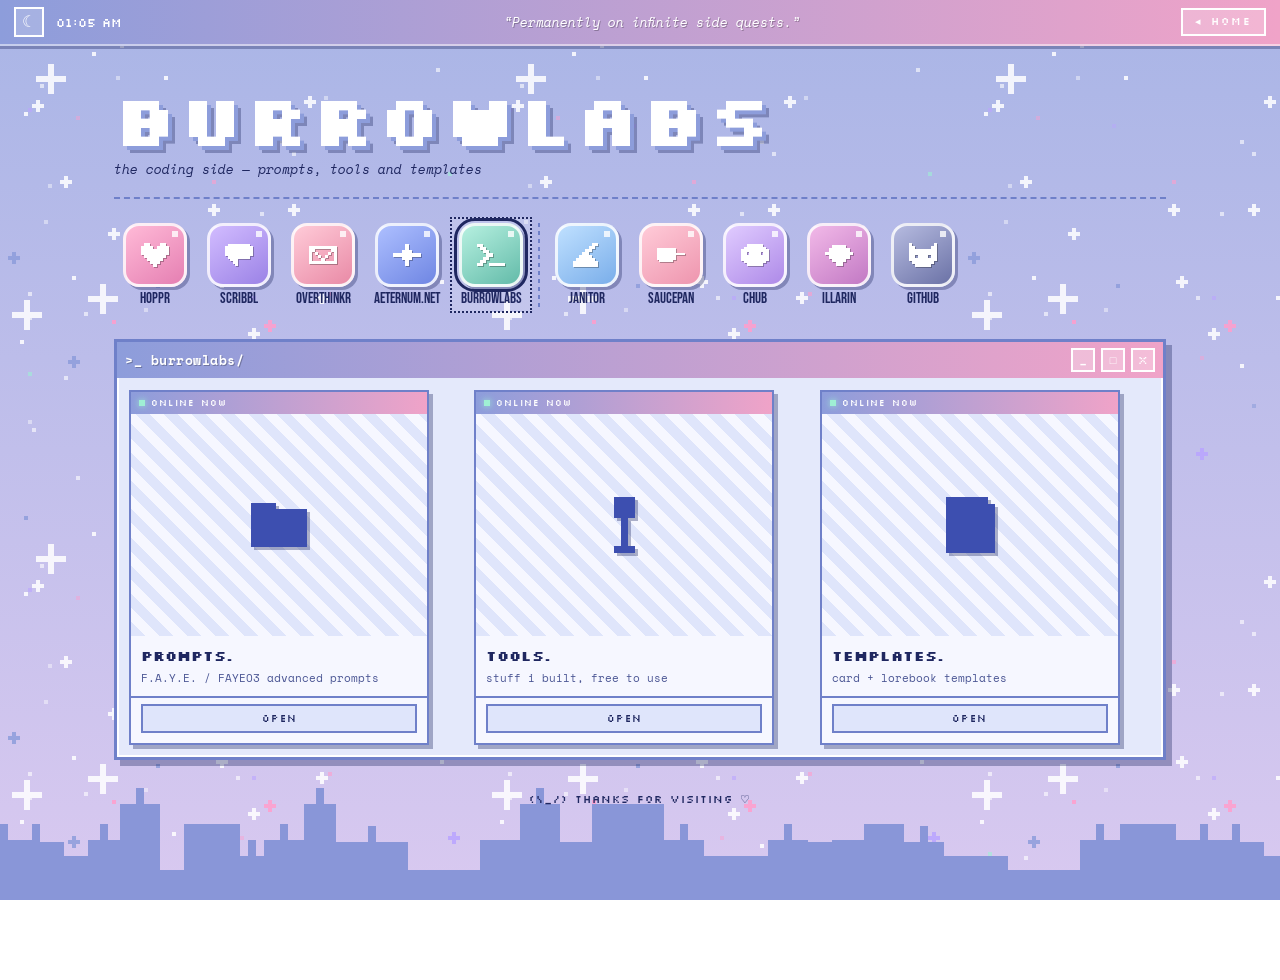
<file: burrowlabs.html>
<!doctype html>
<html lang="en"><head><meta charset="utf-8"><meta name="viewport" content="width=device-width, initial-scale=1">
<title>burrowlabs — yuu's burrow</title>
<meta name="description" content="burrowlabs — prompts, tools and templates from yuu's burrow.">
<meta name="theme-color" content="#12153a">
<link rel="icon" href="data:image/svg+xml,%3Csvg xmlns='http://www.w3.org/2000/svg' viewBox='0 0 9 8' shape-rendering='crispEdges'%3E%3Cpath fill='%23ff9ecb' d='M1 0h2v1h3V0h2v1h1v3H8v1H7v1H6v1H5v1H4V7H3V6H2V5H1V4H0V1h1z'/%3E%3C/svg%3E">
<link href="https://fonts.googleapis.com/css2?family=Bebas+Neue&family=Silkscreen:wght@400;700&family=Space+Mono:ital,wght@0,400;0,700;1,400&display=swap" rel="stylesheet">
<link rel="stylesheet" href="style.css?v=28"></head>
<body>
<div class="topbar"><div class="tl"><button class="mode" id="mode" aria-label="toggle theme">☾</button><span class="clock" id="clock"></span></div>
 <div class="q">“Permanently on infinite side quests.”</div><a class="lo" href="index.html">◂ HOME</a></div>

<div class="wrap">
 <div class="hero">
  <h1 class="logo">BURROWLABS</h1>
  <div class="sub">the coding side — prompts, tools and templates</div>
 </div>

 <nav class="dock" aria-label="apps">
  <a class="app c-pink" href="index.html#about"><div class="b"><svg class="px " viewBox="0 0 9 8" shape-rendering="crispEdges" fill="currentColor"><path d="M1 0h1v1h-1zM2 0h1v1h-1zM6 0h1v1h-1zM7 0h1v1h-1zM0 1h1v1h-1zM1 1h1v1h-1zM2 1h1v1h-1zM3 1h1v1h-1zM5 1h1v1h-1zM6 1h1v1h-1zM7 1h1v1h-1zM8 1h1v1h-1zM0 2h1v1h-1zM1 2h1v1h-1zM2 2h1v1h-1zM3 2h1v1h-1zM4 2h1v1h-1zM5 2h1v1h-1zM6 2h1v1h-1zM7 2h1v1h-1zM8 2h1v1h-1zM0 3h1v1h-1zM1 3h1v1h-1zM2 3h1v1h-1zM3 3h1v1h-1zM4 3h1v1h-1zM5 3h1v1h-1zM6 3h1v1h-1zM7 3h1v1h-1zM8 3h1v1h-1zM1 4h1v1h-1zM2 4h1v1h-1zM3 4h1v1h-1zM4 4h1v1h-1zM5 4h1v1h-1zM6 4h1v1h-1zM7 4h1v1h-1zM2 5h1v1h-1zM3 5h1v1h-1zM4 5h1v1h-1zM5 5h1v1h-1zM6 5h1v1h-1zM3 6h1v1h-1zM4 6h1v1h-1zM5 6h1v1h-1zM4 7h1v1h-1z"/></svg></div>hoppr</a>
  <a class="app c-lavender" href="index.html#creations"><div class="b"><svg class="px " viewBox="0 0 11 9" shape-rendering="crispEdges" fill="currentColor"><path d="M1 0h1v1h-1zM2 0h1v1h-1zM3 0h1v1h-1zM4 0h1v1h-1zM5 0h1v1h-1zM6 0h1v1h-1zM7 0h1v1h-1zM8 0h1v1h-1zM9 0h1v1h-1zM0 1h1v1h-1zM1 1h1v1h-1zM2 1h1v1h-1zM3 1h1v1h-1zM4 1h1v1h-1zM5 1h1v1h-1zM6 1h1v1h-1zM7 1h1v1h-1zM8 1h1v1h-1zM9 1h1v1h-1zM10 1h1v1h-1zM0 2h1v1h-1zM1 2h1v1h-1zM2 2h1v1h-1zM3 2h1v1h-1zM4 2h1v1h-1zM5 2h1v1h-1zM6 2h1v1h-1zM7 2h1v1h-1zM8 2h1v1h-1zM9 2h1v1h-1zM10 2h1v1h-1zM0 3h1v1h-1zM1 3h1v1h-1zM2 3h1v1h-1zM3 3h1v1h-1zM4 3h1v1h-1zM5 3h1v1h-1zM6 3h1v1h-1zM7 3h1v1h-1zM8 3h1v1h-1zM9 3h1v1h-1zM10 3h1v1h-1zM0 4h1v1h-1zM1 4h1v1h-1zM2 4h1v1h-1zM3 4h1v1h-1zM4 4h1v1h-1zM5 4h1v1h-1zM6 4h1v1h-1zM7 4h1v1h-1zM8 4h1v1h-1zM9 4h1v1h-1zM10 4h1v1h-1zM1 5h1v1h-1zM2 5h1v1h-1zM3 5h1v1h-1zM4 5h1v1h-1zM5 5h1v1h-1zM6 5h1v1h-1zM7 5h1v1h-1zM8 5h1v1h-1zM9 5h1v1h-1zM2 6h1v1h-1zM3 6h1v1h-1zM4 6h1v1h-1zM3 7h1v1h-1zM4 7h1v1h-1zM4 8h1v1h-1z"/></svg></div>scribbl</a>
  <a class="app c-log" href="index.html#blog"><div class="b"><svg class="px" viewBox="0 0 9 6" shape-rendering="crispEdges" fill="currentColor"><path d="M0 0h1v1h-1zM1 0h1v1h-1zM2 0h1v1h-1zM3 0h1v1h-1zM4 0h1v1h-1zM5 0h1v1h-1zM6 0h1v1h-1zM7 0h1v1h-1zM8 0h1v1h-1zM0 1h1v1h-1zM1 1h1v1h-1zM7 1h1v1h-1zM8 1h1v1h-1zM0 2h1v1h-1zM2 2h1v1h-1zM6 2h1v1h-1zM8 2h1v1h-1zM0 3h1v1h-1zM3 3h1v1h-1zM5 3h1v1h-1zM8 3h1v1h-1zM0 4h1v1h-1zM4 4h1v1h-1zM8 4h1v1h-1zM0 5h1v1h-1zM1 5h1v1h-1zM2 5h1v1h-1zM3 5h1v1h-1zM4 5h1v1h-1zM5 5h1v1h-1zM6 5h1v1h-1zM7 5h1v1h-1zM8 5h1v1h-1z"/></svg><span class="bl-dot" id="bl-dot" hidden></span></div>overthinkr</a>
  <a class="app c-blue" href="aeternum.html"><div class="b"><svg class="px " viewBox="0 0 9 7" shape-rendering="crispEdges" fill="currentColor"><path d="M4 0h1v1h-1zM4 1h1v1h-1zM3 2h1v1h-1zM4 2h1v1h-1zM5 2h1v1h-1zM0 3h1v1h-1zM1 3h1v1h-1zM2 3h1v1h-1zM3 3h1v1h-1zM4 3h1v1h-1zM5 3h1v1h-1zM6 3h1v1h-1zM7 3h1v1h-1zM8 3h1v1h-1zM3 4h1v1h-1zM4 4h1v1h-1zM5 4h1v1h-1zM4 5h1v1h-1zM4 6h1v1h-1z"/></svg></div>aeternum.net</a>
  <a class="app on c-mint" href="burrowlabs.html" aria-current="page"><div class="b"><svg class="px " viewBox="0 0 9 7" shape-rendering="crispEdges" fill="currentColor"><path d="M0 0h1v1h-1zM1 0h1v1h-1zM1 1h1v1h-1zM2 1h1v1h-1zM2 2h1v1h-1zM3 2h1v1h-1zM3 3h1v1h-1zM4 3h1v1h-1zM2 4h1v1h-1zM3 4h1v1h-1zM1 5h1v1h-1zM2 5h1v1h-1zM0 6h1v1h-1zM1 6h1v1h-1zM4 6h1v1h-1zM5 6h1v1h-1zM6 6h1v1h-1zM7 6h1v1h-1zM8 6h1v1h-1z"/></svg></div>burrowlabs</a>
  <span class="sep" aria-hidden="true"></span>
  <a class="app ext c-baby" href="https://janitorai.com/profiles/33edafb5-34ef-46c2-9151-640c435f408c_profile-of-bumyann" target="_blank" rel="noopener"><div class="b"><svg class="px " viewBox="0 0 9 8" shape-rendering="crispEdges" fill="currentColor"><path d="M6 0h1v1h-1zM7 0h1v1h-1zM5 1h1v1h-1zM6 1h1v1h-1zM4 2h1v1h-1zM5 2h1v1h-1zM3 3h1v1h-1zM4 3h1v1h-1zM2 4h1v1h-1zM3 4h1v1h-1zM4 4h1v1h-1zM5 4h1v1h-1zM1 5h1v1h-1zM2 5h1v1h-1zM3 5h1v1h-1zM4 5h1v1h-1zM5 5h1v1h-1zM6 5h1v1h-1zM0 6h1v1h-1zM1 6h1v1h-1zM2 6h1v1h-1zM3 6h1v1h-1zM4 6h1v1h-1zM5 6h1v1h-1zM6 6h1v1h-1zM7 6h1v1h-1zM0 7h1v1h-1zM1 7h1v1h-1zM2 7h1v1h-1zM3 7h1v1h-1zM4 7h1v1h-1zM5 7h1v1h-1zM6 7h1v1h-1zM7 7h1v1h-1z"/></svg></div>janitor</a>
  <a class="app ext c-peach" href="https://saucepan.ai/u/bumyann" target="_blank" rel="noopener"><div class="b"><svg class="px " viewBox="0 0 12 6" shape-rendering="crispEdges" fill="currentColor"><path d="M0 0h1v1h-1zM1 0h1v1h-1zM2 0h1v1h-1zM3 0h1v1h-1zM4 0h1v1h-1zM5 0h1v1h-1zM6 0h1v1h-1zM7 0h1v1h-1zM0 1h1v1h-1zM1 1h1v1h-1zM2 1h1v1h-1zM3 1h1v1h-1zM4 1h1v1h-1zM5 1h1v1h-1zM6 1h1v1h-1zM7 1h1v1h-1zM0 2h1v1h-1zM1 2h1v1h-1zM2 2h1v1h-1zM3 2h1v1h-1zM4 2h1v1h-1zM5 2h1v1h-1zM6 2h1v1h-1zM7 2h1v1h-1zM8 2h1v1h-1zM9 2h1v1h-1zM10 2h1v1h-1zM11 2h1v1h-1zM0 3h1v1h-1zM1 3h1v1h-1zM2 3h1v1h-1zM3 3h1v1h-1zM4 3h1v1h-1zM5 3h1v1h-1zM6 3h1v1h-1zM7 3h1v1h-1zM0 4h1v1h-1zM1 4h1v1h-1zM2 4h1v1h-1zM3 4h1v1h-1zM4 4h1v1h-1zM5 4h1v1h-1zM6 4h1v1h-1zM7 4h1v1h-1zM1 5h1v1h-1zM2 5h1v1h-1zM3 5h1v1h-1zM4 5h1v1h-1zM5 5h1v1h-1zM6 5h1v1h-1z"/></svg></div>saucepan</a>
  <a class="app ext c-lilac" href="https://chub.ai/users/bumyann" target="_blank" rel="noopener"><div class="b"><svg class="px " viewBox="0 0 10 8" shape-rendering="crispEdges" fill="currentColor"><path d="M2 0h1v1h-1zM3 0h1v1h-1zM4 0h1v1h-1zM5 0h1v1h-1zM6 0h1v1h-1zM7 0h1v1h-1zM1 1h1v1h-1zM2 1h1v1h-1zM3 1h1v1h-1zM4 1h1v1h-1zM5 1h1v1h-1zM6 1h1v1h-1zM7 1h1v1h-1zM8 1h1v1h-1zM0 2h1v1h-1zM1 2h1v1h-1zM2 2h1v1h-1zM3 2h1v1h-1zM4 2h1v1h-1zM5 2h1v1h-1zM6 2h1v1h-1zM7 2h1v1h-1zM8 2h1v1h-1zM9 2h1v1h-1zM0 3h1v1h-1zM1 3h1v1h-1zM3 3h1v1h-1zM4 3h1v1h-1zM5 3h1v1h-1zM6 3h1v1h-1zM8 3h1v1h-1zM9 3h1v1h-1zM0 4h1v1h-1zM1 4h1v1h-1zM2 4h1v1h-1zM3 4h1v1h-1zM4 4h1v1h-1zM5 4h1v1h-1zM6 4h1v1h-1zM7 4h1v1h-1zM8 4h1v1h-1zM9 4h1v1h-1zM0 5h1v1h-1zM1 5h1v1h-1zM2 5h1v1h-1zM3 5h1v1h-1zM4 5h1v1h-1zM5 5h1v1h-1zM6 5h1v1h-1zM7 5h1v1h-1zM8 5h1v1h-1zM9 5h1v1h-1zM1 6h1v1h-1zM2 6h1v1h-1zM3 6h1v1h-1zM4 6h1v1h-1zM5 6h1v1h-1zM6 6h1v1h-1zM7 6h1v1h-1zM8 6h1v1h-1zM2 7h1v1h-1zM3 7h1v1h-1zM4 7h1v1h-1zM5 7h1v1h-1zM6 7h1v1h-1zM7 7h1v1h-1z"/></svg></div>chub</a>
  <a class="app ext c-orchid" href="https://illarin.com/@ynnderepilled" target="_blank" rel="noopener"><div class="b"><svg class="px " viewBox="0 0 8 6" shape-rendering="crispEdges" fill="currentColor"><path d="M2 0h1v1h-1zM3 0h1v1h-1zM4 0h1v1h-1zM5 0h1v1h-1zM1 1h1v1h-1zM2 1h1v1h-1zM3 1h1v1h-1zM4 1h1v1h-1zM5 1h1v1h-1zM6 1h1v1h-1zM0 2h1v1h-1zM1 2h1v1h-1zM2 2h1v1h-1zM3 2h1v1h-1zM4 2h1v1h-1zM5 2h1v1h-1zM6 2h1v1h-1zM7 2h1v1h-1zM1 3h1v1h-1zM2 3h1v1h-1zM3 3h1v1h-1zM4 3h1v1h-1zM5 3h1v1h-1zM6 3h1v1h-1zM2 4h1v1h-1zM3 4h1v1h-1zM4 4h1v1h-1zM5 4h1v1h-1zM3 5h1v1h-1zM4 5h1v1h-1z"/></svg></div>illarin</a>
  <a class="app ext c-slate" href="https://github.com/bumyann" target="_blank" rel="noopener"><div class="b"><svg class="px " viewBox="0 0 9 8" shape-rendering="crispEdges" fill="currentColor"><path d="M0 0h1v1h-1zM8 0h1v1h-1zM0 1h1v1h-1zM1 1h1v1h-1zM7 1h1v1h-1zM8 1h1v1h-1zM0 2h1v1h-1zM1 2h1v1h-1zM2 2h1v1h-1zM3 2h1v1h-1zM4 2h1v1h-1zM5 2h1v1h-1zM6 2h1v1h-1zM7 2h1v1h-1zM8 2h1v1h-1zM0 3h1v1h-1zM1 3h1v1h-1zM2 3h1v1h-1zM3 3h1v1h-1zM4 3h1v1h-1zM5 3h1v1h-1zM6 3h1v1h-1zM7 3h1v1h-1zM8 3h1v1h-1zM0 4h1v1h-1zM1 4h1v1h-1zM3 4h1v1h-1zM4 4h1v1h-1zM5 4h1v1h-1zM7 4h1v1h-1zM8 4h1v1h-1zM0 5h1v1h-1zM1 5h1v1h-1zM2 5h1v1h-1zM3 5h1v1h-1zM4 5h1v1h-1zM5 5h1v1h-1zM6 5h1v1h-1zM7 5h1v1h-1zM8 5h1v1h-1zM1 6h1v1h-1zM2 6h1v1h-1zM3 6h1v1h-1zM4 6h1v1h-1zM5 6h1v1h-1zM6 6h1v1h-1zM7 6h1v1h-1zM2 7h1v1h-1zM3 7h1v1h-1zM4 7h1v1h-1zM5 7h1v1h-1zM6 7h1v1h-1z"/></svg></div>github</a>
 </nav>

 <section id="coding"><div class="win"><div class="tb"><span class="t">&gt;_ burrowlabs/</span><span class="sq" data-m>_</span><span class="sq">□</span><span class="sq">x</span></div>
  <div class="inner"><div class="cards">
   <a class="card" href="#"><div class="st">online now</div><div class="im"><svg class="px " viewBox="0 0 9 7" shape-rendering="crispEdges" fill="currentColor"><path d="M0 0h1v1h-1zM1 0h1v1h-1zM2 0h1v1h-1zM3 0h1v1h-1zM0 1h1v1h-1zM1 1h1v1h-1zM2 1h1v1h-1zM3 1h1v1h-1zM4 1h1v1h-1zM5 1h1v1h-1zM6 1h1v1h-1zM7 1h1v1h-1zM8 1h1v1h-1zM0 2h1v1h-1zM1 2h1v1h-1zM2 2h1v1h-1zM3 2h1v1h-1zM4 2h1v1h-1zM5 2h1v1h-1zM6 2h1v1h-1zM7 2h1v1h-1zM8 2h1v1h-1zM0 3h1v1h-1zM1 3h1v1h-1zM2 3h1v1h-1zM3 3h1v1h-1zM4 3h1v1h-1zM5 3h1v1h-1zM6 3h1v1h-1zM7 3h1v1h-1zM8 3h1v1h-1zM0 4h1v1h-1zM1 4h1v1h-1zM2 4h1v1h-1zM3 4h1v1h-1zM4 4h1v1h-1zM5 4h1v1h-1zM6 4h1v1h-1zM7 4h1v1h-1zM8 4h1v1h-1zM0 5h1v1h-1zM1 5h1v1h-1zM2 5h1v1h-1zM3 5h1v1h-1zM4 5h1v1h-1zM5 5h1v1h-1zM6 5h1v1h-1zM7 5h1v1h-1zM8 5h1v1h-1zM0 6h1v1h-1zM1 6h1v1h-1zM2 6h1v1h-1zM3 6h1v1h-1zM4 6h1v1h-1zM5 6h1v1h-1zM6 6h1v1h-1zM7 6h1v1h-1zM8 6h1v1h-1z"/></svg></div><div class="nm">prompts.</div><div class="ds">F.A.Y.E. / FAYEO3 advanced prompts</div><div class="bt"><span>OPEN</span></div></a>
   <a class="card" href="#"><div class="st">online now</div><div class="im"><svg class="px " viewBox="0 0 7 8" shape-rendering="crispEdges" fill="currentColor"><path d="M2 0h1v1h-1zM3 0h1v1h-1zM4 0h1v1h-1zM2 1h1v1h-1zM3 1h1v1h-1zM4 1h1v1h-1zM2 2h1v1h-1zM3 2h1v1h-1zM4 2h1v1h-1zM3 3h1v1h-1zM3 4h1v1h-1zM3 5h1v1h-1zM3 6h1v1h-1zM2 7h1v1h-1zM3 7h1v1h-1zM4 7h1v1h-1z"/></svg></div><div class="nm">tools.</div><div class="ds">stuff i built, free to use</div><div class="bt"><span>OPEN</span></div></a>
   <a class="card" href="#"><div class="st">online now</div><div class="im"><svg class="px " viewBox="0 0 7 8" shape-rendering="crispEdges" fill="currentColor"><path d="M0 0h1v1h-1zM1 0h1v1h-1zM2 0h1v1h-1zM3 0h1v1h-1zM4 0h1v1h-1zM5 0h1v1h-1zM0 1h1v1h-1zM1 1h1v1h-1zM2 1h1v1h-1zM3 1h1v1h-1zM4 1h1v1h-1zM5 1h1v1h-1zM6 1h1v1h-1zM0 2h1v1h-1zM1 2h1v1h-1zM2 2h1v1h-1zM3 2h1v1h-1zM4 2h1v1h-1zM5 2h1v1h-1zM6 2h1v1h-1zM0 3h1v1h-1zM1 3h1v1h-1zM2 3h1v1h-1zM3 3h1v1h-1zM4 3h1v1h-1zM5 3h1v1h-1zM6 3h1v1h-1zM0 4h1v1h-1zM1 4h1v1h-1zM2 4h1v1h-1zM3 4h1v1h-1zM4 4h1v1h-1zM5 4h1v1h-1zM6 4h1v1h-1zM0 5h1v1h-1zM1 5h1v1h-1zM2 5h1v1h-1zM3 5h1v1h-1zM4 5h1v1h-1zM5 5h1v1h-1zM6 5h1v1h-1zM0 6h1v1h-1zM1 6h1v1h-1zM2 6h1v1h-1zM3 6h1v1h-1zM4 6h1v1h-1zM5 6h1v1h-1zM6 6h1v1h-1zM0 7h1v1h-1zM1 7h1v1h-1zM2 7h1v1h-1zM3 7h1v1h-1zM4 7h1v1h-1zM5 7h1v1h-1zM6 7h1v1h-1z"/></svg></div><div class="nm">templates.</div><div class="ds">card + lorebook templates</div><div class="bt"><span>OPEN</span></div></a>
  </div></div></div></section>

 <footer>(\_/) THANKS FOR VISITING ♡</footer>
</div>
<script src="script.js?v=28"></script>
</body></html>
</file>
<file: style.css>
:root{
 --sky1:#a9b5e6;--sky2:#d9c9f0;--stars:url("data:image/svg+xml,%3Csvg%20xmlns%3D%22http%3A//www.w3.org/2000/svg%22%20width%3D%22480%22%20height%3D%22480%22%20shape-rendering%3D%22crispEdges%22%3E%3Crect%20x%3D%22164%22%20y%3D%2276%22%20width%3D%224%22%20height%3D%224%22%20fill%3D%22%23ffffff%22%20opacity%3D%221%22/%3E%3Crect%20x%3D%2224%22%20y%3D%2236%22%20width%3D%224%22%20height%3D%224%22%20fill%3D%22%238d9ddb%22%20opacity%3D%221%22/%3E%3Crect%20x%3D%2248%22%20y%3D%22184%22%20width%3D%224%22%20height%3D%224%22%20fill%3D%22%23ffffff%22%20opacity%3D%220.5%22/%3E%3Crect%20x%3D%22464%22%20y%3D%22256%22%20width%3D%224%22%20height%3D%224%22%20fill%3D%22%23ffffff%22%20opacity%3D%220.5%22/%3E%3Crect%20x%3D%2244%22%20y%3D%22220%22%20width%3D%224%22%20height%3D%224%22%20fill%3D%22%23ffffff%22%20opacity%3D%220.5%22/%3E%3Crect%20x%3D%22120%22%20y%3D%2244%22%20width%3D%224%22%20height%3D%224%22%20fill%3D%22%23ffffff%22%20opacity%3D%220.7%22/%3E%3Crect%20x%3D%2228%22%20y%3D%22420%22%20width%3D%224%22%20height%3D%224%22%20fill%3D%22%23ffffff%22%20opacity%3D%220.5%22/%3E%3Crect%20x%3D%22112%22%20y%3D%22320%22%20width%3D%224%22%20height%3D%224%22%20fill%3D%22%23ff9ecb%22%20opacity%3D%221%22/%3E%3Crect%20x%3D%2228%22%20y%3D%22292%22%20width%3D%224%22%20height%3D%224%22%20fill%3D%22%23ffffff%22%20opacity%3D%220.7%22/%3E%3Crect%20x%3D%2224%22%20y%3D%22112%22%20width%3D%224%22%20height%3D%224%22%20fill%3D%22%23ffffff%22%20opacity%3D%221%22/%3E%3Crect%20x%3D%22436%22%20y%3D%2268%22%20width%3D%224%22%20height%3D%224%22%20fill%3D%22%23ffffff%22%20opacity%3D%220.7%22/%3E%3Crect%20x%3D%2272%22%20y%3D%22276%22%20width%3D%224%22%20height%3D%224%22%20fill%3D%22%23ffffff%22%20opacity%3D%221%22/%3E%3Crect%20x%3D%22156%22%20y%3D%22284%22%20width%3D%224%22%20height%3D%224%22%20fill%3D%22%238d9ddb%22%20opacity%3D%221%22/%3E%3Crect%20x%3D%2292%22%20y%3D%2252%22%20width%3D%224%22%20height%3D%224%22%20fill%3D%22%23ffffff%22%20opacity%3D%221%22/%3E%3Crect%20x%3D%22324%22%20y%3D%2296%22%20width%3D%224%22%20height%3D%224%22%20fill%3D%22%23ffffff%22%20opacity%3D%220.5%22/%3E%3Crect%20x%3D%22280%22%20y%3D%22364%22%20width%3D%224%22%20height%3D%224%22%20fill%3D%22%23ffffff%22%20opacity%3D%221%22/%3E%3Crect%20x%3D%2228%22%20y%3D%22316%22%20width%3D%224%22%20height%3D%224%22%20fill%3D%22%23ffffff%22%20opacity%3D%220.7%22/%3E%3Crect%20x%3D%22348%22%20y%3D%22272%22%20width%3D%224%22%20height%3D%224%22%20fill%3D%22%23ffffff%22%20opacity%3D%220.7%22/%3E%3Crect%20x%3D%22236%22%20y%3D%22296%22%20width%3D%224%22%20height%3D%224%22%20fill%3D%22%23ffffff%22%20opacity%3D%220.7%22/%3E%3Crect%20x%3D%22152%22%20y%3D%22124%22%20width%3D%224%22%20height%3D%224%22%20fill%3D%22%23b9a4ff%22%20opacity%3D%220.5%22/%3E%3Crect%20x%3D%22356%22%20y%3D%22396%22%20width%3D%224%22%20height%3D%224%22%20fill%3D%22%23ffffff%22%20opacity%3D%220.5%22/%3E%3Crect%20x%3D%22292%22%20y%3D%22152%22%20width%3D%224%22%20height%3D%224%22%20fill%3D%22%23ffffff%22%20opacity%3D%220.7%22/%3E%3Crect%20x%3D%22448%22%20y%3D%22172%22%20width%3D%224%22%20height%3D%224%22%20fill%3D%22%239ff0d4%22%20opacity%3D%220.7%22/%3E%3Crect%20x%3D%22144%22%20y%3D%22308%22%20width%3D%224%22%20height%3D%224%22%20fill%3D%22%23ffffff%22%20opacity%3D%220.5%22/%3E%3Crect%20x%3D%22260%22%20y%3D%22212%22%20width%3D%224%22%20height%3D%224%22%20fill%3D%22%23ffffff%22%20opacity%3D%220.7%22/%3E%3Crect%20x%3D%2276%22%20y%3D%22476%22%20width%3D%224%22%20height%3D%224%22%20fill%3D%22%23ffffff%22%20opacity%3D%220.7%22/%3E%3Crect%20x%3D%2220%22%20y%3D%22340%22%20width%3D%224%22%20height%3D%224%22%20fill%3D%22%23ffffff%22%20opacity%3D%221%22/%3E%3Crect%20x%3D%22292%22%20y%3D%22404%22%20width%3D%224%22%20height%3D%224%22%20fill%3D%22%238d9ddb%22%20opacity%3D%220.7%22/%3E%3Crect%20x%3D%22172%22%20y%3D%22352%22%20width%3D%224%22%20height%3D%224%22%20fill%3D%22%23ffffff%22%20opacity%3D%221%22/%3E%3Crect%20x%3D%22252%22%20y%3D%22296%22%20width%3D%224%22%20height%3D%224%22%20fill%3D%22%23b9a4ff%22%20opacity%3D%220.7%22/%3E%3Crect%20x%3D%2232%22%20y%3D%22428%22%20width%3D%224%22%20height%3D%224%22%20fill%3D%22%23ffffff%22%20opacity%3D%220.7%22/%3E%3Crect%20x%3D%22240%22%20y%3D%22356%22%20width%3D%224%22%20height%3D%224%22%20fill%3D%22%23ff9ecb%22%20opacity%3D%220.5%22/%3E%3Crect%20x%3D%2228%22%20y%3D%22372%22%20width%3D%224%22%20height%3D%224%22%20fill%3D%22%239ff0d4%22%20opacity%3D%220.7%22/%3E%3Crect%20x%3D%22328%22%20y%3D%22292%22%20width%3D%224%22%20height%3D%224%22%20fill%3D%22%23ff9ecb%22%20opacity%3D%220.7%22/%3E%3Crect%20x%3D%22144%22%20y%3D%22364%22%20width%3D%224%22%20height%3D%224%22%20fill%3D%22%23ffffff%22%20opacity%3D%221%22/%3E%3Crect%20x%3D%22176%22%20y%3D%228%22%20width%3D%224%22%20height%3D%224%22%20fill%3D%22%23ffffff%22%20opacity%3D%220.7%22/%3E%3Crect%20x%3D%2284%22%20y%3D%22312%22%20width%3D%224%22%20height%3D%224%22%20fill%3D%22%23ffffff%22%20opacity%3D%220.7%22/%3E%3Crect%20x%3D%2228%22%20y%3D%22108%22%20width%3D%224%22%20height%3D%224%22%20fill%3D%22%23b9a4ff%22%20opacity%3D%220.7%22/%3E%3Crect%20x%3D%2264%22%20y%3D%22376%22%20width%3D%224%22%20height%3D%224%22%20fill%3D%22%23ffffff%22%20opacity%3D%220.7%22/%3E%3Crect%20x%3D%22200%22%20y%3D%22468%22%20width%3D%224%22%20height%3D%224%22%20fill%3D%22%238d9ddb%22%20opacity%3D%220.7%22/%3E%3Crect%20x%3D%2240%22%20y%3D%2284%22%20width%3D%224%22%20height%3D%224%22%20fill%3D%22%23ffffff%22%20opacity%3D%220.7%22/%3E%3Crect%20x%3D%22280%22%20y%3D%22140%22%20width%3D%224%22%20height%3D%224%22%20fill%3D%22%23ffffff%22%20opacity%3D%220.7%22/%3E%3Crect%20x%3D%22440%22%20y%3D%22280%22%20width%3D%224%22%20height%3D%224%22%20fill%3D%22%23ffffff%22%20opacity%3D%221%22/%3E%3Crect%20x%3D%22212%22%20y%3D%22180%22%20width%3D%224%22%20height%3D%224%22%20fill%3D%22%23ff9ecb%22%20opacity%3D%220.7%22/%3E%3Crect%20x%3D%22116%22%20y%3D%2276%22%20width%3D%224%22%20height%3D%224%22%20fill%3D%22%23ffffff%22%20opacity%3D%220.5%22/%3E%3Crect%20x%3D%2276%22%20y%3D%22116%22%20width%3D%224%22%20height%3D%224%22%20fill%3D%22%23ff9ecb%22%20opacity%3D%220.5%22/%3E%3Crect%20x%3D%2212%22%20y%3D%22256%22%20width%3D%224%22%20height%3D%224%22%20fill%3D%22%238d9ddb%22/%3E%3Crect%20x%3D%228%22%20y%3D%22256%22%20width%3D%224%22%20height%3D%224%22%20fill%3D%22%238d9ddb%22/%3E%3Crect%20x%3D%2216%22%20y%3D%22256%22%20width%3D%224%22%20height%3D%224%22%20fill%3D%22%238d9ddb%22/%3E%3Crect%20x%3D%2212%22%20y%3D%22252%22%20width%3D%224%22%20height%3D%224%22%20fill%3D%22%238d9ddb%22/%3E%3Crect%20x%3D%2212%22%20y%3D%22260%22%20width%3D%224%22%20height%3D%224%22%20fill%3D%22%238d9ddb%22/%3E%3Crect%20x%3D%22308%22%20y%3D%22100%22%20width%3D%224%22%20height%3D%224%22%20fill%3D%22%23ffffff%22/%3E%3Crect%20x%3D%22304%22%20y%3D%22100%22%20width%3D%224%22%20height%3D%224%22%20fill%3D%22%23ffffff%22/%3E%3Crect%20x%3D%22312%22%20y%3D%22100%22%20width%3D%224%22%20height%3D%224%22%20fill%3D%22%23ffffff%22/%3E%3Crect%20x%3D%22308%22%20y%3D%2296%22%20width%3D%224%22%20height%3D%224%22%20fill%3D%22%23ffffff%22/%3E%3Crect%20x%3D%22308%22%20y%3D%22104%22%20width%3D%224%22%20height%3D%224%22%20fill%3D%22%23ffffff%22/%3E%3Crect%20x%3D%22152%22%20y%3D%228%22%20width%3D%224%22%20height%3D%224%22%20fill%3D%22%23ffffff%22/%3E%3Crect%20x%3D%22148%22%20y%3D%228%22%20width%3D%224%22%20height%3D%224%22%20fill%3D%22%23ffffff%22/%3E%3Crect%20x%3D%22156%22%20y%3D%228%22%20width%3D%224%22%20height%3D%224%22%20fill%3D%22%23ffffff%22/%3E%3Crect%20x%3D%22152%22%20y%3D%224%22%20width%3D%224%22%20height%3D%224%22%20fill%3D%22%23ffffff%22/%3E%3Crect%20x%3D%22152%22%20y%3D%2212%22%20width%3D%224%22%20height%3D%224%22%20fill%3D%22%23ffffff%22/%3E%3Crect%20x%3D%22220%22%20y%3D%22280%22%20width%3D%224%22%20height%3D%224%22%20fill%3D%22%23ffffff%22/%3E%3Crect%20x%3D%22216%22%20y%3D%22280%22%20width%3D%224%22%20height%3D%224%22%20fill%3D%22%23ffffff%22/%3E%3Crect%20x%3D%22224%22%20y%3D%22280%22%20width%3D%224%22%20height%3D%224%22%20fill%3D%22%23ffffff%22/%3E%3Crect%20x%3D%22220%22%20y%3D%22276%22%20width%3D%224%22%20height%3D%224%22%20fill%3D%22%23ffffff%22/%3E%3Crect%20x%3D%22220%22%20y%3D%22284%22%20width%3D%224%22%20height%3D%224%22%20fill%3D%22%23ffffff%22/%3E%3Crect%20x%3D%22320%22%20y%3D%22296%22%20width%3D%224%22%20height%3D%224%22%20fill%3D%22%23ffffff%22/%3E%3Crect%20x%3D%22316%22%20y%3D%22296%22%20width%3D%224%22%20height%3D%224%22%20fill%3D%22%23ffffff%22/%3E%3Crect%20x%3D%22324%22%20y%3D%22296%22%20width%3D%224%22%20height%3D%224%22%20fill%3D%22%23ffffff%22/%3E%3Crect%20x%3D%22320%22%20y%3D%22292%22%20width%3D%224%22%20height%3D%224%22%20fill%3D%22%23ffffff%22/%3E%3Crect%20x%3D%22320%22%20y%3D%22300%22%20width%3D%224%22%20height%3D%224%22%20fill%3D%22%23ffffff%22/%3E%3Crect%20x%3D%2272%22%20y%3D%22360%22%20width%3D%224%22%20height%3D%224%22%20fill%3D%22%238d9ddb%22/%3E%3Crect%20x%3D%2268%22%20y%3D%22360%22%20width%3D%224%22%20height%3D%224%22%20fill%3D%22%238d9ddb%22/%3E%3Crect%20x%3D%2276%22%20y%3D%22360%22%20width%3D%224%22%20height%3D%224%22%20fill%3D%22%238d9ddb%22/%3E%3Crect%20x%3D%2272%22%20y%3D%22356%22%20width%3D%224%22%20height%3D%224%22%20fill%3D%22%238d9ddb%22/%3E%3Crect%20x%3D%2272%22%20y%3D%22364%22%20width%3D%224%22%20height%3D%224%22%20fill%3D%22%238d9ddb%22/%3E%3Crect%20x%3D%22268%22%20y%3D%22324%22%20width%3D%224%22%20height%3D%224%22%20fill%3D%22%23ff9ecb%22/%3E%3Crect%20x%3D%22264%22%20y%3D%22324%22%20width%3D%224%22%20height%3D%224%22%20fill%3D%22%23ff9ecb%22/%3E%3Crect%20x%3D%22272%22%20y%3D%22324%22%20width%3D%224%22%20height%3D%224%22%20fill%3D%22%23ff9ecb%22/%3E%3Crect%20x%3D%22268%22%20y%3D%22320%22%20width%3D%224%22%20height%3D%224%22%20fill%3D%22%23ff9ecb%22/%3E%3Crect%20x%3D%22268%22%20y%3D%22328%22%20width%3D%224%22%20height%3D%224%22%20fill%3D%22%23ff9ecb%22/%3E%3Crect%20x%3D%22352%22%20y%3D%22384%22%20width%3D%224%22%20height%3D%224%22%20fill%3D%22%23ffffff%22/%3E%3Crect%20x%3D%22348%22%20y%3D%22384%22%20width%3D%224%22%20height%3D%224%22%20fill%3D%22%23ffffff%22/%3E%3Crect%20x%3D%22356%22%20y%3D%22384%22%20width%3D%224%22%20height%3D%224%22%20fill%3D%22%23ffffff%22/%3E%3Crect%20x%3D%22352%22%20y%3D%22380%22%20width%3D%224%22%20height%3D%224%22%20fill%3D%22%23ffffff%22/%3E%3Crect%20x%3D%22352%22%20y%3D%22388%22%20width%3D%224%22%20height%3D%224%22%20fill%3D%22%23ffffff%22/%3E%3Crect%20x%3D%22240%22%20y%3D%22452%22%20width%3D%224%22%20height%3D%224%22%20fill%3D%22%23b9a4ff%22/%3E%3Crect%20x%3D%22236%22%20y%3D%22452%22%20width%3D%224%22%20height%3D%224%22%20fill%3D%22%23b9a4ff%22/%3E%3Crect%20x%3D%22244%22%20y%3D%22452%22%20width%3D%224%22%20height%3D%224%22%20fill%3D%22%23b9a4ff%22/%3E%3Crect%20x%3D%22240%22%20y%3D%22448%22%20width%3D%224%22%20height%3D%224%22%20fill%3D%22%23b9a4ff%22/%3E%3Crect%20x%3D%22240%22%20y%3D%22456%22%20width%3D%224%22%20height%3D%224%22%20fill%3D%22%23b9a4ff%22/%3E%3Crect%20x%3D%22452%22%20y%3D%22356%22%20width%3D%224%22%20height%3D%224%22%20fill%3D%22%23b9a4ff%22/%3E%3Crect%20x%3D%22448%22%20y%3D%22356%22%20width%3D%224%22%20height%3D%224%22%20fill%3D%22%23b9a4ff%22/%3E%3Crect%20x%3D%22456%22%20y%3D%22356%22%20width%3D%224%22%20height%3D%224%22%20fill%3D%22%23b9a4ff%22/%3E%3Crect%20x%3D%22452%22%20y%3D%22352%22%20width%3D%224%22%20height%3D%224%22%20fill%3D%22%23b9a4ff%22/%3E%3Crect%20x%3D%22452%22%20y%3D%22360%22%20width%3D%224%22%20height%3D%224%22%20fill%3D%22%23b9a4ff%22/%3E%3Crect%20x%3D%22292%22%20y%3D%22208%22%20width%3D%224%22%20height%3D%224%22%20fill%3D%22%23ffffff%22/%3E%3Crect%20x%3D%22288%22%20y%3D%22208%22%20width%3D%224%22%20height%3D%224%22%20fill%3D%22%23ffffff%22/%3E%3Crect%20x%3D%22296%22%20y%3D%22208%22%20width%3D%224%22%20height%3D%224%22%20fill%3D%22%23ffffff%22/%3E%3Crect%20x%3D%22292%22%20y%3D%22204%22%20width%3D%224%22%20height%3D%224%22%20fill%3D%22%23ffffff%22/%3E%3Crect%20x%3D%22292%22%20y%3D%22212%22%20width%3D%224%22%20height%3D%224%22%20fill%3D%22%23ffffff%22/%3E%3Crect%20x%3D%22212%22%20y%3D%22208%22%20width%3D%224%22%20height%3D%224%22%20fill%3D%22%23ffffff%22/%3E%3Crect%20x%3D%22208%22%20y%3D%22208%22%20width%3D%224%22%20height%3D%224%22%20fill%3D%22%23ffffff%22/%3E%3Crect%20x%3D%22216%22%20y%3D%22208%22%20width%3D%224%22%20height%3D%224%22%20fill%3D%22%23ffffff%22/%3E%3Crect%20x%3D%22212%22%20y%3D%22204%22%20width%3D%224%22%20height%3D%224%22%20fill%3D%22%23ffffff%22/%3E%3Crect%20x%3D%22212%22%20y%3D%22212%22%20width%3D%224%22%20height%3D%224%22%20fill%3D%22%23ffffff%22/%3E%3Crect%20x%3D%22252%22%20y%3D%22332%22%20width%3D%224%22%20height%3D%224%22%20fill%3D%22%23ffffff%22/%3E%3Crect%20x%3D%22248%22%20y%3D%22332%22%20width%3D%224%22%20height%3D%224%22%20fill%3D%22%23ffffff%22/%3E%3Crect%20x%3D%22256%22%20y%3D%22332%22%20width%3D%224%22%20height%3D%224%22%20fill%3D%22%23ffffff%22/%3E%3Crect%20x%3D%22252%22%20y%3D%22328%22%20width%3D%224%22%20height%3D%224%22%20fill%3D%22%23ffffff%22/%3E%3Crect%20x%3D%22252%22%20y%3D%22336%22%20width%3D%224%22%20height%3D%224%22%20fill%3D%22%23ffffff%22/%3E%3Crect%20x%3D%2236%22%20y%3D%22104%22%20width%3D%224%22%20height%3D%224%22%20fill%3D%22%23ffffff%22/%3E%3Crect%20x%3D%2232%22%20y%3D%22104%22%20width%3D%224%22%20height%3D%224%22%20fill%3D%22%23ffffff%22/%3E%3Crect%20x%3D%2240%22%20y%3D%22104%22%20width%3D%224%22%20height%3D%224%22%20fill%3D%22%23ffffff%22/%3E%3Crect%20x%3D%2236%22%20y%3D%22100%22%20width%3D%224%22%20height%3D%224%22%20fill%3D%22%23ffffff%22/%3E%3Crect%20x%3D%2236%22%20y%3D%22108%22%20width%3D%224%22%20height%3D%224%22%20fill%3D%22%23ffffff%22/%3E%3Crect%20x%3D%22112%22%20y%3D%22232%22%20width%3D%224%22%20height%3D%224%22%20fill%3D%22%23ffffff%22/%3E%3Crect%20x%3D%22108%22%20y%3D%22232%22%20width%3D%224%22%20height%3D%224%22%20fill%3D%22%23ffffff%22/%3E%3Crect%20x%3D%22116%22%20y%3D%22232%22%20width%3D%224%22%20height%3D%224%22%20fill%3D%22%23ffffff%22/%3E%3Crect%20x%3D%22112%22%20y%3D%22228%22%20width%3D%224%22%20height%3D%224%22%20fill%3D%22%23ffffff%22/%3E%3Crect%20x%3D%22112%22%20y%3D%22236%22%20width%3D%224%22%20height%3D%224%22%20fill%3D%22%23ffffff%22/%3E%3Crect%20x%3D%2264%22%20y%3D%22180%22%20width%3D%224%22%20height%3D%224%22%20fill%3D%22%23ffffff%22/%3E%3Crect%20x%3D%2260%22%20y%3D%22180%22%20width%3D%224%22%20height%3D%224%22%20fill%3D%22%23ffffff%22/%3E%3Crect%20x%3D%2268%22%20y%3D%22180%22%20width%3D%224%22%20height%3D%224%22%20fill%3D%22%23ffffff%22/%3E%3Crect%20x%3D%2264%22%20y%3D%22176%22%20width%3D%224%22%20height%3D%224%22%20fill%3D%22%23ffffff%22/%3E%3Crect%20x%3D%2264%22%20y%3D%22184%22%20width%3D%224%22%20height%3D%224%22%20fill%3D%22%23ffffff%22/%3E%3Crect%20x%3D%2248%22%20y%3D%2276%22%20width%3D%226%22%20height%3D%226%22%20fill%3D%22%23fff%22/%3E%3Crect%20x%3D%2242%22%20y%3D%2276%22%20width%3D%226%22%20height%3D%226%22%20fill%3D%22%23fff%22/%3E%3Crect%20x%3D%2254%22%20y%3D%2276%22%20width%3D%226%22%20height%3D%226%22%20fill%3D%22%23fff%22/%3E%3Crect%20x%3D%2248%22%20y%3D%2270%22%20width%3D%226%22%20height%3D%226%22%20fill%3D%22%23fff%22/%3E%3Crect%20x%3D%2248%22%20y%3D%2282%22%20width%3D%226%22%20height%3D%226%22%20fill%3D%22%23fff%22/%3E%3Crect%20x%3D%2248%22%20y%3D%2288%22%20width%3D%226%22%20height%3D%226%22%20fill%3D%22%23fff%22/%3E%3Crect%20x%3D%2248%22%20y%3D%2264%22%20width%3D%226%22%20height%3D%226%22%20fill%3D%22%23fff%22/%3E%3Crect%20x%3D%2260%22%20y%3D%2276%22%20width%3D%226%22%20height%3D%226%22%20fill%3D%22%23fff%22/%3E%3Crect%20x%3D%2236%22%20y%3D%2276%22%20width%3D%226%22%20height%3D%226%22%20fill%3D%22%23fff%22/%3E%3Crect%20x%3D%2224%22%20y%3D%22312%22%20width%3D%226%22%20height%3D%226%22%20fill%3D%22%23fff%22/%3E%3Crect%20x%3D%2218%22%20y%3D%22312%22%20width%3D%226%22%20height%3D%226%22%20fill%3D%22%23fff%22/%3E%3Crect%20x%3D%2230%22%20y%3D%22312%22%20width%3D%226%22%20height%3D%226%22%20fill%3D%22%23fff%22/%3E%3Crect%20x%3D%2224%22%20y%3D%22306%22%20width%3D%226%22%20height%3D%226%22%20fill%3D%22%23fff%22/%3E%3Crect%20x%3D%2224%22%20y%3D%22318%22%20width%3D%226%22%20height%3D%226%22%20fill%3D%22%23fff%22/%3E%3Crect%20x%3D%2224%22%20y%3D%22324%22%20width%3D%226%22%20height%3D%226%22%20fill%3D%22%23fff%22/%3E%3Crect%20x%3D%2224%22%20y%3D%22300%22%20width%3D%226%22%20height%3D%226%22%20fill%3D%22%23fff%22/%3E%3Crect%20x%3D%2236%22%20y%3D%22312%22%20width%3D%226%22%20height%3D%226%22%20fill%3D%22%23fff%22/%3E%3Crect%20x%3D%2212%22%20y%3D%22312%22%20width%3D%226%22%20height%3D%226%22%20fill%3D%22%23fff%22/%3E%3Crect%20x%3D%22100%22%20y%3D%22296%22%20width%3D%226%22%20height%3D%226%22%20fill%3D%22%23fff%22/%3E%3Crect%20x%3D%2294%22%20y%3D%22296%22%20width%3D%226%22%20height%3D%226%22%20fill%3D%22%23fff%22/%3E%3Crect%20x%3D%22106%22%20y%3D%22296%22%20width%3D%226%22%20height%3D%226%22%20fill%3D%22%23fff%22/%3E%3Crect%20x%3D%22100%22%20y%3D%22290%22%20width%3D%226%22%20height%3D%226%22%20fill%3D%22%23fff%22/%3E%3Crect%20x%3D%22100%22%20y%3D%22302%22%20width%3D%226%22%20height%3D%226%22%20fill%3D%22%23fff%22/%3E%3Crect%20x%3D%22100%22%20y%3D%22308%22%20width%3D%226%22%20height%3D%226%22%20fill%3D%22%23fff%22/%3E%3Crect%20x%3D%22100%22%20y%3D%22284%22%20width%3D%226%22%20height%3D%226%22%20fill%3D%22%23fff%22/%3E%3Crect%20x%3D%22112%22%20y%3D%22296%22%20width%3D%226%22%20height%3D%226%22%20fill%3D%22%23fff%22/%3E%3Crect%20x%3D%2288%22%20y%3D%22296%22%20width%3D%226%22%20height%3D%226%22%20fill%3D%22%23fff%22/%3E%3C/svg%3E");--skyl:url("data:image/svg+xml,%3Csvg%20xmlns%3D%22http%3A//www.w3.org/2000/svg%22%20width%3D%221200%22%20height%3D%22120%22%20shape-rendering%3D%22crispEdges%22%20fill%3D%22%238996d8%22%3E%3Crect%20x%3D%220%22%20y%3D%2262%22%20width%3D%2224%22%20height%3D%2258%22/%3E%3Crect%20x%3D%2224%22%20y%3D%2276%22%20width%3D%2224%22%20height%3D%2244%22/%3E%3Crect%20x%3D%2248%22%20y%3D%2260%22%20width%3D%2232%22%20height%3D%2260%22/%3E%3Crect%20x%3D%2260%22%20y%3D%2244%22%20width%3D%228%22%20height%3D%2216%22/%3E%3Crect%20x%3D%2280%22%20y%3D%2224%22%20width%3D%2240%22%20height%3D%2296%22/%3E%3Crect%20x%3D%2296%22%20y%3D%228%22%20width%3D%228%22%20height%3D%2216%22/%3E%3Crect%20x%3D%22120%22%20y%3D%2290%22%20width%3D%2224%22%20height%3D%2230%22/%3E%3Crect%20x%3D%22144%22%20y%3D%2244%22%20width%3D%2256%22%20height%3D%2276%22/%3E%3Crect%20x%3D%22200%22%20y%3D%2276%22%20width%3D%2224%22%20height%3D%2244%22/%3E%3Crect%20x%3D%22208%22%20y%3D%2260%22%20width%3D%228%22%20height%3D%2216%22/%3E%3Crect%20x%3D%22224%22%20y%3D%2260%22%20width%3D%2240%22%20height%3D%2260%22/%3E%3Crect%20x%3D%22240%22%20y%3D%2244%22%20width%3D%228%22%20height%3D%2216%22/%3E%3Crect%20x%3D%22264%22%20y%3D%2224%22%20width%3D%2232%22%20height%3D%2296%22/%3E%3Crect%20x%3D%22276%22%20y%3D%228%22%20width%3D%228%22%20height%3D%2216%22/%3E%3Crect%20x%3D%22296%22%20y%3D%2262%22%20width%3D%2272%22%20height%3D%2258%22/%3E%3Crect%20x%3D%22328%22%20y%3D%2246%22%20width%3D%228%22%20height%3D%2216%22/%3E%3Crect%20x%3D%22368%22%20y%3D%2290%22%20width%3D%2272%22%20height%3D%2230%22/%3E%3Crect%20x%3D%22440%22%20y%3D%2260%22%20width%3D%2240%22%20height%3D%2260%22/%3E%3Crect%20x%3D%22480%22%20y%3D%2224%22%20width%3D%2240%22%20height%3D%2296%22/%3E%3Crect%20x%3D%22496%22%20y%3D%228%22%20width%3D%228%22%20height%3D%2216%22/%3E%3Crect%20x%3D%22520%22%20y%3D%2262%22%20width%3D%2232%22%20height%3D%2258%22/%3E%3Crect%20x%3D%22552%22%20y%3D%2224%22%20width%3D%2272%22%20height%3D%2296%22/%3E%3Crect%20x%3D%22624%22%20y%3D%2260%22%20width%3D%2240%22%20height%3D%2260%22/%3E%3Crect%20x%3D%22640%22%20y%3D%2244%22%20width%3D%228%22%20height%3D%2216%22/%3E%3Crect%20x%3D%22664%22%20y%3D%2276%22%20width%3D%2232%22%20height%3D%2244%22/%3E%3Crect%20x%3D%22696%22%20y%3D%2276%22%20width%3D%2232%22%20height%3D%2244%22/%3E%3Crect%20x%3D%22728%22%20y%3D%2260%22%20width%3D%2240%22%20height%3D%2260%22/%3E%3Crect%20x%3D%22744%22%20y%3D%2244%22%20width%3D%228%22%20height%3D%2216%22/%3E%3Crect%20x%3D%22768%22%20y%3D%2262%22%20width%3D%2224%22%20height%3D%2258%22/%3E%3Crect%20x%3D%22792%22%20y%3D%2260%22%20width%3D%2232%22%20height%3D%2260%22/%3E%3Crect%20x%3D%22824%22%20y%3D%2244%22%20width%3D%2240%22%20height%3D%2276%22/%3E%3Crect%20x%3D%22864%22%20y%3D%2262%22%20width%3D%2240%22%20height%3D%2258%22/%3E%3Crect%20x%3D%22880%22%20y%3D%2246%22%20width%3D%228%22%20height%3D%2216%22/%3E%3Crect%20x%3D%22904%22%20y%3D%2276%22%20width%3D%2224%22%20height%3D%2244%22/%3E%3Crect%20x%3D%22928%22%20y%3D%2276%22%20width%3D%2240%22%20height%3D%2244%22/%3E%3Crect%20x%3D%22968%22%20y%3D%2290%22%20width%3D%2272%22%20height%3D%2230%22/%3E%3Crect%20x%3D%221040%22%20y%3D%2260%22%20width%3D%2240%22%20height%3D%2260%22/%3E%3Crect%20x%3D%221056%22%20y%3D%2244%22%20width%3D%228%22%20height%3D%2216%22/%3E%3Crect%20x%3D%221080%22%20y%3D%2244%22%20width%3D%2224%22%20height%3D%2276%22/%3E%3Crect%20x%3D%221104%22%20y%3D%2244%22%20width%3D%2232%22%20height%3D%2276%22/%3E%3Crect%20x%3D%221136%22%20y%3D%2260%22%20width%3D%2256%22%20height%3D%2260%22/%3E%3Crect%20x%3D%221160%22%20y%3D%2244%22%20width%3D%228%22%20height%3D%2216%22/%3E%3Crect%20x%3D%221192%22%20y%3D%2244%22%20width%3D%2256%22%20height%3D%2276%22/%3E%3C/svg%3E");--so:.85;
 --face:#e4e9fb;--paper:#f6f7ff;--pane2:#e9edfc;--ink:#1f2760;--soft:#4b5694;--onbg:#1f2760;--acc:#3d4fb0;--line:#6f80c9;--hi:#fff;--shadow:rgba(31,39,96,.35);
 --g1:#8d9ddb;--g2:#f0a3c8;--pink:#e4559a;--mint:#2a9d7e;--chipbg:#dfe5fb;--bar:#6f80c9;
 --pxl:"Silkscreen",monospace;--cond:"Bebas Neue",sans-serif;--mono:"Space Mono",ui-monospace,monospace}
:root[data-theme=dark]{
 --sky1:#12153a;--sky2:#3a2a62;--skyl:url("data:image/svg+xml,%3Csvg%20xmlns%3D%22http%3A//www.w3.org/2000/svg%22%20width%3D%221200%22%20height%3D%22120%22%20shape-rendering%3D%22crispEdges%22%20fill%3D%22%230b0d29%22%3E%3Crect%20x%3D%220%22%20y%3D%2262%22%20width%3D%2224%22%20height%3D%2258%22/%3E%3Crect%20x%3D%2224%22%20y%3D%2276%22%20width%3D%2224%22%20height%3D%2244%22/%3E%3Crect%20x%3D%2248%22%20y%3D%2260%22%20width%3D%2232%22%20height%3D%2260%22/%3E%3Crect%20x%3D%2260%22%20y%3D%2244%22%20width%3D%228%22%20height%3D%2216%22/%3E%3Crect%20x%3D%2280%22%20y%3D%2224%22%20width%3D%2240%22%20height%3D%2296%22/%3E%3Crect%20x%3D%2296%22%20y%3D%228%22%20width%3D%228%22%20height%3D%2216%22/%3E%3Crect%20x%3D%22120%22%20y%3D%2290%22%20width%3D%2224%22%20height%3D%2230%22/%3E%3Crect%20x%3D%22144%22%20y%3D%2244%22%20width%3D%2256%22%20height%3D%2276%22/%3E%3Crect%20x%3D%22200%22%20y%3D%2276%22%20width%3D%2224%22%20height%3D%2244%22/%3E%3Crect%20x%3D%22208%22%20y%3D%2260%22%20width%3D%228%22%20height%3D%2216%22/%3E%3Crect%20x%3D%22224%22%20y%3D%2260%22%20width%3D%2240%22%20height%3D%2260%22/%3E%3Crect%20x%3D%22240%22%20y%3D%2244%22%20width%3D%228%22%20height%3D%2216%22/%3E%3Crect%20x%3D%22264%22%20y%3D%2224%22%20width%3D%2232%22%20height%3D%2296%22/%3E%3Crect%20x%3D%22276%22%20y%3D%228%22%20width%3D%228%22%20height%3D%2216%22/%3E%3Crect%20x%3D%22296%22%20y%3D%2262%22%20width%3D%2272%22%20height%3D%2258%22/%3E%3Crect%20x%3D%22328%22%20y%3D%2246%22%20width%3D%228%22%20height%3D%2216%22/%3E%3Crect%20x%3D%22368%22%20y%3D%2290%22%20width%3D%2272%22%20height%3D%2230%22/%3E%3Crect%20x%3D%22440%22%20y%3D%2260%22%20width%3D%2240%22%20height%3D%2260%22/%3E%3Crect%20x%3D%22480%22%20y%3D%2224%22%20width%3D%2240%22%20height%3D%2296%22/%3E%3Crect%20x%3D%22496%22%20y%3D%228%22%20width%3D%228%22%20height%3D%2216%22/%3E%3Crect%20x%3D%22520%22%20y%3D%2262%22%20width%3D%2232%22%20height%3D%2258%22/%3E%3Crect%20x%3D%22552%22%20y%3D%2224%22%20width%3D%2272%22%20height%3D%2296%22/%3E%3Crect%20x%3D%22624%22%20y%3D%2260%22%20width%3D%2240%22%20height%3D%2260%22/%3E%3Crect%20x%3D%22640%22%20y%3D%2244%22%20width%3D%228%22%20height%3D%2216%22/%3E%3Crect%20x%3D%22664%22%20y%3D%2276%22%20width%3D%2232%22%20height%3D%2244%22/%3E%3Crect%20x%3D%22696%22%20y%3D%2276%22%20width%3D%2232%22%20height%3D%2244%22/%3E%3Crect%20x%3D%22728%22%20y%3D%2260%22%20width%3D%2240%22%20height%3D%2260%22/%3E%3Crect%20x%3D%22744%22%20y%3D%2244%22%20width%3D%228%22%20height%3D%2216%22/%3E%3Crect%20x%3D%22768%22%20y%3D%2262%22%20width%3D%2224%22%20height%3D%2258%22/%3E%3Crect%20x%3D%22792%22%20y%3D%2260%22%20width%3D%2232%22%20height%3D%2260%22/%3E%3Crect%20x%3D%22824%22%20y%3D%2244%22%20width%3D%2240%22%20height%3D%2276%22/%3E%3Crect%20x%3D%22864%22%20y%3D%2262%22%20width%3D%2240%22%20height%3D%2258%22/%3E%3Crect%20x%3D%22880%22%20y%3D%2246%22%20width%3D%228%22%20height%3D%2216%22/%3E%3Crect%20x%3D%22904%22%20y%3D%2276%22%20width%3D%2224%22%20height%3D%2244%22/%3E%3Crect%20x%3D%22928%22%20y%3D%2276%22%20width%3D%2240%22%20height%3D%2244%22/%3E%3Crect%20x%3D%22968%22%20y%3D%2290%22%20width%3D%2272%22%20height%3D%2230%22/%3E%3Crect%20x%3D%221040%22%20y%3D%2260%22%20width%3D%2240%22%20height%3D%2260%22/%3E%3Crect%20x%3D%221056%22%20y%3D%2244%22%20width%3D%228%22%20height%3D%2216%22/%3E%3Crect%20x%3D%221080%22%20y%3D%2244%22%20width%3D%2224%22%20height%3D%2276%22/%3E%3Crect%20x%3D%221104%22%20y%3D%2244%22%20width%3D%2232%22%20height%3D%2276%22/%3E%3Crect%20x%3D%221136%22%20y%3D%2260%22%20width%3D%2256%22%20height%3D%2260%22/%3E%3Crect%20x%3D%221160%22%20y%3D%2244%22%20width%3D%228%22%20height%3D%2216%22/%3E%3Crect%20x%3D%221192%22%20y%3D%2244%22%20width%3D%2256%22%20height%3D%2276%22/%3E%3C/svg%3E");--so:1;
 --face:#1a1f4d;--paper:#0f1236;--pane2:#151a44;--ink:#e4e8ff;--soft:#a9b3ee;--onbg:#cfd5ff;--acc:#b9c4ff;--line:#5865b8;--hi:#7f8ad6;--shadow:rgba(0,0,0,.55);
 --pink:#ff9ecb;--mint:#9ff0d4;--chipbg:#222a63;--bar:#8d9ddb}
@media(prefers-color-scheme:dark){:root:not([data-theme=light]){
 --sky1:#12153a;--sky2:#3a2a62;--skyl:url("data:image/svg+xml,%3Csvg%20xmlns%3D%22http%3A//www.w3.org/2000/svg%22%20width%3D%221200%22%20height%3D%22120%22%20shape-rendering%3D%22crispEdges%22%20fill%3D%22%230b0d29%22%3E%3Crect%20x%3D%220%22%20y%3D%2262%22%20width%3D%2224%22%20height%3D%2258%22/%3E%3Crect%20x%3D%2224%22%20y%3D%2276%22%20width%3D%2224%22%20height%3D%2244%22/%3E%3Crect%20x%3D%2248%22%20y%3D%2260%22%20width%3D%2232%22%20height%3D%2260%22/%3E%3Crect%20x%3D%2260%22%20y%3D%2244%22%20width%3D%228%22%20height%3D%2216%22/%3E%3Crect%20x%3D%2280%22%20y%3D%2224%22%20width%3D%2240%22%20height%3D%2296%22/%3E%3Crect%20x%3D%2296%22%20y%3D%228%22%20width%3D%228%22%20height%3D%2216%22/%3E%3Crect%20x%3D%22120%22%20y%3D%2290%22%20width%3D%2224%22%20height%3D%2230%22/%3E%3Crect%20x%3D%22144%22%20y%3D%2244%22%20width%3D%2256%22%20height%3D%2276%22/%3E%3Crect%20x%3D%22200%22%20y%3D%2276%22%20width%3D%2224%22%20height%3D%2244%22/%3E%3Crect%20x%3D%22208%22%20y%3D%2260%22%20width%3D%228%22%20height%3D%2216%22/%3E%3Crect%20x%3D%22224%22%20y%3D%2260%22%20width%3D%2240%22%20height%3D%2260%22/%3E%3Crect%20x%3D%22240%22%20y%3D%2244%22%20width%3D%228%22%20height%3D%2216%22/%3E%3Crect%20x%3D%22264%22%20y%3D%2224%22%20width%3D%2232%22%20height%3D%2296%22/%3E%3Crect%20x%3D%22276%22%20y%3D%228%22%20width%3D%228%22%20height%3D%2216%22/%3E%3Crect%20x%3D%22296%22%20y%3D%2262%22%20width%3D%2272%22%20height%3D%2258%22/%3E%3Crect%20x%3D%22328%22%20y%3D%2246%22%20width%3D%228%22%20height%3D%2216%22/%3E%3Crect%20x%3D%22368%22%20y%3D%2290%22%20width%3D%2272%22%20height%3D%2230%22/%3E%3Crect%20x%3D%22440%22%20y%3D%2260%22%20width%3D%2240%22%20height%3D%2260%22/%3E%3Crect%20x%3D%22480%22%20y%3D%2224%22%20width%3D%2240%22%20height%3D%2296%22/%3E%3Crect%20x%3D%22496%22%20y%3D%228%22%20width%3D%228%22%20height%3D%2216%22/%3E%3Crect%20x%3D%22520%22%20y%3D%2262%22%20width%3D%2232%22%20height%3D%2258%22/%3E%3Crect%20x%3D%22552%22%20y%3D%2224%22%20width%3D%2272%22%20height%3D%2296%22/%3E%3Crect%20x%3D%22624%22%20y%3D%2260%22%20width%3D%2240%22%20height%3D%2260%22/%3E%3Crect%20x%3D%22640%22%20y%3D%2244%22%20width%3D%228%22%20height%3D%2216%22/%3E%3Crect%20x%3D%22664%22%20y%3D%2276%22%20width%3D%2232%22%20height%3D%2244%22/%3E%3Crect%20x%3D%22696%22%20y%3D%2276%22%20width%3D%2232%22%20height%3D%2244%22/%3E%3Crect%20x%3D%22728%22%20y%3D%2260%22%20width%3D%2240%22%20height%3D%2260%22/%3E%3Crect%20x%3D%22744%22%20y%3D%2244%22%20width%3D%228%22%20height%3D%2216%22/%3E%3Crect%20x%3D%22768%22%20y%3D%2262%22%20width%3D%2224%22%20height%3D%2258%22/%3E%3Crect%20x%3D%22792%22%20y%3D%2260%22%20width%3D%2232%22%20height%3D%2260%22/%3E%3Crect%20x%3D%22824%22%20y%3D%2244%22%20width%3D%2240%22%20height%3D%2276%22/%3E%3Crect%20x%3D%22864%22%20y%3D%2262%22%20width%3D%2240%22%20height%3D%2258%22/%3E%3Crect%20x%3D%22880%22%20y%3D%2246%22%20width%3D%228%22%20height%3D%2216%22/%3E%3Crect%20x%3D%22904%22%20y%3D%2276%22%20width%3D%2224%22%20height%3D%2244%22/%3E%3Crect%20x%3D%22928%22%20y%3D%2276%22%20width%3D%2240%22%20height%3D%2244%22/%3E%3Crect%20x%3D%22968%22%20y%3D%2290%22%20width%3D%2272%22%20height%3D%2230%22/%3E%3Crect%20x%3D%221040%22%20y%3D%2260%22%20width%3D%2240%22%20height%3D%2260%22/%3E%3Crect%20x%3D%221056%22%20y%3D%2244%22%20width%3D%228%22%20height%3D%2216%22/%3E%3Crect%20x%3D%221080%22%20y%3D%2244%22%20width%3D%2224%22%20height%3D%2276%22/%3E%3Crect%20x%3D%221104%22%20y%3D%2244%22%20width%3D%2232%22%20height%3D%2276%22/%3E%3Crect%20x%3D%221136%22%20y%3D%2260%22%20width%3D%2256%22%20height%3D%2260%22/%3E%3Crect%20x%3D%221160%22%20y%3D%2244%22%20width%3D%228%22%20height%3D%2216%22/%3E%3Crect%20x%3D%221192%22%20y%3D%2244%22%20width%3D%2256%22%20height%3D%2276%22/%3E%3C/svg%3E");--so:1;
 --face:#1a1f4d;--paper:#0f1236;--pane2:#151a44;--ink:#e4e8ff;--soft:#a9b3ee;--onbg:#cfd5ff;--acc:#b9c4ff;--line:#5865b8;--hi:#7f8ad6;--shadow:rgba(0,0,0,.55);
 --pink:#ff9ecb;--mint:#9ff0d4;--chipbg:#222a63;--bar:#8d9ddb}}
*{box-sizing:border-box}
html{scroll-behavior:smooth}
body{margin:0;min-height:100vh;color:var(--ink);font-family:var(--mono);font-size:14px;line-height:1.75;background:linear-gradient(180deg,var(--sky1),var(--sky2)) fixed}
body::before{content:"";position:fixed;inset:0;background:var(--stars) 0 0/480px 480px;opacity:var(--so);pointer-events:none;z-index:0}
body::after{content:"";position:fixed;left:0;right:0;bottom:0;height:120px;background:var(--skyl) bottom/1200px 120px repeat-x;pointer-events:none;z-index:0}
.px{width:100%;height:100%;display:block}
/* top bar */
.topbar{position:sticky;top:0;z-index:20;height:46px;display:flex;align-items:center;gap:14px;padding:0 14px;background:linear-gradient(90deg,var(--g1),var(--g2));color:#fff;border-bottom:2px solid rgba(255,255,255,.5);box-shadow:0 3px 0 var(--shadow)}
.topbar .ic{display:flex;gap:16px;font-family:var(--pxl);font-size:15px}
.topbar .ic a{color:#fff;text-decoration:none;opacity:.9}.topbar .ic a:hover{opacity:1;text-shadow:0 0 6px #fff}
.topbar .q{flex:1;text-align:center;font-style:italic;font-size:13px;text-shadow:1px 1px 0 rgba(0,0,0,.25);white-space:nowrap;overflow:hidden;text-overflow:ellipsis}
.clock{font-family:var(--pxl);font-size:12px}
.mode{width:30px;height:30px;border:2px solid #fff;background:rgba(255,255,255,.2);color:#fff;font-size:16px;cursor:pointer;line-height:1;padding:0}
.wrap{position:relative;z-index:1;max-width:1080px;margin:0 auto;padding:22px 14px 170px}
/* hero */
.hero{position:relative;padding:8px 0 16px;border-bottom:2px dashed var(--line);margin-bottom:18px}
.logo{font-family:var(--pxl);font-weight:700;font-size:clamp(34px,8vw,72px);line-height:1;margin:6px 0 4px;color:#fff;letter-spacing:3px;text-shadow:4px 4px 0 var(--g1),7px 7px 0 var(--shadow)}
:root[data-theme=dark] .logo{color:#e9dcff;text-shadow:4px 4px 0 #6a5ac0,7px 7px 0 var(--shadow)}
@media(prefers-color-scheme:dark){:root:not([data-theme=light]) .logo{color:#e9dcff;text-shadow:4px 4px 0 #6a5ac0,7px 7px 0 var(--shadow)}}
.sub{font-style:italic;color:var(--onbg);font-size:13px}
.planet{position:absolute;right:0;top:-10px;width:230px;filter:drop-shadow(4px 4px 0 var(--shadow))}
/* dock */
.sep{width:2px;align-self:stretch;margin:6px 4px;background:repeating-linear-gradient(180deg,var(--line) 0 4px,transparent 4px 8px)}
.dock{display:flex;align-items:flex-start;gap:2px;flex-wrap:wrap;margin:6px 0 26px}
.app{background:none;border-color:transparent;font:inherit;cursor:pointer;font-family:var(--cond);width:82px;text-align:center;text-decoration:none;color:var(--onbg);font-family:var(--cond);letter-spacing:0;font-size:15px;line-height:1.1;padding:4px 2px;border:2px dotted transparent}
.app:hover,.app.on{border-color:var(--onbg);background:rgba(255,255,255,.15)}
.app .b{width:64px;height:64px;margin:0 auto 4px;border-radius:16px;background:linear-gradient(145deg,var(--a,var(--g1)),var(--b,var(--g2)));border:3px solid rgba(255,255,255,.85);box-shadow:3px 3px 0 var(--shadow);padding:15px;color:#fff;position:relative}
.app .b .px{filter:drop-shadow(1px 1px 0 rgba(0,0,0,.28))}
.c-pink{--a:#ffbad7;--b:#e57fb2}.c-lavender{--a:#d2bcff;--b:#9b82e6}.c-indigo{--a:#9aa8f0;--b:#5565c2}.c-blue{--a:#adbfff;--b:#6f86e3}.c-mint{--a:#b6f0e0;--b:#63bba9}
.c-baby{--a:#bfe0ff;--b:#7aaeea}.c-peach{--a:#ffcbd8;--b:#ee95ae}.c-lilac{--a:#e0cbff;--b:#ae8ae8}.c-orchid{--a:#f2b9e8;--b:#c279c4}.c-slate{--a:#b6bbe0;--b:#6b72a6}.c-lav{--a:#d3d7f2;--b:#8f96c6}
.c-pink{--da:#d98bb5;--db:#9a6aa8}.c-lavender{--da:#8d84c9;--db:#5d5a9e}.c-indigo{--da:#5f6db3;--db:#3b4682}.c-blue{--da:#6d82c6;--db:#42538f}.c-mint{--da:#6fb0a6;--db:#3f7a80}
.c-baby{--da:#6f9ad0;--db:#456599}.c-peach{--da:#c98aa0;--db:#8e5d7e}.c-lilac{--da:#9a86c8;--db:#6a5a9e}.c-orchid{--da:#b27fb8;--db:#7a5290}.c-slate{--da:#7a82ae;--db:#4a5180}.c-lav{--da:#7e86bd;--db:#505890}
:root[data-theme=dark] .app .b{background:linear-gradient(145deg,var(--da,var(--g1)),var(--db,var(--g2)));border-color:#1b2152}
@media(prefers-color-scheme:dark){:root:not([data-theme=light]) .app .b{background:linear-gradient(145deg,var(--da,var(--g1)),var(--db,var(--g2)));border-color:#1b2152}}

.app .b::after{content:"";position:absolute;right:6px;top:5px;width:6px;height:6px;background:#fff;opacity:.8}
.app.on .b{outline:3px solid var(--onbg);outline-offset:2px}
/* window */
.win{background:var(--face);border:3px solid var(--line);box-shadow:inset 0 0 0 2px var(--hi),6px 6px 0 var(--shadow);margin-bottom:26px;position:relative}
.tb{display:flex;align-items:center;gap:6px;background:linear-gradient(90deg,var(--g1),var(--g2));padding:5px 8px;min-height:36px;color:#fff}
.tb .t{flex:1;font-family:var(--mono);font-weight:700;font-size:13px;letter-spacing:.5px;text-shadow:1px 1px 0 rgba(0,0,0,.25);white-space:nowrap;overflow:hidden;text-overflow:ellipsis}
.tb .sq{width:24px;height:24px;border:2px solid #fff;background:rgba(255,255,255,.28);display:grid;place-items:center;font-family:var(--pxl);font-size:11px;color:#fff;cursor:pointer;padding:0;line-height:1}
.tb .sq:hover{background:#fff;color:var(--g1)}
.inner{padding:12px}
.win.min .inner{display:none}
.pane{background:var(--paper);border:2px solid var(--line);padding:16px 18px;box-shadow:inset 2px 2px 0 var(--shadow)}
p{margin:0 0 12px}ul{padding-left:20px;margin:0 0 12px}li{margin-bottom:8px}
.pane p:last-child{margin-bottom:0}
.about{display:grid;grid-template-columns:minmax(0,320px) minmax(0,1fr);gap:14px;align-items:stretch}
.about .art{aspect-ratio:auto;margin:0;min-height:300px}
.about .pane{margin:0}
.about .stat{margin:0}
/* profile card */
.tabname{display:inline-block;font-family:var(--pxl);font-weight:700;font-size:20px;letter-spacing:2px;color:#fff;background:linear-gradient(90deg,var(--g1),var(--g2));padding:6px 22px 6px 14px;clip-path:polygon(0 0,100% 0,calc(100% - 14px) 100%,0 100%);text-shadow:2px 2px 0 rgba(0,0,0,.25)}
.meta{font-family:var(--pxl);font-size:10px;letter-spacing:1px;color:var(--soft);margin-left:6px}
.art{aspect-ratio:3/4;margin:10px 0;border:4px solid var(--pink);box-shadow:0 0 0 2px var(--hi),5px 5px 0 var(--shadow);background:repeating-linear-gradient(45deg,var(--chipbg) 0 10px,var(--paper) 10px 20px);display:grid;place-items:center;text-align:center;font-family:var(--pxl);font-size:11px;color:var(--soft);padding:10px;position:relative}
.art b{display:block;font-size:20px;color:var(--acc);margin-bottom:4px}
.stat{background:var(--paper);border:2px solid var(--line);padding:10px 12px;box-shadow:inset 2px 2px 0 var(--shadow)}
.row{display:grid;grid-template-columns:96px 1fr 38px;gap:8px;align-items:center;font-family:var(--pxl);font-size:10px;letter-spacing:1px;margin-bottom:8px;color:var(--ink)}
.seg{height:12px;background:repeating-linear-gradient(90deg,var(--chipbg) 0 6px,transparent 6px 8px);border:1px solid var(--line);position:relative}
.seg i{position:absolute;left:0;top:0;bottom:0;background:repeating-linear-gradient(90deg,var(--pink) 0 6px,transparent 6px 8px)}
.hearts{display:flex;gap:4px;color:var(--pink);margin:2px 0 10px}.hearts span{width:18px;height:16px}.hearts .e{color:var(--line)}
.pulse{height:22px;width:100%;color:var(--pink)}
/* chips */
.chips{display:flex;flex-wrap:wrap;gap:8px;margin:0 0 14px}
.chips span{font-family:var(--pxl);font-size:11px;letter-spacing:1px;text-transform:uppercase;padding:5px 10px;color:#2a1a40;border:2px solid #fff;box-shadow:2px 2px 0 var(--shadow)}
.chips .a{background:#ffb3d6}.chips .b{background:#c9bbff}.chips .c{background:#a9f2dc}.chips .d{background:#b6c6ff}
/* creations + ad */
.two{display:grid;grid-template-columns:minmax(0,1fr) 260px;gap:18px;align-items:start}
.ad{border:4px solid var(--line);outline:3px dashed var(--g2);outline-offset:3px;background:var(--face);transform:rotate(1.5deg);box-shadow:6px 6px 0 var(--shadow)}
.ad .h{background:linear-gradient(90deg,var(--g2),var(--g1));color:#fff;font-family:var(--pxl);font-size:10px;letter-spacing:1px;padding:5px 8px;display:flex;justify-content:space-between}
.ad .pic{aspect-ratio:1;margin:10px;border:3px solid #fff;background:repeating-linear-gradient(45deg,var(--chipbg) 0 8px,var(--paper) 8px 16px);display:grid;place-items:center;font-family:var(--pxl);font-size:10px;color:var(--soft);position:relative;text-align:center}
.stk{position:absolute;font-family:var(--pxl);font-size:11px;font-weight:700;padding:6px 10px;transform:rotate(-14deg);clip-path:polygon(50% 0,62% 14%,82% 8%,86% 28%,100% 38%,88% 56%,94% 76%,74% 78%,62% 100%,48% 84%,28% 96%,22% 76%,2% 70%,12% 50%,0 32%,20% 26%,28% 6%);padding:14px 16px;color:#5a3a00;background:#ffe27a}
.stk.l{left:-14px;top:-12px}.stk.r{right:-14px;bottom:-12px;background:#ffb3d6;color:#5a1a3a;transform:rotate(12deg)}
.ad .nw{text-align:center;font-family:var(--pxl);font-size:10px;letter-spacing:2px;color:var(--soft)}
.ad h4{font-family:var(--pxl);text-align:center;margin:4px 0 8px;font-size:20px;color:var(--acc)}
.btn{display:inline-block;font-family:var(--pxl);font-size:12px;letter-spacing:1px;color:#fff;background:linear-gradient(90deg,var(--g1),var(--g2));border:2px solid #fff;padding:9px 16px;text-decoration:none;box-shadow:3px 3px 0 var(--shadow);text-shadow:1px 1px 0 rgba(0,0,0,.25)}
.btn:active{transform:translate(2px,2px);box-shadow:1px 1px 0 var(--shadow)}
.dni{color:var(--pink);font-weight:700;text-decoration:underline wavy}
.warnic{width:18px;height:16px;color:#fff;margin-right:2px}
/* cards */
.cards{display:grid;grid-template-columns:repeat(auto-fit,minmax(200px,1fr));gap:14px}
.card{display:block;max-width:300px;text-decoration:none;color:var(--ink);background:var(--paper);border:2px solid var(--line);box-shadow:4px 4px 0 var(--shadow);transition:transform .15s}
.card:hover{transform:translate(-2px,-2px)}
.card .st{background:linear-gradient(90deg,var(--g1),var(--g2));color:#fff;font-family:var(--pxl);font-size:9px;letter-spacing:1px;padding:3px 8px;display:flex;gap:6px;align-items:center}
.card .st::before{content:"";width:6px;height:6px;background:#9ff0d4;box-shadow:0 0 6px #9ff0d4}
.card .im{aspect-ratio:4/3;display:grid;place-items:center;background:repeating-linear-gradient(45deg,var(--chipbg) 0 10px,var(--paper) 10px 20px);color:var(--acc)}
.card .im .px{width:56px;height:56px;filter:drop-shadow(3px 3px 0 var(--shadow))}
.card .nm{padding:8px 10px 0;font-family:var(--pxl);font-weight:700;font-size:14px;color:var(--ink)}
.card .ds{padding:0 10px 8px;font-size:11px;color:var(--soft)}
.gd{font-family:var(--pxl);font-size:11px;letter-spacing:1px;color:var(--soft);margin:0 0 12px}
.card .bt{display:flex;gap:6px;padding:6px 10px 10px;border-top:2px solid var(--line)}
.card .bt span{flex:1;text-align:center;font-family:var(--pxl);font-size:10px;letter-spacing:1px;padding:4px 0;border:2px solid var(--line);background:var(--chipbg);color:var(--ink)}
footer{text-align:center;font-family:var(--pxl);font-size:11px;letter-spacing:1px;color:var(--onbg);margin-top:30px}
h2.sec{font-family:var(--pxl);font-size:13px;letter-spacing:2px;color:var(--onbg);margin:0 0 10px}
@media(max-width:820px){
 .about,.two{grid-template-columns:1fr}.about .art{aspect-ratio:1;min-height:0}
 .planet{display:none}.ad{transform:none;margin:8px}
 .topbar .ic{display:none}.dock{gap:4px 0}.sep{display:none}.app{width:25%;min-width:0;font-size:13px;letter-spacing:0}.app .b{width:52px;height:52px;padding:12px}
}
/* log out easter egg */
.modal{position:fixed;inset:0;z-index:100;background:rgba(8,10,30,.6);display:none;align-items:center;justify-content:center;padding:16px}
.modal.open{display:flex}
.modal .win{max-width:420px;width:100%;margin:0;animation:pop .18s steps(4)}
@keyframes pop{from{transform:scale(.85)}to{transform:scale(1)}}
.dlg{display:flex;gap:14px;align-items:flex-start}
.dlg .ico{width:44px;height:44px;flex:none;background:linear-gradient(145deg,var(--g1),var(--g2));border:3px solid #fff;color:#fff;padding:8px}
.dlg p{margin:0 0 4px}.dlg small{color:var(--soft);display:block}
.mbtns{display:flex;gap:10px;justify-content:flex-end;margin-top:16px;flex-wrap:wrap}
.mbtns button{font-family:var(--pxl);font-size:12px;letter-spacing:1px;padding:8px 16px;color:var(--ink);background:var(--chipbg);border:2px solid var(--hi);box-shadow:3px 3px 0 var(--shadow);cursor:pointer}
.mbtns button.pri{color:#fff;background:linear-gradient(90deg,var(--g1),var(--g2))}
.mbtns button:active{transform:translate(2px,2px);box-shadow:1px 1px 0 var(--shadow)}
.rain{position:fixed;top:-30px;z-index:101;pointer-events:none;color:var(--pink);font-size:22px;animation:fall 2.4s linear forwards}
@keyframes fall{to{transform:translateY(110vh) rotate(40deg)}}
@media(prefers-reduced-motion:reduce){*{transition:none!important;scroll-behavior:auto!important}}

/* game dialogue box */
.vn{position:relative;display:flex;flex-direction:column;background:linear-gradient(180deg,var(--paper),var(--pane2));border:3px solid var(--pink);box-shadow:0 0 0 2px var(--hi),5px 5px 0 var(--shadow);margin-top:0}
.vn .nm{position:absolute;left:16px;top:-17px;font-family:var(--pxl);font-weight:700;font-size:15px;letter-spacing:2px;color:#fff;background:linear-gradient(90deg,var(--g1),var(--g2));padding:5px 24px 5px 14px;clip-path:polygon(0 0,100% 0,calc(100% - 12px) 100%,0 100%);text-shadow:2px 2px 0 rgba(0,0,0,.25)}
.vn .tx{flex:1;position:relative;padding:28px 44px 10px 22px;font-size:15px;line-height:1.9;color:var(--ink);display:flex;align-items:center}
.vn .nx{position:absolute;right:16px;bottom:8px;color:var(--pink);font-size:14px;animation:nxt 1s steps(2) infinite}
@keyframes nxt{50%{opacity:0;transform:translateY(3px)}}
.vn .bar{display:flex;flex-wrap:wrap;justify-content:center;border-top:2px dashed var(--line);margin:0 12px;padding:6px 0}
.vn .bar button{background:none;border:0;border-right:2px solid var(--line);color:var(--soft);font-family:var(--pxl);font-size:10px;letter-spacing:1px;padding:2px 10px;cursor:pointer}
.vn .bar button:last-child{border-right:0}.vn .bar button:hover,.vn .bar button:focus-visible{color:var(--pink);outline:none}
.seg.over{border-color:var(--mint)}.seg.over i{background:repeating-linear-gradient(90deg,var(--mint) 0 6px,transparent 6px 8px);animation:ovr 1.2s steps(2) infinite}
@keyframes ovr{50%{filter:brightness(1.35)}}
.row.hp .hearts{margin:0}.row.hp .hearts .e{color:var(--line)}
.toast{position:fixed;left:50%;bottom:64px;transform:translate(-50%,20px);opacity:0;pointer-events:none;z-index:90;background:var(--face);color:var(--ink);border:3px solid var(--pink);box-shadow:4px 4px 0 var(--shadow);font-family:var(--pxl);font-size:11px;letter-spacing:1px;padding:8px 14px;max-width:90vw;text-align:center;transition:opacity .15s,transform .15s}
.toast.on{opacity:1;transform:translate(-50%,0)}
@media(max-width:820px){.vn{margin-top:18px}.vn .tx{padding-left:18px}}

/* about: tabs + stacked panels */
.about{grid-template-columns:minmax(0,320px) minmax(0,1fr) 38px;grid-template-areas:"art pane tabs" "stat vn vn"}
.about .art{grid-area:art}.about .pane{grid-area:pane}.about .stat{grid-area:stat}.about .vn{grid-area:vn}.about .tabs{grid-area:tabs}
.tabs{display:flex;flex-direction:column;gap:8px;margin-left:-14px;padding-top:12px}
.tabs button{writing-mode:vertical-rl;font-family:var(--pxl);font-size:11px;letter-spacing:2px;padding:14px 7px;color:var(--ink);background:var(--chipbg);border:2px solid var(--line);border-left:0;border-radius:0 10px 10px 0;cursor:pointer;box-shadow:3px 3px 0 var(--shadow);text-align:left}
.tabs button:hover{background:var(--hi);color:var(--ink)}
.tabs button[aria-selected=true]{background:linear-gradient(180deg,var(--g1),var(--g2));color:#fff;border-color:#fff;padding-right:11px;text-shadow:1px 1px 0 rgba(0,0,0,.25)}
.pane.stack{display:grid}.pane.stack .panel{grid-area:1/1}.pane.stack .panel.off{visibility:hidden;pointer-events:none}
@media(max-width:820px){
 .about{grid-template-columns:1fr;grid-template-areas:"art" "tabs" "pane" "stat" "vn"}
 .tabs{flex-direction:row;margin:0;padding:0}.tabs button{writing-mode:horizontal-tb;border:2px solid var(--line);border-radius:10px 10px 0 0;padding:8px 12px}
}
/* firewall banner + error popups */
.fwbanner{display:flex;align-items:center;gap:14px;width:100%;margin:0 0 26px;padding:12px 18px;cursor:pointer;color:var(--ink);font-family:var(--pxl);font-size:12px;letter-spacing:1px;text-align:left;border:3px solid var(--pink);box-shadow:inset 0 0 0 2px var(--hi),5px 5px 0 var(--shadow);background:repeating-linear-gradient(135deg,var(--face) 0 14px,var(--chipbg) 14px 28px);background-size:40px 40px;animation:marq 1.4s linear infinite}
@keyframes marq{to{background-position:40px 0}}
.fwbanner:hover{filter:brightness(1.12)}.fwbanner:active{transform:translate(2px,2px)}
.fwbanner .bi{width:30px;height:26px;color:var(--pink);flex:none}.fwbanner .bt{flex:1;line-height:1.7}.fwbanner .bt b{color:var(--pink);margin-right:8px}
.fwbanner .bgo{color:var(--acc);animation:nxt 1s steps(2) infinite}
.fw{position:fixed;inset:0;z-index:100;background:rgba(8,10,30,.6);display:none}
.fw.open{display:block}
.fw .err{position:absolute;left:50%;top:50%;width:min(540px,92vw);margin:0;animation:pop .18s steps(4)}
#fw-dni{z-index:2;transform:translate(calc(-50% - 22px),calc(-50% - 22px))}
#fw-rules{z-index:1;transform:translate(calc(-50% + 22px),calc(-50% + 22px))}
.fw .err[hidden]{display:none}
.fw .eb{max-height:min(60vh,440px);overflow:auto;padding-right:6px}.fw .eb ul{margin:0;padding-left:18px}
.fw .warnic{width:18px;height:16px;color:#fff;display:block}
@media(max-width:820px){#fw-dni{transform:translate(calc(-50% - 10px),calc(-50% - 10px))}#fw-rules{transform:translate(calc(-50% + 10px),calc(-50% + 10px))}}
@media(prefers-reduced-motion:reduce){.fwbanner{animation:none}}

.fw .err .tb{cursor:move;touch-action:none;user-select:none}
@keyframes popS{from{scale:.85}to{scale:1}}
.fw .err{animation:popS .18s steps(4)}

/* character header */
.hl{font-family:var(--pxl);font-size:clamp(16px,3vw,22px);letter-spacing:2px;margin:0 0 10px;color:var(--ink)}.hl em{font-style:normal;color:var(--pink)}
.sheet{display:flex;flex-wrap:wrap;gap:6px 26px;font-family:var(--pxl);letter-spacing:1px}
.sheet small{display:block;color:var(--soft);font-size:9px;letter-spacing:2px}.sheet b{font-size:15px;font-weight:700;color:var(--ink)}
fieldset.eq{border:0;border-left:2px dashed var(--line);margin:0;padding:0 0 0 18px;min-width:210px}
.eq legend{font-family:var(--pxl);font-size:9px;letter-spacing:2px;color:var(--soft);padding:0 0 6px;float:left;width:100%}
.eq label{display:flex;align-items:center;gap:8px;padding:5px 8px;cursor:pointer;font-family:var(--pxl);font-size:12px;letter-spacing:1px;border:2px solid transparent;clear:both}
.eq label:hover{background:var(--chipbg)}.eq input{accent-color:#e57fb2}.eq .tag{margin-left:auto;font-size:9px;color:var(--pink)}
.eq label.on{border-color:var(--pink);background:var(--chipbg)}
@media(max-width:820px){fieldset.eq{border-left:0;border-top:2px dashed var(--line);padding:10px 0 0;width:100%}}

.art:has(img){background:var(--paper);padding:0;display:block}
.art img{display:block;width:100%;height:100%;object-fit:cover;object-position:48% 28%}
@media(max-width:820px){.about .art:has(img){aspect-ratio:4/5}}

/* character sheet in the stat box */
.stat.hd{padding:12px 14px}
.stat.hd .hl{font-size:16px;line-height:1.5;margin:0 0 8px}
.stat.hd .sheet{margin-bottom:10px;gap:4px 24px}
fieldset.eq{border:0;margin:0 0 10px;padding:0;min-width:0;display:flex;flex-wrap:wrap;gap:6px}
.eq legend{float:none;display:block;width:100%;padding:0 0 4px}
.eq label{padding:4px 8px;font-size:10px;border:2px solid var(--line);background:var(--chipbg);clear:none;gap:6px}
.eq label.on{border-color:var(--pink);background:var(--chipbg);color:var(--pink)}
.eq input{margin:0}
.mini .row{grid-template-columns:30px 1fr 34px;margin-bottom:6px}.mini .row.hp .hearts{margin:0}.mini .row.hp .hearts span{width:16px;height:14px}

.vn .tx{align-items:flex-start;padding-top:34px}

/* name + title overlay on the portrait */
.art{position:relative}
.art .cap{position:absolute;left:0;right:0;bottom:0;padding:44px 14px 12px;background:linear-gradient(0deg,rgba(12,14,44,.94),rgba(12,14,44,.6) 55%,transparent);color:#fff;font-family:var(--pxl);pointer-events:none}
.art .cn{display:block;font-size:26px;font-weight:700;letter-spacing:4px;text-shadow:3px 3px 0 rgba(0,0,0,.5)}
.art .ct{display:block;font-size:12px;letter-spacing:2px;color:#d6dcff}.art .ct em{font-style:normal;color:#ffb3d6}
.tabs button{font-size:10px;letter-spacing:1.5px;padding:12px 7px}


/* profile grid */
.pc{float:right;color:var(--pink)}
.pgrid{display:grid;grid-template-columns:1fr 1fr;gap:8px}
.pf{position:relative;text-align:left;background:var(--chipbg);color:var(--ink);border:2px solid var(--line);padding:6px 10px 7px;cursor:pointer;box-shadow:3px 3px 0 var(--shadow);font-family:var(--mono);font-size:12px;line-height:1.4}
.pf small{display:block;font-family:var(--pxl);font-size:9px;letter-spacing:2px;color:var(--soft)}
.pf b{font-weight:400;display:block}
.pf .ln{position:absolute;width:1px;height:1px;overflow:hidden;clip:rect(0 0 0 0);white-space:nowrap;font-style:normal}
.pf:hover,.pf:focus-visible{border-color:var(--pink);background:var(--paper);outline:none}
.pf.sel{border-color:var(--pink);background:var(--paper)}
.pf.read small::after{content:" ✓";color:var(--pink)}
.pf.lock{border-style:dashed;opacity:.8}
.pf.unlocked{animation:unl 1s steps(4) 2}@keyframes unl{50%{box-shadow:0 0 0 3px var(--pink),3px 3px 0 var(--shadow)}}
.pf.shake{animation:sh2 .3s}@keyframes sh2{25%{transform:translateX(-4px)}75%{transform:translateX(4px)}}
@media(max-width:820px){.pgrid{grid-template-columns:1fr}.pf.sel .ln{position:static;width:auto;height:auto;clip:auto;white-space:normal;display:block;margin-top:6px;padding-top:6px;border-top:2px dashed var(--line);font-size:13px}}

/* profile cards: topic only until clicked */
.sr{position:absolute;width:1px;height:1px;overflow:hidden;clip:rect(0 0 0 0);white-space:nowrap}
.pf{display:grid}
.pf .face{grid-area:1/1;display:block}
.pf .front{display:flex;align-items:center;justify-content:center;font-family:var(--pxl);font-size:12px;letter-spacing:3px;color:var(--acc);text-align:center}
.pf .front .tp{font-weight:700}
.pf .back{visibility:hidden}
.pf.read .back{visibility:inherit}.pf.read .front{visibility:hidden}
.pf .ln{display:none!important}
@media(max-width:820px){.pf.sel .ln{display:block!important;position:static;width:auto;height:auto;clip:auto;white-space:normal;grid-area:2/1}}
.pf:not(.read):hover .front{color:var(--pink)}

/* header layout: mode + clock left, log out right */
.topbar .tl{display:flex;align-items:center;gap:12px}
.topbar .lo{font-family:var(--pxl);font-size:11px;letter-spacing:2px;color:#fff;background:rgba(255,255,255,.2);border:2px solid #fff;padding:5px 12px;cursor:pointer;line-height:1.2}
.topbar .lo:hover,.topbar .mode:hover{background:#fff;color:var(--g1)}
.topbar .lo:active,.topbar .mode:active{transform:translate(1px,1px)}
@media(max-width:820px){.topbar{gap:8px;padding:0 10px}.topbar .tl{gap:8px}.topbar .lo{padding:5px 8px;font-size:10px;letter-spacing:1px}}

/* burrowlog / rambl inbox */
.c-log{--a:#ffcbd8;--b:#e98aa6;--da:#c58aa0;--db:#8e5d7e}
.bl-dot{position:absolute;right:-5px;top:-5px;width:14px;height:14px;background:var(--pink);border:2px solid #fff;z-index:2}
.mail>.inner{padding:0}
[hidden]{display:none!important}
.bl-hero{display:grid;grid-template-columns:260px minmax(0,1fr);border-bottom:2px solid var(--line);background:var(--paper)}
.bl-im{position:relative;min-height:170px;background:repeating-linear-gradient(45deg,var(--chipbg) 0 10px,var(--paper) 10px 20px) center/cover}
.bl-im.has{background-size:cover;background-position:center}
.bl-new{position:absolute;right:10px;top:10px;font-family:var(--pxl);font-size:11px;letter-spacing:2px;background:var(--pink);color:#fff;padding:4px 10px;border:2px solid #fff;box-shadow:2px 2px 0 var(--shadow)}
.bl-tx{padding:18px 22px;display:flex;flex-direction:column;justify-content:center;gap:8px}
.bl-k{font-family:var(--pxl);font-size:10px;letter-spacing:2px;color:var(--soft)}
.bl-tx h2{font-family:var(--pxl);font-size:clamp(16px,2.4vw,22px);line-height:1.5;margin:0;color:var(--acc);letter-spacing:1px}
.bl-tx p{margin:0;font-size:13px}
.bl-rd{align-self:flex-start;font-family:var(--pxl);font-size:11px;letter-spacing:2px;color:#fff;background:linear-gradient(90deg,var(--g1),var(--g2));border:2px solid #fff;padding:7px 14px;cursor:pointer;box-shadow:3px 3px 0 var(--shadow)}
.bl-mh{display:flex;justify-content:space-between;align-items:center;padding:10px 14px;background:var(--face);font-family:var(--pxl);font-size:10px;letter-spacing:3px;color:var(--soft)}
.bl-cnt{background:var(--paper);border:2px solid var(--line);padding:3px 10px;color:var(--ink);letter-spacing:2px}
.bl-mb{display:grid;grid-template-columns:190px minmax(0,1fr);border-top:2px solid var(--line);min-height:300px}
.bl-side{background:linear-gradient(180deg,var(--g1),#7487d3);color:#fff;padding:10px 0}
:root[data-theme=dark] .bl-side{background:#2a3170}
@media(prefers-color-scheme:dark){:root:not([data-theme=light]) .bl-side{background:#2a3170}}
.bl-av{width:64px;height:64px;margin:8px 14px 6px;border:3px solid #fff;display:block;object-fit:cover;object-position:center 22%}
.bl-hd{font-family:var(--pxl);font-size:11px;letter-spacing:2px;margin:6px 14px 10px}
.bl-f{display:flex;justify-content:space-between;width:100%;background:none;border:0;color:#fff;font-family:var(--pxl);font-size:10px;letter-spacing:2px;padding:8px 14px;cursor:pointer;text-align:left}
.bl-f:hover,.bl-f.on{background:rgba(255,255,255,.22)}
.bl-f i{font-style:normal;background:#fff;color:#2a3170;padding:0 7px}
.bl-main{background:var(--paper);min-width:0}
.bl-row{display:grid;grid-template-columns:34px minmax(0,1fr);align-items:center;border-bottom:2px dashed var(--line)}
.bl-row:hover{background:var(--chipbg)}
.bl-st{background:none;border:0;cursor:pointer;color:var(--line);padding:10px 0 10px 12px}.bl-st .px{width:18px;height:16px;display:block}.bl-st.on{color:var(--pink)}
.bl-open{display:grid;grid-template-columns:14px 52px minmax(0,1fr) auto;gap:10px;align-items:center;background:none;border:0;padding:10px 14px 10px 6px;text-align:left;color:var(--ink);cursor:pointer;font-family:var(--mono)}
.bl-un{width:10px;height:10px;border:2px solid var(--line)}.bl-row.new .bl-un{background:var(--pink);border-color:var(--pink)}
.bl-th{width:52px;height:40px;border:2px solid var(--line);background:repeating-linear-gradient(45deg,var(--chipbg) 0 6px,var(--paper) 6px 12px) center/cover}
.bl-tt b{display:block;font-weight:400;font-size:13px}.bl-row.new .bl-tt b{font-weight:700}
.bl-tt span{display:block;font-size:11px;color:var(--soft);white-space:nowrap;overflow:hidden;text-overflow:ellipsis}
.bl-ago{font-family:var(--pxl);font-size:9px;letter-spacing:1px;color:var(--soft);white-space:nowrap}
.bl-empty{padding:44px 20px;text-align:center;font-family:var(--pxl);font-size:11px;letter-spacing:2px;color:var(--soft)}
.bl-pg{display:flex;justify-content:center;padding:10px;background:var(--face);border-top:2px solid var(--line)}
.bl-pg span{background:var(--ink);color:var(--paper);font-family:var(--pxl);font-size:11px;padding:3px 10px}
.bl-msg{padding:18px 22px}
.bl-back{font-family:var(--pxl);font-size:10px;letter-spacing:2px;background:none;border:2px solid var(--line);color:var(--ink);padding:5px 10px;margin-bottom:14px;cursor:pointer}
.bl-msg h3{font-family:var(--pxl);font-size:18px;letter-spacing:1px;margin:0 0 6px;color:var(--acc);line-height:1.5}
.bl-meta{font-family:var(--pxl);font-size:10px;letter-spacing:2px;color:var(--soft);margin-bottom:14px;line-height:1.8}
.bl-msg a{color:var(--pink)}.bl-msg img{max-width:100%;height:auto}
@media(max-width:820px){.bl-hero,.bl-mb{grid-template-columns:1fr}.bl-side{display:flex;flex-wrap:wrap;padding:8px}.bl-av,.bl-hd{display:none}.bl-f{width:auto;padding:6px 10px;border:2px solid #fff;margin:3px}.bl-open{grid-template-columns:14px minmax(0,1fr)}.bl-th{display:none}.bl-ago{grid-column:2}}

.topbar a.lo{text-decoration:none;display:inline-block}
.logo{word-break:break-word}

.ad .pic{position:relative;padding:0;display:block;overflow:visible}
.ad .pic img{display:block;width:100%;height:100%;object-fit:cover}

/* side quests */
.qs-grid{display:grid;grid-template-columns:1fr 1fr;gap:12px}
.qs-card{display:grid;grid-template-columns:52px minmax(0,1fr);gap:4px 14px;align-items:start;align-content:start;text-decoration:none;color:var(--ink);background:var(--paper);border:2px solid var(--line);padding:14px;box-shadow:4px 4px 0 var(--shadow);transition:transform .15s}
a.qs-card:hover,a.qs-card:focus-visible{transform:translate(-2px,-2px);border-color:var(--pink);outline:none}
.qs-ic{width:52px;height:52px;display:grid;place-items:center;background:linear-gradient(145deg,var(--g1),var(--g2));border:3px solid #fff;color:#fff;padding:12px;box-shadow:2px 2px 0 var(--shadow)}.qs-ic .px{width:100%;height:100%}
.qs-bd b{display:block;font-family:var(--pxl);font-size:15px;letter-spacing:2px;color:var(--acc);margin-bottom:4px}
.qs-bd span{display:block;font-size:13px;line-height:1.6}
.qs-go{grid-column:2;justify-self:start;font-family:var(--pxl);font-size:10px;letter-spacing:2px;color:#fff;background:linear-gradient(90deg,var(--g1),var(--g2));border:2px solid #fff;padding:5px 10px;box-shadow:2px 2px 0 var(--shadow)}
.qs-off{border-style:dashed;opacity:.65;box-shadow:none}.qs-off .qs-ic{background:var(--chipbg);color:var(--soft);border-color:var(--line);box-shadow:none}
@media(max-width:820px){.qs-grid{grid-template-columns:1fr}}

/* celestalis: heavily corrupted text */
.qs-glitch{display:block;position:relative;overflow:hidden}
.qs-g{display:block;min-height:3.3em;font-weight:700;letter-spacing:.5px;color:var(--ink);word-break:break-all;
 text-shadow:3px 0 rgba(255,79,163,.85),-3px 0 rgba(79,216,255,.85),0 0 6px rgba(255,79,163,.5);filter:blur(.35px);opacity:.85;
 animation:qsg 1.1s steps(1) infinite}
.qs-glitch::after{content:"";position:absolute;inset:0;pointer-events:none;background:repeating-linear-gradient(0deg,rgba(0,0,0,.28) 0 1px,transparent 1px 3px)}
@keyframes qsg{
0%{transform:translate(0,0) skewX(0);clip-path:none}
12%{transform:translate(-5px,0) skewX(14deg);clip-path:inset(0 0 62% 0)}
24%{transform:translate(4px,1px) skewX(-10deg);clip-path:inset(38% 0 0 0)}
36%{transform:translate(-2px,-1px);clip-path:none;text-shadow:-4px 0 rgba(255,79,163,.9),4px 0 rgba(79,216,255,.9)}
48%{transform:translate(6px,0) skewX(-18deg);clip-path:inset(15% 0 45% 0)}
60%{transform:translate(-4px,2px) skewX(8deg);clip-path:none}
72%{transform:translate(3px,-1px);clip-path:inset(0 0 30% 0)}
84%{transform:translate(-6px,0) skewX(16deg);clip-path:inset(50% 0 0 0)}
92%{transform:translate(1px,0);clip-path:none}}
@media(prefers-reduced-motion:reduce){.qs-g{animation:none}}
</file>
